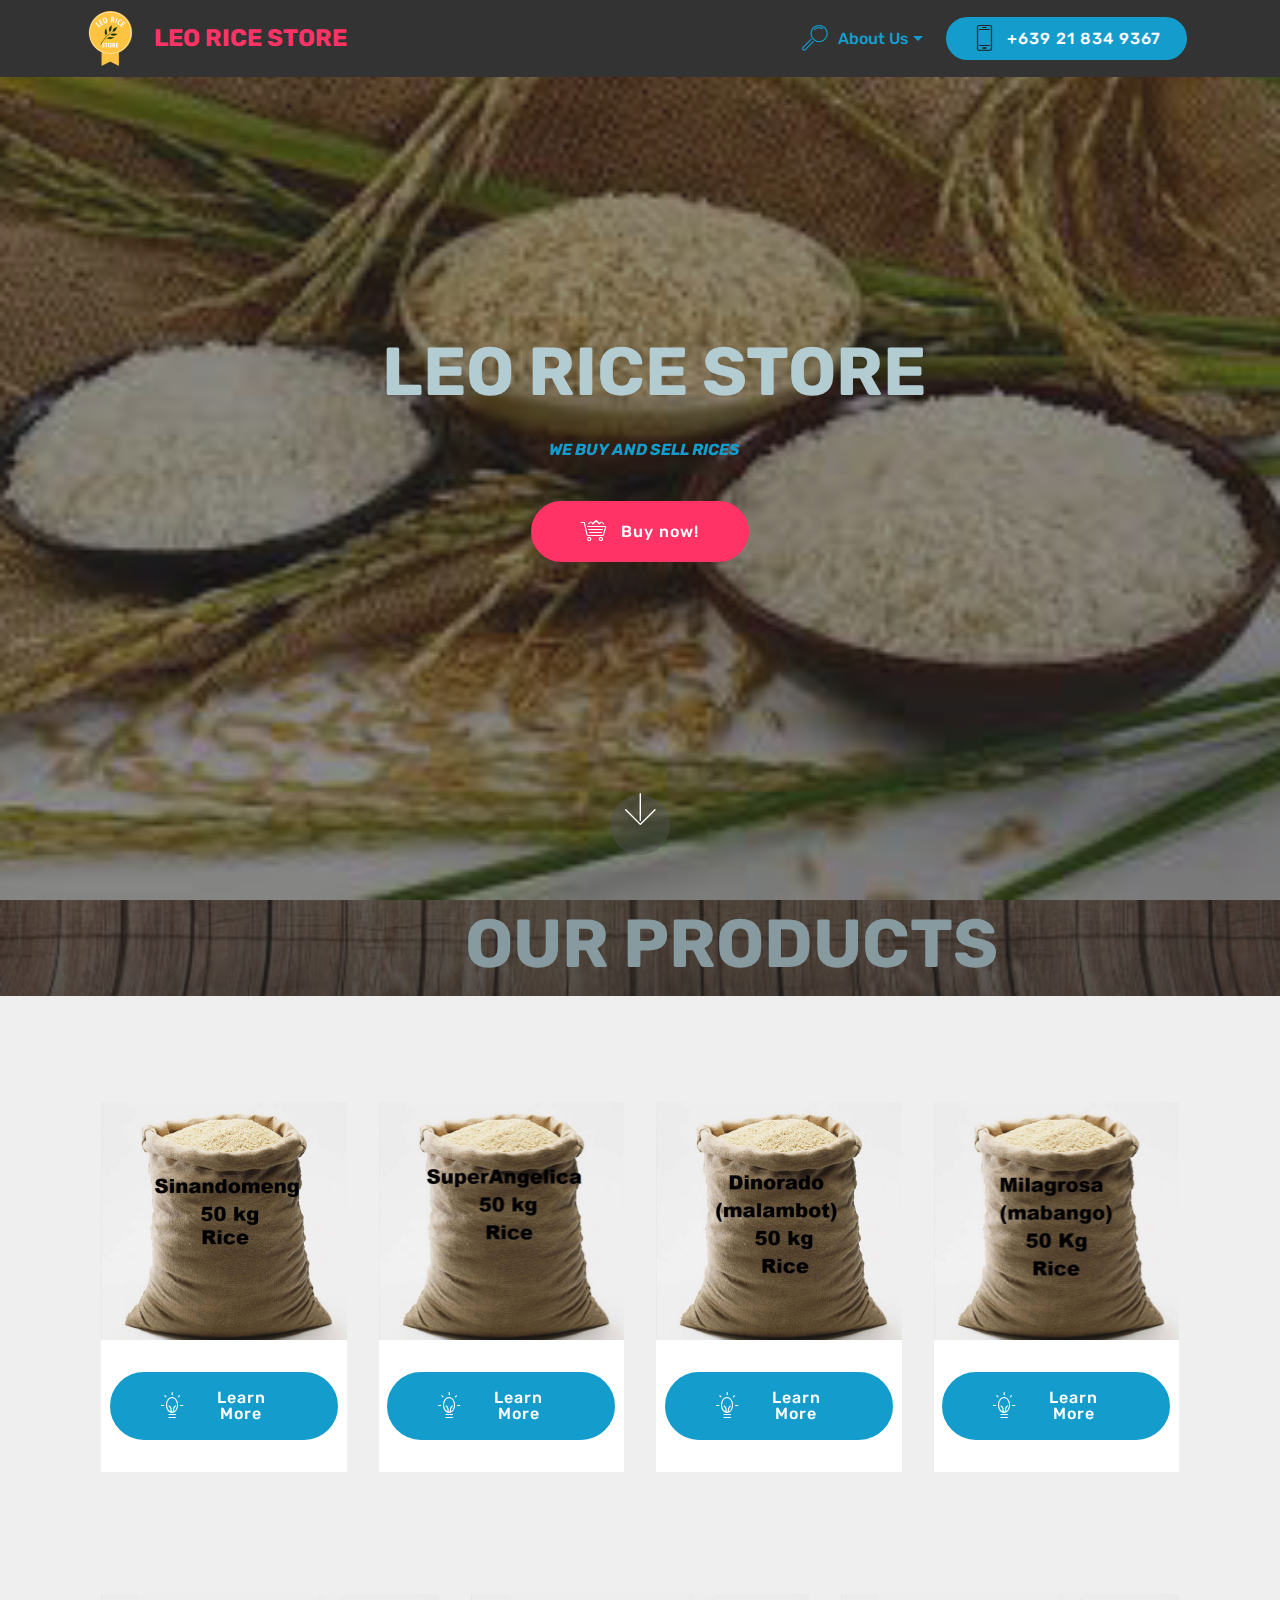
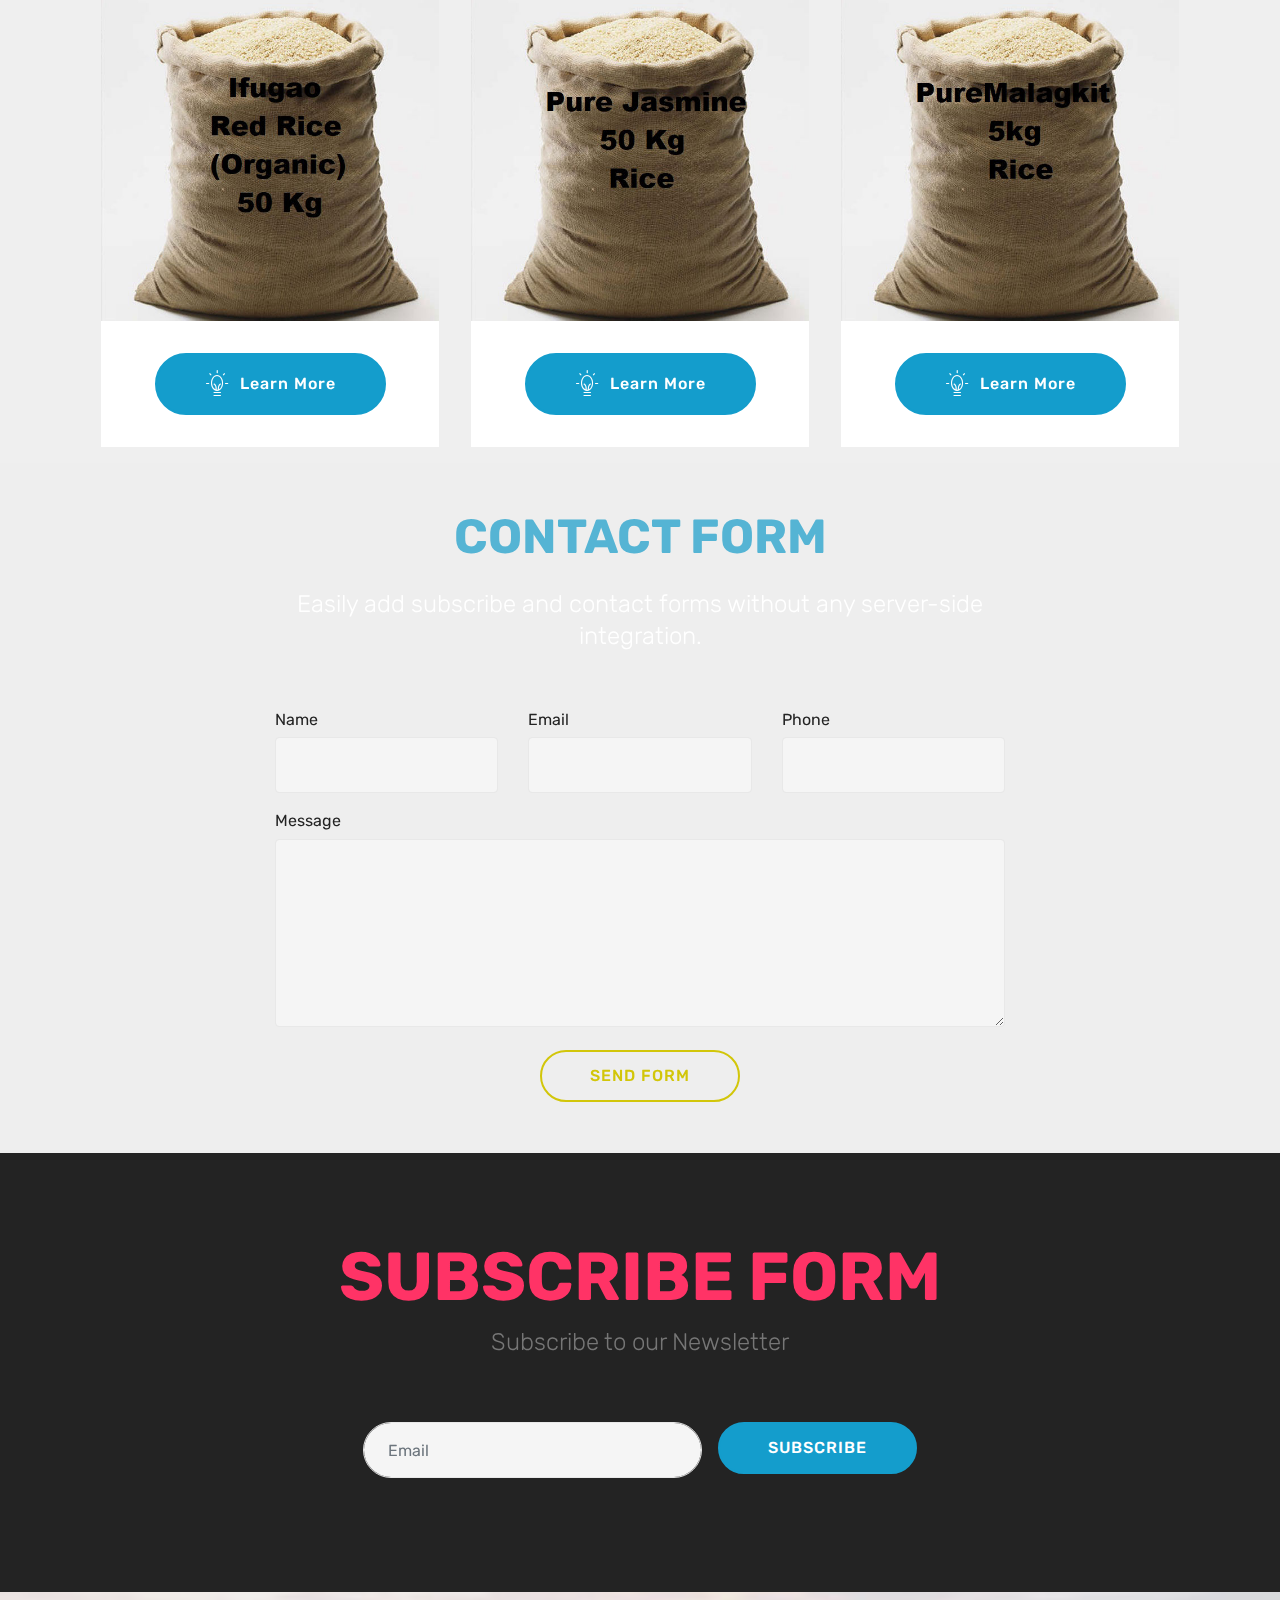
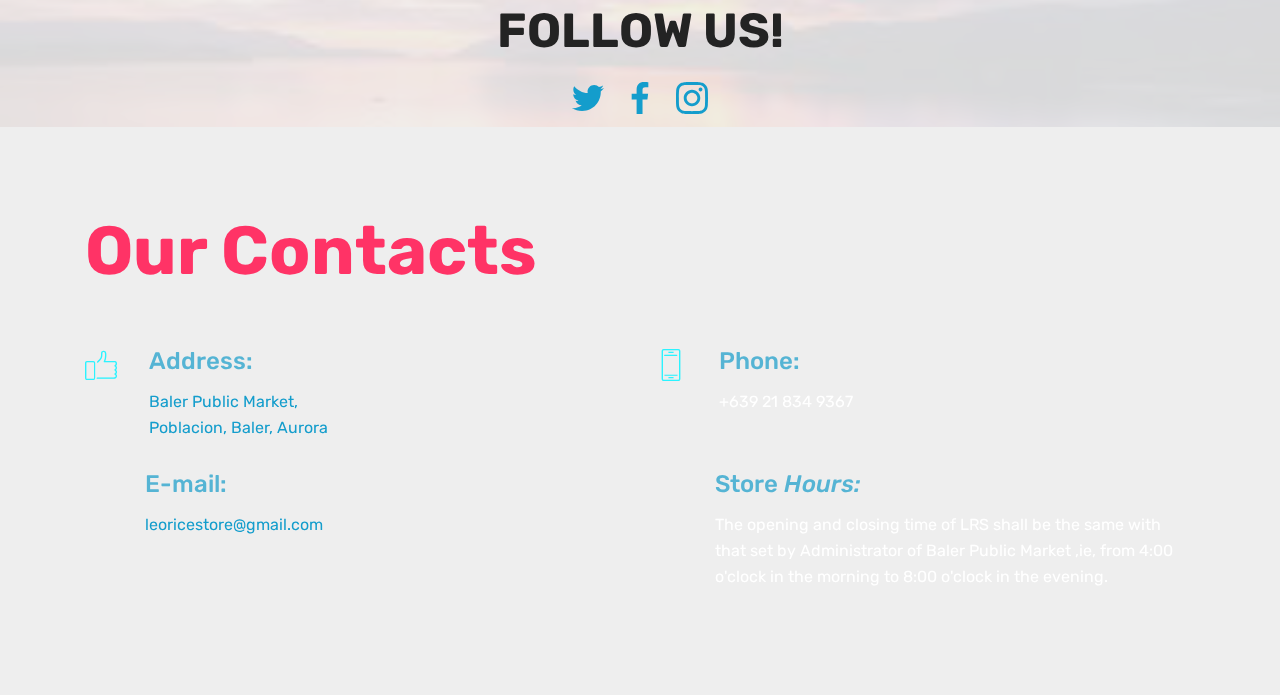
<file: index.html>
<!DOCTYPE html>
<html  >
<head>
  <!-- Site made with Mobirise Website Builder v4.10.8, https://mobirise.com -->
  <meta charset="UTF-8">
  <meta http-equiv="X-UA-Compatible" content="IE=edge">
  <meta name="generator" content="Mobirise v4.10.8, mobirise.com">
  <meta name="viewport" content="width=device-width, initial-scale=1, minimum-scale=1">
  <link rel="shortcut icon" href="assets/images/1e743c13-a701-46c0-a61e-0f11d62b6716-200x200-122x122.png" type="image/x-icon">
  <meta name="description" content="">
  
  <title>Home</title>
  <link rel="stylesheet" href="assets/web/assets/mobirise-icons/mobirise-icons.css">
  <link rel="stylesheet" href="assets/web/assets/mobirise-icons-bold/mobirise-icons-bold.css">
  <link rel="stylesheet" href="assets/web/assets/mobirise-icons2/mobirise2.css">
  <link rel="stylesheet" href="assets/tether/tether.min.css">
  <link rel="stylesheet" href="assets/bootstrap/css/bootstrap.min.css">
  <link rel="stylesheet" href="assets/bootstrap/css/bootstrap-grid.min.css">
  <link rel="stylesheet" href="assets/bootstrap/css/bootstrap-reboot.min.css">
  <link rel="stylesheet" href="assets/socicon/css/styles.css">
  <link rel="stylesheet" href="assets/dropdown/css/style.css">
  <link rel="stylesheet" href="assets/theme/css/style.css">
  <link rel="stylesheet" href="assets/mobirise/css/mbr-additional.css" type="text/css">
  
  
  
</head>
<body>
  <section class="menu cid-rBcYjxcUk0" once="menu" id="menu1-0">

    

    <nav class="navbar navbar-expand beta-menu navbar-dropdown align-items-center navbar-toggleable-sm">
        <button class="navbar-toggler navbar-toggler-right" type="button" data-toggle="collapse" data-target="#navbarSupportedContent" aria-controls="navbarSupportedContent" aria-expanded="false" aria-label="Toggle navigation">
            <div class="hamburger">
                <span></span>
                <span></span>
                <span></span>
                <span></span>
            </div>
        </button>
        <div class="menu-logo">
            <div class="navbar-brand">
                <span class="navbar-logo">
                    <a href="page13.html">
                         <img src="assets/images/1e743c13-a701-46c0-a61e-0f11d62b6716-200x200-122x122.png" alt="Mobirise" title="" style="height: 3.8rem;">
                    </a>
                </span>
                <span class="navbar-caption-wrap"><a class="navbar-caption text-secondary display-5" href="index.html#form3-g">
                        LEO RICE STORE</a></span>
            </div>
        </div>
        <div class="collapse navbar-collapse" id="navbarSupportedContent">
            <ul class="navbar-nav nav-dropdown" data-app-modern-menu="true"><li class="nav-item dropdown">
                    <a class="nav-link link text-primary dropdown-toggle display-4" href="index.html" data-toggle="dropdown-submenu" aria-expanded="false">
                        <span class="mbri-search mbr-iconfont mbr-iconfont-btn"></span>
                        About Us
                    </a><div class="dropdown-menu"><a class="text-primary dropdown-item display-4" href="index.html"><span class="mbri-home mbr-iconfont mbr-iconfont-btn"></span>home</a><a class="text-primary dropdown-item display-4" href="page2.html" aria-expanded="false"><span class="mbrib-bootstrap mbr-iconfont mbr-iconfont-btn"></span>Background of the Business</a><a class="text-primary dropdown-item display-4" href="page3.html" aria-expanded="false"><span class="mbri-speed mbr-iconfont mbr-iconfont-btn"></span>Vision Statement</a><a class="text-primary dropdown-item display-4" href="page4.html" aria-expanded="false"><span class="mbri-smile-face mbr-iconfont mbr-iconfont-btn"></span>Mission Statement</a><a class="text-primary dropdown-item display-4" href="page5.html" aria-expanded="false"><span class="mbri-rocket mbr-iconfont mbr-iconfont-btn"></span>Goal</a><a class="text-primary dropdown-item display-4" href="page6.html" aria-expanded="false"><span class="mbri-paper-plane mbr-iconfont mbr-iconfont-btn"></span>Objectives</a><a class="text-primary dropdown-item display-4" href="index.html#contacts3-v" aria-expanded="false"><span class="mobi-mbri mobi-mbri-preview mbr-iconfont mbr-iconfont-btn"></span>Our Contacts</a></div>
                </li></ul>
            <div class="navbar-buttons mbr-section-btn"><a class="btn btn-sm btn-primary display-7" href="sms:+639 21 834 9367"><span class="mbri-mobile2 mbr-iconfont mbr-iconfont-btn" style="color: rgb(35, 35, 35);"></span>+639 21 834 9367</a></div>
        </div>
    </nav>
</section>

<section class="engine"><a href="https://mobirise.info/x">css templates</a></section><section class="cid-rBcYAyxz0d mbr-fullscreen mbr-parallax-background" id="header2-1">

    

    <div class="mbr-overlay" style="opacity: 0.5; background-color: rgb(35, 35, 35);"></div>

    <div class="container align-center">
        <div class="row justify-content-md-center">
            <div class="mbr-white col-md-10">
                <h1 class="mbr-section-title mbr-bold pb-3 mbr-fonts-style display-1">&nbsp; LEO RICE STORE</h1>
                
                <p class="mbr-text pb-3 mbr-fonts-style display-7"><em><strong>&nbsp; &nbsp;WE BUY AND SELL RICES</strong></em></p>
                <div class="mbr-section-btn"><a class="btn btn-md btn-secondary display-4" href="index.html#features3-a"><span class="mbri-cart-full mbr-iconfont mbr-iconfont-btn"></span>Buy now!</a></div>
            </div>
        </div>
    </div>
    <div class="mbr-arrow hidden-sm-down" aria-hidden="true">
        <a href="#next">
            <i class="mbri-down mbr-iconfont"></i>
        </a>
    </div>
</section>

<section class="mbr-section info2 cid-rBd2EQmfX5" id="info2-3">

    

    <div class="mbr-overlay" style="opacity: 0.7; background-color: rgb(35, 35, 35);">
    </div>

    <div class="container">
        <div class="row main justify-content-center">
            <div class="media-container-column col-12 col-lg-3 col-md-4">
                
            </div>
            <div class="media-container-column title col-12 col-lg-7 col-md-6">
                
                <h3 class="mbr-section-subtitle align-right mbr-light mbr-white mbr-fonts-style display-1"><strong>OUR PRODUCTS</strong></h3>
            </div>
        </div>
    </div>
</section>

<section class="features3 cid-rBdi08YYwF" id="features3-a">

    

    
    <div class="container">
        <div class="media-container-row">
            <div class="card p-3 col-12 col-md-6 col-lg-3">
                <div class="card-wrapper">
                    <div class="card-img">
                        <img src="assets/images/sinandomeng-edit-492x476.jpg" alt="Mobirise" title="">
                    </div>
                    <div class="card-box">
                        
                        
                    </div>
                    <div class="mbr-section-btn text-center"><a href="page1.html" class="btn btn-primary display-4"><span class="mbri-idea mbr-iconfont mbr-iconfont-btn"></span>Learn More</a></div>
                </div>
            </div>

            <div class="card p-3 col-12 col-md-6 col-lg-3">
                <div class="card-wrapper">
                    <div class="card-img">
                        <img src="assets/images/superangelica-edit-492x476.jpg" alt="Mobirise" title="">
                    </div>
                    <div class="card-box">
                        
                        
                    </div>
                    <div class="mbr-section-btn text-center"><a href="page7.html" class="btn btn-primary display-4"><span class="mbri-idea mbr-iconfont mbr-iconfont-btn"></span>
                            Learn More
                        </a></div>
                </div>
            </div>

            <div class="card p-3 col-12 col-md-6 col-lg-3">
                <div class="card-wrapper">
                    <div class="card-img">
                        <img src="assets/images/dinorado-edit-492x476.jpg" alt="Mobirise" title="">
                    </div>
                    <div class="card-box">
                        
                        
                    </div>
                    <div class="mbr-section-btn text-center"><a href="page8.html" class="btn btn-primary display-4"><span class="mbri-idea mbr-iconfont mbr-iconfont-btn"></span>
                            Learn More
                        </a></div>
                </div>
            </div>

            <div class="card p-3 col-12 col-md-6 col-lg-3">
                <div class="card-wrapper">
                    <div class="card-img">
                        <img src="assets/images/milagrosa-edit-492x476.jpg" alt="Mobirise" title="">
                    </div>
                    <div class="card-box">
                        
                        
                    </div>
                    <div class="mbr-section-btn text-center"><a href="page9.html" class="btn btn-primary display-4"><span class="mbri-idea mbr-iconfont mbr-iconfont-btn"></span>
                            Learn More
                        </a></div>
                </div>
            </div>
        </div>
    </div>
</section>

<section class="features3 cid-rBdr4PjWgm" id="features3-d">

    

    
    <div class="container">
        <div class="media-container-row">
            <div class="card p-3 col-12 col-md-6 col-lg-4">
                <div class="card-wrapper">
                    <div class="card-img">
                        <img src="assets/images/ifugao-redrice-edit-600x581.jpg" alt="Mobirise" title="">
                    </div>
                    <div class="card-box">
                        
                        
                    </div>
                    <div class="mbr-section-btn text-center"><a href="page10.html" class="btn btn-primary display-4"><span class="mbri-idea mbr-iconfont mbr-iconfont-btn"></span>
                            Learn More
                        </a></div>
                </div>
            </div>

            <div class="card p-3 col-12 col-md-6 col-lg-4">
                <div class="card-wrapper">
                    <div class="card-img">
                        <img src="assets/images/purejasmine-edit-600x581.jpg" alt="Mobirise" title="">
                    </div>
                    <div class="card-box">
                        
                        
                    </div>
                    <div class="mbr-section-btn text-center"><a href="page11.html" class="btn btn-primary display-4"><span class="mbri-idea mbr-iconfont mbr-iconfont-btn"></span>
                            Learn More
                        </a></div>
                </div>
            </div>

            <div class="card p-3 col-12 col-md-6 col-lg-4">
                <div class="card-wrapper">
                    <div class="card-img">
                        <img src="assets/images/puremalagkit-edit-600x581.jpg" alt="Mobirise" title="">
                    </div>
                    <div class="card-box">
                        
                        
                    </div>
                    <div class="mbr-section-btn text-center"><a href="page12.html" class="btn btn-primary display-4"><span class="mbri-idea mbr-iconfont mbr-iconfont-btn"></span>
                            Learn More
                        </a></div>
                </div>
            </div>

            
        </div>
    </div>
</section>

<section class="mbr-section form1 cid-rBdTqkROc2 mbr-parallax-background" id="form1-12">

    

    
    <div class="container">
        <div class="row justify-content-center">
            <div class="title col-12 col-lg-8">
                <h2 class="mbr-section-title align-center pb-3 mbr-fonts-style display-2"><strong>
                    CONTACT FORM
                </strong></h2>
                <h3 class="mbr-section-subtitle align-center mbr-light pb-3 mbr-fonts-style display-5">
                    Easily add subscribe and contact forms without any server-side integration.
                </h3>
            </div>
        </div>
    </div>
    <div class="container">
        <div class="row justify-content-center">
            <div class="media-container-column col-lg-8" data-form-type="formoid">
                <!---Formbuilder Form--->
                <form action="https://mobirise.com/" method="POST" class="mbr-form form-with-styler" data-form-title="Mobirise Form"><input type="hidden" name="email" data-form-email="true" value="frympjDj2VAjXbaQPmtjCfvzguDRKF/XxG+EflKitE7eyNb0z1pFJKKRtH/cd9vMuC/EVQ4gQRfWLsKQeiMAHt57+OqRVa8Nq+xVmPjo4SzfZE4pQucxJV1E96oMF0UC">
                    <div class="row">
                        <div hidden="hidden" data-form-alert="" class="alert alert-success col-12">Thanks for filling out the form!</div>
                        <div hidden="hidden" data-form-alert-danger="" class="alert alert-danger col-12">
                        </div>
                    </div>
                    <div class="dragArea row">
                        <div class="col-md-4  form-group" data-for="name">
                            <label for="name-form1-12" class="form-control-label mbr-fonts-style display-7">Name</label>
                            <input type="text" name="name" data-form-field="Name" required="required" class="form-control display-7" id="name-form1-12">
                        </div>
                        <div class="col-md-4  form-group" data-for="email">
                            <label for="email-form1-12" class="form-control-label mbr-fonts-style display-7">Email</label>
                            <input type="email" name="email" data-form-field="Email" required="required" class="form-control display-7" id="email-form1-12">
                        </div>
                        <div data-for="phone" class="col-md-4  form-group">
                            <label for="phone-form1-12" class="form-control-label mbr-fonts-style display-7">Phone</label>
                            <input type="tel" name="phone" data-form-field="Phone" class="form-control display-7" id="phone-form1-12">
                        </div>
                        <div data-for="message" class="col-md-12 form-group">
                            <label for="message-form1-12" class="form-control-label mbr-fonts-style display-7">Message</label>
                            <textarea name="message" data-form-field="Message" class="form-control display-7" id="message-form1-12"></textarea>
                        </div>
                        <div class="col-md-12 input-group-btn align-center"><button type="submit" class="btn btn-form btn-success-outline display-4">SEND FORM</button></div>
                    </div>
                </form><!---Formbuilder Form--->
            </div>
        </div>
    </div>
</section>

<section class="mbr-section form3 cid-rBdtwpzfT8" id="form3-g">

    

    

    <div class="container">
        <div class="row justify-content-center">
            <div class="title col-12 col-lg-8">
                <h2 class="align-center pb-2 mbr-fonts-style display-1"><strong>
                    SUBSCRIBE FORM
                </strong></h2>
                <h3 class="mbr-section-subtitle align-center pb-5 mbr-light mbr-fonts-style display-5">
                    Subscribe to our Newsletter
                </h3>
            </div>
        </div>

        <div class="row py-2 justify-content-center">
            <div class="col-12 col-lg-6  col-md-8 " data-form-type="formoid">
                <!---Formbuilder Form--->
                <form action="https://mobirise.com/" method="POST" class="mbr-form form-with-styler" data-form-title="Mobirise Form"><input type="hidden" name="email" data-form-email="true" value="tKk7f9W/syCZXK2lHc51q44dBK3VIq3SXMkeSt+QV3r08reeAN/n53JZWwkSEMyl9xdsoKGSyX7iZFdLeeGfLC5ot4JxW3+TEhygjTyDTPS7aoSqZRPCxXrtwou94ZCz">
                    <div class="row">
                        <div hidden="hidden" data-form-alert="" class="alert alert-success col-12">Thanks for filling out the form!</div>
                        <div hidden="hidden" data-form-alert-danger="" class="alert alert-danger col-12">
                        </div>
                    </div>
                    <div class="dragArea row">
                        <div class="form-group col" data-for="email">
                            <input type="email" name="email" placeholder="Email" data-form-field="Email" required="required" class="form-control display-7" id="email-form3-g">
                        </div>
                        <div class="col-auto input-group-btn">
                            <button type="submit" class="btn btn-primary  display-4">SUBSCRIBE</button>
                        </div>
                    </div>
                </form><!---Formbuilder Form--->
            </div>
        </div>
    </div>
</section>

<section class="cid-rBdtFO2Zm8" id="social-buttons2-h">

    

    <div class="mbr-overlay" style="opacity: 0.9; background-color: rgb(239, 239, 239);">
    </div>

    <div class="container">
        <div class="media-container-row">
            <div class="col-md-8 align-center">
                <h2 class="pb-3 mbr-fonts-style display-2"><strong>
                    FOLLOW US!
                </strong></h2>
                <div class="social-list pl-0 mb-0">
                    <a href="https://twitter.com/mobirise" target="_blank">
                        <span class="px-2 socicon-twitter socicon mbr-iconfont mbr-iconfont-social"></span>
                    </a>
                    <a href="mailto:leoricestore@gmail.com">
                        <span class="px-2 mbr-iconfont mbr-iconfont-social socicon-facebook socicon"></span>
                    </a>
                    <a href="https://instagram.com/mobirise" target="_blank">
                        <span class="px-2 socicon-instagram socicon mbr-iconfont mbr-iconfont-social"></span>
                    </a>
                    <a href="https://www.youtube.com/c/mobirise" target="_blank">
                        
                    </a>
                    <a href="https://www.behance.net/Mobirise" target="_blank">
                        
                    </a>
                </div>
            </div>
        </div>
    </div>
</section>

<section class="mbr-section contacts3 cid-rBdEE4xBO0 mbr-parallax-background" id="contacts3-v">
    <!---->
    
    <!---->
    <!--Overlay-->
    
    <!--Container-->
    <div class="container">
        <div class="row">
            <!--Titles-->
            <div class="title col-12">
                <h2 class="align-left mbr-fonts-style display-1"><strong>
                    Our Contacts
                </strong></h2>
                
            </div>
            <div class="col-12">
                <div class="row">
                    <div class="col-12 col-md-6">
                        <div class="wrapper">
                            <span class="iconfont-wrapper">
                                <span class="amp-iconfont icon fa-thumbs-o-up fa mbri-like" style="color: rgb(43, 243, 255); fill: rgb(43, 243, 255);"></span>
                            </span>
                            <div class="b-info b-adress">
                                <h5 class="align-left mbr-fonts-style display-5">
                                    Address:
                                </h5>
                                <p class="mbr-text align-left mbr-fonts-style display-7"><a href="page13.html">
                                    Baler Public Market, </a><br><a href="page13.html">Poblacion, Baler, Aurora</a></p>
                            </div>
                        </div>
                    </div>
                    <div class="col-12 col-md-6">
                        <div class="wrapper">
                            <span class="iconfont-wrapper">
                                <span class="amp-iconfont icon fa-phone fa mbri-mobile2" style="color: rgb(43, 243, 255); fill: rgb(43, 243, 255);"></span>
                            </span>
                            <div class="b-info b-phone">
                                <h5 class="align-left mbr-fonts-style display-5">
                                    Phone:
                                </h5>
                                <p class="mbr-text align-left mbr-fonts-style display-7"><em><strong>
                                    <a href="sms:+63 921 834 9367" class="text-white">+639 21 834 9367</a></strong></em></p>
                            </div>
                        </div>
                    </div>
                    <div class="col-12 col-md-6">
                        <div class="wrapper">
                            <span class="iconfont-wrapper">
                                <span class="amp-iconfont icon fa-comment-o fa"></span>
                            </span>
                            <div class="b-info b-mail">
                                <h5 class="align-left mbr-fonts-style display-5">
                                    E-mail:
                                </h5>
                                <p class="mbr-text align-left mbr-fonts-style display-7"><a href="mailto:leroricestore@gmail.com">leoricestore@gmail.com</a><br><br></p>
                            </div>
                        </div>
                    </div>
                    <div class="col-12 col-md-6">
                        <div class="wrapper">
                            <span class="iconfont-wrapper">
                                <span class="amp-iconfont icon fa-th-large fa"></span>
                            </span>
                            <div class="b-info b-mail">
                                <h5 class="align-left mbr-fonts-style display-5">
                                    Store<em>&nbsp;Hours:
                                </em></h5>
                                <p class="mbr-text align-left mbr-fonts-style display-7">
                                    The opening and closing time of LRS shall be the same with that set by Administrator of Baler Public Market ,ie, from 4:00 o'clock in the morning to 8:00 o'clock in the evening.</p>
                            </div>
                        </div>
                    </div>
                </div>
            </div>
        </div>
    </div>
</section>


  <script src="assets/web/assets/jquery/jquery.min.js"></script>
  <script src="assets/popper/popper.min.js"></script>
  <script src="assets/tether/tether.min.js"></script>
  <script src="assets/bootstrap/js/bootstrap.min.js"></script>
  <script src="assets/touchswipe/jquery.touch-swipe.min.js"></script>
  <script src="assets/parallax/jarallax.min.js"></script>
  <script src="assets/sociallikes/social-likes.js"></script>
  <script src="assets/smoothscroll/smooth-scroll.js"></script>
  <script src="assets/dropdown/js/nav-dropdown.js"></script>
  <script src="assets/dropdown/js/navbar-dropdown.js"></script>
  <script src="assets/theme/js/script.js"></script>
  <script src="assets/formoid/formoid.min.js"></script>
  
  
</body>
</html>
</file>
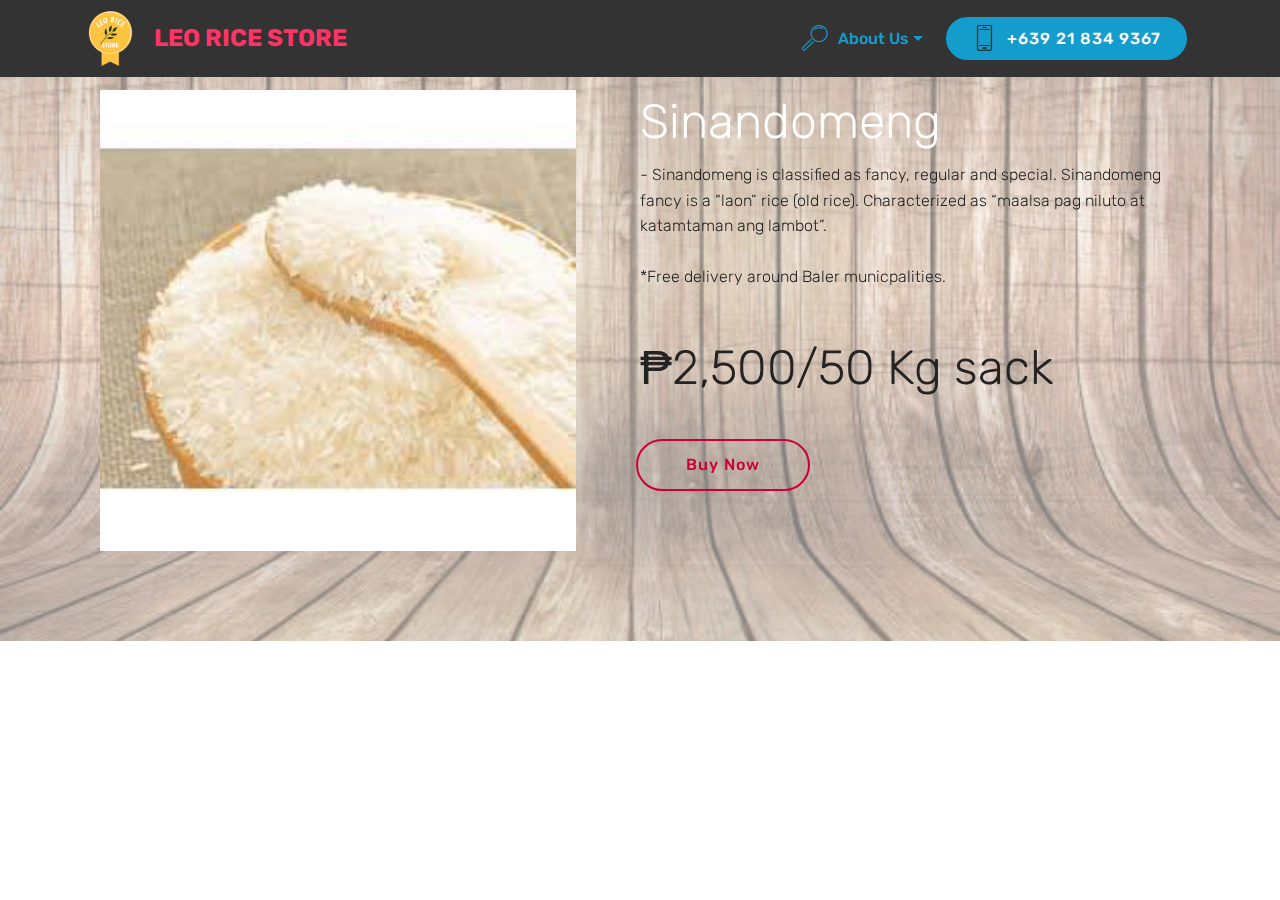
<file: page1.html>
<!DOCTYPE html>
<html  >
<head>
  <!-- Site made with Mobirise Website Builder v4.10.8, https://mobirise.com -->
  <meta charset="UTF-8">
  <meta http-equiv="X-UA-Compatible" content="IE=edge">
  <meta name="generator" content="Mobirise v4.10.8, mobirise.com">
  <meta name="viewport" content="width=device-width, initial-scale=1, minimum-scale=1">
  <link rel="shortcut icon" href="assets/images/1e743c13-a701-46c0-a61e-0f11d62b6716-200x200-122x122.png" type="image/x-icon">
  <meta name="description" content="Web Creator Description">
  
  <title>Sinandomeng</title>
  <link rel="stylesheet" href="assets/web/assets/mobirise-icons2/mobirise2.css">
  <link rel="stylesheet" href="assets/web/assets/mobirise-icons-bold/mobirise-icons-bold.css">
  <link rel="stylesheet" href="assets/web/assets/mobirise-icons/mobirise-icons.css">
  <link rel="stylesheet" href="assets/tether/tether.min.css">
  <link rel="stylesheet" href="assets/bootstrap/css/bootstrap.min.css">
  <link rel="stylesheet" href="assets/bootstrap/css/bootstrap-grid.min.css">
  <link rel="stylesheet" href="assets/bootstrap/css/bootstrap-reboot.min.css">
  <link rel="stylesheet" href="assets/dropdown/css/style.css">
  <link rel="stylesheet" href="assets/theme/css/style.css">
  <link rel="stylesheet" href="assets/mobirise/css/mbr-additional.css" type="text/css">
  
  
  
</head>
<body>
  <section class="menu cid-rBcYjxcUk0" once="menu" id="menu1-b">

    

    <nav class="navbar navbar-expand beta-menu navbar-dropdown align-items-center navbar-toggleable-sm">
        <button class="navbar-toggler navbar-toggler-right" type="button" data-toggle="collapse" data-target="#navbarSupportedContent" aria-controls="navbarSupportedContent" aria-expanded="false" aria-label="Toggle navigation">
            <div class="hamburger">
                <span></span>
                <span></span>
                <span></span>
                <span></span>
            </div>
        </button>
        <div class="menu-logo">
            <div class="navbar-brand">
                <span class="navbar-logo">
                    <a href="page13.html">
                         <img src="assets/images/1e743c13-a701-46c0-a61e-0f11d62b6716-200x200-122x122.png" alt="Mobirise" title="" style="height: 3.8rem;">
                    </a>
                </span>
                <span class="navbar-caption-wrap"><a class="navbar-caption text-secondary display-5" href="index.html#form3-g">
                        LEO RICE STORE</a></span>
            </div>
        </div>
        <div class="collapse navbar-collapse" id="navbarSupportedContent">
            <ul class="navbar-nav nav-dropdown" data-app-modern-menu="true"><li class="nav-item dropdown">
                    <a class="nav-link link text-primary dropdown-toggle display-4" href="index.html" data-toggle="dropdown-submenu" aria-expanded="false">
                        <span class="mbri-search mbr-iconfont mbr-iconfont-btn"></span>
                        About Us
                    </a><div class="dropdown-menu"><a class="text-primary dropdown-item display-4" href="index.html"><span class="mbri-home mbr-iconfont mbr-iconfont-btn"></span>home</a><a class="text-primary dropdown-item display-4" href="page2.html" aria-expanded="false"><span class="mbrib-bootstrap mbr-iconfont mbr-iconfont-btn"></span>Background of the Business</a><a class="text-primary dropdown-item display-4" href="page3.html" aria-expanded="false"><span class="mbri-speed mbr-iconfont mbr-iconfont-btn"></span>Vision Statement</a><a class="text-primary dropdown-item display-4" href="page4.html" aria-expanded="false"><span class="mbri-smile-face mbr-iconfont mbr-iconfont-btn"></span>Mission Statement</a><a class="text-primary dropdown-item display-4" href="page5.html" aria-expanded="false"><span class="mbri-rocket mbr-iconfont mbr-iconfont-btn"></span>Goal</a><a class="text-primary dropdown-item display-4" href="page6.html" aria-expanded="false"><span class="mbri-paper-plane mbr-iconfont mbr-iconfont-btn"></span>Objectives</a><a class="text-primary dropdown-item display-4" href="index.html#contacts3-v" aria-expanded="false"><span class="mobi-mbri mobi-mbri-preview mbr-iconfont mbr-iconfont-btn"></span>Our Contacts</a></div>
                </li></ul>
            <div class="navbar-buttons mbr-section-btn"><a class="btn btn-sm btn-primary display-7" href="sms:+639 21 834 9367"><span class="mbri-mobile2 mbr-iconfont mbr-iconfont-btn" style="color: rgb(35, 35, 35);"></span>+639 21 834 9367</a></div>
        </div>
    </nav>
</section>

<section class="engine"><a href="https://mobirise.info/t">amp templates</a></section><section class="services2 cid-rBe0p9K7OQ mbr-parallax-background" id="services2-1d">
    <!---->
    
    <!---->
    <!--Overlay-->
    <div class="mbr-overlay" style="opacity: 0.5; background-color: rgb(255, 255, 255);">
    </div>
    <!--Container-->
    <div class="container">
        <div class="col-md-12">
            <div class="media-container-row">
                <div class="mbr-figure" style="width: 50%;">
                    <img src="assets/images/sinandomeng-2-228x221.jpg" alt="Mobirise" title="">
                </div>
                <div class="align-left aside-content">
                    <h2 class="mbr-title pt-2 mbr-fonts-style display-2">
                        Sinandomeng</h2>
                    <div class="mbr-section-text">
                        <p class="mbr-text text1 pt-2 mbr-light mbr-fonts-style display-7">-    Sinandomeng is classified as fancy, regular and special. Sinandomeng fancy is a “laon” rice (old rice). Characterized as “maalsa pag niluto at katamtaman ang lambot”.<br><br>*Free delivery around Baler municpalities.</p>
                        <p class="mbr-text text2 pt-4 mbr-light mbr-fonts-style display-2">₱2,500/50 Kg sack</p>
                    </div>
                    <!--Btn-->
                    <div class="mbr-section-btn pt-3 align-left"><a href="https://www.paypal.com/ph/home" class="btn btn-secondary-outline display-4">
                            Buy Now
                        </a></div>
                </div>
            </div>
        </div>
    </div>
</section>


  <script src="assets/web/assets/jquery/jquery.min.js"></script>
  <script src="assets/tether/tether.min.js"></script>
  <script src="assets/popper/popper.min.js"></script>
  <script src="assets/bootstrap/js/bootstrap.min.js"></script>
  <script src="assets/smoothscroll/smooth-scroll.js"></script>
  <script src="assets/touchswipe/jquery.touch-swipe.min.js"></script>
  <script src="assets/parallax/jarallax.min.js"></script>
  <script src="assets/dropdown/js/nav-dropdown.js"></script>
  <script src="assets/dropdown/js/navbar-dropdown.js"></script>
  <script src="assets/theme/js/script.js"></script>
  
  
</body>
</html>
</file>
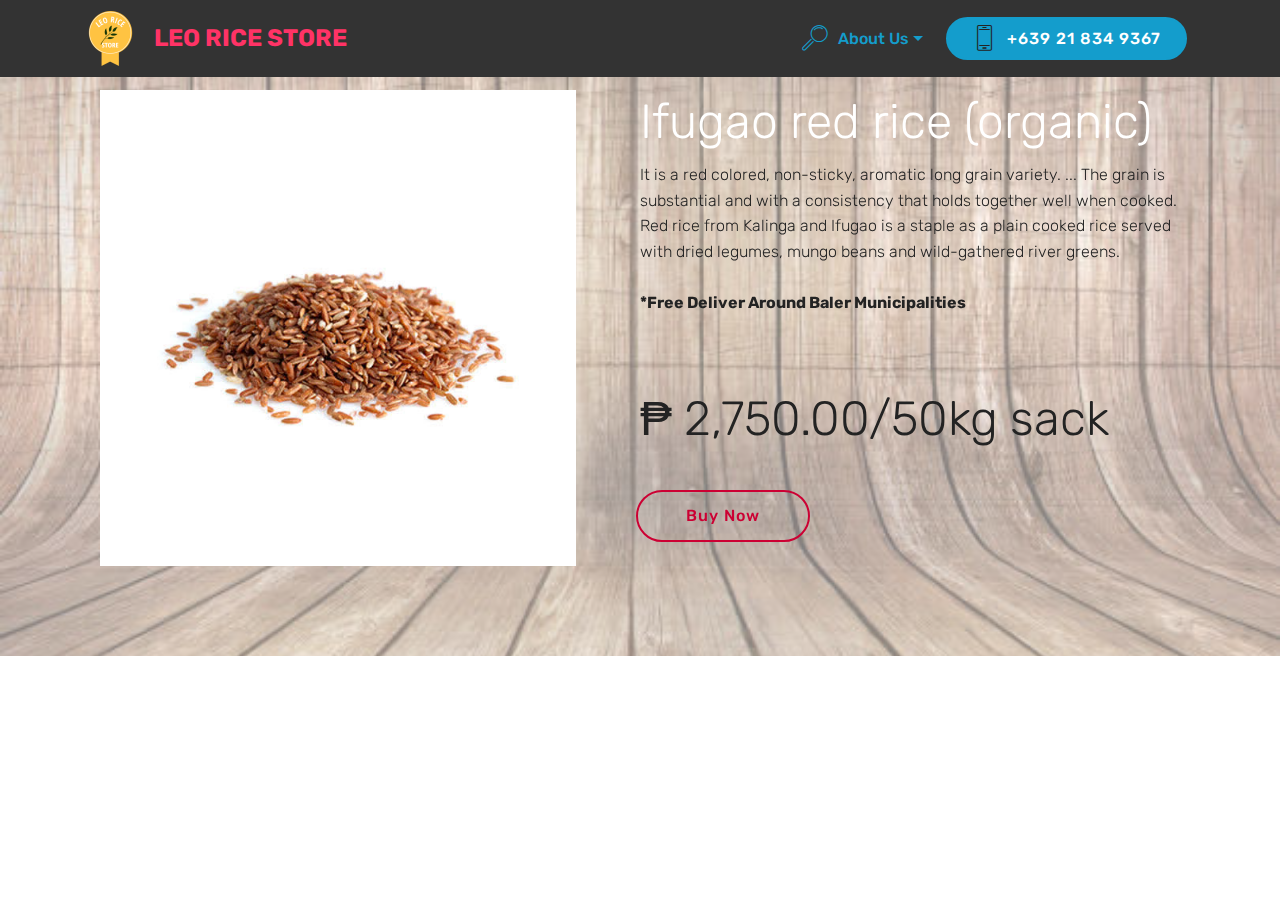
<file: page10.html>
<!DOCTYPE html>
<html  >
<head>
  <!-- Site made with Mobirise Website Builder v4.10.8, https://mobirise.com -->
  <meta charset="UTF-8">
  <meta http-equiv="X-UA-Compatible" content="IE=edge">
  <meta name="generator" content="Mobirise v4.10.8, mobirise.com">
  <meta name="viewport" content="width=device-width, initial-scale=1, minimum-scale=1">
  <link rel="shortcut icon" href="assets/images/1e743c13-a701-46c0-a61e-0f11d62b6716-200x200-122x122.png" type="image/x-icon">
  <meta name="description" content="Web Site Builder Description">
  
  <title>ifugao redrice</title>
  <link rel="stylesheet" href="assets/web/assets/mobirise-icons2/mobirise2.css">
  <link rel="stylesheet" href="assets/web/assets/mobirise-icons-bold/mobirise-icons-bold.css">
  <link rel="stylesheet" href="assets/web/assets/mobirise-icons/mobirise-icons.css">
  <link rel="stylesheet" href="assets/tether/tether.min.css">
  <link rel="stylesheet" href="assets/bootstrap/css/bootstrap.min.css">
  <link rel="stylesheet" href="assets/bootstrap/css/bootstrap-grid.min.css">
  <link rel="stylesheet" href="assets/bootstrap/css/bootstrap-reboot.min.css">
  <link rel="stylesheet" href="assets/dropdown/css/style.css">
  <link rel="stylesheet" href="assets/theme/css/style.css">
  <link rel="stylesheet" href="assets/mobirise/css/mbr-additional.css" type="text/css">
  
  
  
</head>
<body>
  <section class="menu cid-rBcYjxcUk0" once="menu" id="menu1-z">

    

    <nav class="navbar navbar-expand beta-menu navbar-dropdown align-items-center navbar-toggleable-sm">
        <button class="navbar-toggler navbar-toggler-right" type="button" data-toggle="collapse" data-target="#navbarSupportedContent" aria-controls="navbarSupportedContent" aria-expanded="false" aria-label="Toggle navigation">
            <div class="hamburger">
                <span></span>
                <span></span>
                <span></span>
                <span></span>
            </div>
        </button>
        <div class="menu-logo">
            <div class="navbar-brand">
                <span class="navbar-logo">
                    <a href="page13.html">
                         <img src="assets/images/1e743c13-a701-46c0-a61e-0f11d62b6716-200x200-122x122.png" alt="Mobirise" title="" style="height: 3.8rem;">
                    </a>
                </span>
                <span class="navbar-caption-wrap"><a class="navbar-caption text-secondary display-5" href="index.html#form3-g">
                        LEO RICE STORE</a></span>
            </div>
        </div>
        <div class="collapse navbar-collapse" id="navbarSupportedContent">
            <ul class="navbar-nav nav-dropdown" data-app-modern-menu="true"><li class="nav-item dropdown">
                    <a class="nav-link link text-primary dropdown-toggle display-4" href="index.html" data-toggle="dropdown-submenu" aria-expanded="false">
                        <span class="mbri-search mbr-iconfont mbr-iconfont-btn"></span>
                        About Us
                    </a><div class="dropdown-menu"><a class="text-primary dropdown-item display-4" href="index.html"><span class="mbri-home mbr-iconfont mbr-iconfont-btn"></span>home</a><a class="text-primary dropdown-item display-4" href="page2.html" aria-expanded="false"><span class="mbrib-bootstrap mbr-iconfont mbr-iconfont-btn"></span>Background of the Business</a><a class="text-primary dropdown-item display-4" href="page3.html" aria-expanded="false"><span class="mbri-speed mbr-iconfont mbr-iconfont-btn"></span>Vision Statement</a><a class="text-primary dropdown-item display-4" href="page4.html" aria-expanded="false"><span class="mbri-smile-face mbr-iconfont mbr-iconfont-btn"></span>Mission Statement</a><a class="text-primary dropdown-item display-4" href="page5.html" aria-expanded="false"><span class="mbri-rocket mbr-iconfont mbr-iconfont-btn"></span>Goal</a><a class="text-primary dropdown-item display-4" href="page6.html" aria-expanded="false"><span class="mbri-paper-plane mbr-iconfont mbr-iconfont-btn"></span>Objectives</a><a class="text-primary dropdown-item display-4" href="index.html#contacts3-v" aria-expanded="false"><span class="mobi-mbri mobi-mbri-preview mbr-iconfont mbr-iconfont-btn"></span>Our Contacts</a></div>
                </li></ul>
            <div class="navbar-buttons mbr-section-btn"><a class="btn btn-sm btn-primary display-7" href="sms:+639 21 834 9367"><span class="mbri-mobile2 mbr-iconfont mbr-iconfont-btn" style="color: rgb(35, 35, 35);"></span>+639 21 834 9367</a></div>
        </div>
    </nav>
</section>

<section class="engine"><a href="https://mobirise.info/s">bootstrap themes</a></section><section class="services2 cid-rBdZldOmso mbr-parallax-background" id="services2-1a">
    <!---->
    
    <!---->
    <!--Overlay-->
    <div class="mbr-overlay" style="opacity: 0.5; background-color: rgb(255, 255, 255);">
    </div>
    <!--Container-->
    <div class="container">
        <div class="col-md-12">
            <div class="media-container-row">
                <div class="mbr-figure" style="width: 50%;">
                    <img src="assets/images/ifugao-redrice-rice-600x600.jpg" alt="Mobirise" title="">
                </div>
                <div class="align-left aside-content">
                    <h2 class="mbr-title pt-2 mbr-fonts-style display-2">
                        Ifugao red rice (organic)</h2>
                    <div class="mbr-section-text">
                        <p class="mbr-text text1 pt-2 mbr-light mbr-fonts-style display-7">
                            It is a red colored, non-sticky, aromatic long grain variety. ... The grain is substantial and with a consistency that holds together well when cooked. Red rice from Kalinga and Ifugao is a staple as a plain cooked rice served with dried legumes, mungo beans and wild-gathered river greens.<br><br><strong>*Free Deliver Around Baler Municipalities<br></strong><br>
                        </p>
                        <p class="mbr-text text2 pt-4 mbr-light mbr-fonts-style display-2">₱ 2,750.00/50kg sack</p>
                    </div>
                    <!--Btn-->
                    <div class="mbr-section-btn pt-3 align-left"><a href="https://www.paypal.com/ph/home" class="btn btn-secondary-outline display-4">
                            Buy Now
                        </a></div>
                </div>
            </div>
        </div>
    </div>
</section>


  <script src="assets/web/assets/jquery/jquery.min.js"></script>
  <script src="assets/tether/tether.min.js"></script>
  <script src="assets/popper/popper.min.js"></script>
  <script src="assets/bootstrap/js/bootstrap.min.js"></script>
  <script src="assets/smoothscroll/smooth-scroll.js"></script>
  <script src="assets/touchswipe/jquery.touch-swipe.min.js"></script>
  <script src="assets/parallax/jarallax.min.js"></script>
  <script src="assets/dropdown/js/nav-dropdown.js"></script>
  <script src="assets/dropdown/js/navbar-dropdown.js"></script>
  <script src="assets/theme/js/script.js"></script>
  
  
</body>
</html>
</file>
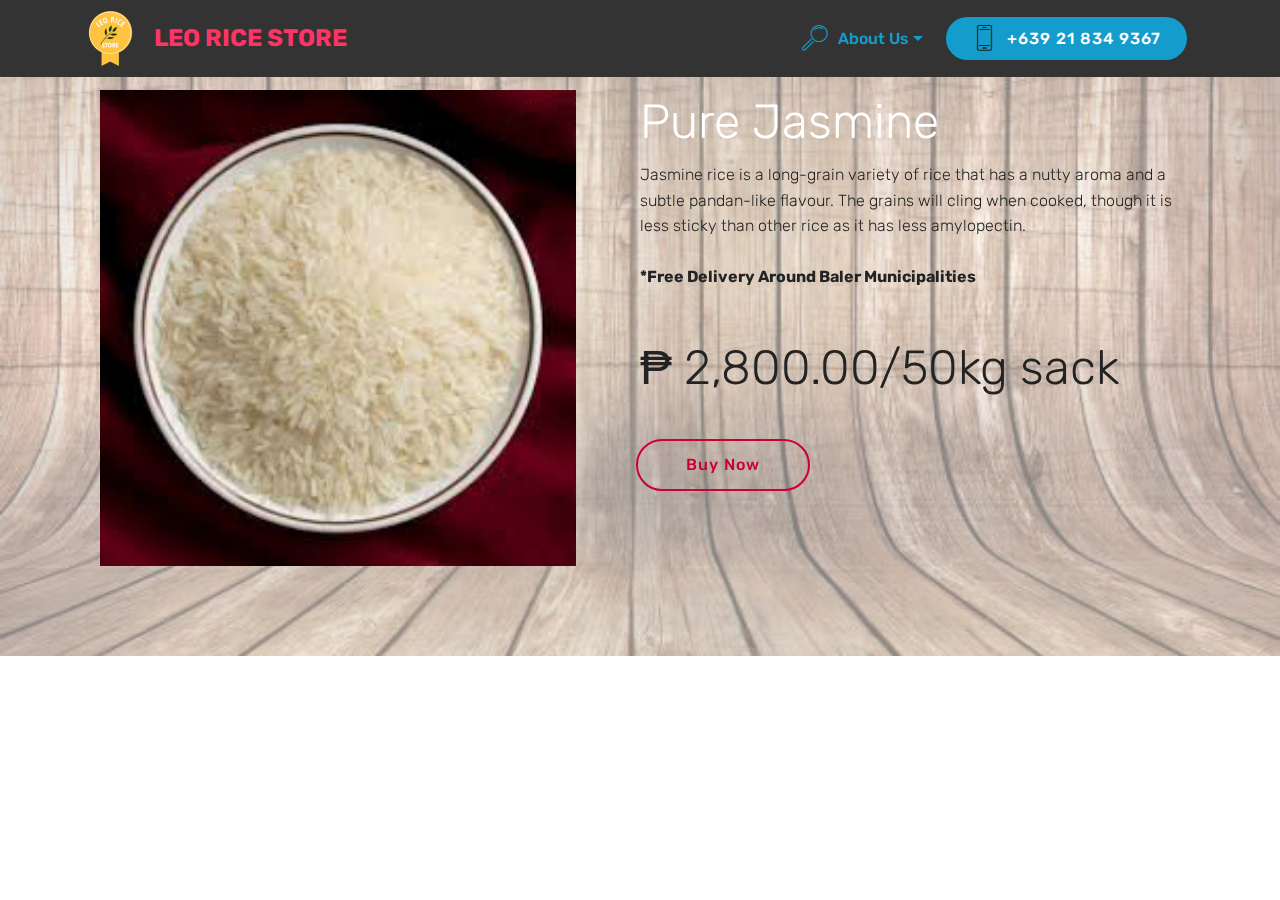
<file: page11.html>
<!DOCTYPE html>
<html  >
<head>
  <!-- Site made with Mobirise Website Builder v4.10.8, https://mobirise.com -->
  <meta charset="UTF-8">
  <meta http-equiv="X-UA-Compatible" content="IE=edge">
  <meta name="generator" content="Mobirise v4.10.8, mobirise.com">
  <meta name="viewport" content="width=device-width, initial-scale=1, minimum-scale=1">
  <link rel="shortcut icon" href="assets/images/1e743c13-a701-46c0-a61e-0f11d62b6716-200x200-122x122.png" type="image/x-icon">
  <meta name="description" content="Website Builder Description">
  
  <title>pure jasmine</title>
  <link rel="stylesheet" href="assets/web/assets/mobirise-icons2/mobirise2.css">
  <link rel="stylesheet" href="assets/web/assets/mobirise-icons-bold/mobirise-icons-bold.css">
  <link rel="stylesheet" href="assets/web/assets/mobirise-icons/mobirise-icons.css">
  <link rel="stylesheet" href="assets/tether/tether.min.css">
  <link rel="stylesheet" href="assets/bootstrap/css/bootstrap.min.css">
  <link rel="stylesheet" href="assets/bootstrap/css/bootstrap-grid.min.css">
  <link rel="stylesheet" href="assets/bootstrap/css/bootstrap-reboot.min.css">
  <link rel="stylesheet" href="assets/dropdown/css/style.css">
  <link rel="stylesheet" href="assets/theme/css/style.css">
  <link rel="stylesheet" href="assets/mobirise/css/mbr-additional.css" type="text/css">
  
  
  
</head>
<body>
  <section class="menu cid-rBcYjxcUk0" once="menu" id="menu1-10">

    

    <nav class="navbar navbar-expand beta-menu navbar-dropdown align-items-center navbar-toggleable-sm">
        <button class="navbar-toggler navbar-toggler-right" type="button" data-toggle="collapse" data-target="#navbarSupportedContent" aria-controls="navbarSupportedContent" aria-expanded="false" aria-label="Toggle navigation">
            <div class="hamburger">
                <span></span>
                <span></span>
                <span></span>
                <span></span>
            </div>
        </button>
        <div class="menu-logo">
            <div class="navbar-brand">
                <span class="navbar-logo">
                    <a href="page13.html">
                         <img src="assets/images/1e743c13-a701-46c0-a61e-0f11d62b6716-200x200-122x122.png" alt="Mobirise" title="" style="height: 3.8rem;">
                    </a>
                </span>
                <span class="navbar-caption-wrap"><a class="navbar-caption text-secondary display-5" href="index.html#form3-g">
                        LEO RICE STORE</a></span>
            </div>
        </div>
        <div class="collapse navbar-collapse" id="navbarSupportedContent">
            <ul class="navbar-nav nav-dropdown" data-app-modern-menu="true"><li class="nav-item dropdown">
                    <a class="nav-link link text-primary dropdown-toggle display-4" href="index.html" data-toggle="dropdown-submenu" aria-expanded="false">
                        <span class="mbri-search mbr-iconfont mbr-iconfont-btn"></span>
                        About Us
                    </a><div class="dropdown-menu"><a class="text-primary dropdown-item display-4" href="index.html"><span class="mbri-home mbr-iconfont mbr-iconfont-btn"></span>home</a><a class="text-primary dropdown-item display-4" href="page2.html" aria-expanded="false"><span class="mbrib-bootstrap mbr-iconfont mbr-iconfont-btn"></span>Background of the Business</a><a class="text-primary dropdown-item display-4" href="page3.html" aria-expanded="false"><span class="mbri-speed mbr-iconfont mbr-iconfont-btn"></span>Vision Statement</a><a class="text-primary dropdown-item display-4" href="page4.html" aria-expanded="false"><span class="mbri-smile-face mbr-iconfont mbr-iconfont-btn"></span>Mission Statement</a><a class="text-primary dropdown-item display-4" href="page5.html" aria-expanded="false"><span class="mbri-rocket mbr-iconfont mbr-iconfont-btn"></span>Goal</a><a class="text-primary dropdown-item display-4" href="page6.html" aria-expanded="false"><span class="mbri-paper-plane mbr-iconfont mbr-iconfont-btn"></span>Objectives</a><a class="text-primary dropdown-item display-4" href="index.html#contacts3-v" aria-expanded="false"><span class="mobi-mbri mobi-mbri-preview mbr-iconfont mbr-iconfont-btn"></span>Our Contacts</a></div>
                </li></ul>
            <div class="navbar-buttons mbr-section-btn"><a class="btn btn-sm btn-primary display-7" href="sms:+639 21 834 9367"><span class="mbri-mobile2 mbr-iconfont mbr-iconfont-btn" style="color: rgb(35, 35, 35);"></span>+639 21 834 9367</a></div>
        </div>
    </nav>
</section>

<section class="engine"><a href="https://mobirise.info/m">website design templates</a></section><section class="services2 cid-rBdZvlyxoW mbr-parallax-background" id="services2-1b">
    <!---->
    
    <!---->
    <!--Overlay-->
    <div class="mbr-overlay" style="opacity: 0.5; background-color: rgb(255, 255, 255);">
    </div>
    <!--Container-->
    <div class="container">
        <div class="col-md-12">
            <div class="media-container-row">
                <div class="mbr-figure" style="width: 50%;">
                    <img src="assets/images/jasmine-rice-225x225.jpg" alt="Mobirise" title="">
                </div>
                <div class="align-left aside-content">
                    <h2 class="mbr-title pt-2 mbr-fonts-style display-2">
                        Pure Jasmine</h2>
                    <div class="mbr-section-text">
                        <p class="mbr-text text1 pt-2 mbr-light mbr-fonts-style display-7">
                            Jasmine rice&nbsp;is a long-grain variety of rice that has a nutty aroma and a subtle pandan-like flavour.&nbsp;The grains will cling when cooked, though it is less sticky than other rice as it has less amylopectin.<br><br><strong>*Free Delivery Around Baler Municipalities</strong></p>
                        <p class="mbr-text text2 pt-4 mbr-light mbr-fonts-style display-2">₱ 2,800.00/50kg sack</p>
                    </div>
                    <!--Btn-->
                    <div class="mbr-section-btn pt-3 align-left"><a href="https://www.paypal.com/ph/home" class="btn btn-secondary-outline display-4">
                            Buy Now
                        </a></div>
                </div>
            </div>
        </div>
    </div>
</section>


  <script src="assets/web/assets/jquery/jquery.min.js"></script>
  <script src="assets/tether/tether.min.js"></script>
  <script src="assets/popper/popper.min.js"></script>
  <script src="assets/bootstrap/js/bootstrap.min.js"></script>
  <script src="assets/smoothscroll/smooth-scroll.js"></script>
  <script src="assets/touchswipe/jquery.touch-swipe.min.js"></script>
  <script src="assets/parallax/jarallax.min.js"></script>
  <script src="assets/dropdown/js/nav-dropdown.js"></script>
  <script src="assets/dropdown/js/navbar-dropdown.js"></script>
  <script src="assets/theme/js/script.js"></script>
  
  
</body>
</html>
</file>
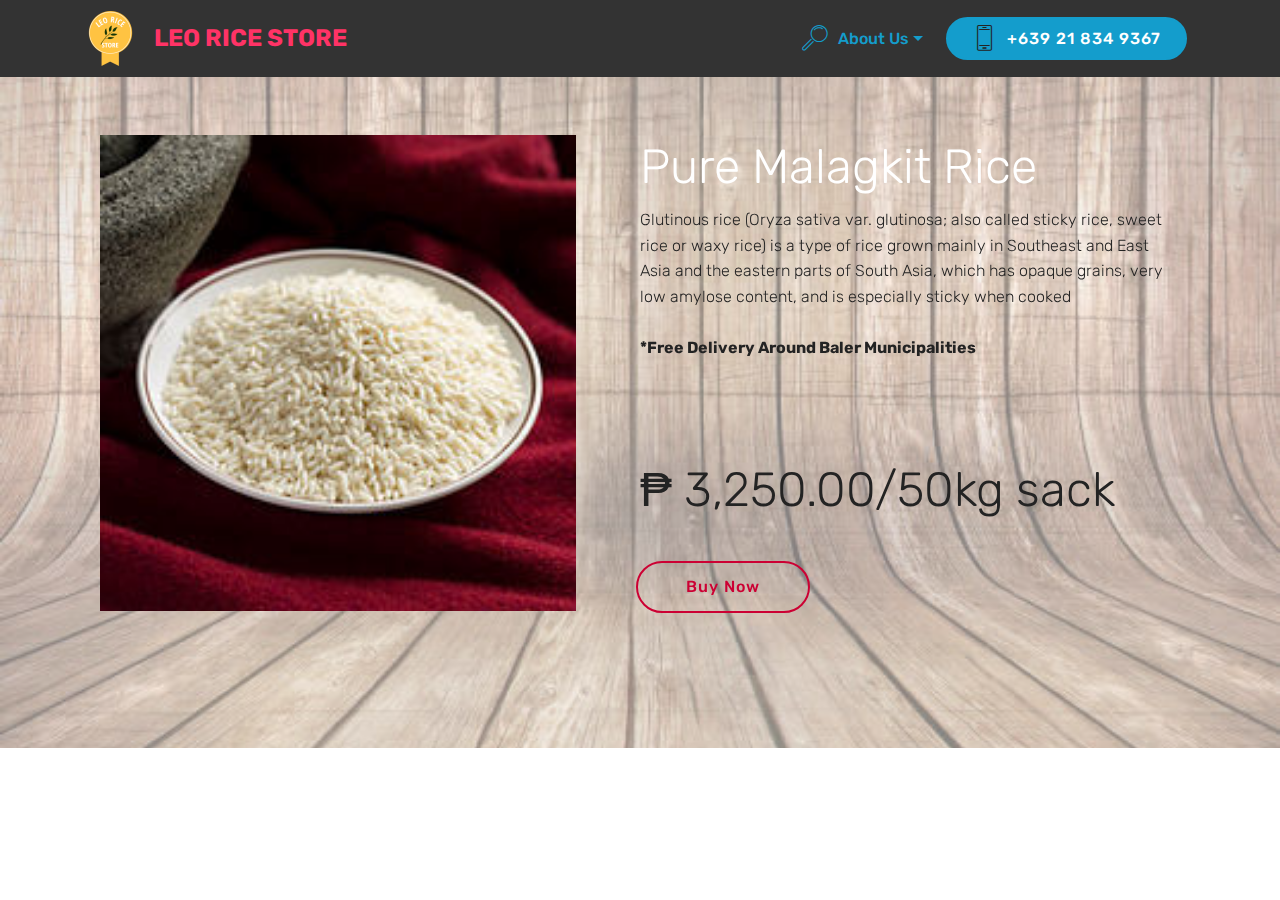
<file: page12.html>
<!DOCTYPE html>
<html  >
<head>
  <!-- Site made with Mobirise Website Builder v4.10.8, https://mobirise.com -->
  <meta charset="UTF-8">
  <meta http-equiv="X-UA-Compatible" content="IE=edge">
  <meta name="generator" content="Mobirise v4.10.8, mobirise.com">
  <meta name="viewport" content="width=device-width, initial-scale=1, minimum-scale=1">
  <link rel="shortcut icon" href="assets/images/1e743c13-a701-46c0-a61e-0f11d62b6716-200x200-122x122.png" type="image/x-icon">
  <meta name="description" content="Web Site Maker Description">
  
  <title>puremalagkit</title>
  <link rel="stylesheet" href="assets/web/assets/mobirise-icons2/mobirise2.css">
  <link rel="stylesheet" href="assets/web/assets/mobirise-icons-bold/mobirise-icons-bold.css">
  <link rel="stylesheet" href="assets/web/assets/mobirise-icons/mobirise-icons.css">
  <link rel="stylesheet" href="assets/tether/tether.min.css">
  <link rel="stylesheet" href="assets/bootstrap/css/bootstrap.min.css">
  <link rel="stylesheet" href="assets/bootstrap/css/bootstrap-grid.min.css">
  <link rel="stylesheet" href="assets/bootstrap/css/bootstrap-reboot.min.css">
  <link rel="stylesheet" href="assets/dropdown/css/style.css">
  <link rel="stylesheet" href="assets/theme/css/style.css">
  <link rel="stylesheet" href="assets/mobirise/css/mbr-additional.css" type="text/css">
  
  
  
</head>
<body>
  <section class="menu cid-rBcYjxcUk0" once="menu" id="menu1-11">

    

    <nav class="navbar navbar-expand beta-menu navbar-dropdown align-items-center navbar-toggleable-sm">
        <button class="navbar-toggler navbar-toggler-right" type="button" data-toggle="collapse" data-target="#navbarSupportedContent" aria-controls="navbarSupportedContent" aria-expanded="false" aria-label="Toggle navigation">
            <div class="hamburger">
                <span></span>
                <span></span>
                <span></span>
                <span></span>
            </div>
        </button>
        <div class="menu-logo">
            <div class="navbar-brand">
                <span class="navbar-logo">
                    <a href="page13.html">
                         <img src="assets/images/1e743c13-a701-46c0-a61e-0f11d62b6716-200x200-122x122.png" alt="Mobirise" title="" style="height: 3.8rem;">
                    </a>
                </span>
                <span class="navbar-caption-wrap"><a class="navbar-caption text-secondary display-5" href="index.html#form3-g">
                        LEO RICE STORE</a></span>
            </div>
        </div>
        <div class="collapse navbar-collapse" id="navbarSupportedContent">
            <ul class="navbar-nav nav-dropdown" data-app-modern-menu="true"><li class="nav-item dropdown">
                    <a class="nav-link link text-primary dropdown-toggle display-4" href="index.html" data-toggle="dropdown-submenu" aria-expanded="false">
                        <span class="mbri-search mbr-iconfont mbr-iconfont-btn"></span>
                        About Us
                    </a><div class="dropdown-menu"><a class="text-primary dropdown-item display-4" href="index.html"><span class="mbri-home mbr-iconfont mbr-iconfont-btn"></span>home</a><a class="text-primary dropdown-item display-4" href="page2.html" aria-expanded="false"><span class="mbrib-bootstrap mbr-iconfont mbr-iconfont-btn"></span>Background of the Business</a><a class="text-primary dropdown-item display-4" href="page3.html" aria-expanded="false"><span class="mbri-speed mbr-iconfont mbr-iconfont-btn"></span>Vision Statement</a><a class="text-primary dropdown-item display-4" href="page4.html" aria-expanded="false"><span class="mbri-smile-face mbr-iconfont mbr-iconfont-btn"></span>Mission Statement</a><a class="text-primary dropdown-item display-4" href="page5.html" aria-expanded="false"><span class="mbri-rocket mbr-iconfont mbr-iconfont-btn"></span>Goal</a><a class="text-primary dropdown-item display-4" href="page6.html" aria-expanded="false"><span class="mbri-paper-plane mbr-iconfont mbr-iconfont-btn"></span>Objectives</a><a class="text-primary dropdown-item display-4" href="index.html#contacts3-v" aria-expanded="false"><span class="mobi-mbri mobi-mbri-preview mbr-iconfont mbr-iconfont-btn"></span>Our Contacts</a></div>
                </li></ul>
            <div class="navbar-buttons mbr-section-btn"><a class="btn btn-sm btn-primary display-7" href="sms:+639 21 834 9367"><span class="mbri-mobile2 mbr-iconfont mbr-iconfont-btn" style="color: rgb(35, 35, 35);"></span>+639 21 834 9367</a></div>
        </div>
    </nav>
</section>

<section class="engine"><a href="https://mobirise.info/r">free bootstrap templates</a></section><section class="services2 cid-rBdZDnfX6s mbr-parallax-background" id="services2-1c">
    <!---->
    
    <!---->
    <!--Overlay-->
    <div class="mbr-overlay" style="opacity: 0.5; background-color: rgb(255, 255, 255);">
    </div>
    <!--Container-->
    <div class="container">
        <div class="col-md-12">
            <div class="media-container-row">
                <div class="mbr-figure" style="width: 50%;">
                    <img src="assets/images/puremalagkit-rice-200x200.jpg" alt="Mobirise" title="">
                </div>
                <div class="align-left aside-content">
                    <h2 class="mbr-title pt-2 mbr-fonts-style display-2">
                        Pure Malagkit Rice</h2>
                    <div class="mbr-section-text">
                        <p class="mbr-text text1 pt-2 mbr-light mbr-fonts-style display-7">
                            Glutinous rice (Oryza sativa var. glutinosa; also called sticky rice, sweet rice or waxy rice) is a type of rice grown mainly in Southeast and East Asia and the eastern parts of South Asia, which has opaque grains, very low amylose content, and is especially sticky when cooked<br><strong><br>*Free Delivery Around Baler Municipalities</strong><br><br>&nbsp; 
                        </p>
                        <p class="mbr-text text2 pt-4 mbr-light mbr-fonts-style display-2">₱ 3,250.00/50kg sack</p>
                    </div>
                    <!--Btn-->
                    <div class="mbr-section-btn pt-3 align-left"><a href="https://www.paypal.com/ph/home" class="btn btn-secondary-outline display-4">
                            Buy Now
                        </a></div>
                </div>
            </div>
        </div>
    </div>
</section>


  <script src="assets/web/assets/jquery/jquery.min.js"></script>
  <script src="assets/tether/tether.min.js"></script>
  <script src="assets/popper/popper.min.js"></script>
  <script src="assets/bootstrap/js/bootstrap.min.js"></script>
  <script src="assets/smoothscroll/smooth-scroll.js"></script>
  <script src="assets/touchswipe/jquery.touch-swipe.min.js"></script>
  <script src="assets/parallax/jarallax.min.js"></script>
  <script src="assets/dropdown/js/nav-dropdown.js"></script>
  <script src="assets/dropdown/js/navbar-dropdown.js"></script>
  <script src="assets/theme/js/script.js"></script>
  
  
</body>
</html>
</file>
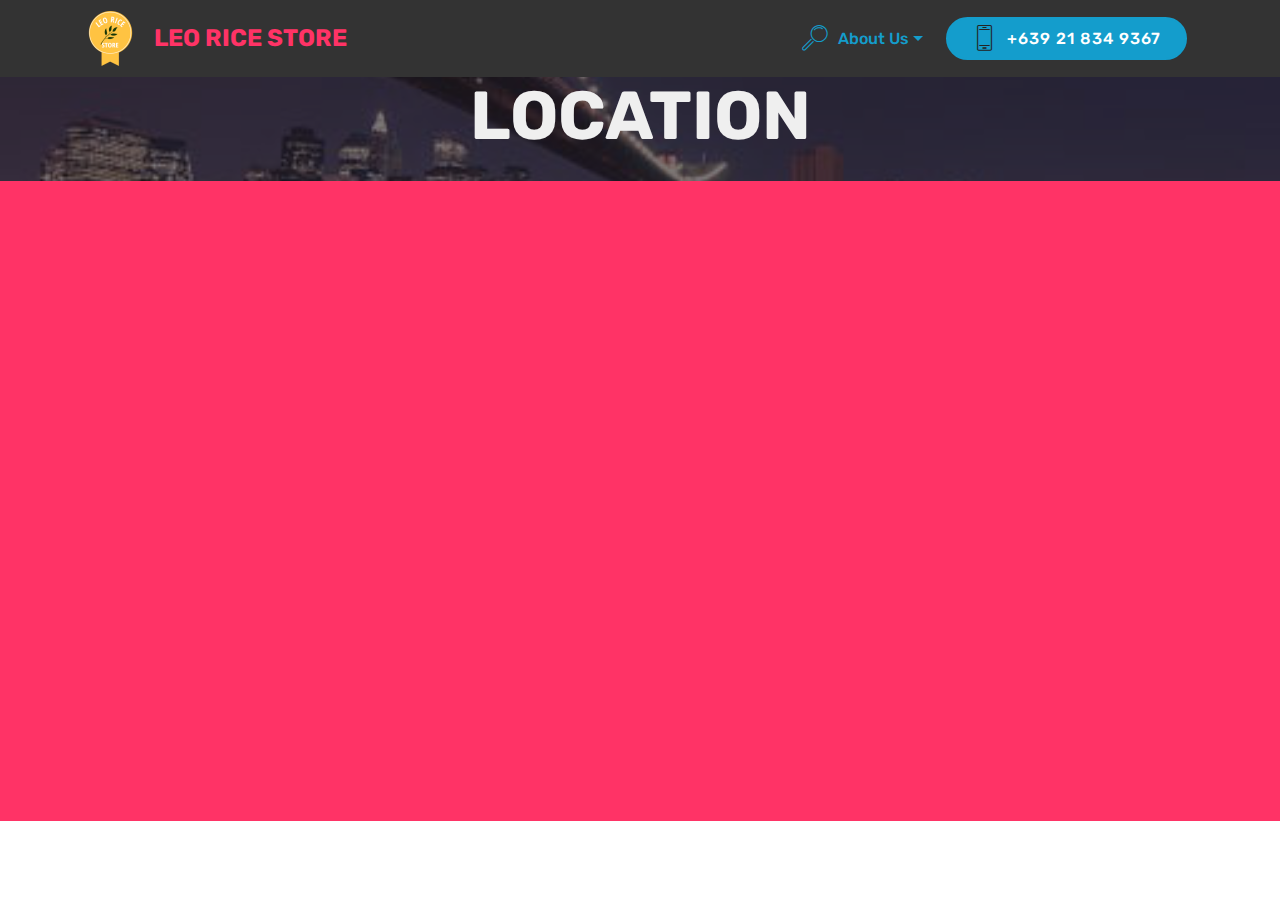
<file: page13.html>
<!DOCTYPE html>
<html  >
<head>
  <!-- Site made with Mobirise Website Builder v4.10.8, https://mobirise.com -->
  <meta charset="UTF-8">
  <meta http-equiv="X-UA-Compatible" content="IE=edge">
  <meta name="generator" content="Mobirise v4.10.8, mobirise.com">
  <meta name="viewport" content="width=device-width, initial-scale=1, minimum-scale=1">
  <link rel="shortcut icon" href="assets/images/1e743c13-a701-46c0-a61e-0f11d62b6716-200x200-122x122.png" type="image/x-icon">
  <meta name="description" content="Web Site Maker Description">
  
  <title>MAP LOCATION</title>
  <link rel="stylesheet" href="assets/web/assets/mobirise-icons2/mobirise2.css">
  <link rel="stylesheet" href="assets/web/assets/mobirise-icons-bold/mobirise-icons-bold.css">
  <link rel="stylesheet" href="assets/web/assets/mobirise-icons/mobirise-icons.css">
  <link rel="stylesheet" href="assets/tether/tether.min.css">
  <link rel="stylesheet" href="assets/bootstrap/css/bootstrap.min.css">
  <link rel="stylesheet" href="assets/bootstrap/css/bootstrap-grid.min.css">
  <link rel="stylesheet" href="assets/bootstrap/css/bootstrap-reboot.min.css">
  <link rel="stylesheet" href="assets/dropdown/css/style.css">
  <link rel="stylesheet" href="assets/theme/css/style.css">
  <link rel="stylesheet" href="assets/mobirise/css/mbr-additional.css" type="text/css">
  
  
  
</head>
<body>
  <section class="menu cid-rBcYjxcUk0" once="menu" id="menu1-13">

    

    <nav class="navbar navbar-expand beta-menu navbar-dropdown align-items-center navbar-toggleable-sm">
        <button class="navbar-toggler navbar-toggler-right" type="button" data-toggle="collapse" data-target="#navbarSupportedContent" aria-controls="navbarSupportedContent" aria-expanded="false" aria-label="Toggle navigation">
            <div class="hamburger">
                <span></span>
                <span></span>
                <span></span>
                <span></span>
            </div>
        </button>
        <div class="menu-logo">
            <div class="navbar-brand">
                <span class="navbar-logo">
                    <a href="page13.html">
                         <img src="assets/images/1e743c13-a701-46c0-a61e-0f11d62b6716-200x200-122x122.png" alt="Mobirise" title="" style="height: 3.8rem;">
                    </a>
                </span>
                <span class="navbar-caption-wrap"><a class="navbar-caption text-secondary display-5" href="index.html#form3-g">
                        LEO RICE STORE</a></span>
            </div>
        </div>
        <div class="collapse navbar-collapse" id="navbarSupportedContent">
            <ul class="navbar-nav nav-dropdown" data-app-modern-menu="true"><li class="nav-item dropdown">
                    <a class="nav-link link text-primary dropdown-toggle display-4" href="index.html" data-toggle="dropdown-submenu" aria-expanded="false">
                        <span class="mbri-search mbr-iconfont mbr-iconfont-btn"></span>
                        About Us
                    </a><div class="dropdown-menu"><a class="text-primary dropdown-item display-4" href="index.html"><span class="mbri-home mbr-iconfont mbr-iconfont-btn"></span>home</a><a class="text-primary dropdown-item display-4" href="page2.html" aria-expanded="false"><span class="mbrib-bootstrap mbr-iconfont mbr-iconfont-btn"></span>Background of the Business</a><a class="text-primary dropdown-item display-4" href="page3.html" aria-expanded="false"><span class="mbri-speed mbr-iconfont mbr-iconfont-btn"></span>Vision Statement</a><a class="text-primary dropdown-item display-4" href="page4.html" aria-expanded="false"><span class="mbri-smile-face mbr-iconfont mbr-iconfont-btn"></span>Mission Statement</a><a class="text-primary dropdown-item display-4" href="page5.html" aria-expanded="false"><span class="mbri-rocket mbr-iconfont mbr-iconfont-btn"></span>Goal</a><a class="text-primary dropdown-item display-4" href="page6.html" aria-expanded="false"><span class="mbri-paper-plane mbr-iconfont mbr-iconfont-btn"></span>Objectives</a><a class="text-primary dropdown-item display-4" href="index.html#contacts3-v" aria-expanded="false"><span class="mobi-mbri mobi-mbri-preview mbr-iconfont mbr-iconfont-btn"></span>Our Contacts</a></div>
                </li></ul>
            <div class="navbar-buttons mbr-section-btn"><a class="btn btn-sm btn-primary display-7" href="sms:+639 21 834 9367"><span class="mbri-mobile2 mbr-iconfont mbr-iconfont-btn" style="color: rgb(35, 35, 35);"></span>+639 21 834 9367</a></div>
        </div>
    </nav>
</section>

<section class="engine"><a href="https://mobirise.info/q">responsive website templates</a></section><section class="header1 cid-rBdVSbii7y mbr-parallax-background" id="header16-16">

    

    <div class="mbr-overlay" style="opacity: 0.6; background-color: rgb(35, 35, 35);">
    </div>

    <div class="container">
        <div class="row justify-content-md-center">
            <div class="col-md-10 align-center">
                <h1 class="mbr-section-title mbr-bold pb-3 mbr-fonts-style display-1">LOCATION</h1>
                
                
                
            </div>
        </div>
    </div>

</section>

<section class="map2 cid-rBdUI9jTIV" id="map2-14">

    

    <div class="container">
        <div class="media-container-row">
            <div class="col-md-8">
                <div class="google-map"><iframe frameborder="0" style="border:0" src="https://www.google.com/maps/embed?pb=!1m14!1m8!1m3!1d2804.968090537473!2d121.5585858769234!3d15.753335036335379!3m2!1i1024!2i768!4f13.1!3m3!1m2!1s0x3390a6b8871f664f%3A0x98af35c171561ea0!2sBaler%20Public%20Market%2C%20Poblacion%2C%20Baler%2C%20Aurora%2C%20Philippines!5e1!3m2!1sen!2sus!4v1567709005233!5m2!1sen!2sus" allowfullscreen=""></iframe></div>
        </div>
    </div>
</div></section>


  <script src="assets/web/assets/jquery/jquery.min.js"></script>
  <script src="assets/tether/tether.min.js"></script>
  <script src="assets/popper/popper.min.js"></script>
  <script src="assets/bootstrap/js/bootstrap.min.js"></script>
  <script src="assets/smoothscroll/smooth-scroll.js"></script>
  <script src="assets/touchswipe/jquery.touch-swipe.min.js"></script>
  <script src="assets/parallax/jarallax.min.js"></script>
  <script src="assets/dropdown/js/nav-dropdown.js"></script>
  <script src="assets/dropdown/js/navbar-dropdown.js"></script>
  <script src="assets/theme/js/script.js"></script>
  
  
</body>
</html>
</file>
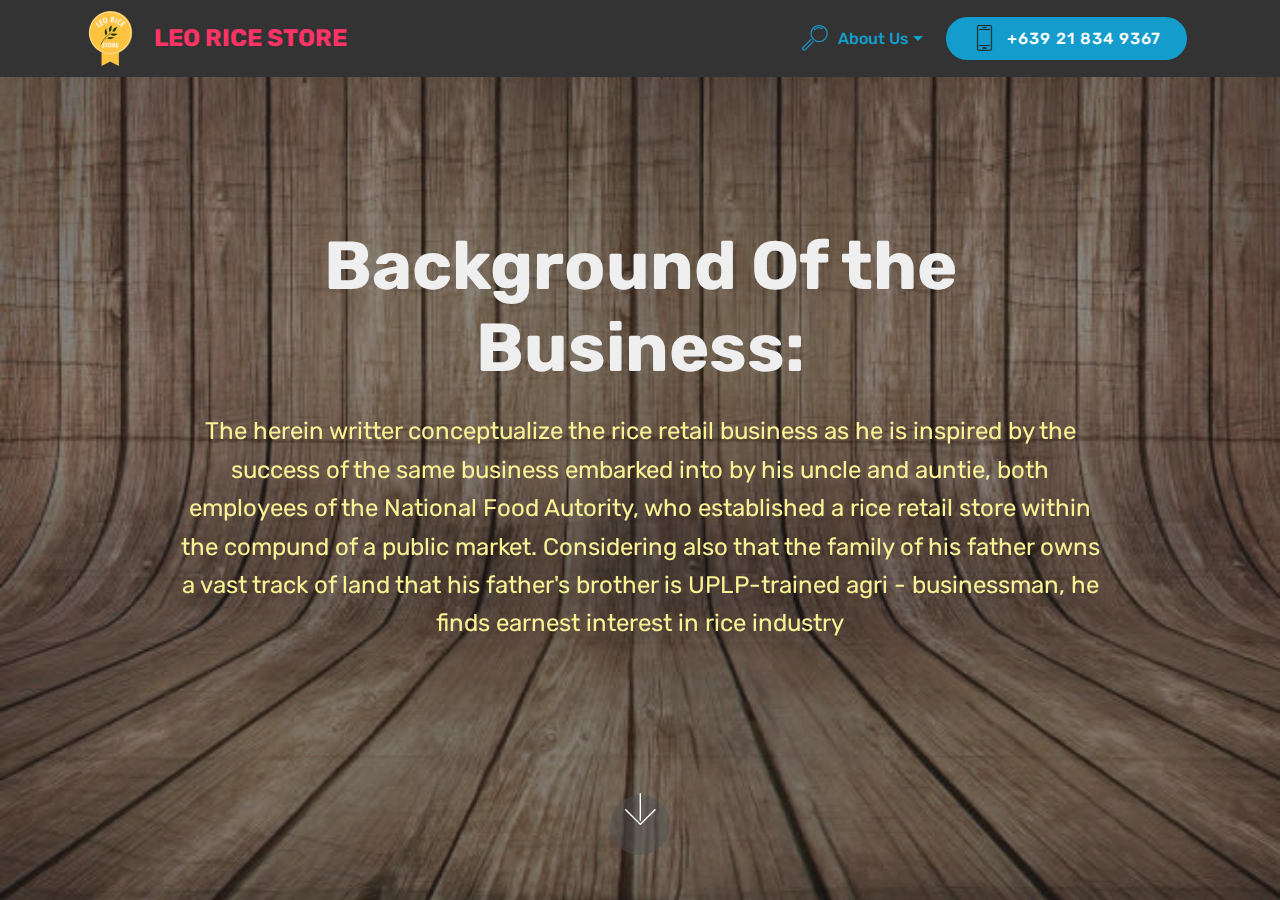
<file: page2.html>
<!DOCTYPE html>
<html  >
<head>
  <!-- Site made with Mobirise Website Builder v4.10.8, https://mobirise.com -->
  <meta charset="UTF-8">
  <meta http-equiv="X-UA-Compatible" content="IE=edge">
  <meta name="generator" content="Mobirise v4.10.8, mobirise.com">
  <meta name="viewport" content="width=device-width, initial-scale=1, minimum-scale=1">
  <link rel="shortcut icon" href="assets/images/1e743c13-a701-46c0-a61e-0f11d62b6716-200x200-122x122.png" type="image/x-icon">
  <meta name="description" content="Site Generator Description">
  
  <title>Background of the business</title>
  <link rel="stylesheet" href="assets/web/assets/mobirise-icons2/mobirise2.css">
  <link rel="stylesheet" href="assets/web/assets/mobirise-icons-bold/mobirise-icons-bold.css">
  <link rel="stylesheet" href="assets/web/assets/mobirise-icons/mobirise-icons.css">
  <link rel="stylesheet" href="assets/tether/tether.min.css">
  <link rel="stylesheet" href="assets/bootstrap/css/bootstrap.min.css">
  <link rel="stylesheet" href="assets/bootstrap/css/bootstrap-grid.min.css">
  <link rel="stylesheet" href="assets/bootstrap/css/bootstrap-reboot.min.css">
  <link rel="stylesheet" href="assets/dropdown/css/style.css">
  <link rel="stylesheet" href="assets/theme/css/style.css">
  <link rel="stylesheet" href="assets/mobirise/css/mbr-additional.css" type="text/css">
  
  
  
</head>
<body>
  <section class="menu cid-rBcYjxcUk0" once="menu" id="menu1-e">

    

    <nav class="navbar navbar-expand beta-menu navbar-dropdown align-items-center navbar-toggleable-sm">
        <button class="navbar-toggler navbar-toggler-right" type="button" data-toggle="collapse" data-target="#navbarSupportedContent" aria-controls="navbarSupportedContent" aria-expanded="false" aria-label="Toggle navigation">
            <div class="hamburger">
                <span></span>
                <span></span>
                <span></span>
                <span></span>
            </div>
        </button>
        <div class="menu-logo">
            <div class="navbar-brand">
                <span class="navbar-logo">
                    <a href="page13.html">
                         <img src="assets/images/1e743c13-a701-46c0-a61e-0f11d62b6716-200x200-122x122.png" alt="Mobirise" title="" style="height: 3.8rem;">
                    </a>
                </span>
                <span class="navbar-caption-wrap"><a class="navbar-caption text-secondary display-5" href="index.html#form3-g">
                        LEO RICE STORE</a></span>
            </div>
        </div>
        <div class="collapse navbar-collapse" id="navbarSupportedContent">
            <ul class="navbar-nav nav-dropdown" data-app-modern-menu="true"><li class="nav-item dropdown">
                    <a class="nav-link link text-primary dropdown-toggle display-4" href="index.html" data-toggle="dropdown-submenu" aria-expanded="false">
                        <span class="mbri-search mbr-iconfont mbr-iconfont-btn"></span>
                        About Us
                    </a><div class="dropdown-menu"><a class="text-primary dropdown-item display-4" href="index.html"><span class="mbri-home mbr-iconfont mbr-iconfont-btn"></span>home</a><a class="text-primary dropdown-item display-4" href="page2.html" aria-expanded="false"><span class="mbrib-bootstrap mbr-iconfont mbr-iconfont-btn"></span>Background of the Business</a><a class="text-primary dropdown-item display-4" href="page3.html" aria-expanded="false"><span class="mbri-speed mbr-iconfont mbr-iconfont-btn"></span>Vision Statement</a><a class="text-primary dropdown-item display-4" href="page4.html" aria-expanded="false"><span class="mbri-smile-face mbr-iconfont mbr-iconfont-btn"></span>Mission Statement</a><a class="text-primary dropdown-item display-4" href="page5.html" aria-expanded="false"><span class="mbri-rocket mbr-iconfont mbr-iconfont-btn"></span>Goal</a><a class="text-primary dropdown-item display-4" href="page6.html" aria-expanded="false"><span class="mbri-paper-plane mbr-iconfont mbr-iconfont-btn"></span>Objectives</a><a class="text-primary dropdown-item display-4" href="index.html#contacts3-v" aria-expanded="false"><span class="mobi-mbri mobi-mbri-preview mbr-iconfont mbr-iconfont-btn"></span>Our Contacts</a></div>
                </li></ul>
            <div class="navbar-buttons mbr-section-btn"><a class="btn btn-sm btn-primary display-7" href="sms:+639 21 834 9367"><span class="mbri-mobile2 mbr-iconfont mbr-iconfont-btn" style="color: rgb(35, 35, 35);"></span>+639 21 834 9367</a></div>
        </div>
    </nav>
</section>

<section class="engine"><a href="https://mobirise.info/t">free amp templates</a></section><section class="cid-rBdro6t1SR mbr-fullscreen mbr-parallax-background" id="header2-f">

    

    <div class="mbr-overlay" style="opacity: 0.5; background-color: rgb(35, 35, 35);"></div>

    <div class="container align-center">
        <div class="row justify-content-md-center">
            <div class="mbr-white col-md-10">
                <h1 class="mbr-section-title mbr-bold pb-3 mbr-fonts-style display-1">
                    Background Of the Business:</h1>
                
                <p class="mbr-text pb-3 mbr-fonts-style display-5">
                    The herein writter conceptualize the rice retail business as he is inspired by the success of the same business embarked into by his uncle and auntie, both employees of the National Food Autority, who established a rice retail store within the compund of a public market. Considering also that the family of his father owns a vast track of land that his father's brother is UPLP-trained agri - businessman, he finds earnest interest in rice industry</p>
                
            </div>
        </div>
    </div>
    <div class="mbr-arrow hidden-sm-down" aria-hidden="true">
        <a href="#next">
            <i class="mbri-down mbr-iconfont"></i>
        </a>
    </div>
</section>


  <script src="assets/web/assets/jquery/jquery.min.js"></script>
  <script src="assets/tether/tether.min.js"></script>
  <script src="assets/popper/popper.min.js"></script>
  <script src="assets/bootstrap/js/bootstrap.min.js"></script>
  <script src="assets/smoothscroll/smooth-scroll.js"></script>
  <script src="assets/touchswipe/jquery.touch-swipe.min.js"></script>
  <script src="assets/parallax/jarallax.min.js"></script>
  <script src="assets/dropdown/js/nav-dropdown.js"></script>
  <script src="assets/dropdown/js/navbar-dropdown.js"></script>
  <script src="assets/theme/js/script.js"></script>
  
  
</body>
</html>
</file>
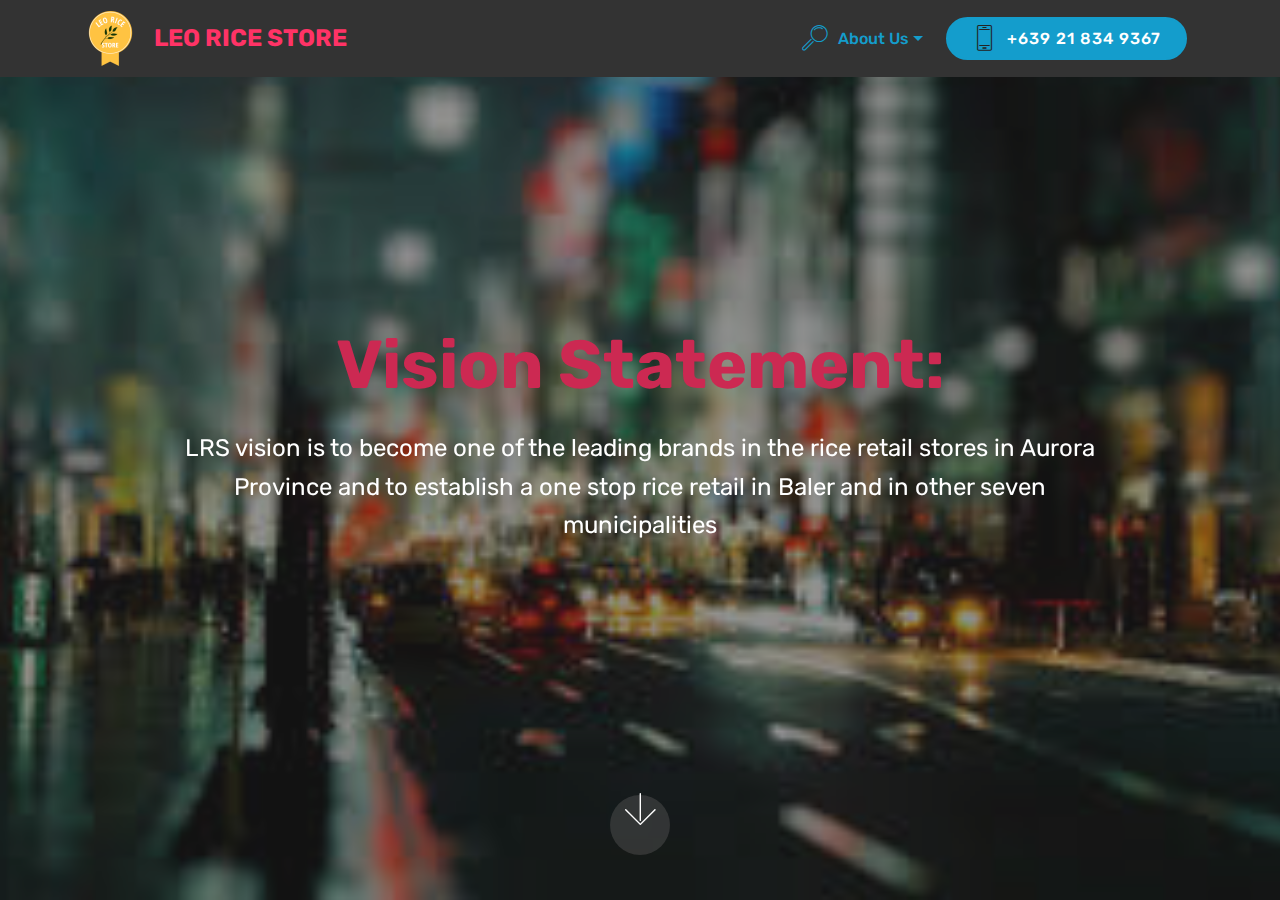
<file: page3.html>
<!DOCTYPE html>
<html  >
<head>
  <!-- Site made with Mobirise Website Builder v4.10.8, https://mobirise.com -->
  <meta charset="UTF-8">
  <meta http-equiv="X-UA-Compatible" content="IE=edge">
  <meta name="generator" content="Mobirise v4.10.8, mobirise.com">
  <meta name="viewport" content="width=device-width, initial-scale=1, minimum-scale=1">
  <link rel="shortcut icon" href="assets/images/1e743c13-a701-46c0-a61e-0f11d62b6716-200x200-122x122.png" type="image/x-icon">
  <meta name="description" content="Web Page Maker Description">
  
  <title>Vision Statement</title>
  <link rel="stylesheet" href="assets/web/assets/mobirise-icons2/mobirise2.css">
  <link rel="stylesheet" href="assets/web/assets/mobirise-icons-bold/mobirise-icons-bold.css">
  <link rel="stylesheet" href="assets/web/assets/mobirise-icons/mobirise-icons.css">
  <link rel="stylesheet" href="assets/tether/tether.min.css">
  <link rel="stylesheet" href="assets/bootstrap/css/bootstrap.min.css">
  <link rel="stylesheet" href="assets/bootstrap/css/bootstrap-grid.min.css">
  <link rel="stylesheet" href="assets/bootstrap/css/bootstrap-reboot.min.css">
  <link rel="stylesheet" href="assets/dropdown/css/style.css">
  <link rel="stylesheet" href="assets/theme/css/style.css">
  <link rel="stylesheet" href="assets/mobirise/css/mbr-additional.css" type="text/css">
  
  
  
</head>
<body>
  <section class="menu cid-rBcYjxcUk0" once="menu" id="menu1-m">

    

    <nav class="navbar navbar-expand beta-menu navbar-dropdown align-items-center navbar-toggleable-sm">
        <button class="navbar-toggler navbar-toggler-right" type="button" data-toggle="collapse" data-target="#navbarSupportedContent" aria-controls="navbarSupportedContent" aria-expanded="false" aria-label="Toggle navigation">
            <div class="hamburger">
                <span></span>
                <span></span>
                <span></span>
                <span></span>
            </div>
        </button>
        <div class="menu-logo">
            <div class="navbar-brand">
                <span class="navbar-logo">
                    <a href="page13.html">
                         <img src="assets/images/1e743c13-a701-46c0-a61e-0f11d62b6716-200x200-122x122.png" alt="Mobirise" title="" style="height: 3.8rem;">
                    </a>
                </span>
                <span class="navbar-caption-wrap"><a class="navbar-caption text-secondary display-5" href="index.html#form3-g">
                        LEO RICE STORE</a></span>
            </div>
        </div>
        <div class="collapse navbar-collapse" id="navbarSupportedContent">
            <ul class="navbar-nav nav-dropdown" data-app-modern-menu="true"><li class="nav-item dropdown">
                    <a class="nav-link link text-primary dropdown-toggle display-4" href="index.html" data-toggle="dropdown-submenu" aria-expanded="false">
                        <span class="mbri-search mbr-iconfont mbr-iconfont-btn"></span>
                        About Us
                    </a><div class="dropdown-menu"><a class="text-primary dropdown-item display-4" href="index.html"><span class="mbri-home mbr-iconfont mbr-iconfont-btn"></span>home</a><a class="text-primary dropdown-item display-4" href="page2.html" aria-expanded="false"><span class="mbrib-bootstrap mbr-iconfont mbr-iconfont-btn"></span>Background of the Business</a><a class="text-primary dropdown-item display-4" href="page3.html" aria-expanded="false"><span class="mbri-speed mbr-iconfont mbr-iconfont-btn"></span>Vision Statement</a><a class="text-primary dropdown-item display-4" href="page4.html" aria-expanded="false"><span class="mbri-smile-face mbr-iconfont mbr-iconfont-btn"></span>Mission Statement</a><a class="text-primary dropdown-item display-4" href="page5.html" aria-expanded="false"><span class="mbri-rocket mbr-iconfont mbr-iconfont-btn"></span>Goal</a><a class="text-primary dropdown-item display-4" href="page6.html" aria-expanded="false"><span class="mbri-paper-plane mbr-iconfont mbr-iconfont-btn"></span>Objectives</a><a class="text-primary dropdown-item display-4" href="index.html#contacts3-v" aria-expanded="false"><span class="mobi-mbri mobi-mbri-preview mbr-iconfont mbr-iconfont-btn"></span>Our Contacts</a></div>
                </li></ul>
            <div class="navbar-buttons mbr-section-btn"><a class="btn btn-sm btn-primary display-7" href="sms:+639 21 834 9367"><span class="mbri-mobile2 mbr-iconfont mbr-iconfont-btn" style="color: rgb(35, 35, 35);"></span>+639 21 834 9367</a></div>
        </div>
    </nav>
</section>

<section class="engine"><a href="https://mobirise.info/f">simple site maker</a></section><section class="cid-rBdzDB9oi1 mbr-fullscreen mbr-parallax-background" id="header2-q">

    

    <div class="mbr-overlay" style="opacity: 0.5; background-color: rgb(35, 35, 35);"></div>

    <div class="container align-center">
        <div class="row justify-content-md-center">
            <div class="mbr-white col-md-10">
                <h1 class="mbr-section-title mbr-bold pb-3 mbr-fonts-style display-1">
                    Vision Statement:<br></h1>
                
                <p class="mbr-text pb-3 mbr-fonts-style display-5">
                    LRS vision is to become one of the leading brands in the rice retail stores in Aurora Province and to establish a one stop rice retail in Baler and in other seven municipalities</p>
                
            </div>
        </div>
    </div>
    <div class="mbr-arrow hidden-sm-down" aria-hidden="true">
        <a href="#next">
            <i class="mbri-down mbr-iconfont"></i>
        </a>
    </div>
</section>


  <script src="assets/web/assets/jquery/jquery.min.js"></script>
  <script src="assets/tether/tether.min.js"></script>
  <script src="assets/popper/popper.min.js"></script>
  <script src="assets/bootstrap/js/bootstrap.min.js"></script>
  <script src="assets/smoothscroll/smooth-scroll.js"></script>
  <script src="assets/touchswipe/jquery.touch-swipe.min.js"></script>
  <script src="assets/parallax/jarallax.min.js"></script>
  <script src="assets/dropdown/js/nav-dropdown.js"></script>
  <script src="assets/dropdown/js/navbar-dropdown.js"></script>
  <script src="assets/theme/js/script.js"></script>
  
  
</body>
</html>
</file>
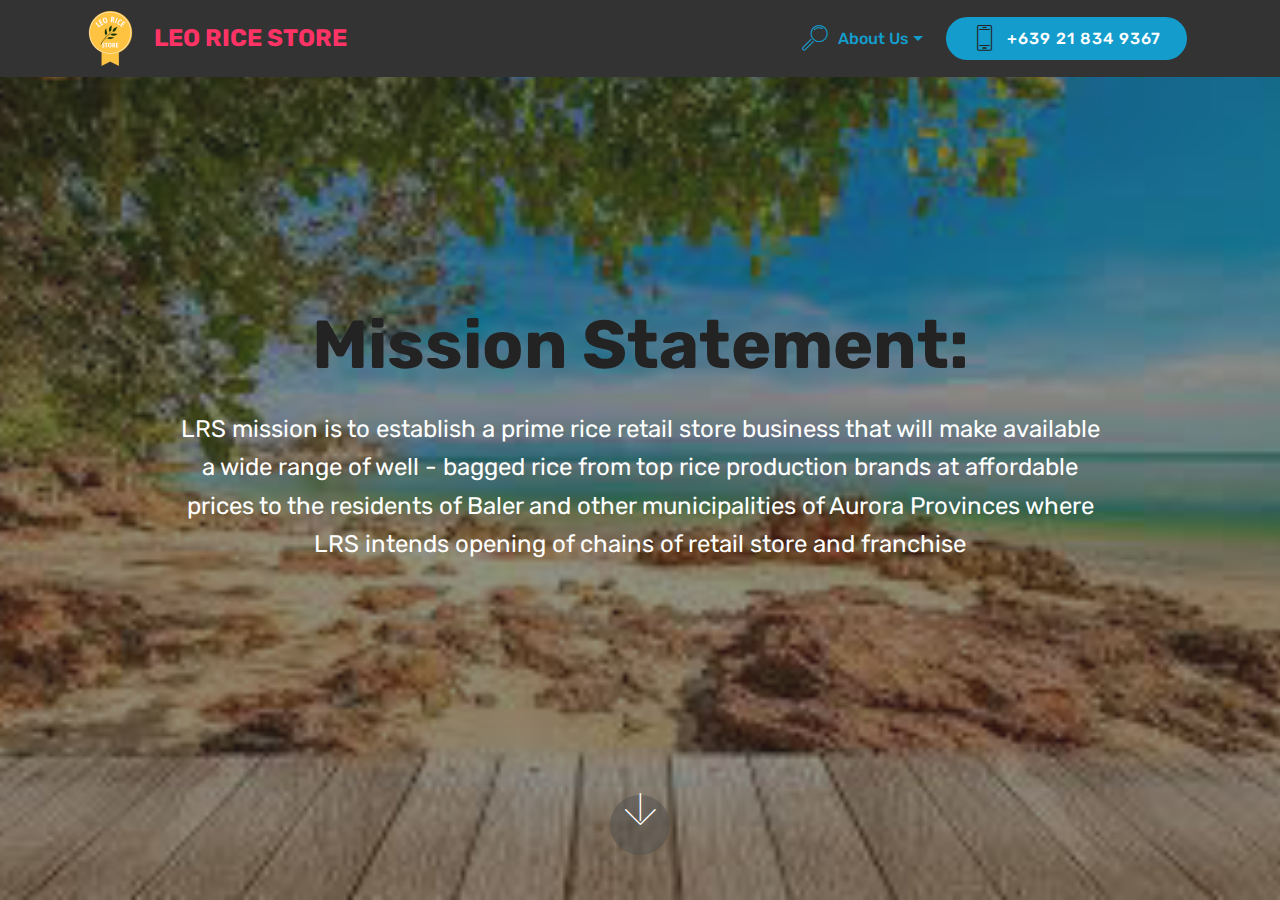
<file: page4.html>
<!DOCTYPE html>
<html  >
<head>
  <!-- Site made with Mobirise Website Builder v4.10.8, https://mobirise.com -->
  <meta charset="UTF-8">
  <meta http-equiv="X-UA-Compatible" content="IE=edge">
  <meta name="generator" content="Mobirise v4.10.8, mobirise.com">
  <meta name="viewport" content="width=device-width, initial-scale=1, minimum-scale=1">
  <link rel="shortcut icon" href="assets/images/1e743c13-a701-46c0-a61e-0f11d62b6716-200x200-122x122.png" type="image/x-icon">
  <meta name="description" content="Web Page Creator Description">
  
  <title>Mission Statement</title>
  <link rel="stylesheet" href="assets/web/assets/mobirise-icons2/mobirise2.css">
  <link rel="stylesheet" href="assets/web/assets/mobirise-icons-bold/mobirise-icons-bold.css">
  <link rel="stylesheet" href="assets/web/assets/mobirise-icons/mobirise-icons.css">
  <link rel="stylesheet" href="assets/tether/tether.min.css">
  <link rel="stylesheet" href="assets/bootstrap/css/bootstrap.min.css">
  <link rel="stylesheet" href="assets/bootstrap/css/bootstrap-grid.min.css">
  <link rel="stylesheet" href="assets/bootstrap/css/bootstrap-reboot.min.css">
  <link rel="stylesheet" href="assets/dropdown/css/style.css">
  <link rel="stylesheet" href="assets/theme/css/style.css">
  <link rel="stylesheet" href="assets/mobirise/css/mbr-additional.css" type="text/css">
  
  
  
</head>
<body>
  <section class="menu cid-rBcYjxcUk0" once="menu" id="menu1-n">

    

    <nav class="navbar navbar-expand beta-menu navbar-dropdown align-items-center navbar-toggleable-sm">
        <button class="navbar-toggler navbar-toggler-right" type="button" data-toggle="collapse" data-target="#navbarSupportedContent" aria-controls="navbarSupportedContent" aria-expanded="false" aria-label="Toggle navigation">
            <div class="hamburger">
                <span></span>
                <span></span>
                <span></span>
                <span></span>
            </div>
        </button>
        <div class="menu-logo">
            <div class="navbar-brand">
                <span class="navbar-logo">
                    <a href="page13.html">
                         <img src="assets/images/1e743c13-a701-46c0-a61e-0f11d62b6716-200x200-122x122.png" alt="Mobirise" title="" style="height: 3.8rem;">
                    </a>
                </span>
                <span class="navbar-caption-wrap"><a class="navbar-caption text-secondary display-5" href="index.html#form3-g">
                        LEO RICE STORE</a></span>
            </div>
        </div>
        <div class="collapse navbar-collapse" id="navbarSupportedContent">
            <ul class="navbar-nav nav-dropdown" data-app-modern-menu="true"><li class="nav-item dropdown">
                    <a class="nav-link link text-primary dropdown-toggle display-4" href="index.html" data-toggle="dropdown-submenu" aria-expanded="false">
                        <span class="mbri-search mbr-iconfont mbr-iconfont-btn"></span>
                        About Us
                    </a><div class="dropdown-menu"><a class="text-primary dropdown-item display-4" href="index.html"><span class="mbri-home mbr-iconfont mbr-iconfont-btn"></span>home</a><a class="text-primary dropdown-item display-4" href="page2.html" aria-expanded="false"><span class="mbrib-bootstrap mbr-iconfont mbr-iconfont-btn"></span>Background of the Business</a><a class="text-primary dropdown-item display-4" href="page3.html" aria-expanded="false"><span class="mbri-speed mbr-iconfont mbr-iconfont-btn"></span>Vision Statement</a><a class="text-primary dropdown-item display-4" href="page4.html" aria-expanded="false"><span class="mbri-smile-face mbr-iconfont mbr-iconfont-btn"></span>Mission Statement</a><a class="text-primary dropdown-item display-4" href="page5.html" aria-expanded="false"><span class="mbri-rocket mbr-iconfont mbr-iconfont-btn"></span>Goal</a><a class="text-primary dropdown-item display-4" href="page6.html" aria-expanded="false"><span class="mbri-paper-plane mbr-iconfont mbr-iconfont-btn"></span>Objectives</a><a class="text-primary dropdown-item display-4" href="index.html#contacts3-v" aria-expanded="false"><span class="mobi-mbri mobi-mbri-preview mbr-iconfont mbr-iconfont-btn"></span>Our Contacts</a></div>
                </li></ul>
            <div class="navbar-buttons mbr-section-btn"><a class="btn btn-sm btn-primary display-7" href="sms:+639 21 834 9367"><span class="mbri-mobile2 mbr-iconfont mbr-iconfont-btn" style="color: rgb(35, 35, 35);"></span>+639 21 834 9367</a></div>
        </div>
    </nav>
</section>

<section class="engine"><a href="https://mobirise.info/j">website templates</a></section><section class="cid-rBdAlZPoa5 mbr-fullscreen" id="header2-r">

    

    <div class="mbr-overlay" style="opacity: 0.5; background-color: rgb(35, 35, 35);"></div>

    <div class="container align-center">
        <div class="row justify-content-md-center">
            <div class="mbr-white col-md-10">
                <h1 class="mbr-section-title mbr-bold pb-3 mbr-fonts-style display-1">
                    Mission Statement:</h1>
                
                <p class="mbr-text pb-3 mbr-fonts-style display-5">
                    LRS mission is to establish a prime rice retail store business that will make available a wide range of well - bagged rice from top rice production brands at affordable prices to the residents of Baler and other municipalities of Aurora Provinces where LRS intends opening of chains of retail store and franchise</p>
                
            </div>
        </div>
    </div>
    <div class="mbr-arrow hidden-sm-down" aria-hidden="true">
        <a href="#next">
            <i class="mbri-down mbr-iconfont"></i>
        </a>
    </div>
</section>


  <script src="assets/web/assets/jquery/jquery.min.js"></script>
  <script src="assets/tether/tether.min.js"></script>
  <script src="assets/popper/popper.min.js"></script>
  <script src="assets/bootstrap/js/bootstrap.min.js"></script>
  <script src="assets/dropdown/js/nav-dropdown.js"></script>
  <script src="assets/dropdown/js/navbar-dropdown.js"></script>
  <script src="assets/touchswipe/jquery.touch-swipe.min.js"></script>
  <script src="assets/smoothscroll/smooth-scroll.js"></script>
  <script src="assets/theme/js/script.js"></script>
  
  
</body>
</html>
</file>
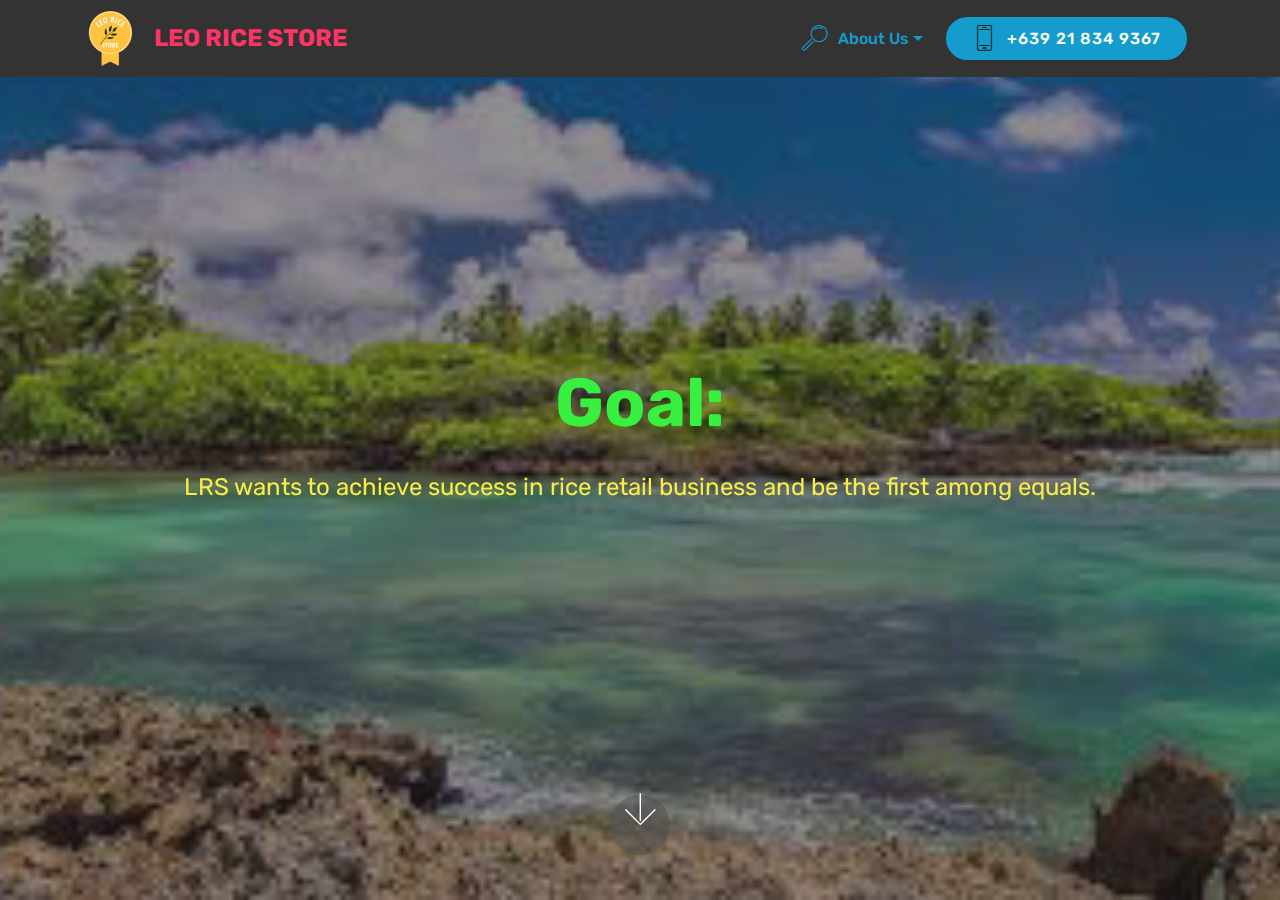
<file: page5.html>
<!DOCTYPE html>
<html  >
<head>
  <!-- Site made with Mobirise Website Builder v4.10.8, https://mobirise.com -->
  <meta charset="UTF-8">
  <meta http-equiv="X-UA-Compatible" content="IE=edge">
  <meta name="generator" content="Mobirise v4.10.8, mobirise.com">
  <meta name="viewport" content="width=device-width, initial-scale=1, minimum-scale=1">
  <link rel="shortcut icon" href="assets/images/1e743c13-a701-46c0-a61e-0f11d62b6716-200x200-122x122.png" type="image/x-icon">
  <meta name="description" content="Website Builder Description">
  
  <title>Goal</title>
  <link rel="stylesheet" href="assets/web/assets/mobirise-icons2/mobirise2.css">
  <link rel="stylesheet" href="assets/web/assets/mobirise-icons-bold/mobirise-icons-bold.css">
  <link rel="stylesheet" href="assets/web/assets/mobirise-icons/mobirise-icons.css">
  <link rel="stylesheet" href="assets/tether/tether.min.css">
  <link rel="stylesheet" href="assets/bootstrap/css/bootstrap.min.css">
  <link rel="stylesheet" href="assets/bootstrap/css/bootstrap-grid.min.css">
  <link rel="stylesheet" href="assets/bootstrap/css/bootstrap-reboot.min.css">
  <link rel="stylesheet" href="assets/dropdown/css/style.css">
  <link rel="stylesheet" href="assets/theme/css/style.css">
  <link rel="stylesheet" href="assets/mobirise/css/mbr-additional.css" type="text/css">
  
  
  
</head>
<body>
  <section class="menu cid-rBcYjxcUk0" once="menu" id="menu1-o">

    

    <nav class="navbar navbar-expand beta-menu navbar-dropdown align-items-center navbar-toggleable-sm">
        <button class="navbar-toggler navbar-toggler-right" type="button" data-toggle="collapse" data-target="#navbarSupportedContent" aria-controls="navbarSupportedContent" aria-expanded="false" aria-label="Toggle navigation">
            <div class="hamburger">
                <span></span>
                <span></span>
                <span></span>
                <span></span>
            </div>
        </button>
        <div class="menu-logo">
            <div class="navbar-brand">
                <span class="navbar-logo">
                    <a href="page13.html">
                         <img src="assets/images/1e743c13-a701-46c0-a61e-0f11d62b6716-200x200-122x122.png" alt="Mobirise" title="" style="height: 3.8rem;">
                    </a>
                </span>
                <span class="navbar-caption-wrap"><a class="navbar-caption text-secondary display-5" href="index.html#form3-g">
                        LEO RICE STORE</a></span>
            </div>
        </div>
        <div class="collapse navbar-collapse" id="navbarSupportedContent">
            <ul class="navbar-nav nav-dropdown" data-app-modern-menu="true"><li class="nav-item dropdown">
                    <a class="nav-link link text-primary dropdown-toggle display-4" href="index.html" data-toggle="dropdown-submenu" aria-expanded="false">
                        <span class="mbri-search mbr-iconfont mbr-iconfont-btn"></span>
                        About Us
                    </a><div class="dropdown-menu"><a class="text-primary dropdown-item display-4" href="index.html"><span class="mbri-home mbr-iconfont mbr-iconfont-btn"></span>home</a><a class="text-primary dropdown-item display-4" href="page2.html" aria-expanded="false"><span class="mbrib-bootstrap mbr-iconfont mbr-iconfont-btn"></span>Background of the Business</a><a class="text-primary dropdown-item display-4" href="page3.html" aria-expanded="false"><span class="mbri-speed mbr-iconfont mbr-iconfont-btn"></span>Vision Statement</a><a class="text-primary dropdown-item display-4" href="page4.html" aria-expanded="false"><span class="mbri-smile-face mbr-iconfont mbr-iconfont-btn"></span>Mission Statement</a><a class="text-primary dropdown-item display-4" href="page5.html" aria-expanded="false"><span class="mbri-rocket mbr-iconfont mbr-iconfont-btn"></span>Goal</a><a class="text-primary dropdown-item display-4" href="page6.html" aria-expanded="false"><span class="mbri-paper-plane mbr-iconfont mbr-iconfont-btn"></span>Objectives</a><a class="text-primary dropdown-item display-4" href="index.html#contacts3-v" aria-expanded="false"><span class="mobi-mbri mobi-mbri-preview mbr-iconfont mbr-iconfont-btn"></span>Our Contacts</a></div>
                </li></ul>
            <div class="navbar-buttons mbr-section-btn"><a class="btn btn-sm btn-primary display-7" href="sms:+639 21 834 9367"><span class="mbri-mobile2 mbr-iconfont mbr-iconfont-btn" style="color: rgb(35, 35, 35);"></span>+639 21 834 9367</a></div>
        </div>
    </nav>
</section>

<section class="engine"><a href="https://mobirise.info/b">create your own website for free</a></section><section class="cid-rBdBmDqkgC mbr-fullscreen mbr-parallax-background" id="header2-s">

    

    <div class="mbr-overlay" style="opacity: 0.5; background-color: rgb(35, 35, 35);"></div>

    <div class="container align-center">
        <div class="row justify-content-md-center">
            <div class="mbr-white col-md-10">
                <h1 class="mbr-section-title mbr-bold pb-3 mbr-fonts-style display-1">
                    Goal:</h1>
                
                <p class="mbr-text pb-3 mbr-fonts-style display-5">
                    LRS wants to achieve success in rice retail business and be the first among equals.</p>
                
            </div>
        </div>
    </div>
    <div class="mbr-arrow hidden-sm-down" aria-hidden="true">
        <a href="#next">
            <i class="mbri-down mbr-iconfont"></i>
        </a>
    </div>
</section>


  <script src="assets/web/assets/jquery/jquery.min.js"></script>
  <script src="assets/tether/tether.min.js"></script>
  <script src="assets/popper/popper.min.js"></script>
  <script src="assets/bootstrap/js/bootstrap.min.js"></script>
  <script src="assets/smoothscroll/smooth-scroll.js"></script>
  <script src="assets/touchswipe/jquery.touch-swipe.min.js"></script>
  <script src="assets/parallax/jarallax.min.js"></script>
  <script src="assets/dropdown/js/nav-dropdown.js"></script>
  <script src="assets/dropdown/js/navbar-dropdown.js"></script>
  <script src="assets/theme/js/script.js"></script>
  
  
</body>
</html>
</file>
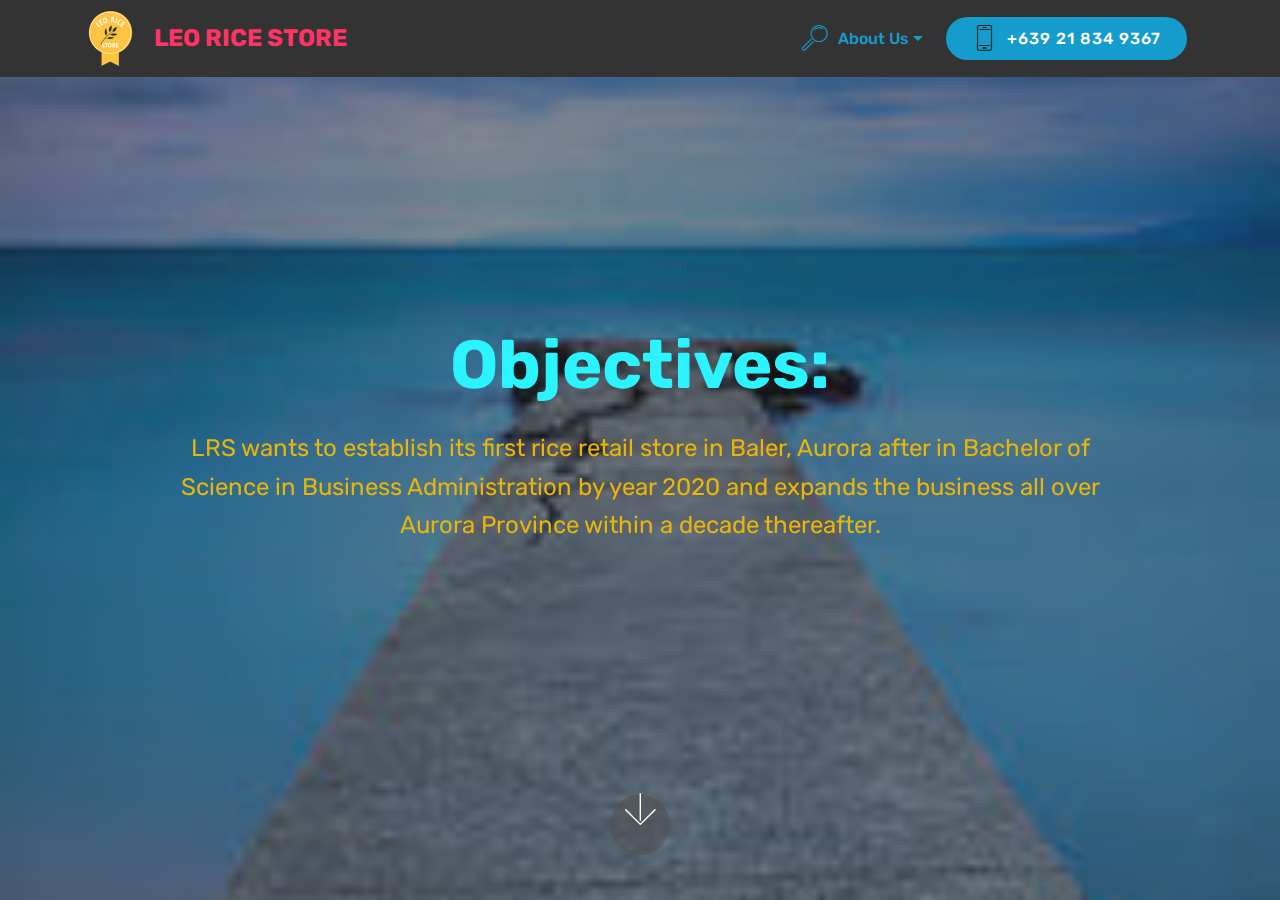
<file: page6.html>
<!DOCTYPE html>
<html  >
<head>
  <!-- Site made with Mobirise Website Builder v4.10.8, https://mobirise.com -->
  <meta charset="UTF-8">
  <meta http-equiv="X-UA-Compatible" content="IE=edge">
  <meta name="generator" content="Mobirise v4.10.8, mobirise.com">
  <meta name="viewport" content="width=device-width, initial-scale=1, minimum-scale=1">
  <link rel="shortcut icon" href="assets/images/1e743c13-a701-46c0-a61e-0f11d62b6716-200x200-122x122.png" type="image/x-icon">
  <meta name="description" content="Web Site Creator Description">
  
  <title>Objectives</title>
  <link rel="stylesheet" href="assets/web/assets/mobirise-icons2/mobirise2.css">
  <link rel="stylesheet" href="assets/web/assets/mobirise-icons-bold/mobirise-icons-bold.css">
  <link rel="stylesheet" href="assets/web/assets/mobirise-icons/mobirise-icons.css">
  <link rel="stylesheet" href="assets/tether/tether.min.css">
  <link rel="stylesheet" href="assets/bootstrap/css/bootstrap.min.css">
  <link rel="stylesheet" href="assets/bootstrap/css/bootstrap-grid.min.css">
  <link rel="stylesheet" href="assets/bootstrap/css/bootstrap-reboot.min.css">
  <link rel="stylesheet" href="assets/dropdown/css/style.css">
  <link rel="stylesheet" href="assets/theme/css/style.css">
  <link rel="stylesheet" href="assets/mobirise/css/mbr-additional.css" type="text/css">
  
  
  
</head>
<body>
  <section class="menu cid-rBcYjxcUk0" once="menu" id="menu1-p">

    

    <nav class="navbar navbar-expand beta-menu navbar-dropdown align-items-center navbar-toggleable-sm">
        <button class="navbar-toggler navbar-toggler-right" type="button" data-toggle="collapse" data-target="#navbarSupportedContent" aria-controls="navbarSupportedContent" aria-expanded="false" aria-label="Toggle navigation">
            <div class="hamburger">
                <span></span>
                <span></span>
                <span></span>
                <span></span>
            </div>
        </button>
        <div class="menu-logo">
            <div class="navbar-brand">
                <span class="navbar-logo">
                    <a href="page13.html">
                         <img src="assets/images/1e743c13-a701-46c0-a61e-0f11d62b6716-200x200-122x122.png" alt="Mobirise" title="" style="height: 3.8rem;">
                    </a>
                </span>
                <span class="navbar-caption-wrap"><a class="navbar-caption text-secondary display-5" href="index.html#form3-g">
                        LEO RICE STORE</a></span>
            </div>
        </div>
        <div class="collapse navbar-collapse" id="navbarSupportedContent">
            <ul class="navbar-nav nav-dropdown" data-app-modern-menu="true"><li class="nav-item dropdown">
                    <a class="nav-link link text-primary dropdown-toggle display-4" href="index.html" data-toggle="dropdown-submenu" aria-expanded="false">
                        <span class="mbri-search mbr-iconfont mbr-iconfont-btn"></span>
                        About Us
                    </a><div class="dropdown-menu"><a class="text-primary dropdown-item display-4" href="index.html"><span class="mbri-home mbr-iconfont mbr-iconfont-btn"></span>home</a><a class="text-primary dropdown-item display-4" href="page2.html" aria-expanded="false"><span class="mbrib-bootstrap mbr-iconfont mbr-iconfont-btn"></span>Background of the Business</a><a class="text-primary dropdown-item display-4" href="page3.html" aria-expanded="false"><span class="mbri-speed mbr-iconfont mbr-iconfont-btn"></span>Vision Statement</a><a class="text-primary dropdown-item display-4" href="page4.html" aria-expanded="false"><span class="mbri-smile-face mbr-iconfont mbr-iconfont-btn"></span>Mission Statement</a><a class="text-primary dropdown-item display-4" href="page5.html" aria-expanded="false"><span class="mbri-rocket mbr-iconfont mbr-iconfont-btn"></span>Goal</a><a class="text-primary dropdown-item display-4" href="page6.html" aria-expanded="false"><span class="mbri-paper-plane mbr-iconfont mbr-iconfont-btn"></span>Objectives</a><a class="text-primary dropdown-item display-4" href="index.html#contacts3-v" aria-expanded="false"><span class="mobi-mbri mobi-mbri-preview mbr-iconfont mbr-iconfont-btn"></span>Our Contacts</a></div>
                </li></ul>
            <div class="navbar-buttons mbr-section-btn"><a class="btn btn-sm btn-primary display-7" href="sms:+639 21 834 9367"><span class="mbri-mobile2 mbr-iconfont mbr-iconfont-btn" style="color: rgb(35, 35, 35);"></span>+639 21 834 9367</a></div>
        </div>
    </nav>
</section>

<section class="engine"><a href="https://mobirise.info/g">how to build your own site</a></section><section class="cid-rBdCfL07B3 mbr-fullscreen mbr-parallax-background" id="header2-t">

    

    <div class="mbr-overlay" style="opacity: 0.5; background-color: rgb(35, 35, 35);"></div>

    <div class="container align-center">
        <div class="row justify-content-md-center">
            <div class="mbr-white col-md-10">
                <h1 class="mbr-section-title mbr-bold pb-3 mbr-fonts-style display-1">
                    Objectives:</h1>
                
                <p class="mbr-text pb-3 mbr-fonts-style display-5">LRS wants to establish its first rice retail store in Baler, Aurora after in Bachelor of Science in Business Administration by year 2020 and expands the business all over Aurora Province within a decade thereafter.</p>
                
            </div>
        </div>
    </div>
    <div class="mbr-arrow hidden-sm-down" aria-hidden="true">
        <a href="#next">
            <i class="mbri-down mbr-iconfont"></i>
        </a>
    </div>
</section>


  <script src="assets/web/assets/jquery/jquery.min.js"></script>
  <script src="assets/tether/tether.min.js"></script>
  <script src="assets/popper/popper.min.js"></script>
  <script src="assets/bootstrap/js/bootstrap.min.js"></script>
  <script src="assets/smoothscroll/smooth-scroll.js"></script>
  <script src="assets/touchswipe/jquery.touch-swipe.min.js"></script>
  <script src="assets/parallax/jarallax.min.js"></script>
  <script src="assets/dropdown/js/nav-dropdown.js"></script>
  <script src="assets/dropdown/js/navbar-dropdown.js"></script>
  <script src="assets/theme/js/script.js"></script>
  
  
</body>
</html>
</file>
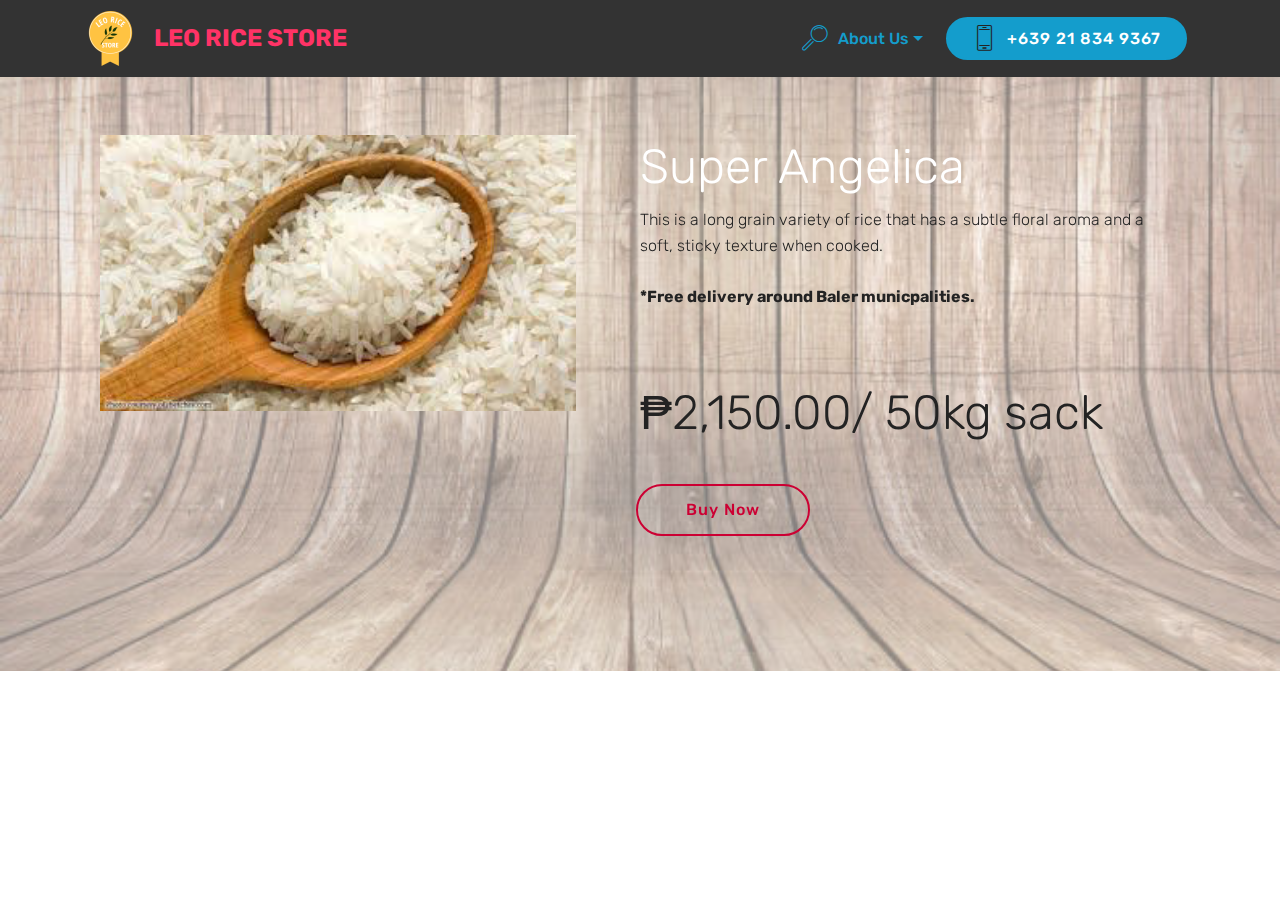
<file: page7.html>
<!DOCTYPE html>
<html  >
<head>
  <!-- Site made with Mobirise Website Builder v4.10.8, https://mobirise.com -->
  <meta charset="UTF-8">
  <meta http-equiv="X-UA-Compatible" content="IE=edge">
  <meta name="generator" content="Mobirise v4.10.8, mobirise.com">
  <meta name="viewport" content="width=device-width, initial-scale=1, minimum-scale=1">
  <link rel="shortcut icon" href="assets/images/1e743c13-a701-46c0-a61e-0f11d62b6716-200x200-122x122.png" type="image/x-icon">
  <meta name="description" content="Web Page Creator Description">
  
  <title>super angelica</title>
  <link rel="stylesheet" href="assets/web/assets/mobirise-icons2/mobirise2.css">
  <link rel="stylesheet" href="assets/web/assets/mobirise-icons-bold/mobirise-icons-bold.css">
  <link rel="stylesheet" href="assets/web/assets/mobirise-icons/mobirise-icons.css">
  <link rel="stylesheet" href="assets/tether/tether.min.css">
  <link rel="stylesheet" href="assets/bootstrap/css/bootstrap.min.css">
  <link rel="stylesheet" href="assets/bootstrap/css/bootstrap-grid.min.css">
  <link rel="stylesheet" href="assets/bootstrap/css/bootstrap-reboot.min.css">
  <link rel="stylesheet" href="assets/dropdown/css/style.css">
  <link rel="stylesheet" href="assets/theme/css/style.css">
  <link rel="stylesheet" href="assets/mobirise/css/mbr-additional.css" type="text/css">
  
  
  
</head>
<body>
  <section class="menu cid-rBcYjxcUk0" once="menu" id="menu1-w">

    

    <nav class="navbar navbar-expand beta-menu navbar-dropdown align-items-center navbar-toggleable-sm">
        <button class="navbar-toggler navbar-toggler-right" type="button" data-toggle="collapse" data-target="#navbarSupportedContent" aria-controls="navbarSupportedContent" aria-expanded="false" aria-label="Toggle navigation">
            <div class="hamburger">
                <span></span>
                <span></span>
                <span></span>
                <span></span>
            </div>
        </button>
        <div class="menu-logo">
            <div class="navbar-brand">
                <span class="navbar-logo">
                    <a href="page13.html">
                         <img src="assets/images/1e743c13-a701-46c0-a61e-0f11d62b6716-200x200-122x122.png" alt="Mobirise" title="" style="height: 3.8rem;">
                    </a>
                </span>
                <span class="navbar-caption-wrap"><a class="navbar-caption text-secondary display-5" href="index.html#form3-g">
                        LEO RICE STORE</a></span>
            </div>
        </div>
        <div class="collapse navbar-collapse" id="navbarSupportedContent">
            <ul class="navbar-nav nav-dropdown" data-app-modern-menu="true"><li class="nav-item dropdown">
                    <a class="nav-link link text-primary dropdown-toggle display-4" href="index.html" data-toggle="dropdown-submenu" aria-expanded="false">
                        <span class="mbri-search mbr-iconfont mbr-iconfont-btn"></span>
                        About Us
                    </a><div class="dropdown-menu"><a class="text-primary dropdown-item display-4" href="index.html"><span class="mbri-home mbr-iconfont mbr-iconfont-btn"></span>home</a><a class="text-primary dropdown-item display-4" href="page2.html" aria-expanded="false"><span class="mbrib-bootstrap mbr-iconfont mbr-iconfont-btn"></span>Background of the Business</a><a class="text-primary dropdown-item display-4" href="page3.html" aria-expanded="false"><span class="mbri-speed mbr-iconfont mbr-iconfont-btn"></span>Vision Statement</a><a class="text-primary dropdown-item display-4" href="page4.html" aria-expanded="false"><span class="mbri-smile-face mbr-iconfont mbr-iconfont-btn"></span>Mission Statement</a><a class="text-primary dropdown-item display-4" href="page5.html" aria-expanded="false"><span class="mbri-rocket mbr-iconfont mbr-iconfont-btn"></span>Goal</a><a class="text-primary dropdown-item display-4" href="page6.html" aria-expanded="false"><span class="mbri-paper-plane mbr-iconfont mbr-iconfont-btn"></span>Objectives</a><a class="text-primary dropdown-item display-4" href="index.html#contacts3-v" aria-expanded="false"><span class="mobi-mbri mobi-mbri-preview mbr-iconfont mbr-iconfont-btn"></span>Our Contacts</a></div>
                </li></ul>
            <div class="navbar-buttons mbr-section-btn"><a class="btn btn-sm btn-primary display-7" href="sms:+639 21 834 9367"><span class="mbri-mobile2 mbr-iconfont mbr-iconfont-btn" style="color: rgb(35, 35, 35);"></span>+639 21 834 9367</a></div>
        </div>
    </nav>
</section>

<section class="engine"><a href="https://mobirise.info/r">free bootstrap template</a></section><section class="services2 cid-rBdY4eYdXA mbr-parallax-background" id="services2-17">
    <!---->
    
    <!---->
    <!--Overlay-->
    <div class="mbr-overlay" style="opacity: 0.5; background-color: rgb(255, 255, 255);">
    </div>
    <!--Container-->
    <div class="container">
        <div class="col-md-12">
            <div class="media-container-row">
                <div class="mbr-figure" style="width: 50%;">
                    <img src="assets/images/super-angelica-rice-295x171.jpg" alt="Mobirise" title="">
                </div>
                <div class="align-left aside-content">
                    <h2 class="mbr-title pt-2 mbr-fonts-style display-2">
                        Super Angelica</h2>
                    <div class="mbr-section-text">
                        <p class="mbr-text text1 pt-2 mbr-light mbr-fonts-style display-7">
                            This is a long grain variety of rice that has a subtle floral aroma and a soft, sticky texture when cooked. &nbsp;<br><strong><br>*Free delivery around Baler municpalities.<br></strong><br>
                        </p>
                        <p class="mbr-text text2 pt-4 mbr-light mbr-fonts-style display-2">₱2,150.00/ 50kg sack</p>
                    </div>
                    <!--Btn-->
                    <div class="mbr-section-btn pt-3 align-left"><a href="https://www.paypal.com/ph/home" class="btn btn-secondary-outline display-4">
                            Buy Now
                        </a></div>
                </div>
            </div>
        </div>
    </div>
</section>


  <script src="assets/web/assets/jquery/jquery.min.js"></script>
  <script src="assets/tether/tether.min.js"></script>
  <script src="assets/popper/popper.min.js"></script>
  <script src="assets/bootstrap/js/bootstrap.min.js"></script>
  <script src="assets/smoothscroll/smooth-scroll.js"></script>
  <script src="assets/touchswipe/jquery.touch-swipe.min.js"></script>
  <script src="assets/parallax/jarallax.min.js"></script>
  <script src="assets/dropdown/js/nav-dropdown.js"></script>
  <script src="assets/dropdown/js/navbar-dropdown.js"></script>
  <script src="assets/theme/js/script.js"></script>
  
  
</body>
</html>
</file>
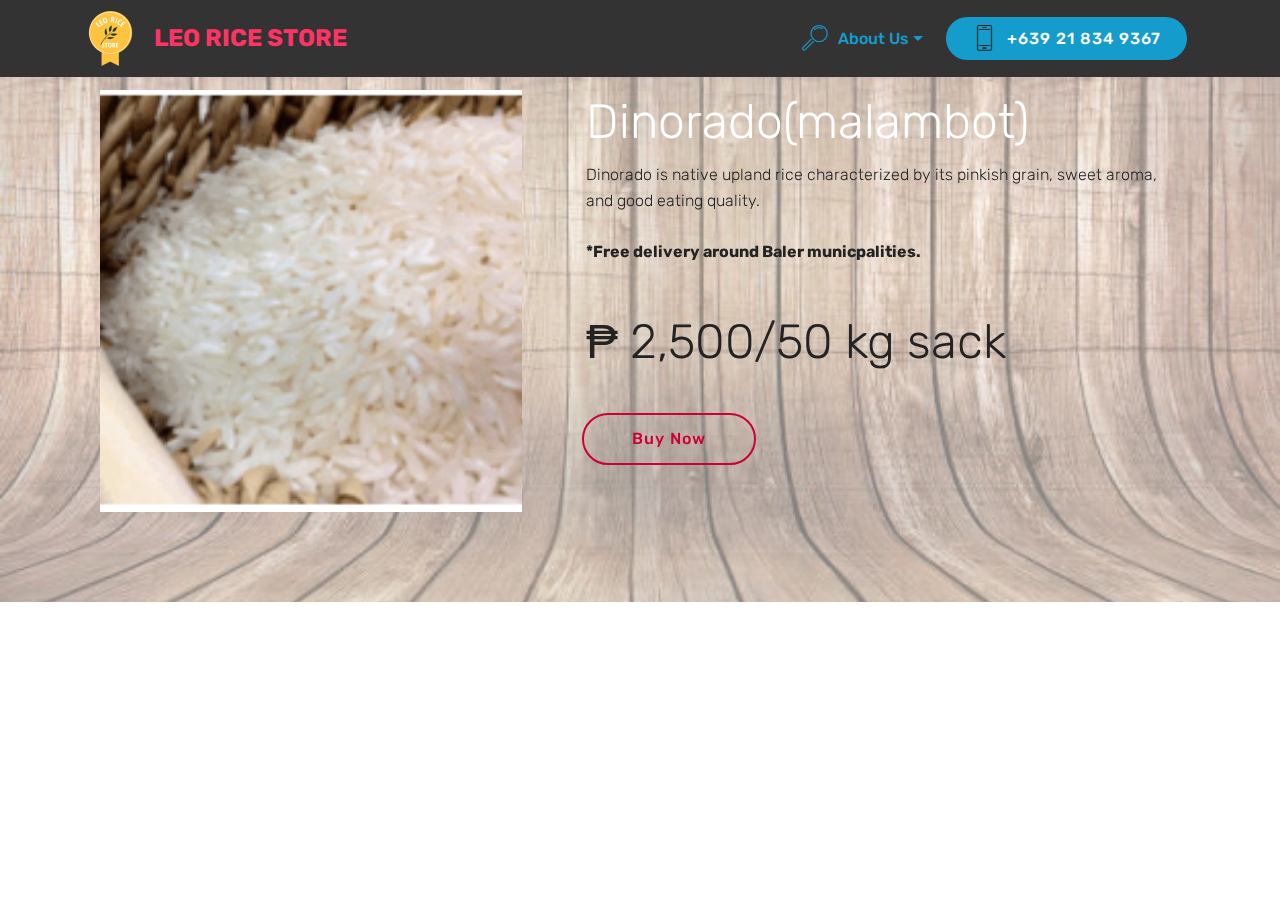
<file: page8.html>
<!DOCTYPE html>
<html  >
<head>
  <!-- Site made with Mobirise Website Builder v4.10.8, https://mobirise.com -->
  <meta charset="UTF-8">
  <meta http-equiv="X-UA-Compatible" content="IE=edge">
  <meta name="generator" content="Mobirise v4.10.8, mobirise.com">
  <meta name="viewport" content="width=device-width, initial-scale=1, minimum-scale=1">
  <link rel="shortcut icon" href="assets/images/1e743c13-a701-46c0-a61e-0f11d62b6716-200x200-122x122.png" type="image/x-icon">
  <meta name="description" content="Web Page Builder Description">
  
  <title>dinorado</title>
  <link rel="stylesheet" href="assets/web/assets/mobirise-icons2/mobirise2.css">
  <link rel="stylesheet" href="assets/web/assets/mobirise-icons-bold/mobirise-icons-bold.css">
  <link rel="stylesheet" href="assets/web/assets/mobirise-icons/mobirise-icons.css">
  <link rel="stylesheet" href="assets/tether/tether.min.css">
  <link rel="stylesheet" href="assets/bootstrap/css/bootstrap.min.css">
  <link rel="stylesheet" href="assets/bootstrap/css/bootstrap-grid.min.css">
  <link rel="stylesheet" href="assets/bootstrap/css/bootstrap-reboot.min.css">
  <link rel="stylesheet" href="assets/dropdown/css/style.css">
  <link rel="stylesheet" href="assets/theme/css/style.css">
  <link rel="stylesheet" href="assets/mobirise/css/mbr-additional.css" type="text/css">
  
  
  
</head>
<body>
  <section class="menu cid-rBcYjxcUk0" once="menu" id="menu1-x">

    

    <nav class="navbar navbar-expand beta-menu navbar-dropdown align-items-center navbar-toggleable-sm">
        <button class="navbar-toggler navbar-toggler-right" type="button" data-toggle="collapse" data-target="#navbarSupportedContent" aria-controls="navbarSupportedContent" aria-expanded="false" aria-label="Toggle navigation">
            <div class="hamburger">
                <span></span>
                <span></span>
                <span></span>
                <span></span>
            </div>
        </button>
        <div class="menu-logo">
            <div class="navbar-brand">
                <span class="navbar-logo">
                    <a href="page13.html">
                         <img src="assets/images/1e743c13-a701-46c0-a61e-0f11d62b6716-200x200-122x122.png" alt="Mobirise" title="" style="height: 3.8rem;">
                    </a>
                </span>
                <span class="navbar-caption-wrap"><a class="navbar-caption text-secondary display-5" href="index.html#form3-g">
                        LEO RICE STORE</a></span>
            </div>
        </div>
        <div class="collapse navbar-collapse" id="navbarSupportedContent">
            <ul class="navbar-nav nav-dropdown" data-app-modern-menu="true"><li class="nav-item dropdown">
                    <a class="nav-link link text-primary dropdown-toggle display-4" href="index.html" data-toggle="dropdown-submenu" aria-expanded="false">
                        <span class="mbri-search mbr-iconfont mbr-iconfont-btn"></span>
                        About Us
                    </a><div class="dropdown-menu"><a class="text-primary dropdown-item display-4" href="index.html"><span class="mbri-home mbr-iconfont mbr-iconfont-btn"></span>home</a><a class="text-primary dropdown-item display-4" href="page2.html" aria-expanded="false"><span class="mbrib-bootstrap mbr-iconfont mbr-iconfont-btn"></span>Background of the Business</a><a class="text-primary dropdown-item display-4" href="page3.html" aria-expanded="false"><span class="mbri-speed mbr-iconfont mbr-iconfont-btn"></span>Vision Statement</a><a class="text-primary dropdown-item display-4" href="page4.html" aria-expanded="false"><span class="mbri-smile-face mbr-iconfont mbr-iconfont-btn"></span>Mission Statement</a><a class="text-primary dropdown-item display-4" href="page5.html" aria-expanded="false"><span class="mbri-rocket mbr-iconfont mbr-iconfont-btn"></span>Goal</a><a class="text-primary dropdown-item display-4" href="page6.html" aria-expanded="false"><span class="mbri-paper-plane mbr-iconfont mbr-iconfont-btn"></span>Objectives</a><a class="text-primary dropdown-item display-4" href="index.html#contacts3-v" aria-expanded="false"><span class="mobi-mbri mobi-mbri-preview mbr-iconfont mbr-iconfont-btn"></span>Our Contacts</a></div>
                </li></ul>
            <div class="navbar-buttons mbr-section-btn"><a class="btn btn-sm btn-primary display-7" href="sms:+639 21 834 9367"><span class="mbri-mobile2 mbr-iconfont mbr-iconfont-btn" style="color: rgb(35, 35, 35);"></span>+639 21 834 9367</a></div>
        </div>
    </nav>
</section>

<section class="engine"><a href="https://mobirise.info/l">free site templates</a></section><section class="services2 cid-rBdYwcK9QV mbr-parallax-background" id="services2-18">
    <!---->
    
    <!---->
    <!--Overlay-->
    <div class="mbr-overlay" style="opacity: 0.5; background-color: rgb(255, 255, 255);">
    </div>
    <!--Container-->
    <div class="container">
        <div class="col-md-12">
            <div class="media-container-row">
                <div class="mbr-figure" style="width: 45%;">
                    <img src="assets/images/dinorado-rice-162x162.png" alt="Mobirise" title="">
                </div>
                <div class="align-left aside-content">
                    <h2 class="mbr-title pt-2 mbr-fonts-style display-2">
                        Dinorado(malambot)</h2>
                    <div class="mbr-section-text">
                        <p class="mbr-text text1 pt-2 mbr-light mbr-fonts-style display-7">
                            Dinorado is native upland rice characterized by its pinkish grain, sweet aroma, and good eating quality.<br><br><strong>*Free delivery around Baler municpalities.</strong><br> 
                        </p>
                        <p class="mbr-text text2 pt-4 mbr-light mbr-fonts-style display-2">₱ 2,500/50 kg sack</p>
                    </div>
                    <!--Btn-->
                    <div class="mbr-section-btn pt-3 align-left"><a href="https://www.paypal.com/ph/home" class="btn btn-secondary-outline display-4">
                            Buy Now
                        </a></div>
                </div>
            </div>
        </div>
    </div>
</section>


  <script src="assets/web/assets/jquery/jquery.min.js"></script>
  <script src="assets/tether/tether.min.js"></script>
  <script src="assets/popper/popper.min.js"></script>
  <script src="assets/bootstrap/js/bootstrap.min.js"></script>
  <script src="assets/smoothscroll/smooth-scroll.js"></script>
  <script src="assets/touchswipe/jquery.touch-swipe.min.js"></script>
  <script src="assets/parallax/jarallax.min.js"></script>
  <script src="assets/dropdown/js/nav-dropdown.js"></script>
  <script src="assets/dropdown/js/navbar-dropdown.js"></script>
  <script src="assets/theme/js/script.js"></script>
  
  
</body>
</html>
</file>
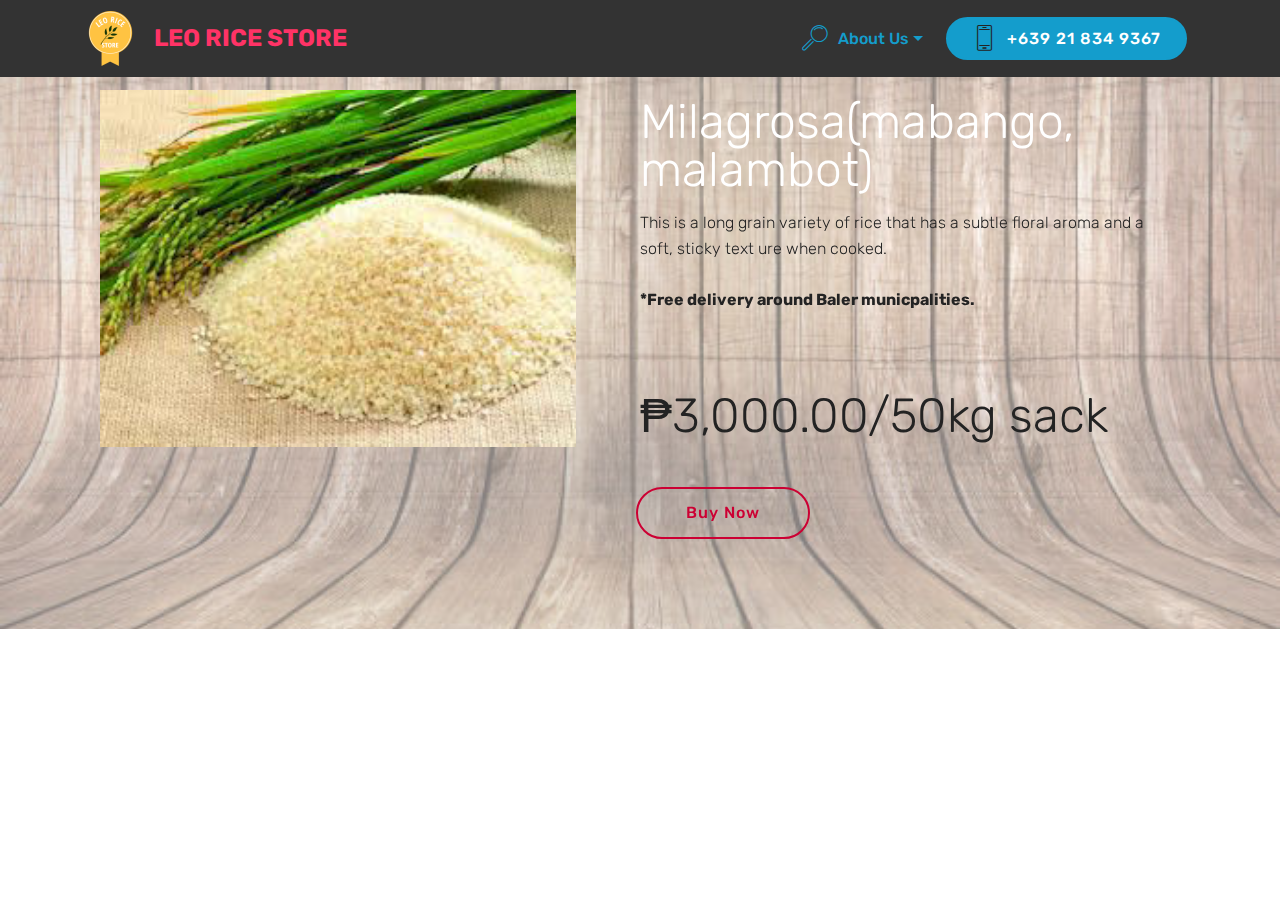
<file: page9.html>
<!DOCTYPE html>
<html  >
<head>
  <!-- Site made with Mobirise Website Builder v4.10.8, https://mobirise.com -->
  <meta charset="UTF-8">
  <meta http-equiv="X-UA-Compatible" content="IE=edge">
  <meta name="generator" content="Mobirise v4.10.8, mobirise.com">
  <meta name="viewport" content="width=device-width, initial-scale=1, minimum-scale=1">
  <link rel="shortcut icon" href="assets/images/1e743c13-a701-46c0-a61e-0f11d62b6716-200x200-122x122.png" type="image/x-icon">
  <meta name="description" content="Website Generator Description">
  
  <title>milagrosa</title>
  <link rel="stylesheet" href="assets/web/assets/mobirise-icons2/mobirise2.css">
  <link rel="stylesheet" href="assets/web/assets/mobirise-icons-bold/mobirise-icons-bold.css">
  <link rel="stylesheet" href="assets/web/assets/mobirise-icons/mobirise-icons.css">
  <link rel="stylesheet" href="assets/tether/tether.min.css">
  <link rel="stylesheet" href="assets/bootstrap/css/bootstrap.min.css">
  <link rel="stylesheet" href="assets/bootstrap/css/bootstrap-grid.min.css">
  <link rel="stylesheet" href="assets/bootstrap/css/bootstrap-reboot.min.css">
  <link rel="stylesheet" href="assets/dropdown/css/style.css">
  <link rel="stylesheet" href="assets/theme/css/style.css">
  <link rel="stylesheet" href="assets/mobirise/css/mbr-additional.css" type="text/css">
  
  
  
</head>
<body>
  <section class="menu cid-rBcYjxcUk0" once="menu" id="menu1-y">

    

    <nav class="navbar navbar-expand beta-menu navbar-dropdown align-items-center navbar-toggleable-sm">
        <button class="navbar-toggler navbar-toggler-right" type="button" data-toggle="collapse" data-target="#navbarSupportedContent" aria-controls="navbarSupportedContent" aria-expanded="false" aria-label="Toggle navigation">
            <div class="hamburger">
                <span></span>
                <span></span>
                <span></span>
                <span></span>
            </div>
        </button>
        <div class="menu-logo">
            <div class="navbar-brand">
                <span class="navbar-logo">
                    <a href="page13.html">
                         <img src="assets/images/1e743c13-a701-46c0-a61e-0f11d62b6716-200x200-122x122.png" alt="Mobirise" title="" style="height: 3.8rem;">
                    </a>
                </span>
                <span class="navbar-caption-wrap"><a class="navbar-caption text-secondary display-5" href="index.html#form3-g">
                        LEO RICE STORE</a></span>
            </div>
        </div>
        <div class="collapse navbar-collapse" id="navbarSupportedContent">
            <ul class="navbar-nav nav-dropdown" data-app-modern-menu="true"><li class="nav-item dropdown">
                    <a class="nav-link link text-primary dropdown-toggle display-4" href="index.html" data-toggle="dropdown-submenu" aria-expanded="false">
                        <span class="mbri-search mbr-iconfont mbr-iconfont-btn"></span>
                        About Us
                    </a><div class="dropdown-menu"><a class="text-primary dropdown-item display-4" href="index.html"><span class="mbri-home mbr-iconfont mbr-iconfont-btn"></span>home</a><a class="text-primary dropdown-item display-4" href="page2.html" aria-expanded="false"><span class="mbrib-bootstrap mbr-iconfont mbr-iconfont-btn"></span>Background of the Business</a><a class="text-primary dropdown-item display-4" href="page3.html" aria-expanded="false"><span class="mbri-speed mbr-iconfont mbr-iconfont-btn"></span>Vision Statement</a><a class="text-primary dropdown-item display-4" href="page4.html" aria-expanded="false"><span class="mbri-smile-face mbr-iconfont mbr-iconfont-btn"></span>Mission Statement</a><a class="text-primary dropdown-item display-4" href="page5.html" aria-expanded="false"><span class="mbri-rocket mbr-iconfont mbr-iconfont-btn"></span>Goal</a><a class="text-primary dropdown-item display-4" href="page6.html" aria-expanded="false"><span class="mbri-paper-plane mbr-iconfont mbr-iconfont-btn"></span>Objectives</a><a class="text-primary dropdown-item display-4" href="index.html#contacts3-v" aria-expanded="false"><span class="mobi-mbri mobi-mbri-preview mbr-iconfont mbr-iconfont-btn"></span>Our Contacts</a></div>
                </li></ul>
            <div class="navbar-buttons mbr-section-btn"><a class="btn btn-sm btn-primary display-7" href="sms:+639 21 834 9367"><span class="mbri-mobile2 mbr-iconfont mbr-iconfont-btn" style="color: rgb(35, 35, 35);"></span>+639 21 834 9367</a></div>
        </div>
    </nav>
</section>

<section class="engine"><a href="https://mobirise.info/c">free website builder</a></section><section class="services2 cid-rBdYSHslt8 mbr-parallax-background" id="services2-19">
    <!---->
    
    <!---->
    <!--Overlay-->
    <div class="mbr-overlay" style="opacity: 0.5; background-color: rgb(255, 255, 255);">
    </div>
    <!--Container-->
    <div class="container">
        <div class="col-md-12">
            <div class="media-container-row">
                <div class="mbr-figure" style="width: 50%;">
                    <img src="assets/images/milagrosa-rice-259x194.jpg" alt="Mobirise" title="">
                </div>
                <div class="align-left aside-content">
                    <h2 class="mbr-title pt-2 mbr-fonts-style display-2">
                        Milagrosa(mabango, malambot)</h2>
                    <div class="mbr-section-text">
                        <p class="mbr-text text1 pt-2 mbr-light mbr-fonts-style display-7">
                            This is a long grain variety of rice that has a subtle floral aroma and a soft, sticky text ure when cooked. &nbsp;<br><br><strong>*Free delivery around Baler municpalities.<br></strong><br>
                        </p>
                        <p class="mbr-text text2 pt-4 mbr-light mbr-fonts-style display-2">₱3,000.00/50kg sack</p>
                    </div>
                    <!--Btn-->
                    <div class="mbr-section-btn pt-3 align-left"><a href="https://www.paypal.com/ph/home" class="btn btn-secondary-outline display-4">
                            Buy Now
                        </a></div>
                </div>
            </div>
        </div>
    </div>
</section>


  <script src="assets/web/assets/jquery/jquery.min.js"></script>
  <script src="assets/tether/tether.min.js"></script>
  <script src="assets/popper/popper.min.js"></script>
  <script src="assets/bootstrap/js/bootstrap.min.js"></script>
  <script src="assets/smoothscroll/smooth-scroll.js"></script>
  <script src="assets/touchswipe/jquery.touch-swipe.min.js"></script>
  <script src="assets/parallax/jarallax.min.js"></script>
  <script src="assets/dropdown/js/nav-dropdown.js"></script>
  <script src="assets/dropdown/js/navbar-dropdown.js"></script>
  <script src="assets/theme/js/script.js"></script>
  
  
</body>
</html>
</file>
<file: assets/web/assets/mobirise-icons/mobirise-icons.css>
@font-face {
  font-family: 'MobiriseIcons';
  src:  url('mobirise-icons.eot?spat4u');
  src:  url('mobirise-icons.eot?spat4u#iefix') format('embedded-opentype'),
    url('mobirise-icons.ttf?spat4u') format('truetype'),
    url('mobirise-icons.woff?spat4u') format('woff'),
    url('mobirise-icons.svg?spat4u#MobiriseIcons') format('svg');
  font-weight: normal;
  font-style: normal;
}

[class^="mbri-"], [class*=" mbri-"] {
  /* use !important to prevent issues with browser extensions that change fonts */
  font-family: MobiriseIcons !important;
  speak: none;
  font-style: normal;
  font-weight: normal;
  font-variant: normal;
  text-transform: none;
  line-height: 1;

  /* Better Font Rendering =========== */
  -webkit-font-smoothing: antialiased;
  -moz-osx-font-smoothing: grayscale;
}

.mbri-add-submenu:before {
  content: "\e900";
}
.mbri-alert:before {
  content: "\e901";
}
.mbri-align-center:before {
  content: "\e902";
}
.mbri-align-justify:before {
  content: "\e903";
}
.mbri-align-left:before {
  content: "\e904";
}
.mbri-align-right:before {
  content: "\e905";
}
.mbri-android:before {
  content: "\e906";
}
.mbri-apple:before {
  content: "\e907";
}
.mbri-arrow-down:before {
  content: "\e908";
}
.mbri-arrow-next:before {
  content: "\e909";
}
.mbri-arrow-prev:before {
  content: "\e90a";
}
.mbri-arrow-up:before {
  content: "\e90b";
}
.mbri-bold:before {
  content: "\e90c";
}
.mbri-bookmark:before {
  content: "\e90d";
}
.mbri-bootstrap:before {
  content: "\e90e";
}
.mbri-briefcase:before {
  content: "\e90f";
}
.mbri-browse:before {
  content: "\e910";
}
.mbri-bulleted-list:before {
  content: "\e911";
}
.mbri-calendar:before {
  content: "\e912";
}
.mbri-camera:before {
  content: "\e913";
}
.mbri-cart-add:before {
  content: "\e914";
}
.mbri-cart-full:before {
  content: "\e915";
}
.mbri-cash:before {
  content: "\e916";
}
.mbri-change-style:before {
  content: "\e917";
}
.mbri-chat:before {
  content: "\e918";
}
.mbri-clock:before {
  content: "\e919";
}
.mbri-close:before {
  content: "\e91a";
}
.mbri-cloud:before {
  content: "\e91b";
}
.mbri-code:before {
  content: "\e91c";
}
.mbri-contact-form:before {
  content: "\e91d";
}
.mbri-credit-card:before {
  content: "\e91e";
}
.mbri-cursor-click:before {
  content: "\e91f";
}
.mbri-cust-feedback:before {
  content: "\e920";
}
.mbri-database:before {
  content: "\e921";
}
.mbri-delivery:before {
  content: "\e922";
}
.mbri-desktop:before {
  content: "\e923";
}
.mbri-devices:before {
  content: "\e924";
}
.mbri-down:before {
  content: "\e925";
}
.mbri-download:before {
  content: "\e989";
}
.mbri-drag-n-drop:before {
  content: "\e927";
}
.mbri-drag-n-drop2:before {
  content: "\e928";
}
.mbri-edit:before {
  content: "\e929";
}
.mbri-edit2:before {
  content: "\e92a";
}
.mbri-error:before {
  content: "\e92b";
}
.mbri-extension:before {
  content: "\e92c";
}
.mbri-features:before {
  content: "\e92d";
}
.mbri-file:before {
  content: "\e92e";
}
.mbri-flag:before {
  content: "\e92f";
}
.mbri-folder:before {
  content: "\e930";
}
.mbri-gift:before {
  content: "\e931";
}
.mbri-github:before {
  content: "\e932";
}
.mbri-globe:before {
  content: "\e933";
}
.mbri-globe-2:before {
  content: "\e934";
}
.mbri-growing-chart:before {
  content: "\e935";
}
.mbri-hearth:before {
  content: "\e936";
}
.mbri-help:before {
  content: "\e937";
}
.mbri-home:before {
  content: "\e938";
}
.mbri-hot-cup:before {
  content: "\e939";
}
.mbri-idea:before {
  content: "\e93a";
}
.mbri-image-gallery:before {
  content: "\e93b";
}
.mbri-image-slider:before {
  content: "\e93c";
}
.mbri-info:before {
  content: "\e93d";
}
.mbri-italic:before {
  content: "\e93e";
}
.mbri-key:before {
  content: "\e93f";
}
.mbri-laptop:before {
  content: "\e940";
}
.mbri-layers:before {
  content: "\e941";
}
.mbri-left-right:before {
  content: "\e942";
}
.mbri-left:before {
  content: "\e943";
}
.mbri-letter:before {
  content: "\e944";
}
.mbri-like:before {
  content: "\e945";
}
.mbri-link:before {
  content: "\e946";
}
.mbri-lock:before {
  content: "\e947";
}
.mbri-login:before {
  content: "\e948";
}
.mbri-logout:before {
  content: "\e949";
}
.mbri-magic-stick:before {
  content: "\e94a";
}
.mbri-map-pin:before {
  content: "\e94b";
}
.mbri-menu:before {
  content: "\e94c";
}
.mbri-mobile:before {
  content: "\e94d";
}
.mbri-mobile2:before {
  content: "\e94e";
}
.mbri-mobirise:before {
  content: "\e94f";
}
.mbri-more-horizontal:before {
  content: "\e950";
}
.mbri-more-vertical:before {
  content: "\e951";
}
.mbri-music:before {
  content: "\e952";
}
.mbri-new-file:before {
  content: "\e953";
}
.mbri-numbered-list:before {
  content: "\e954";
}
.mbri-opened-folder:before {
  content: "\e955";
}
.mbri-pages:before {
  content: "\e956";
}
.mbri-paper-plane:before {
  content: "\e957";
}
.mbri-paperclip:before {
  content: "\e958";
}
.mbri-photo:before {
  content: "\e959";
}
.mbri-photos:before {
  content: "\e95a";
}
.mbri-pin:before {
  content: "\e95b";
}
.mbri-play:before {
  content: "\e95c";
}
.mbri-plus:before {
  content: "\e95d";
}
.mbri-preview:before {
  content: "\e95e";
}
.mbri-print:before {
  content: "\e95f";
}
.mbri-protect:before {
  content: "\e960";
}
.mbri-question:before {
  content: "\e961";
}
.mbri-quote-left:before {
  content: "\e962";
}
.mbri-quote-right:before {
  content: "\e963";
}
.mbri-refresh:before {
  content: "\e964";
}
.mbri-responsive:before {
  content: "\e965";
}
.mbri-right:before {
  content: "\e966";
}
.mbri-rocket:before {
  content: "\e967";
}
.mbri-sad-face:before {
  content: "\e968";
}
.mbri-sale:before {
  content: "\e969";
}
.mbri-save:before {
  content: "\e96a";
}
.mbri-search:before {
  content: "\e96b";
}
.mbri-setting:before {
  content: "\e96c";
}
.mbri-setting2:before {
  content: "\e96d";
}
.mbri-setting3:before {
  content: "\e96e";
}
.mbri-share:before {
  content: "\e96f";
}
.mbri-shopping-bag:before {
  content: "\e970";
}
.mbri-shopping-basket:before {
  content: "\e971";
}
.mbri-shopping-cart:before {
  content: "\e972";
}
.mbri-sites:before {
  content: "\e973";
}
.mbri-smile-face:before {
  content: "\e974";
}
.mbri-speed:before {
  content: "\e975";
}
.mbri-star:before {
  content: "\e976";
}
.mbri-success:before {
  content: "\e977";
}
.mbri-sun:before {
  content: "\e978";
}
.mbri-sun2:before {
  content: "\e979";
}
.mbri-tablet:before {
  content: "\e97a";
}
.mbri-tablet-vertical:before {
  content: "\e97b";
}
.mbri-target:before {
  content: "\e97c";
}
.mbri-timer:before {
  content: "\e97d";
}
.mbri-to-ftp:before {
  content: "\e97e";
}
.mbri-to-local-drive:before {
  content: "\e97f";
}
.mbri-touch-swipe:before {
  content: "\e980";
}
.mbri-touch:before {
  content: "\e981";
}
.mbri-trash:before {
  content: "\e982";
}
.mbri-underline:before {
  content: "\e983";
}
.mbri-unlink:before {
  content: "\e984";
}
.mbri-unlock:before {
  content: "\e985";
}
.mbri-up-down:before {
  content: "\e986";
}
.mbri-up:before {
  content: "\e987";
}
.mbri-update:before {
  content: "\e988";
}
.mbri-upload:before {
 content: "\e926"; 
}
.mbri-user:before {
  content: "\e98a";
}
.mbri-user2:before {
  content: "\e98b";
}
.mbri-users:before {
  content: "\e98c";
}
.mbri-video:before {
  content: "\e98d";
}
.mbri-video-play:before {
  content: "\e98e";
}
.mbri-watch:before {
  content: "\e98f";
}
.mbri-website-theme:before {
  content: "\e990";
}
.mbri-wifi:before {
  content: "\e991";
}
.mbri-windows:before {
  content: "\e992";
}
.mbri-zoom-out:before {
  content: "\e993";
}
.mbri-redo:before {
  content: "\e994";
}
.mbri-undo:before {
  content: "\e995";
}
</file>
<file: assets/web/assets/mobirise-icons-bold/mobirise-icons-bold.css>
@font-face {
  font-family: 'mobirise-icons-bold';
  src:  url('mobirise-icons-bold.eot?m1l4yr');
  src:  url('mobirise-icons-bold.eot?m1l4yr#iefix') format('embedded-opentype'),
    url('mobirise-icons-bold.ttf?m1l4yr') format('truetype'),
    url('mobirise-icons-bold.woff?m1l4yr') format('woff'),
    url('mobirise-icons-bold.svg?m1l4yr#mobirise-icons-bold') format('svg');
  font-weight: normal;
  font-style: normal;
}

[class^="mbrib-"], [class*="mbrib-"] {
  /* use !important to prevent issues with browser extensions that change fonts */
  font-family: 'mobirise-icons-bold' !important;
  speak: none;
  font-style: normal;
  font-weight: normal;
  font-variant: normal;
  text-transform: none;
  line-height: 1;

  /* Better Font Rendering =========== */
  -webkit-font-smoothing: antialiased;
  -moz-osx-font-smoothing: grayscale;
}

.mbrib-add-submenu:before {
  content: "\e900";
}
.mbrib-alert:before {
  content: "\e901";
}
.mbrib-align-center:before {
  content: "\e902";
}
.mbrib-align-justify:before {
  content: "\e903";
}
.mbrib-align-left:before {
  content: "\e904";
}
.mbrib-align-right:before {
  content: "\e905";
}
.mbrib-android:before {
  content: "\e906";
}
.mbrib-apple:before {
  content: "\e907";
}
.mbrib-arrow-down:before {
  content: "\e908";
}
.mbrib-arrow-next:before {
  content: "\e909";
}
.mbrib-arrow-prev:before {
  content: "\e90a";
}
.mbrib-arrow-up:before {
  content: "\e90b";
}
.mbrib-bold:before {
  content: "\e90c";
}
.mbrib-bookmark:before {
  content: "\e90d";
}
.mbrib-bootstrap:before {
  content: "\e90e";
}
.mbrib-briefcase:before {
  content: "\e90f";
}
.mbrib-browse:before {
  content: "\e910";
}
.mbrib-bulleted-list:before {
  content: "\e911";
}
.mbrib-calendar:before {
  content: "\e912";
}
.mbrib-camera:before {
  content: "\e913";
}
.mbrib-cart-add:before {
  content: "\e914";
}
.mbrib-cart-full:before {
  content: "\e915";
}
.mbrib-cash:before {
  content: "\e916";
}
.mbrib-change-style:before {
  content: "\e917";
}
.mbrib-chat:before {
  content: "\e918";
}
.mbrib-clock:before {
  content: "\e919";
}
.mbrib-close:before {
  content: "\e91a";
}
.mbrib-cloud:before {
  content: "\e91b";
}
.mbrib-code:before {
  content: "\e91c";
}
.mbrib-contact-form:before {
  content: "\e91d";
}
.mbrib-credit-card:before {
  content: "\e91e";
}
.mbrib-cursor-click:before {
  content: "\e91f";
}
.mbrib-cust-feedback:before {
  content: "\e920";
}
.mbrib-database:before {
  content: "\e921";
}
.mbrib-delivery:before {
  content: "\e922";
}
.mbrib-desktop:before {
  content: "\e923";
}
.mbrib-devices:before {
  content: "\e924";
}
.mbrib-down:before {
  content: "\e925";
}
.mbrib-download:before {
  content: "\e926";
}
.mbrib-drag-n-drop:before {
  content: "\e927";
}
.mbrib-drag-n-drop2:before {
  content: "\e928";
}
.mbrib-edit:before {
  content: "\e929";
}
.mbrib-edit2:before {
  content: "\e92a";
}
.mbrib-error:before {
  content: "\e92b";
}
.mbrib-extension:before {
  content: "\e92c";
}
.mbrib-features:before {
  content: "\e92d";
}
.mbrib-file:before {
  content: "\e92e";
}
.mbrib-flag:before {
  content: "\e92f";
}
.mbrib-folder:before {
  content: "\e930";
}
.mbrib-gift:before {
  content: "\e931";
}
.mbrib-github:before {
  content: "\e932";
}
.mbrib-globe-2:before {
  content: "\e933";
}
.mbrib-globe:before {
  content: "\e934";
}
.mbrib-growing-chart:before {
  content: "\e935";
}
.mbrib-hearth:before {
  content: "\e936";
}
.mbrib-help:before {
  content: "\e937";
}
.mbrib-home:before {
  content: "\e938";
}
.mbrib-hot-cup:before {
  content: "\e939";
}
.mbrib-idea:before {
  content: "\e93a";
}
.mbrib-image-gallery:before {
  content: "\e93b";
}
.mbrib-image-slider:before {
  content: "\e93c";
}
.mbrib-info:before {
  content: "\e93d";
}
.mbrib-italic:before {
  content: "\e93e";
}
.mbrib-key:before {
  content: "\e93f";
}
.mbrib-laptop:before {
  content: "\e940";
}
.mbrib-layers:before {
  content: "\e941";
}
.mbrib-left-right:before {
  content: "\e942";
}
.mbrib-left:before {
  content: "\e943";
}
.mbrib-letter:before {
  content: "\e944";
}
.mbrib-like:before {
  content: "\e945";
}
.mbrib-link:before {
  content: "\e946";
}
.mbrib-lock:before {
  content: "\e947";
}
.mbrib-login:before {
  content: "\e948";
}
.mbrib-logout:before {
  content: "\e949";
}
.mbrib-magic-stick:before {
  content: "\e94a";
}
.mbrib-map-pin:before {
  content: "\e94b";
}
.mbrib-menu:before {
  content: "\e94c";
}
.mbrib-mobile:before {
  content: "\e94d";
}
.mbrib-mobile2:before {
  content: "\e94e";
}
.mbrib-mobirise:before {
  content: "\e94f";
}
.mbrib-more-horizontal:before {
  content: "\e950";
}
.mbrib-more-vertical:before {
  content: "\e951";
}
.mbrib-music:before {
  content: "\e952";
}
.mbrib-new-file:before {
  content: "\e953";
}
.mbrib-numbered-list:before {
  content: "\e954";
}
.mbrib-opened-folder:before {
  content: "\e955";
}
.mbrib-pages:before {
  content: "\e956";
}
.mbrib-paper-plane:before {
  content: "\e957";
}
.mbrib-paperclip:before {
  content: "\e958";
}
.mbrib-photo:before {
  content: "\e959";
}
.mbrib-photos:before {
  content: "\e95a";
}
.mbrib-pin:before {
  content: "\e95b";
}
.mbrib-play:before {
  content: "\e95c";
}
.mbrib-plus:before {
  content: "\e95d";
}
.mbrib-preview:before {
  content: "\e95e";
}
.mbrib-print:before {
  content: "\e95f";
}
.mbrib-protect:before {
  content: "\e960";
}
.mbrib-question:before {
  content: "\e961";
}
.mbrib-quote-left:before {
  content: "\e962";
}
.mbrib-quote-right:before {
  content: "\e963";
}
.mbrib-redo:before {
  content: "\e964";
}
.mbrib-refresh:before {
  content: "\e965";
}
.mbrib-responsive:before {
  content: "\e966";
}
.mbrib-right:before {
  content: "\e967";
}
.mbrib-rocket:before {
  content: "\e968";
}
.mbrib-sad-face:before {
  content: "\e969";
}
.mbrib-sale:before {
  content: "\e96a";
}
.mbrib-save:before {
  content: "\e96b";
}
.mbrib-search:before {
  content: "\e96c";
}
.mbrib-setting:before {
  content: "\e96d";
}
.mbrib-setting2:before {
  content: "\e96e";
}
.mbrib-setting3:before {
  content: "\e96f";
}
.mbrib-share:before {
  content: "\e970";
}
.mbrib-shopping-bag:before {
  content: "\e971";
}
.mbrib-shopping-basket:before {
  content: "\e972";
}
.mbrib-shopping-cart:before {
  content: "\e973";
}
.mbrib-sites:before {
  content: "\e974";
}
.mbrib-smile-face:before {
  content: "\e975";
}
.mbrib-speed:before {
  content: "\e976";
}
.mbrib-star:before {
  content: "\e977";
}
.mbrib-success:before {
  content: "\e978";
}
.mbrib-sun:before {
  content: "\e979";
}
.mbrib-sun2:before {
  content: "\e97a";
}
.mbrib-tablet-vertical:before {
  content: "\e97b";
}
.mbrib-tablet:before {
  content: "\e97c";
}
.mbrib-target:before {
  content: "\e97d";
}
.mbrib-timer:before {
  content: "\e97e";
}
.mbrib-to-ftp:before {
  content: "\e97f";
}
.mbrib-to-local-drive:before {
  content: "\e980";
}
.mbrib-touch-swipe:before {
  content: "\e981";
}
.mbrib-touch:before {
  content: "\e982";
}
.mbrib-trash:before {
  content: "\e983";
}
.mbrib-underline:before {
  content: "\e984";
}
.mbrib-undo:before {
  content: "\e985";
}
.mbrib-unlink:before {
  content: "\e986";
}
.mbrib-unlock:before {
  content: "\e987";
}
.mbrib-up-down:before {
  content: "\e988";
}
.mbrib-up:before {
  content: "\e989";
}
.mbrib-update:before {
  content: "\e98a";
}
.mbrib-upload:before {
  content: "\e98b";
}
.mbrib-user:before {
  content: "\e98c";
}
.mbrib-user2:before {
  content: "\e98d";
}
.mbrib-users:before {
  content: "\e98e";
}
.mbrib-video-play:before {
  content: "\e98f";
}
.mbrib-video:before {
  content: "\e990";
}
.mbrib-watch:before {
  content: "\e991";
}
.mbrib-website-theme:before {
  content: "\e992";
}
.mbrib-wifi:before {
  content: "\e993";
}
.mbrib-windows:before {
  content: "\e994";
}
.mbrib-zoom-out:before {
  content: "\e995";
}
</file>
<file: assets/web/assets/mobirise-icons2/mobirise2.css>
@font-face {
  font-family: 'Moririse2';
  src:  url('mobirise2.eot?f2bix4');
  src:  url('mobirise2.eot?f2bix4#iefix') format('embedded-opentype'),
    url('mobirise2.ttf?f2bix4') format('truetype'),
    url('mobirise2.woff?f2bix4') format('woff'),
    url('mobirise2.svg?f2bix4#mobirise2') format('svg');
  font-weight: normal;
  font-style: normal;
}

[class^="mobi-"], [class*=" mobi-"] {
  /* use !important to prevent issues with browser extensions that change fonts */
  font-family: 'Moririse2' !important;
  speak: none;
  font-style: normal;
  font-weight: normal;
  font-variant: normal;
  text-transform: none;
  line-height: 1;

  /* Better Font Rendering =========== */
  -webkit-font-smoothing: antialiased;
  -moz-osx-font-smoothing: grayscale;
}

.mobi-mbri-add-submenu:before {
  content: "\e900";
}
.mobi-mbri-alert:before {
  content: "\e901";
}
.mobi-mbri-align-center:before {
  content: "\e902";
}
.mobi-mbri-align-justify:before {
  content: "\e903";
}
.mobi-mbri-align-left:before {
  content: "\e904";
}
.mobi-mbri-align-right:before {
  content: "\e905";
}
.mobi-mbri-android:before {
  content: "\e906";
}
.mobi-mbri-apple:before {
  content: "\e907";
}
.mobi-mbri-arrow-down:before {
  content: "\e908";
}
.mobi-mbri-arrow-next:before {
  content: "\e909";
}
.mobi-mbri-arrow-prev:before {
  content: "\e90a";
}
.mobi-mbri-arrow-up:before {
  content: "\e90b";
}
.mobi-mbri-bold:before {
  content: "\e90c";
}
.mobi-mbri-bookmark:before {
  content: "\e90d";
}
.mobi-mbri-bootstrap:before {
  content: "\e90e";
}
.mobi-mbri-briefcase:before {
  content: "\e90f";
}
.mobi-mbri-browse:before {
  content: "\e910";
}
.mobi-mbri-bulleted-list:before {
  content: "\e911";
}
.mobi-mbri-calendar:before {
  content: "\e912";
}
.mobi-mbri-camera:before {
  content: "\e913";
}
.mobi-mbri-cart-add:before {
  content: "\e914";
}
.mobi-mbri-cart-full:before {
  content: "\e915";
}
.mobi-mbri-cash:before {
  content: "\e916";
}
.mobi-mbri-change-style:before {
  content: "\e917";
}
.mobi-mbri-chat:before {
  content: "\e918";
}
.mobi-mbri-clock:before {
  content: "\e919";
}
.mobi-mbri-close:before {
  content: "\e91a";
}
.mobi-mbri-cloud:before {
  content: "\e91b";
}
.mobi-mbri-code:before {
  content: "\e91c";
}
.mobi-mbri-contact-form:before {
  content: "\e91d";
}
.mobi-mbri-credit-card:before {
  content: "\e91e";
}
.mobi-mbri-cursor-click:before {
  content: "\e91f";
}
.mobi-mbri-cust-feedback:before {
  content: "\e920";
}
.mobi-mbri-database:before {
  content: "\e921";
}
.mobi-mbri-delivery:before {
  content: "\e922";
}
.mobi-mbri-desktop:before {
  content: "\e923";
}
.mobi-mbri-devices:before {
  content: "\e924";
}
.mobi-mbri-down:before {
  content: "\e925";
}
.mobi-mbri-download-2:before {
  content: "\e926";
}
.mobi-mbri-download:before {
  content: "\e927";
}
.mobi-mbri-drag-n-drop-2:before {
  content: "\e928";
}
.mobi-mbri-drag-n-drop:before {
  content: "\e929";
}
.mobi-mbri-edit-2:before {
  content: "\e92a";
}
.mobi-mbri-edit:before {
  content: "\e92b";
}
.mobi-mbri-error:before {
  content: "\e92c";
}
.mobi-mbri-extension:before {
  content: "\e92d";
}
.mobi-mbri-features:before {
  content: "\e92e";
}
.mobi-mbri-file:before {
  content: "\e92f";
}
.mobi-mbri-flag:before {
  content: "\e930";
}
.mobi-mbri-folder:before {
  content: "\e931";
}
.mobi-mbri-gift:before {
  content: "\e932";
}
.mobi-mbri-github:before {
  content: "\e933";
}
.mobi-mbri-globe-2:before {
  content: "\e934";
}
.mobi-mbri-globe:before {
  content: "\e935";
}
.mobi-mbri-growing-chart:before {
  content: "\e936";
}
.mobi-mbri-hearth:before {
  content: "\e937";
}
.mobi-mbri-help:before {
  content: "\e938";
}
.mobi-mbri-home:before {
  content: "\e939";
}
.mobi-mbri-hot-cup:before {
  content: "\e93a";
}
.mobi-mbri-idea:before {
  content: "\e93b";
}
.mobi-mbri-image-gallery:before {
  content: "\e93c";
}
.mobi-mbri-image-slider:before {
  content: "\e93d";
}
.mobi-mbri-info:before {
  content: "\e93e";
}
.mobi-mbri-italic:before {
  content: "\e93f";
}
.mobi-mbri-key:before {
  content: "\e940";
}
.mobi-mbri-laptop:before {
  content: "\e941";
}
.mobi-mbri-layers:before {
  content: "\e942";
}
.mobi-mbri-left-right:before {
  content: "\e943";
}
.mobi-mbri-left:before {
  content: "\e944";
}
.mobi-mbri-letter:before {
  content: "\e945";
}
.mobi-mbri-like:before {
  content: "\e946";
}
.mobi-mbri-link:before {
  content: "\e947";
}
.mobi-mbri-lock:before {
  content: "\e948";
}
.mobi-mbri-login:before {
  content: "\e949";
}
.mobi-mbri-logout:before {
  content: "\e94a";
}
.mobi-mbri-magic-stick:before {
  content: "\e94b";
}
.mobi-mbri-map-pin:before {
  content: "\e94c";
}
.mobi-mbri-menu:before {
  content: "\e94d";
}
.mobi-mbri-mobile-2:before {
  content: "\e94e";
}
.mobi-mbri-mobile-horizontal:before {
  content: "\e94f";
}
.mobi-mbri-mobile:before {
  content: "\e950";
}
.mobi-mbri-mobirise:before {
  content: "\e951";
}
.mobi-mbri-more-horizontal:before {
  content: "\e952";
}
.mobi-mbri-more-vertical:before {
  content: "\e953";
}
.mobi-mbri-music:before {
  content: "\e954";
}
.mobi-mbri-new-file:before {
  content: "\e955";
}
.mobi-mbri-numbered-list:before {
  content: "\e956";
}
.mobi-mbri-opened-folder:before {
  content: "\e957";
}
.mobi-mbri-pages:before {
  content: "\e958";
}
.mobi-mbri-paper-plane:before {
  content: "\e959";
}
.mobi-mbri-paperclip:before {
  content: "\e95a";
}
.mobi-mbri-phone:before {
  content: "\e95b";
}
.mobi-mbri-photo:before {
  content: "\e95c";
}
.mobi-mbri-photos:before {
  content: "\e95d";
}
.mobi-mbri-pin:before {
  content: "\e95e";
}
.mobi-mbri-play:before {
  content: "\e95f";
}
.mobi-mbri-plus:before {
  content: "\e960";
}
.mobi-mbri-preview:before {
  content: "\e961";
}
.mobi-mbri-print:before {
  content: "\e962";
}
.mobi-mbri-protect:before {
  content: "\e963";
}
.mobi-mbri-question:before {
  content: "\e964";
}
.mobi-mbri-quote-left:before {
  content: "\e965";
}
.mobi-mbri-quote-right:before {
  content: "\e966";
}
.mobi-mbri-redo:before {
  content: "\e967";
}
.mobi-mbri-refresh:before {
  content: "\e968";
}
.mobi-mbri-responsive-2:before {
  content: "\e969";
}
.mobi-mbri-responsive:before {
  content: "\e96a";
}
.mobi-mbri-right:before {
  content: "\e96b";
}
.mobi-mbri-rocket:before {
  content: "\e96c";
}
.mobi-mbri-sad-face:before {
  content: "\e96d";
}
.mobi-mbri-sale:before {
  content: "\e96e";
}
.mobi-mbri-save:before {
  content: "\e96f";
}
.mobi-mbri-search:before {
  content: "\e970";
}
.mobi-mbri-setting-2:before {
  content: "\e971";
}
.mobi-mbri-setting-3:before {
  content: "\e972";
}
.mobi-mbri-setting:before {
  content: "\e973";
}
.mobi-mbri-share:before {
  content: "\e974";
}
.mobi-mbri-shopping-bag:before {
  content: "\e975";
}
.mobi-mbri-shopping-basket:before {
  content: "\e976";
}
.mobi-mbri-shopping-cart:before {
  content: "\e977";
}
.mobi-mbri-sites:before {
  content: "\e978";
}
.mobi-mbri-smile-face:before {
  content: "\e979";
}
.mobi-mbri-speed:before {
  content: "\e97a";
}
.mobi-mbri-star:before {
  content: "\e97b";
}
.mobi-mbri-success:before {
  content: "\e97c";
}
.mobi-mbri-sun:before {
  content: "\e97d";
}
.mobi-mbri-sun2:before {
  content: "\e97e";
}
.mobi-mbri-tablet-vertical:before {
  content: "\e97f";
}
.mobi-mbri-tablet:before {
  content: "\e980";
}
.mobi-mbri-target:before {
  content: "\e981";
}
.mobi-mbri-timer:before {
  content: "\e982";
}
.mobi-mbri-to-ftp:before {
  content: "\e983";
}
.mobi-mbri-to-local-drive:before {
  content: "\e984";
}
.mobi-mbri-touch-swipe:before {
  content: "\e985";
}
.mobi-mbri-touch:before {
  content: "\e986";
}
.mobi-mbri-trash:before {
  content: "\e987";
}
.mobi-mbri-underline:before {
  content: "\e988";
}
.mobi-mbri-undo:before {
  content: "\e989";
}
.mobi-mbri-unlink:before {
  content: "\e98a";
}
.mobi-mbri-unlock:before {
  content: "\e98b";
}
.mobi-mbri-up-down:before {
  content: "\e98c";
}
.mobi-mbri-up:before {
  content: "\e98d";
}
.mobi-mbri-update:before {
  content: "\e98e";
}
.mobi-mbri-upload-2:before {
  content: "\e98f";
}
.mobi-mbri-upload:before {
  content: "\e990";
}
.mobi-mbri-user-2:before {
  content: "\e991";
}
.mobi-mbri-user:before {
  content: "\e992";
}
.mobi-mbri-users:before {
  content: "\e993";
}
.mobi-mbri-video-play:before {
  content: "\e994";
}
.mobi-mbri-video:before {
  content: "\e995";
}
.mobi-mbri-watch:before {
  content: "\e996";
}
.mobi-mbri-website-theme-2:before {
  content: "\e997";
}
.mobi-mbri-website-theme:before {
  content: "\e998";
}
.mobi-mbri-wifi:before {
  content: "\e999";
}
.mobi-mbri-windows:before {
  content: "\e99a";
}
.mobi-mbri-zoom-in:before {
  content: "\e99b";
}
.mobi-mbri-zoom-out:before {
  content: "\e99c";
}
</file>
<file: assets/socicon/css/styles.css>
@charset "UTF-8";

@font-face {
  font-family: "socicon";
  src:url("../fonts/socicon.eot");
  src:url("../fonts/socicon.eot?#iefix") format("embedded-opentype"),
    url("../fonts/socicon.woff") format("woff"),
    url("../fonts/socicon.ttf") format("truetype"),
    url("../fonts/socicon.svg#socicon") format("svg");
  font-weight: normal;
  font-style: normal;

}

[data-icon]:before {
  font-family: "socicon" !important;
  content: attr(data-icon);
  font-style: normal !important;
  font-weight: normal !important;
  font-variant: normal !important;
  text-transform: none !important;
  speak: none;
  line-height: 1;
  -webkit-font-smoothing: antialiased;
  -moz-osx-font-smoothing: grayscale;
}

[class^="socicon-"]:before,
[class*=" socicon-"]:before {
  font-family: "socicon" !important;
  font-style: normal !important;
  font-weight: normal !important;
  font-variant: normal !important;
  text-transform: none !important;
  speak: none;
  line-height: 1;
  -webkit-font-smoothing: antialiased;
  -moz-osx-font-smoothing: grayscale;
}

.socicon-modelmayhem:before {
  content: "\e000";
}
.socicon-mixcloud:before {
  content: "\e001";
}
.socicon-drupal:before {
  content: "\e002";
}
.socicon-swarm:before {
  content: "\e003";
}
.socicon-istock:before {
  content: "\e004";
}
.socicon-yammer:before {
  content: "\e005";
}
.socicon-ello:before {
  content: "\e006";
}
.socicon-stackoverflow:before {
  content: "\e007";
}
.socicon-persona:before {
  content: "\e008";
}
.socicon-triplej:before {
  content: "\e009";
}
.socicon-houzz:before {
  content: "\e00a";
}
.socicon-rss:before {
  content: "\e00b";
}
.socicon-paypal:before {
  content: "\e00c";
}
.socicon-odnoklassniki:before {
  content: "\e00d";
}
.socicon-airbnb:before {
  content: "\e00e";
}
.socicon-periscope:before {
  content: "\e00f";
}
.socicon-outlook:before {
  content: "\e010";
}
.socicon-coderwall:before {
  content: "\e011";
}
.socicon-tripadvisor:before {
  content: "\e012";
}
.socicon-appnet:before {
  content: "\e013";
}
.socicon-goodreads:before {
  content: "\e014";
}
.socicon-tripit:before {
  content: "\e015";
}
.socicon-lanyrd:before {
  content: "\e016";
}
.socicon-slideshare:before {
  content: "\e017";
}
.socicon-buffer:before {
  content: "\e018";
}
.socicon-disqus:before {
  content: "\e019";
}
.socicon-vkontakte:before {
  content: "\e01a";
}
.socicon-whatsapp:before {
  content: "\e01b";
}
.socicon-patreon:before {
  content: "\e01c";
}
.socicon-storehouse:before {
  content: "\e01d";
}
.socicon-pocket:before {
  content: "\e01e";
}
.socicon-mail:before {
  content: "\e01f";
}
.socicon-blogger:before {
  content: "\e020";
}
.socicon-technorati:before {
  content: "\e021";
}
.socicon-reddit:before {
  content: "\e022";
}
.socicon-dribbble:before {
  content: "\e023";
}
.socicon-stumbleupon:before {
  content: "\e024";
}
.socicon-digg:before {
  content: "\e025";
}
.socicon-envato:before {
  content: "\e026";
}
.socicon-behance:before {
  content: "\e027";
}
.socicon-delicious:before {
  content: "\e028";
}
.socicon-deviantart:before {
  content: "\e029";
}
.socicon-forrst:before {
  content: "\e02a";
}
.socicon-play:before {
  content: "\e02b";
}
.socicon-zerply:before {
  content: "\e02c";
}
.socicon-wikipedia:before {
  content: "\e02d";
}
.socicon-apple:before {
  content: "\e02e";
}
.socicon-flattr:before {
  content: "\e02f";
}
.socicon-github:before {
  content: "\e030";
}
.socicon-renren:before {
  content: "\e031";
}
.socicon-friendfeed:before {
  content: "\e032";
}
.socicon-newsvine:before {
  content: "\e033";
}
.socicon-identica:before {
  content: "\e034";
}
.socicon-bebo:before {
  content: "\e035";
}
.socicon-zynga:before {
  content: "\e036";
}
.socicon-steam:before {
  content: "\e037";
}
.socicon-xbox:before {
  content: "\e038";
}
.socicon-windows:before {
  content: "\e039";
}
.socicon-qq:before {
  content: "\e03a";
}
.socicon-douban:before {
  content: "\e03b";
}
.socicon-meetup:before {
  content: "\e03c";
}
.socicon-playstation:before {
  content: "\e03d";
}
.socicon-android:before {
  content: "\e03e";
}
.socicon-snapchat:before {
  content: "\e03f";
}
.socicon-twitter:before {
  content: "\e040";
}
.socicon-facebook:before {
  content: "\e041";
}
.socicon-googleplus:before {
  content: "\e042";
}
.socicon-pinterest:before {
  content: "\e043";
}
.socicon-foursquare:before {
  content: "\e044";
}
.socicon-yahoo:before {
  content: "\e045";
}
.socicon-skype:before {
  content: "\e046";
}
.socicon-yelp:before {
  content: "\e047";
}
.socicon-feedburner:before {
  content: "\e048";
}
.socicon-linkedin:before {
  content: "\e049";
}
.socicon-viadeo:before {
  content: "\e04a";
}
.socicon-xing:before {
  content: "\e04b";
}
.socicon-myspace:before {
  content: "\e04c";
}
.socicon-soundcloud:before {
  content: "\e04d";
}
.socicon-spotify:before {
  content: "\e04e";
}
.socicon-grooveshark:before {
  content: "\e04f";
}
.socicon-lastfm:before {
  content: "\e050";
}
.socicon-youtube:before {
  content: "\e051";
}
.socicon-vimeo:before {
  content: "\e052";
}
.socicon-dailymotion:before {
  content: "\e053";
}
.socicon-vine:before {
  content: "\e054";
}
.socicon-flickr:before {
  content: "\e055";
}
.socicon-500px:before {
  content: "\e056";
}
.socicon-wordpress:before {
  content: "\e058";
}
.socicon-tumblr:before {
  content: "\e059";
}
.socicon-twitch:before {
  content: "\e05a";
}
.socicon-8tracks:before {
  content: "\e05b";
}
.socicon-amazon:before {
  content: "\e05c";
}
.socicon-icq:before {
  content: "\e05d";
}
.socicon-smugmug:before {
  content: "\e05e";
}
.socicon-ravelry:before {
  content: "\e05f";
}
.socicon-weibo:before {
  content: "\e060";
}
.socicon-baidu:before {
  content: "\e061";
}
.socicon-angellist:before {
  content: "\e062";
}
.socicon-ebay:before {
  content: "\e063";
}
.socicon-imdb:before {
  content: "\e064";
}
.socicon-stayfriends:before {
  content: "\e065";
}
.socicon-residentadvisor:before {
  content: "\e066";
}
.socicon-google:before {
  content: "\e067";
}
.socicon-yandex:before {
  content: "\e068";
}
.socicon-sharethis:before {
  content: "\e069";
}
.socicon-bandcamp:before {
  content: "\e06a";
}
.socicon-itunes:before {
  content: "\e06b";
}
.socicon-deezer:before {
  content: "\e06c";
}
.socicon-telegram:before {
  content: "\e06e";
}
.socicon-openid:before {
  content: "\e06f";
}
.socicon-amplement:before {
  content: "\e070";
}
.socicon-viber:before {
  content: "\e071";
}
.socicon-zomato:before {
  content: "\e072";
}
.socicon-draugiem:before {
  content: "\e074";
}
.socicon-endomodo:before {
  content: "\e075";
}
.socicon-filmweb:before {
  content: "\e076";
}
.socicon-stackexchange:before {
  content: "\e077";
}
.socicon-wykop:before {
  content: "\e078";
}
.socicon-teamspeak:before {
  content: "\e079";
}
.socicon-teamviewer:before {
  content: "\e07a";
}
.socicon-ventrilo:before {
  content: "\e07b";
}
.socicon-younow:before {
  content: "\e07c";
}
.socicon-raidcall:before {
  content: "\e07d";
}
.socicon-mumble:before {
  content: "\e07e";
}
.socicon-medium:before {
  content: "\e06d";
}
.socicon-bebee:before {
  content: "\e07f";
}
.socicon-hitbox:before {
  content: "\e080";
}
.socicon-reverbnation:before {
  content: "\e081";
}
.socicon-formulr:before {
  content: "\e082";
}
.socicon-instagram:before {
  content: "\e057";
}
.socicon-battlenet:before {
  content: "\e083";
}
.socicon-chrome:before {
  content: "\e084";
}
.socicon-discord:before {
  content: "\e086";
}
.socicon-issuu:before {
  content: "\e087";
}
.socicon-macos:before {
  content: "\e088";
}
.socicon-firefox:before {
  content: "\e089";
}
.socicon-opera:before {
  content: "\e08d";
}
.socicon-keybase:before {
  content: "\e090";
}
.socicon-alliance:before {
  content: "\e091";
}
.socicon-livejournal:before {
  content: "\e092";
}
.socicon-googlephotos:before {
  content: "\e093";
}
.socicon-horde:before {
  content: "\e094";
}
.socicon-etsy:before {
  content: "\e095";
}
.socicon-zapier:before {
  content: "\e096";
}
.socicon-google-scholar:before {
  content: "\e097";
}
.socicon-researchgate:before {
  content: "\e098";
}
.socicon-wechat:before {
  content: "\e099";
}
.socicon-strava:before {
  content: "\e09a";
}
.socicon-line:before {
  content: "\e09b";
}
.socicon-lyft:before {
  content: "\e09c";
}
.socicon-uber:before {
  content: "\e09d";
}
.socicon-songkick:before {
  content: "\e09e";
}
.socicon-viewbug:before {
  content: "\e09f";
}
.socicon-googlegroups:before {
  content: "\e0a0";
}
.socicon-quora:before {
  content: "\e073";
}
.socicon-diablo:before {
  content: "\e085";
}
.socicon-blizzard:before {
  content: "\e0a1";
}
.socicon-hearthstone:before {
  content: "\e08b";
}
.socicon-heroes:before {
  content: "\e08a";
}
.socicon-overwatch:before {
  content: "\e08c";
}
.socicon-warcraft:before {
  content: "\e08e";
}
.socicon-starcraft:before {
  content: "\e08f";
}
.socicon-beam:before {
  content: "\e0a2";
}
.socicon-curse:before {
  content: "\e0a3";
}
.socicon-player:before {
  content: "\e0a4";
}
.socicon-streamjar:before {
  content: "\e0a5";
}
.socicon-nintendo:before {
  content: "\e0a6";
}
.socicon-hellocoton:before {
  content: "\e0a7";
}
</file>
<file: assets/dropdown/css/style.css>
.navbar-dropdown {
  left: 0;
  padding: 0;
  position: absolute;
  right: 0;
  top: 0;
  transition: all 0.45s ease;
  z-index: 1030;
  background: #282828; }
  .navbar-dropdown .navbar-logo {
    margin-right: 0.8rem;
    transition: margin 0.3s ease-in-out;
    vertical-align: middle; }
    .navbar-dropdown .navbar-logo img {
      height: 3.125rem;
      transition: all 0.3s ease-in-out; }
    .navbar-dropdown .navbar-logo.mbr-iconfont {
      font-size: 3.125rem;
      line-height: 3.125rem; }
  .navbar-dropdown .navbar-caption {
    font-weight: 700;
    white-space: normal;
    vertical-align: -4px;
    line-height: 3.125rem !important; }
    .navbar-dropdown .navbar-caption, .navbar-dropdown .navbar-caption:hover {
      color: inherit;
      text-decoration: none; }
  .navbar-dropdown .mbr-iconfont + .navbar-caption {
    vertical-align: -1px; }
  .navbar-dropdown.navbar-fixed-top {
    position: fixed; }
  .navbar-dropdown .navbar-brand span {
    vertical-align: -4px; }
  .navbar-dropdown.bg-color.transparent {
    background: none; }
  .navbar-dropdown.navbar-short .navbar-brand {
    padding: 0.625rem 0; }
    .navbar-dropdown.navbar-short .navbar-brand span {
      vertical-align: -1px; }
  .navbar-dropdown.navbar-short .navbar-caption {
    line-height: 2.375rem !important;
    vertical-align: -2px; }
  .navbar-dropdown.navbar-short .navbar-logo {
    margin-right: 0.5rem; }
    .navbar-dropdown.navbar-short .navbar-logo img {
      height: 2.375rem; }
    .navbar-dropdown.navbar-short .navbar-logo.mbr-iconfont {
      font-size: 2.375rem;
      line-height: 2.375rem; }
  .navbar-dropdown.navbar-short .mbr-table-cell {
    height: 3.625rem; }
  .navbar-dropdown .navbar-close {
    left: 0.6875rem;
    position: fixed;
    top: 0.75rem;
    z-index: 1000; }
  .navbar-dropdown .hamburger-icon {
    content: "";
    display: inline-block;
    vertical-align: middle;
    width: 16px;
    -webkit-box-shadow: 0 -6px 0 1px #282828,0 0 0 1px #282828,0 6px 0 1px #282828;
    -moz-box-shadow: 0 -6px 0 1px #282828,0 0 0 1px #282828,0 6px 0 1px #282828;
    box-shadow: 0 -6px 0 1px #282828,0 0 0 1px #282828,0 6px 0 1px #282828; }

.dropdown-menu .dropdown-toggle[data-toggle="dropdown-submenu"]::after {
  border-bottom: 0.35em solid transparent;
  border-left: 0.35em solid;
  border-right: 0;
  border-top: 0.35em solid transparent;
  margin-left: 0.3rem; }

.dropdown-menu .dropdown-item:focus {
  outline: 0; }

.nav-dropdown {
  font-size: 0.75rem;
  font-weight: 500;
  height: auto !important; }
  .nav-dropdown .nav-btn {
    padding-left: 1rem; }
  .nav-dropdown .link {
    margin: .667em 1.667em;
    font-weight: 500;
    padding: 0;
    transition: color .2s ease-in-out; }
    .nav-dropdown .link.dropdown-toggle {
      margin-right: 2.583em; }
      .nav-dropdown .link.dropdown-toggle::after {
        margin-left: .25rem;
        border-top: 0.35em solid;
        border-right: 0.35em solid transparent;
        border-left: 0.35em solid transparent;
        border-bottom: 0; }
      .nav-dropdown .link.dropdown-toggle[aria-expanded="true"] {
        margin: 0;
        padding: 0.667em 3.263em  0.667em 1.667em; }
  .nav-dropdown .link::after,
  .nav-dropdown .dropdown-item::after {
    color: inherit; }
  .nav-dropdown .btn {
    font-size: 0.75rem;
    font-weight: 700;
    letter-spacing: 0;
    margin-bottom: 0;
    padding-left: 1.25rem;
    padding-right: 1.25rem; }
  .nav-dropdown .dropdown-menu {
    border-radius: 0;
    border: 0;
    left: 0;
    margin: 0;
    padding-bottom: 1.25rem;
    padding-top: 1.25rem;
    position: relative; }
  .nav-dropdown .dropdown-submenu {
    margin-left: 0.125rem;
    top: 0; }
  .nav-dropdown .dropdown-item {
    font-weight: 500;
    line-height: 2;
    padding: 0.3846em 4.615em 0.3846em 1.5385em;
    position: relative;
    transition: color .2s ease-in-out, background-color .2s ease-in-out; }
    .nav-dropdown .dropdown-item::after {
      margin-top: -0.3077em;
      position: absolute;
      right: 1.1538em;
      top: 50%; }
    .nav-dropdown .dropdown-item:focus, .nav-dropdown .dropdown-item:hover {
      background: none; }

@media (max-width: 767px) {
  .nav-dropdown.navbar-toggleable-sm {
    bottom: 0;
    display: none;
    left: 0;
    overflow-x: hidden;
    position: fixed;
    top: 0;
    transform: translateX(-100%);
    -ms-transform: translateX(-100%);
    -webkit-transform: translateX(-100%);
    width: 18.75rem;
    z-index: 999; } }
.nav-dropdown.navbar-toggleable-xl {
  bottom: 0;
  display: none;
  left: 0;
  overflow-x: hidden;
  position: fixed;
  top: 0;
  transform: translateX(-100%);
  -ms-transform: translateX(-100%);
  -webkit-transform: translateX(-100%);
  width: 18.75rem;
  z-index: 999; }

.nav-dropdown-sm {
  display: block !important;
  overflow-x: hidden;
  overflow: auto;
  padding-top: 3.875rem; }
  .nav-dropdown-sm::after {
    content: "";
    display: block;
    height: 3rem;
    width: 100%; }
  .nav-dropdown-sm.collapse.in ~ .navbar-close {
    display: block !important; }
  .nav-dropdown-sm.collapsing, .nav-dropdown-sm.collapse.in {
    transform: translateX(0);
    -ms-transform: translateX(0);
    -webkit-transform: translateX(0);
    transition: all 0.25s ease-out;
    -webkit-transition: all 0.25s ease-out;
    background: #282828; }
  .nav-dropdown-sm.collapsing[aria-expanded="false"] {
    transform: translateX(-100%);
    -ms-transform: translateX(-100%);
    -webkit-transform: translateX(-100%); }
  .nav-dropdown-sm .nav-item {
    display: block;
    margin-left: 0 !important;
    padding-left: 0; }
  .nav-dropdown-sm .link,
  .nav-dropdown-sm .dropdown-item {
    border-top: 1px dotted rgba(255, 255, 255, 0.1);
    font-size: 0.8125rem;
    line-height: 1.6;
    margin: 0 !important;
    padding: 0.875rem 2.4rem 0.875rem 1.5625rem !important;
    position: relative;
    white-space: normal; }
    .nav-dropdown-sm .link:focus, .nav-dropdown-sm .link:hover,
    .nav-dropdown-sm .dropdown-item:focus,
    .nav-dropdown-sm .dropdown-item:hover {
      background: rgba(0, 0, 0, 0.2) !important;
      color: #c0a375; }
  .nav-dropdown-sm .nav-btn {
    position: relative;
    padding: 1.5625rem 1.5625rem 0 1.5625rem; }
    .nav-dropdown-sm .nav-btn::before {
      border-top: 1px dotted rgba(255, 255, 255, 0.1);
      content: "";
      left: 0;
      position: absolute;
      top: 0;
      width: 100%; }
    .nav-dropdown-sm .nav-btn + .nav-btn {
      padding-top: 0.625rem; }
      .nav-dropdown-sm .nav-btn + .nav-btn::before {
        display: none; }
  .nav-dropdown-sm .btn {
    padding: 0.625rem 0; }
  .nav-dropdown-sm .dropdown-toggle[data-toggle="dropdown-submenu"]::after {
    margin-left: .25rem;
    border-top: 0.35em solid;
    border-right: 0.35em solid transparent;
    border-left: 0.35em solid transparent;
    border-bottom: 0; }
  .nav-dropdown-sm .dropdown-toggle[data-toggle="dropdown-submenu"][aria-expanded="true"]::after {
    border-top: 0;
    border-right: 0.35em solid transparent;
    border-left: 0.35em solid transparent;
    border-bottom: 0.35em solid; }
  .nav-dropdown-sm .dropdown-menu {
    margin: 0;
    padding: 0;
    position: relative;
    top: 0;
    left: 0;
    width: 100%;
    border: 0;
    float: none;
    border-radius: 0;
    background: none; }
  .nav-dropdown-sm .dropdown-submenu {
    left: 100%;
    margin-left: 0.125rem;
    margin-top: -1.25rem;
    top: 0; }

.navbar-toggleable-sm .nav-dropdown .dropdown-menu {
  position: absolute; }

.navbar-toggleable-sm .nav-dropdown .dropdown-submenu {
  left: 100%;
  margin-left: 0.125rem;
  margin-top: -1.25rem;
  top: 0; }

.navbar-toggleable-sm.opened .nav-dropdown .dropdown-menu {
  position: relative; }

.navbar-toggleable-sm.opened .nav-dropdown .dropdown-submenu {
  left: 0;
  margin-left: 00rem;
  margin-top: 0rem;
  top: 0; }

.is-builder .nav-dropdown.collapsing {
  transition: none !important; }

/*# sourceMappingURL=style.css.map */
</file>
<file: assets/theme/css/style.css>
/*!
 * Mobirise v4 theme (https://mobirise.com/)
 * Copyright 2017 Mobirise
 */
section {
  background-color: #eeeeee;
}

section,
.container,
.container-fluid {
  position: relative;
  word-wrap: break-word;
}

a.mbr-iconfont:hover {
  text-decoration: none;
}

.article .lead p, .article .lead ul, .article .lead ol, .article .lead pre, .article .lead blockquote {
  margin-bottom: 0;
}

a {
  font-style: normal;
  font-weight: 400;
  cursor: pointer;
}

a, a:hover {
  text-decoration: none;
}

figure {
  margin-bottom: 0;
}

body {
  color: #232323;
}

h1, h2, h3, h4, h5, h6,
.h1, .h2, .h3, .h4, .h5, .h6,
.display-1, .display-2, .display-3, .display-4 {
  line-height: 1;
  word-break: break-word;
  word-wrap: break-word;
}

b, strong {
  font-weight: bold;
}

blockquote {
  padding: 10px 0 10px 20px;
  position: relative;
  border-left: 2px solid;
  border-color: #ff3366;
}

input:-webkit-autofill, input:-webkit-autofill:hover, input:-webkit-autofill:focus, input:-webkit-autofill:active {
  transition-delay: 9999s;
  transition-property: background-color, color;
}

textarea[type="hidden"] {
  display: none;
}

body {
  position: relative;
}

section {
  background-position: 50% 50%;
  background-repeat: no-repeat;
  background-size: cover;
}

section .mbr-background-video,
section .mbr-background-video-preview {
  position: absolute;
  bottom: 0;
  left: 0;
  right: 0;
  top: 0;
}

.hidden {
  visibility: hidden;
}

.mbr-z-index20 {
  z-index: 20;
}

/*! Base colors */
.mbr-white {
  color: #ffffff;
}

.mbr-black {
  color: #000000;
}

.mbr-bg-white {
  background-color: #ffffff;
}

.mbr-bg-black {
  background-color: #000000;
}

/*! Text-aligns */
.align-left {
  text-align: left;
}

.align-center {
  text-align: center;
}

.align-right {
  text-align: right;
}

@media (max-width: 767px) {
  .align-left, .align-center, .align-right, .mbr-section-btn, .mbr-section-title {
    text-align: center;
  }
}

/*! Font-weight  */
.mbr-light {
  font-weight: 300;
}

.mbr-regular {
  font-weight: 400;
}

.mbr-semibold {
  font-weight: 500;
}

.mbr-bold {
  font-weight: 700;
}

/*! Media  */
.media-size-item {
  -webkit-flex: 1 1 auto;
  -moz-flex: 1 1 auto;
  -ms-flex: 1 1 auto;
  -o-flex: 1 1 auto;
  flex: 1 1 auto;
}

.media-content {
  -webkit-flex-basis: 100%;
  flex-basis: 100%;
}

.media-container-row {
  display: -ms-flexbox;
  display: -webkit-flex;
  display: flex;
  -webkit-flex-direction: row;
  -ms-flex-direction: row;
  flex-direction: row;
  -webkit-flex-wrap: wrap;
  -ms-flex-wrap: wrap;
  flex-wrap: wrap;
  -webkit-justify-content: center;
  -ms-flex-pack: center;
  justify-content: center;
  -webkit-align-content: center;
  -ms-flex-line-pack: center;
  align-content: center;
  -webkit-align-items: start;
  -ms-flex-align: start;
  align-items: start;
}

.media-container-row .media-size-item {
  width: 400px;
}

.media-container-column {
  display: -ms-flexbox;
  display: -webkit-flex;
  display: flex;
  -webkit-flex-direction: column;
  -ms-flex-direction: column;
  flex-direction: column;
  -webkit-flex-wrap: wrap;
  -ms-flex-wrap: wrap;
  flex-wrap: wrap;
  -webkit-justify-content: center;
  -ms-flex-pack: center;
  justify-content: center;
  -webkit-align-content: center;
  -ms-flex-line-pack: center;
  align-content: center;
  -webkit-align-items: stretch;
  -ms-flex-align: stretch;
  align-items: stretch;
}

.media-container-column > * {
  width: 100%;
}

@media (min-width: 992px) {
  .media-container-row {
    -webkit-flex-wrap: nowrap;
    -ms-flex-wrap: nowrap;
    flex-wrap: nowrap;
  }
}

figure {
  overflow: hidden;
}

figure[mbr-media-size] {
  transition: width 0.1s;
}

.mbr-figure img, .mbr-figure iframe {
  display: block;
  width: 100%;
}

.card {
  background-color: transparent;
  border: none;
}

.card-box {
  width: 100%;
}

.card-img {
  text-align: center;
  flex-shrink: 0;
  -webkit-flex-shrink: 0;
}

.media {
  max-width: 100%;
  margin: 0 auto;
}

.mbr-figure {
  -ms-flex-item-align: center;
  -ms-grid-row-align: center;
  -webkit-align-self: center;
  align-self: center;
}

.media-container > div {
  max-width: 100%;
}

.mbr-figure img, .card-img img {
  width: 100%;
}

@media (max-width: 991px) {
  .media-size-item {
    width: auto !important;
  }
  .media {
    width: auto;
  }
  .mbr-figure {
    width: 100% !important;
  }
}

/*! Buttons */
.mbr-section-btn {
  margin-left: -.25rem;
  margin-right: -.25rem;
  font-size: 0;
}

nav .mbr-section-btn {
  margin-left: 0rem;
  margin-right: 0rem;
}

/*! Btn icon margin */
.btn .mbr-iconfont, .btn.btn-sm .mbr-iconfont {
  cursor: pointer;
  margin-right: 0.5rem;
}

.btn.btn-md .mbr-iconfont, .btn.btn-md .mbr-iconfont {
  margin-right: 0.8rem;
}

.mbr-regular {
  font-weight: 400;
}

.mbr-semibold {
  font-weight: 500;
}

.mbr-bold {
  font-weight: 700;
}

[type="submit"] {
  -webkit-appearance: none;
}

/*! Full-screen */
.mbr-fullscreen .mbr-overlay {
  min-height: 100vh;
}

.mbr-fullscreen {
  display: flex;
  display: -webkit-flex;
  display: -moz-flex;
  display: -ms-flex;
  display: -o-flex;
  align-items: center;
  -webkit-align-items: center;
  min-height: 100vh;
  padding-top: 3rem;
  padding-bottom: 3rem;
}

/*! Map */
.map {
  height: 25rem;
  position: relative;
}

.map iframe {
  width: 100%;
  height: 100%;
}

/* Form */
.form-asterisk {
  font-family: initial;
  position: absolute;
  top: -2px;
  font-weight: normal;
}

/*! Scroll to top arrow */
.mbr-arrow-up {
  bottom: 25px;
  right: 90px;
  position: fixed;
  text-align: right;
  z-index: 5000;
  color: #ffffff;
  font-size: 32px;
  transform: rotate(180deg);
  -webkit-transform: rotate(180deg);
}

.mbr-arrow-up a {
  background: rgba(0, 0, 0, 0.2);
  border-radius: 3px;
  color: #fff;
  display: inline-block;
  height: 60px;
  width: 60px;
  outline-style: none !important;
  position: relative;
  text-decoration: none;
  transition: all .3s ease-in-out;
  cursor: pointer;
  text-align: center;
}

.mbr-arrow-up a:hover {
  background-color: rgba(0, 0, 0, 0.4);
}

.mbr-arrow-up a i {
  line-height: 60px;
}

.mbr-arrow-up-icon {
  display: block;
  color: #fff;
}

.mbr-arrow-up-icon::before {
  content: "\203a";
  display: inline-block;
  font-family: serif;
  font-size: 32px;
  line-height: 1;
  font-style: normal;
  position: relative;
  top: 6px;
  left: -4px;
  -webkit-transform: rotate(-90deg);
  transform: rotate(-90deg);
}

/*! Arrow Down */
.mbr-arrow {
  position: absolute;
  bottom: 45px;
  left: 50%;
  width: 60px;
  height: 60px;
  cursor: pointer;
  background-color: rgba(80, 80, 80, 0.5);
  border-radius: 50%;
  -webkit-transform: translateX(-50%);
  transform: translateX(-50%);
}

.mbr-arrow > a {
  display: inline-block;
  text-decoration: none;
  outline-style: none;
  -webkit-animation: arrowdown 1.7s ease-in-out infinite;
  animation: arrowdown 1.7s ease-in-out infinite;
}

.mbr-arrow > a > i {
  position: absolute;
  top: -2px;
  left: 15px;
  font-size: 2rem;
}

@keyframes arrowdown {
  0% {
    transform: translateY(0px);
    -webkit-transform: translateY(0px);
  }
  50% {
    transform: translateY(-5px);
    -webkit-transform: translateY(-5px);
  }
  100% {
    transform: translateY(0px);
    -webkit-transform: translateY(0px);
  }
}

@-webkit-keyframes arrowdown {
  0% {
    transform: translateY(0px);
    -webkit-transform: translateY(0px);
  }
  50% {
    transform: translateY(-5px);
    -webkit-transform: translateY(-5px);
  }
  100% {
    transform: translateY(0px);
    -webkit-transform: translateY(0px);
  }
}

@media (max-width: 500px) {
  .mbr-arrow-up {
    left: 50%;
    right: auto;
    transform: translateX(-50%) rotate(180deg);
    -webkit-transform: translateX(-50%) rotate(180deg);
  }
}

/*Gradients animation*/
@keyframes gradient-animation {
  from {
    background-position: 0% 100%;
    animation-timing-function: ease-in-out;
  }
  to {
    background-position: 100% 0%;
    animation-timing-function: ease-in-out;
  }
}

@-webkit-keyframes gradient-animation {
  from {
    background-position: 0% 100%;
    animation-timing-function: ease-in-out;
  }
  to {
    background-position: 100% 0%;
    animation-timing-function: ease-in-out;
  }
}

.bg-gradient {
  background-size: 200% 200%;
  animation: gradient-animation 5s infinite alternate;
  -webkit-animation: gradient-animation 5s infinite alternate;
}

.menu .navbar-brand {
  display: -webkit-flex;
}

.menu .navbar-brand span {
  display: flex;
  display: -webkit-flex;
}

.menu .navbar-brand .navbar-caption-wrap {
  display: -webkit-flex;
}

.menu .navbar-brand .navbar-logo img {
  display: -webkit-flex;
}

@media (min-width: 768px) and (max-width: 1023px) {
  .menu .navbar-toggleable-sm .navbar-nav {
    display: -webkit-box;
    display: -webkit-flex;
    display: -ms-flexbox;
  }
}

@media (max-width: 1023px) {
  .menu .navbar-collapse {
    max-height: 93.5vh;
  }
  .menu .navbar-collapse.show {
    overflow: auto;
  }
}

@media (min-width: 1024px) {
  .menu .navbar-nav.nav-dropdown {
    display: -webkit-flex;
  }
  .menu .navbar-toggleable-sm .navbar-collapse {
    display: -webkit-flex !important;
  }
  .menu .collapsed .navbar-collapse {
    max-height: 93.5vh;
  }
  .menu .collapsed .navbar-collapse.show {
    overflow: auto;
  }
}

@media (max-width: 767px) {
  .menu .navbar-collapse {
    max-height: 80vh;
  }
}

.navbar {
  display: -webkit-flex;
  -webkit-flex-wrap: wrap;
  -webkit-align-items: center;
  -webkit-justify-content: space-between;
}

.navbar-collapse {
  -webkit-flex-basis: 100%;
  -webkit-flex-grow: 1;
  -webkit-align-items: center;
}

.nav-dropdown .link {
  padding: .667em 1.667em !important;
  margin: 0 !important;
}

.nav {
  display: -webkit-flex;
  -webkit-flex-wrap: wrap;
}

.row {
  display: -webkit-flex;
  -webkit-flex-wrap: wrap;
}

.justify-content-center {
  -webkit-justify-content: center;
}

.form-inline {
  display: -webkit-flex;
  -webkit-flex-flow: row wrap;
  -webkit-align-items: center;
}

.card-wrapper {
  -webkit-flex: 1;
}

.carousel-control {
  z-index: 10;
  display: -webkit-flex;
  -webkit-align-items: center;
  -webkit-justify-content: center;
}

.carousel-controls {
  display: -webkit-flex;
}

.media {
  display: -webkit-flex;
}

.form-group:focus {
  outline: none;
}

.jq-selectbox__select {
  padding: 1.07em .5em;
  position: absolute;
  top: 0;
  left: 0;
  width: 100%;
}

.jq-selectbox__dropdown {
  position: absolute;
  top: 100% !important;
  left: 0 !important;
  width: 100% !important;
}

.jq-selectbox__trigger-arrow {
  transform: translateY(-50%);
}

.jq-selectbox li {
  padding: 1.07em .5em;
}

input[type="range"] {
  padding-left: 0 !important;
  padding-right: 0 !important;
}

.modal-dialog, .modal-content {
  height: 100%;
}

.modal-dialog .carousel-inner {
  height: 100%;
  height: -webkit-fill-available;
  height: fill-available;
}

.carousel-item {
  text-align: center;
}

.carousel-item img {
  margin: auto;
}
.engine {
	position: absolute;
	text-indent: -2400px;
	text-align: center;
	padding: 0;
	top: 0;
	left: -2400px;
}
</file>
<file: assets/mobirise/css/mbr-additional.css>
@import url(https://fonts.googleapis.com/css?family=Rubik:300,300i,400,400i,500,500i,700,700i,900,900i);





body {
  font-style: normal;
  line-height: 1.5;
}
.mbr-section-title {
  font-style: normal;
  line-height: 1.2;
}
.mbr-section-subtitle {
  line-height: 1.3;
}
.mbr-text {
  font-style: normal;
  line-height: 1.6;
}
.display-1 {
  font-family: 'Rubik', sans-serif;
  font-size: 4.25rem;
}
.display-1 > .mbr-iconfont {
  font-size: 6.8rem;
}
.display-2 {
  font-family: 'Rubik', sans-serif;
  font-size: 3rem;
}
.display-2 > .mbr-iconfont {
  font-size: 4.8rem;
}
.display-4 {
  font-family: 'Rubik', sans-serif;
  font-size: 1rem;
}
.display-4 > .mbr-iconfont {
  font-size: 1.6rem;
}
.display-5 {
  font-family: 'Rubik', sans-serif;
  font-size: 1.5rem;
}
.display-5 > .mbr-iconfont {
  font-size: 2.4rem;
}
.display-7 {
  font-family: 'Rubik', sans-serif;
  font-size: 1rem;
}
.display-7 > .mbr-iconfont {
  font-size: 1.6rem;
}
/* ---- Fluid typography for mobile devices ---- */
/* 1.4 - font scale ratio ( bootstrap == 1.42857 ) */
/* 100vw - current viewport width */
/* (48 - 20)  48 == 48rem == 768px, 20 == 20rem == 320px(minimal supported viewport) */
/* 0.65 - min scale variable, may vary */
@media (max-width: 768px) {
  .display-1 {
    font-size: 3.4rem;
    font-size: calc( 2.1374999999999997rem + (4.25 - 2.1374999999999997) * ((100vw - 20rem) / (48 - 20)));
    line-height: calc( 1.4 * (2.1374999999999997rem + (4.25 - 2.1374999999999997) * ((100vw - 20rem) / (48 - 20))));
  }
  .display-2 {
    font-size: 2.4rem;
    font-size: calc( 1.7rem + (3 - 1.7) * ((100vw - 20rem) / (48 - 20)));
    line-height: calc( 1.4 * (1.7rem + (3 - 1.7) * ((100vw - 20rem) / (48 - 20))));
  }
  .display-4 {
    font-size: 0.8rem;
    font-size: calc( 1rem + (1 - 1) * ((100vw - 20rem) / (48 - 20)));
    line-height: calc( 1.4 * (1rem + (1 - 1) * ((100vw - 20rem) / (48 - 20))));
  }
  .display-5 {
    font-size: 1.2rem;
    font-size: calc( 1.175rem + (1.5 - 1.175) * ((100vw - 20rem) / (48 - 20)));
    line-height: calc( 1.4 * (1.175rem + (1.5 - 1.175) * ((100vw - 20rem) / (48 - 20))));
  }
}
/* Buttons */
.btn {
  font-weight: 500;
  border-width: 2px;
  font-style: normal;
  letter-spacing: 1px;
  margin: .4rem .8rem;
  white-space: normal;
  -webkit-transition: all 0.3s ease-in-out;
  -moz-transition: all 0.3s ease-in-out;
  transition: all 0.3s ease-in-out;
  display: inline-flex;
  align-items: center;
  justify-content: center;
  word-break: break-word;
  -webkit-align-items: center;
  -webkit-justify-content: center;
  display: -webkit-inline-flex;
  padding: 1rem 3rem;
  border-radius: 3px;
}
.btn-sm {
  font-weight: 500;
  letter-spacing: 1px;
  -webkit-transition: all 0.3s ease-in-out;
  -moz-transition: all 0.3s ease-in-out;
  transition: all 0.3s ease-in-out;
  padding: 0.6rem 1.5rem;
  border-radius: 3px;
}
.btn-md {
  font-weight: 500;
  letter-spacing: 1px;
  margin: .4rem .8rem !important;
  -webkit-transition: all 0.3s ease-in-out;
  -moz-transition: all 0.3s ease-in-out;
  transition: all 0.3s ease-in-out;
  padding: 1rem 3rem;
  border-radius: 3px;
}
.btn-lg {
  font-weight: 500;
  letter-spacing: 1px;
  margin: .4rem .8rem !important;
  -webkit-transition: all 0.3s ease-in-out;
  -moz-transition: all 0.3s ease-in-out;
  transition: all 0.3s ease-in-out;
  padding: 1.2rem 3.2rem;
  border-radius: 3px;
}
.bg-primary {
  background-color: #149dcc !important;
}
.bg-success {
  background-color: #f7ed4a !important;
}
.bg-info {
  background-color: #82786e !important;
}
.bg-warning {
  background-color: #879a9f !important;
}
.bg-danger {
  background-color: #b1a374 !important;
}
.btn-primary,
.btn-primary:active {
  background-color: #149dcc !important;
  border-color: #149dcc !important;
  color: #ffffff !important;
}
.btn-primary:hover,
.btn-primary:focus,
.btn-primary.focus,
.btn-primary.active {
  color: #ffffff !important;
  background-color: #0d6786 !important;
  border-color: #0d6786 !important;
}
.btn-primary.disabled,
.btn-primary:disabled {
  color: #ffffff !important;
  background-color: #0d6786 !important;
  border-color: #0d6786 !important;
}
.btn-secondary,
.btn-secondary:active {
  background-color: #ff3366 !important;
  border-color: #ff3366 !important;
  color: #ffffff !important;
}
.btn-secondary:hover,
.btn-secondary:focus,
.btn-secondary.focus,
.btn-secondary.active {
  color: #ffffff !important;
  background-color: #e50039 !important;
  border-color: #e50039 !important;
}
.btn-secondary.disabled,
.btn-secondary:disabled {
  color: #ffffff !important;
  background-color: #e50039 !important;
  border-color: #e50039 !important;
}
.btn-info,
.btn-info:active {
  background-color: #82786e !important;
  border-color: #82786e !important;
  color: #ffffff !important;
}
.btn-info:hover,
.btn-info:focus,
.btn-info.focus,
.btn-info.active {
  color: #ffffff !important;
  background-color: #59524b !important;
  border-color: #59524b !important;
}
.btn-info.disabled,
.btn-info:disabled {
  color: #ffffff !important;
  background-color: #59524b !important;
  border-color: #59524b !important;
}
.btn-success,
.btn-success:active {
  background-color: #f7ed4a !important;
  border-color: #f7ed4a !important;
  color: #3f3c03 !important;
}
.btn-success:hover,
.btn-success:focus,
.btn-success.focus,
.btn-success.active {
  color: #3f3c03 !important;
  background-color: #eadd0a !important;
  border-color: #eadd0a !important;
}
.btn-success.disabled,
.btn-success:disabled {
  color: #3f3c03 !important;
  background-color: #eadd0a !important;
  border-color: #eadd0a !important;
}
.btn-warning,
.btn-warning:active {
  background-color: #879a9f !important;
  border-color: #879a9f !important;
  color: #ffffff !important;
}
.btn-warning:hover,
.btn-warning:focus,
.btn-warning.focus,
.btn-warning.active {
  color: #ffffff !important;
  background-color: #617479 !important;
  border-color: #617479 !important;
}
.btn-warning.disabled,
.btn-warning:disabled {
  color: #ffffff !important;
  background-color: #617479 !important;
  border-color: #617479 !important;
}
.btn-danger,
.btn-danger:active {
  background-color: #b1a374 !important;
  border-color: #b1a374 !important;
  color: #ffffff !important;
}
.btn-danger:hover,
.btn-danger:focus,
.btn-danger.focus,
.btn-danger.active {
  color: #ffffff !important;
  background-color: #8b7d4e !important;
  border-color: #8b7d4e !important;
}
.btn-danger.disabled,
.btn-danger:disabled {
  color: #ffffff !important;
  background-color: #8b7d4e !important;
  border-color: #8b7d4e !important;
}
.btn-white {
  color: #333333 !important;
}
.btn-white,
.btn-white:active {
  background-color: #ffffff !important;
  border-color: #ffffff !important;
  color: #808080 !important;
}
.btn-white:hover,
.btn-white:focus,
.btn-white.focus,
.btn-white.active {
  color: #808080 !important;
  background-color: #d9d9d9 !important;
  border-color: #d9d9d9 !important;
}
.btn-white.disabled,
.btn-white:disabled {
  color: #808080 !important;
  background-color: #d9d9d9 !important;
  border-color: #d9d9d9 !important;
}
.btn-black,
.btn-black:active {
  background-color: #333333 !important;
  border-color: #333333 !important;
  color: #ffffff !important;
}
.btn-black:hover,
.btn-black:focus,
.btn-black.focus,
.btn-black.active {
  color: #ffffff !important;
  background-color: #0d0d0d !important;
  border-color: #0d0d0d !important;
}
.btn-black.disabled,
.btn-black:disabled {
  color: #ffffff !important;
  background-color: #0d0d0d !important;
  border-color: #0d0d0d !important;
}
.btn-primary-outline,
.btn-primary-outline:active {
  background: none;
  border-color: #0b566f;
  color: #0b566f;
}
.btn-primary-outline:hover,
.btn-primary-outline:focus,
.btn-primary-outline.focus,
.btn-primary-outline.active {
  color: #ffffff;
  background-color: #149dcc;
  border-color: #149dcc;
}
.btn-primary-outline.disabled,
.btn-primary-outline:disabled {
  color: #ffffff !important;
  background-color: #149dcc !important;
  border-color: #149dcc !important;
}
.btn-secondary-outline,
.btn-secondary-outline:active {
  background: none;
  border-color: #cc0033;
  color: #cc0033;
}
.btn-secondary-outline:hover,
.btn-secondary-outline:focus,
.btn-secondary-outline.focus,
.btn-secondary-outline.active {
  color: #ffffff;
  background-color: #ff3366;
  border-color: #ff3366;
}
.btn-secondary-outline.disabled,
.btn-secondary-outline:disabled {
  color: #ffffff !important;
  background-color: #ff3366 !important;
  border-color: #ff3366 !important;
}
.btn-info-outline,
.btn-info-outline:active {
  background: none;
  border-color: #4b453f;
  color: #4b453f;
}
.btn-info-outline:hover,
.btn-info-outline:focus,
.btn-info-outline.focus,
.btn-info-outline.active {
  color: #ffffff;
  background-color: #82786e;
  border-color: #82786e;
}
.btn-info-outline.disabled,
.btn-info-outline:disabled {
  color: #ffffff !important;
  background-color: #82786e !important;
  border-color: #82786e !important;
}
.btn-success-outline,
.btn-success-outline:active {
  background: none;
  border-color: #d2c609;
  color: #d2c609;
}
.btn-success-outline:hover,
.btn-success-outline:focus,
.btn-success-outline.focus,
.btn-success-outline.active {
  color: #3f3c03;
  background-color: #f7ed4a;
  border-color: #f7ed4a;
}
.btn-success-outline.disabled,
.btn-success-outline:disabled {
  color: #3f3c03 !important;
  background-color: #f7ed4a !important;
  border-color: #f7ed4a !important;
}
.btn-warning-outline,
.btn-warning-outline:active {
  background: none;
  border-color: #55666b;
  color: #55666b;
}
.btn-warning-outline:hover,
.btn-warning-outline:focus,
.btn-warning-outline.focus,
.btn-warning-outline.active {
  color: #ffffff;
  background-color: #879a9f;
  border-color: #879a9f;
}
.btn-warning-outline.disabled,
.btn-warning-outline:disabled {
  color: #ffffff !important;
  background-color: #879a9f !important;
  border-color: #879a9f !important;
}
.btn-danger-outline,
.btn-danger-outline:active {
  background: none;
  border-color: #7a6e45;
  color: #7a6e45;
}
.btn-danger-outline:hover,
.btn-danger-outline:focus,
.btn-danger-outline.focus,
.btn-danger-outline.active {
  color: #ffffff;
  background-color: #b1a374;
  border-color: #b1a374;
}
.btn-danger-outline.disabled,
.btn-danger-outline:disabled {
  color: #ffffff !important;
  background-color: #b1a374 !important;
  border-color: #b1a374 !important;
}
.btn-black-outline,
.btn-black-outline:active {
  background: none;
  border-color: #000000;
  color: #000000;
}
.btn-black-outline:hover,
.btn-black-outline:focus,
.btn-black-outline.focus,
.btn-black-outline.active {
  color: #ffffff;
  background-color: #333333;
  border-color: #333333;
}
.btn-black-outline.disabled,
.btn-black-outline:disabled {
  color: #ffffff !important;
  background-color: #333333 !important;
  border-color: #333333 !important;
}
.btn-white-outline,
.btn-white-outline:active,
.btn-white-outline.active {
  background: none;
  border-color: #ffffff;
  color: #ffffff;
}
.btn-white-outline:hover,
.btn-white-outline:focus,
.btn-white-outline.focus {
  color: #333333;
  background-color: #ffffff;
  border-color: #ffffff;
}
.text-primary {
  color: #149dcc !important;
}
.text-secondary {
  color: #ff3366 !important;
}
.text-success {
  color: #f7ed4a !important;
}
.text-info {
  color: #82786e !important;
}
.text-warning {
  color: #879a9f !important;
}
.text-danger {
  color: #b1a374 !important;
}
.text-white {
  color: #ffffff !important;
}
.text-black {
  color: #000000 !important;
}
a.text-primary:hover,
a.text-primary:focus {
  color: #0b566f !important;
}
a.text-secondary:hover,
a.text-secondary:focus {
  color: #cc0033 !important;
}
a.text-success:hover,
a.text-success:focus {
  color: #d2c609 !important;
}
a.text-info:hover,
a.text-info:focus {
  color: #4b453f !important;
}
a.text-warning:hover,
a.text-warning:focus {
  color: #55666b !important;
}
a.text-danger:hover,
a.text-danger:focus {
  color: #7a6e45 !important;
}
a.text-white:hover,
a.text-white:focus {
  color: #b3b3b3 !important;
}
a.text-black:hover,
a.text-black:focus {
  color: #4d4d4d !important;
}
.alert-success {
  background-color: #70c770;
}
.alert-info {
  background-color: #82786e;
}
.alert-warning {
  background-color: #879a9f;
}
.alert-danger {
  background-color: #b1a374;
}
.mbr-section-btn a.btn:not(.btn-form) {
  border-radius: 100px;
}
.mbr-section-btn a.btn:not(.btn-form):hover,
.mbr-section-btn a.btn:not(.btn-form):focus {
  box-shadow: none !important;
}
.mbr-section-btn a.btn:not(.btn-form):hover,
.mbr-section-btn a.btn:not(.btn-form):focus {
  box-shadow: 0 10px 40px 0 rgba(0, 0, 0, 0.2) !important;
  -webkit-box-shadow: 0 10px 40px 0 rgba(0, 0, 0, 0.2) !important;
}
.mbr-gallery-filter li a {
  border-radius: 100px !important;
}
.mbr-gallery-filter li.active .btn {
  background-color: #149dcc;
  border-color: #149dcc;
  color: #ffffff;
}
.mbr-gallery-filter li.active .btn:focus {
  box-shadow: none;
}
.nav-tabs .nav-link {
  border-radius: 100px !important;
}
.btn-form {
  border-radius: 0;
}
.btn-form:hover {
  cursor: pointer;
}
a,
a:hover {
  color: #149dcc;
}
.mbr-plan-header.bg-primary .mbr-plan-subtitle,
.mbr-plan-header.bg-primary .mbr-plan-price-desc {
  color: #b4e6f8;
}
.mbr-plan-header.bg-success .mbr-plan-subtitle,
.mbr-plan-header.bg-success .mbr-plan-price-desc {
  color: #ffffff;
}
.mbr-plan-header.bg-info .mbr-plan-subtitle,
.mbr-plan-header.bg-info .mbr-plan-price-desc {
  color: #beb8b2;
}
.mbr-plan-header.bg-warning .mbr-plan-subtitle,
.mbr-plan-header.bg-warning .mbr-plan-price-desc {
  color: #ced6d8;
}
.mbr-plan-header.bg-danger .mbr-plan-subtitle,
.mbr-plan-header.bg-danger .mbr-plan-price-desc {
  color: #dfd9c6;
}
/* Scroll to top button*/
.scrollToTop_wraper {
  display: none;
}
#scrollToTop a i:before {
  content: '';
  position: absolute;
  height: 40%;
  top: 25%;
  background: #fff;
  width: 2px;
  left: calc(50% - 1px);
}
#scrollToTop a i:after {
  content: '';
  position: absolute;
  display: block;
  border-top: 2px solid #fff;
  border-right: 2px solid #fff;
  width: 40%;
  height: 40%;
  left: 30%;
  bottom: 30%;
  transform: rotate(135deg);
  -webkit-transform: rotate(135deg);
}
/* Others*/
.note-check a[data-value=Rubik] {
  font-style: normal;
}
.mbr-arrow a {
  color: #ffffff;
}
@media (max-width: 767px) {
  .mbr-arrow {
    display: none;
  }
}
.form-control-label {
  position: relative;
  cursor: pointer;
  margin-bottom: .357em;
  padding: 0;
}
.alert {
  color: #ffffff;
  border-radius: 0;
  border: 0;
  font-size: .875rem;
  line-height: 1.5;
  margin-bottom: 1.875rem;
  padding: 1.25rem;
  position: relative;
}
.alert.alert-form::after {
  background-color: inherit;
  bottom: -7px;
  content: "";
  display: block;
  height: 14px;
  left: 50%;
  margin-left: -7px;
  position: absolute;
  transform: rotate(45deg);
  width: 14px;
  -webkit-transform: rotate(45deg);
}
.form-control {
  background-color: #f5f5f5;
  box-shadow: none;
  color: #565656;
  font-family: 'Rubik', sans-serif;
  font-size: 1rem;
  line-height: 1.43;
  min-height: 3.5em;
  padding: 1.07em .5em;
}
.form-control > .mbr-iconfont {
  font-size: 1.6rem;
}
.form-control,
.form-control:focus {
  border: 1px solid #e8e8e8;
}
.form-active .form-control:invalid {
  border-color: red;
}
.mbr-overlay {
  background-color: #000;
  bottom: 0;
  left: 0;
  opacity: .5;
  position: absolute;
  right: 0;
  top: 0;
  z-index: 0;
  pointer-events: none;
}
blockquote {
  font-style: italic;
  padding: 10px 0 10px 20px;
  font-size: 1.09rem;
  position: relative;
  border-color: #149dcc;
  border-width: 3px;
}
ul,
ol,
pre,
blockquote {
  margin-bottom: 2.3125rem;
}
pre {
  background: #f4f4f4;
  padding: 10px 24px;
  white-space: pre-wrap;
}
.inactive {
  -webkit-user-select: none;
  -moz-user-select: none;
  -ms-user-select: none;
  user-select: none;
  pointer-events: none;
  -webkit-user-drag: none;
  user-drag: none;
}
.mbr-section__comments .row {
  justify-content: center;
  -webkit-justify-content: center;
}
/* Forms */
.mbr-form .btn {
  margin: .4rem 0;
}
.mbr-form .input-group-btn a.btn {
  border-radius: 100px !important;
}
.mbr-form .input-group-btn a.btn:hover {
  box-shadow: 0 10px 40px 0 rgba(0, 0, 0, 0.2);
}
.mbr-form .input-group-btn button[type="submit"] {
  border-radius: 100px !important;
  padding: 1rem 3rem;
}
.mbr-form .input-group-btn button[type="submit"]:hover {
  box-shadow: 0 10px 40px 0 rgba(0, 0, 0, 0.2);
}
.form2 .form-control {
  border-top-left-radius: 100px;
  border-bottom-left-radius: 100px;
}
.form2 .input-group-btn a.btn {
  border-top-left-radius: 0 !important;
  border-bottom-left-radius: 0 !important;
}
.form2 .input-group-btn button[type="submit"] {
  border-top-left-radius: 0 !important;
  border-bottom-left-radius: 0 !important;
}
.form3 input[type="email"] {
  border-radius: 100px !important;
}
@media (max-width: 349px) {
  .form2 input[type="email"] {
    border-radius: 100px !important;
  }
  .form2 .input-group-btn a.btn {
    border-radius: 100px !important;
  }
  .form2 .input-group-btn button[type="submit"] {
    border-radius: 100px !important;
  }
}
@media (max-width: 767px) {
  .btn {
    font-size: .75rem !important;
  }
  .btn .mbr-iconfont {
    font-size: 1rem !important;
  }
}
/* Social block */
.btn-social {
  font-size: 20px;
  border-radius: 50%;
  padding: 0;
  width: 44px;
  height: 44px;
  line-height: 44px;
  text-align: center;
  position: relative;
  border: 2px solid #c0a375;
  border-color: #149dcc;
  color: #232323;
  cursor: pointer;
}
.btn-social i {
  top: 0;
  line-height: 44px;
  width: 44px;
}
.btn-social:hover {
  color: #fff;
  background: #149dcc;
}
.btn-social + .btn {
  margin-left: .1rem;
}
/* Footer */
.mbr-footer-content li::before,
.mbr-footer .mbr-contacts li::before {
  background: #149dcc;
}
.mbr-footer-content li a:hover,
.mbr-footer .mbr-contacts li a:hover {
  color: #149dcc;
}
.footer3 input[type="email"],
.footer4 input[type="email"] {
  border-radius: 100px !important;
}
.footer3 .input-group-btn a.btn,
.footer4 .input-group-btn a.btn {
  border-radius: 100px !important;
}
.footer3 .input-group-btn button[type="submit"],
.footer4 .input-group-btn button[type="submit"] {
  border-radius: 100px !important;
}
/* Headers*/
.header13 .form-inline input[type="email"],
.header14 .form-inline input[type="email"] {
  border-radius: 100px;
}
.header13 .form-inline input[type="text"],
.header14 .form-inline input[type="text"] {
  border-radius: 100px;
}
.header13 .form-inline input[type="tel"],
.header14 .form-inline input[type="tel"] {
  border-radius: 100px;
}
.header13 .form-inline a.btn,
.header14 .form-inline a.btn {
  border-radius: 100px;
}
.header13 .form-inline button,
.header14 .form-inline button {
  border-radius: 100px !important;
}
.offset-1 {
  margin-left: 8.33333%;
}
.offset-2 {
  margin-left: 16.66667%;
}
.offset-3 {
  margin-left: 25%;
}
.offset-4 {
  margin-left: 33.33333%;
}
.offset-5 {
  margin-left: 41.66667%;
}
.offset-6 {
  margin-left: 50%;
}
.offset-7 {
  margin-left: 58.33333%;
}
.offset-8 {
  margin-left: 66.66667%;
}
.offset-9 {
  margin-left: 75%;
}
.offset-10 {
  margin-left: 83.33333%;
}
.offset-11 {
  margin-left: 91.66667%;
}
@media (min-width: 576px) {
  .offset-sm-0 {
    margin-left: 0%;
  }
  .offset-sm-1 {
    margin-left: 8.33333%;
  }
  .offset-sm-2 {
    margin-left: 16.66667%;
  }
  .offset-sm-3 {
    margin-left: 25%;
  }
  .offset-sm-4 {
    margin-left: 33.33333%;
  }
  .offset-sm-5 {
    margin-left: 41.66667%;
  }
  .offset-sm-6 {
    margin-left: 50%;
  }
  .offset-sm-7 {
    margin-left: 58.33333%;
  }
  .offset-sm-8 {
    margin-left: 66.66667%;
  }
  .offset-sm-9 {
    margin-left: 75%;
  }
  .offset-sm-10 {
    margin-left: 83.33333%;
  }
  .offset-sm-11 {
    margin-left: 91.66667%;
  }
}
@media (min-width: 768px) {
  .offset-md-0 {
    margin-left: 0%;
  }
  .offset-md-1 {
    margin-left: 8.33333%;
  }
  .offset-md-2 {
    margin-left: 16.66667%;
  }
  .offset-md-3 {
    margin-left: 25%;
  }
  .offset-md-4 {
    margin-left: 33.33333%;
  }
  .offset-md-5 {
    margin-left: 41.66667%;
  }
  .offset-md-6 {
    margin-left: 50%;
  }
  .offset-md-7 {
    margin-left: 58.33333%;
  }
  .offset-md-8 {
    margin-left: 66.66667%;
  }
  .offset-md-9 {
    margin-left: 75%;
  }
  .offset-md-10 {
    margin-left: 83.33333%;
  }
  .offset-md-11 {
    margin-left: 91.66667%;
  }
}
@media (min-width: 992px) {
  .offset-lg-0 {
    margin-left: 0%;
  }
  .offset-lg-1 {
    margin-left: 8.33333%;
  }
  .offset-lg-2 {
    margin-left: 16.66667%;
  }
  .offset-lg-3 {
    margin-left: 25%;
  }
  .offset-lg-4 {
    margin-left: 33.33333%;
  }
  .offset-lg-5 {
    margin-left: 41.66667%;
  }
  .offset-lg-6 {
    margin-left: 50%;
  }
  .offset-lg-7 {
    margin-left: 58.33333%;
  }
  .offset-lg-8 {
    margin-left: 66.66667%;
  }
  .offset-lg-9 {
    margin-left: 75%;
  }
  .offset-lg-10 {
    margin-left: 83.33333%;
  }
  .offset-lg-11 {
    margin-left: 91.66667%;
  }
}
@media (min-width: 1200px) {
  .offset-xl-0 {
    margin-left: 0%;
  }
  .offset-xl-1 {
    margin-left: 8.33333%;
  }
  .offset-xl-2 {
    margin-left: 16.66667%;
  }
  .offset-xl-3 {
    margin-left: 25%;
  }
  .offset-xl-4 {
    margin-left: 33.33333%;
  }
  .offset-xl-5 {
    margin-left: 41.66667%;
  }
  .offset-xl-6 {
    margin-left: 50%;
  }
  .offset-xl-7 {
    margin-left: 58.33333%;
  }
  .offset-xl-8 {
    margin-left: 66.66667%;
  }
  .offset-xl-9 {
    margin-left: 75%;
  }
  .offset-xl-10 {
    margin-left: 83.33333%;
  }
  .offset-xl-11 {
    margin-left: 91.66667%;
  }
}
.navbar-toggler {
  -webkit-align-self: flex-start;
  -ms-flex-item-align: start;
  align-self: flex-start;
  padding: 0.25rem 0.75rem;
  font-size: 1.25rem;
  line-height: 1;
  background: transparent;
  border: 1px solid transparent;
  -webkit-border-radius: 0.25rem;
  border-radius: 0.25rem;
}
.navbar-toggler:focus,
.navbar-toggler:hover {
  text-decoration: none;
}
.navbar-toggler-icon {
  display: inline-block;
  width: 1.5em;
  height: 1.5em;
  vertical-align: middle;
  content: "";
  background: no-repeat center center;
  -webkit-background-size: 100% 100%;
  -o-background-size: 100% 100%;
  background-size: 100% 100%;
}
.navbar-toggler-left {
  position: absolute;
  left: 1rem;
}
.navbar-toggler-right {
  position: absolute;
  right: 1rem;
}
@media (max-width: 575px) {
  .navbar-toggleable .navbar-nav .dropdown-menu {
    position: static;
    float: none;
  }
  .navbar-toggleable > .container {
    padding-right: 0;
    padding-left: 0;
  }
}
@media (min-width: 576px) {
  .navbar-toggleable {
    -webkit-box-orient: horizontal;
    -webkit-box-direction: normal;
    -webkit-flex-direction: row;
    -ms-flex-direction: row;
    flex-direction: row;
    -webkit-flex-wrap: nowrap;
    -ms-flex-wrap: nowrap;
    flex-wrap: nowrap;
    -webkit-box-align: center;
    -webkit-align-items: center;
    -ms-flex-align: center;
    align-items: center;
  }
  .navbar-toggleable .navbar-nav {
    -webkit-box-orient: horizontal;
    -webkit-box-direction: normal;
    -webkit-flex-direction: row;
    -ms-flex-direction: row;
    flex-direction: row;
  }
  .navbar-toggleable .navbar-nav .nav-link {
    padding-right: .5rem;
    padding-left: .5rem;
  }
  .navbar-toggleable > .container {
    display: -webkit-box;
    display: -webkit-flex;
    display: -ms-flexbox;
    display: flex;
    -webkit-flex-wrap: nowrap;
    -ms-flex-wrap: nowrap;
    flex-wrap: nowrap;
    -webkit-box-align: center;
    -webkit-align-items: center;
    -ms-flex-align: center;
    align-items: center;
  }
  .navbar-toggleable .navbar-collapse {
    display: -webkit-box !important;
    display: -webkit-flex !important;
    display: -ms-flexbox !important;
    display: flex !important;
    width: 100%;
  }
  .navbar-toggleable .navbar-toggler {
    display: none;
  }
}
@media (max-width: 767px) {
  .navbar-toggleable-sm .navbar-nav .dropdown-menu {
    position: static;
    float: none;
  }
  .navbar-toggleable-sm > .container {
    padding-right: 0;
    padding-left: 0;
  }
}
@media (min-width: 768px) {
  .navbar-toggleable-sm {
    -webkit-box-orient: horizontal;
    -webkit-box-direction: normal;
    -webkit-flex-direction: row;
    -ms-flex-direction: row;
    flex-direction: row;
    -webkit-flex-wrap: nowrap;
    -ms-flex-wrap: nowrap;
    flex-wrap: nowrap;
    -webkit-box-align: center;
    -webkit-align-items: center;
    -ms-flex-align: center;
    align-items: center;
  }
  .navbar-toggleable-sm .navbar-nav {
    -webkit-box-orient: horizontal;
    -webkit-box-direction: normal;
    -webkit-flex-direction: row;
    -ms-flex-direction: row;
    flex-direction: row;
  }
  .navbar-toggleable-sm .navbar-nav .nav-link {
    padding-right: .5rem;
    padding-left: .5rem;
  }
  .navbar-toggleable-sm > .container {
    display: -webkit-box;
    display: -webkit-flex;
    display: -ms-flexbox;
    display: flex;
    -webkit-flex-wrap: nowrap;
    -ms-flex-wrap: nowrap;
    flex-wrap: nowrap;
    -webkit-box-align: center;
    -webkit-align-items: center;
    -ms-flex-align: center;
    align-items: center;
  }
  .navbar-toggleable-sm .navbar-collapse {
    display: none;
    width: 100%;
  }
  .navbar-toggleable-sm .navbar-toggler {
    display: none;
  }
}
@media (max-width: 1023px) {
  .navbar-toggleable-md .navbar-nav .dropdown-menu {
    position: static;
    float: none;
  }
  .navbar-toggleable-md > .container {
    padding-right: 0;
    padding-left: 0;
  }
}
@media (min-width: 1024px) {
  .navbar-toggleable-md {
    -webkit-box-orient: horizontal;
    -webkit-box-direction: normal;
    -webkit-flex-direction: row;
    -ms-flex-direction: row;
    flex-direction: row;
    -webkit-flex-wrap: nowrap;
    -ms-flex-wrap: nowrap;
    flex-wrap: nowrap;
    -webkit-box-align: center;
    -webkit-align-items: center;
    -ms-flex-align: center;
    align-items: center;
  }
  .navbar-toggleable-md .navbar-nav {
    -webkit-box-orient: horizontal;
    -webkit-box-direction: normal;
    -webkit-flex-direction: row;
    -ms-flex-direction: row;
    flex-direction: row;
  }
  .navbar-toggleable-md .navbar-nav .nav-link {
    padding-right: .5rem;
    padding-left: .5rem;
  }
  .navbar-toggleable-md > .container {
    display: -webkit-box;
    display: -webkit-flex;
    display: -ms-flexbox;
    display: flex;
    -webkit-flex-wrap: nowrap;
    -ms-flex-wrap: nowrap;
    flex-wrap: nowrap;
    -webkit-box-align: center;
    -webkit-align-items: center;
    -ms-flex-align: center;
    align-items: center;
  }
  .navbar-toggleable-md .navbar-collapse {
    display: -webkit-box !important;
    display: -webkit-flex !important;
    display: -ms-flexbox !important;
    display: flex !important;
    width: 100%;
  }
  .navbar-toggleable-md .navbar-toggler {
    display: none;
  }
}
@media (max-width: 1199px) {
  .navbar-toggleable-lg .navbar-nav .dropdown-menu {
    position: static;
    float: none;
  }
  .navbar-toggleable-lg > .container {
    padding-right: 0;
    padding-left: 0;
  }
}
@media (min-width: 1200px) {
  .navbar-toggleable-lg {
    -webkit-box-orient: horizontal;
    -webkit-box-direction: normal;
    -webkit-flex-direction: row;
    -ms-flex-direction: row;
    flex-direction: row;
    -webkit-flex-wrap: nowrap;
    -ms-flex-wrap: nowrap;
    flex-wrap: nowrap;
    -webkit-box-align: center;
    -webkit-align-items: center;
    -ms-flex-align: center;
    align-items: center;
  }
  .navbar-toggleable-lg .navbar-nav {
    -webkit-box-orient: horizontal;
    -webkit-box-direction: normal;
    -webkit-flex-direction: row;
    -ms-flex-direction: row;
    flex-direction: row;
  }
  .navbar-toggleable-lg .navbar-nav .nav-link {
    padding-right: .5rem;
    padding-left: .5rem;
  }
  .navbar-toggleable-lg > .container {
    display: -webkit-box;
    display: -webkit-flex;
    display: -ms-flexbox;
    display: flex;
    -webkit-flex-wrap: nowrap;
    -ms-flex-wrap: nowrap;
    flex-wrap: nowrap;
    -webkit-box-align: center;
    -webkit-align-items: center;
    -ms-flex-align: center;
    align-items: center;
  }
  .navbar-toggleable-lg .navbar-collapse {
    display: -webkit-box !important;
    display: -webkit-flex !important;
    display: -ms-flexbox !important;
    display: flex !important;
    width: 100%;
  }
  .navbar-toggleable-lg .navbar-toggler {
    display: none;
  }
}
.navbar-toggleable-xl {
  -webkit-box-orient: horizontal;
  -webkit-box-direction: normal;
  -webkit-flex-direction: row;
  -ms-flex-direction: row;
  flex-direction: row;
  -webkit-flex-wrap: nowrap;
  -ms-flex-wrap: nowrap;
  flex-wrap: nowrap;
  -webkit-box-align: center;
  -webkit-align-items: center;
  -ms-flex-align: center;
  align-items: center;
}
.navbar-toggleable-xl .navbar-nav .dropdown-menu {
  position: static;
  float: none;
}
.navbar-toggleable-xl > .container {
  padding-right: 0;
  padding-left: 0;
}
.navbar-toggleable-xl .navbar-nav {
  -webkit-box-orient: horizontal;
  -webkit-box-direction: normal;
  -webkit-flex-direction: row;
  -ms-flex-direction: row;
  flex-direction: row;
}
.navbar-toggleable-xl .navbar-nav .nav-link {
  padding-right: .5rem;
  padding-left: .5rem;
}
.navbar-toggleable-xl > .container {
  display: -webkit-box;
  display: -webkit-flex;
  display: -ms-flexbox;
  display: flex;
  -webkit-flex-wrap: nowrap;
  -ms-flex-wrap: nowrap;
  flex-wrap: nowrap;
  -webkit-box-align: center;
  -webkit-align-items: center;
  -ms-flex-align: center;
  align-items: center;
}
.navbar-toggleable-xl .navbar-collapse {
  display: -webkit-box !important;
  display: -webkit-flex !important;
  display: -ms-flexbox !important;
  display: flex !important;
  width: 100%;
}
.navbar-toggleable-xl .navbar-toggler {
  display: none;
}
.card-img {
  width: auto;
}
.menu .navbar.collapsed:not(.beta-menu) {
  flex-direction: column;
  -webkit-flex-direction: column;
}
.carousel-item.active,
.carousel-item-next,
.carousel-item-prev {
  display: -webkit-box;
  display: -webkit-flex;
  display: -ms-flexbox;
  display: flex;
}
.note-air-layout .dropup .dropdown-menu,
.note-air-layout .navbar-fixed-bottom .dropdown .dropdown-menu {
  bottom: initial !important;
}
html,
body {
  height: auto;
  min-height: 100vh;
}
.dropup .dropdown-toggle::after {
  display: none;
}
@media screen and (-ms-high-contrast: active), (-ms-high-contrast: none) {
  .card-wrapper {
    flex: auto!important;
  }
}
.jq-selectbox li:hover,
.jq-selectbox li.selected {
  background-color: #149dcc;
  color: #ffffff;
}
.jq-selectbox .jq-selectbox__trigger-arrow,
.jq-number__spin.minus:after,
.jq-number__spin.plus:after {
  transition: 0.4s;
  border-top-color: currentColor;
  border-bottom-color: currentColor;
}
.jq-selectbox:hover .jq-selectbox__trigger-arrow,
.jq-number__spin.minus:hover:after,
.jq-number__spin.plus:hover:after {
  border-top-color: #149dcc;
  border-bottom-color: #149dcc;
}
.xdsoft_datetimepicker .xdsoft_calendar td.xdsoft_default,
.xdsoft_datetimepicker .xdsoft_calendar td.xdsoft_current,
.xdsoft_datetimepicker .xdsoft_timepicker .xdsoft_time_box > div > div.xdsoft_current {
  color: #ffffff !important;
  background-color: #149dcc !important;
  box-shadow: none!important;
}
.xdsoft_datetimepicker .xdsoft_calendar td:hover,
.xdsoft_datetimepicker .xdsoft_timepicker .xdsoft_time_box > div > div:hover {
  color: #ffffff !important;
  background: #ff3366 !important;
  box-shadow: none !important;
}
.cid-rBcYjxcUk0 .navbar {
  padding: .5rem 0;
  background: #333333;
  transition: none;
  min-height: 77px;
}
.cid-rBcYjxcUk0 .navbar-dropdown.bg-color.transparent.opened {
  background: #333333;
}
.cid-rBcYjxcUk0 a {
  font-style: normal;
}
.cid-rBcYjxcUk0 .nav-item span {
  padding-right: 0.4em;
  line-height: 0.5em;
  vertical-align: text-bottom;
  position: relative;
  text-decoration: none;
}
.cid-rBcYjxcUk0 .nav-item a {
  display: -webkit-flex;
  align-items: center;
  justify-content: center;
  padding: 0.7rem 0 !important;
  margin: 0rem .65rem !important;
  -webkit-align-items: center;
  -webkit-justify-content: center;
}
.cid-rBcYjxcUk0 .nav-item:focus,
.cid-rBcYjxcUk0 .nav-link:focus {
  outline: none;
}
.cid-rBcYjxcUk0 .btn {
  padding: 0.4rem 1.5rem;
  display: -webkit-inline-flex;
  align-items: center;
  -webkit-align-items: center;
}
.cid-rBcYjxcUk0 .btn .mbr-iconfont {
  font-size: 1.6rem;
}
.cid-rBcYjxcUk0 .menu-logo {
  margin-right: auto;
}
.cid-rBcYjxcUk0 .menu-logo .navbar-brand {
  display: flex;
  margin-left: 5rem;
  padding: 0;
  transition: padding .2s;
  min-height: 3.8rem;
  -webkit-align-items: center;
  align-items: center;
}
.cid-rBcYjxcUk0 .menu-logo .navbar-brand .navbar-caption-wrap {
  display: flex;
  -webkit-align-items: center;
  align-items: center;
  word-break: break-word;
  min-width: 7rem;
  margin: .3rem 0;
}
.cid-rBcYjxcUk0 .menu-logo .navbar-brand .navbar-caption-wrap .navbar-caption {
  line-height: 1.2rem !important;
  padding-right: 2rem;
}
.cid-rBcYjxcUk0 .menu-logo .navbar-brand .navbar-logo {
  font-size: 4rem;
  transition: font-size 0.25s;
}
.cid-rBcYjxcUk0 .menu-logo .navbar-brand .navbar-logo img {
  display: flex;
}
.cid-rBcYjxcUk0 .menu-logo .navbar-brand .navbar-logo .mbr-iconfont {
  transition: font-size 0.25s;
}
.cid-rBcYjxcUk0 .menu-logo .navbar-brand .navbar-logo a {
  display: inline-flex;
}
.cid-rBcYjxcUk0 .navbar-toggleable-sm .navbar-collapse {
  justify-content: flex-end;
  -webkit-justify-content: flex-end;
  padding-right: 5rem;
  width: auto;
}
.cid-rBcYjxcUk0 .navbar-toggleable-sm .navbar-collapse .navbar-nav {
  flex-wrap: wrap;
  -webkit-flex-wrap: wrap;
  padding-left: 0;
}
.cid-rBcYjxcUk0 .navbar-toggleable-sm .navbar-collapse .navbar-nav .nav-item {
  -webkit-align-self: center;
  align-self: center;
}
.cid-rBcYjxcUk0 .navbar-toggleable-sm .navbar-collapse .navbar-buttons {
  padding-left: 0;
  padding-bottom: 0;
}
.cid-rBcYjxcUk0 .dropdown .dropdown-menu {
  background: #333333;
  display: none;
  position: absolute;
  min-width: 5rem;
  padding-top: 1.4rem;
  padding-bottom: 1.4rem;
  text-align: left;
}
.cid-rBcYjxcUk0 .dropdown .dropdown-menu .dropdown-item {
  width: auto;
  padding: 0.235em 1.5385em 0.235em 1.5385em !important;
}
.cid-rBcYjxcUk0 .dropdown .dropdown-menu .dropdown-item::after {
  right: 0.5rem;
}
.cid-rBcYjxcUk0 .dropdown .dropdown-menu .dropdown-submenu {
  margin: 0;
}
.cid-rBcYjxcUk0 .dropdown.open > .dropdown-menu {
  display: block;
}
.cid-rBcYjxcUk0 .navbar-toggleable-sm.opened:after {
  position: absolute;
  width: 100vw;
  height: 100vh;
  content: '';
  background-color: rgba(0, 0, 0, 0.1);
  left: 0;
  bottom: 0;
  transform: translateY(100%);
  -webkit-transform: translateY(100%);
  z-index: 1000;
}
.cid-rBcYjxcUk0 .navbar.navbar-short {
  min-height: 60px;
  transition: all .2s;
}
.cid-rBcYjxcUk0 .navbar.navbar-short .navbar-toggler-right {
  top: 20px;
}
.cid-rBcYjxcUk0 .navbar.navbar-short .navbar-logo a {
  font-size: 2.5rem !important;
  line-height: 2.5rem;
  transition: font-size 0.25s;
}
.cid-rBcYjxcUk0 .navbar.navbar-short .navbar-logo a .mbr-iconfont {
  font-size: 2.5rem !important;
}
.cid-rBcYjxcUk0 .navbar.navbar-short .navbar-logo a img {
  height: 3rem !important;
}
.cid-rBcYjxcUk0 .navbar.navbar-short .navbar-brand {
  min-height: 3rem;
}
.cid-rBcYjxcUk0 button.navbar-toggler {
  width: 31px;
  height: 18px;
  cursor: pointer;
  transition: all .2s;
  top: 1.5rem;
  right: 1rem;
}
.cid-rBcYjxcUk0 button.navbar-toggler:focus {
  outline: none;
}
.cid-rBcYjxcUk0 button.navbar-toggler .hamburger span {
  position: absolute;
  right: 0;
  width: 30px;
  height: 2px;
  border-right: 5px;
  background-color: #ffffff;
}
.cid-rBcYjxcUk0 button.navbar-toggler .hamburger span:nth-child(1) {
  top: 0;
  transition: all .2s;
}
.cid-rBcYjxcUk0 button.navbar-toggler .hamburger span:nth-child(2) {
  top: 8px;
  transition: all .15s;
}
.cid-rBcYjxcUk0 button.navbar-toggler .hamburger span:nth-child(3) {
  top: 8px;
  transition: all .15s;
}
.cid-rBcYjxcUk0 button.navbar-toggler .hamburger span:nth-child(4) {
  top: 16px;
  transition: all .2s;
}
.cid-rBcYjxcUk0 nav.opened .hamburger span:nth-child(1) {
  top: 8px;
  width: 0;
  opacity: 0;
  right: 50%;
  transition: all .2s;
}
.cid-rBcYjxcUk0 nav.opened .hamburger span:nth-child(2) {
  -webkit-transform: rotate(45deg);
  transform: rotate(45deg);
  transition: all .25s;
}
.cid-rBcYjxcUk0 nav.opened .hamburger span:nth-child(3) {
  -webkit-transform: rotate(-45deg);
  transform: rotate(-45deg);
  transition: all .25s;
}
.cid-rBcYjxcUk0 nav.opened .hamburger span:nth-child(4) {
  top: 8px;
  width: 0;
  opacity: 0;
  right: 50%;
  transition: all .2s;
}
.cid-rBcYjxcUk0 .collapsed.navbar-expand {
  flex-direction: column;
  -webkit-flex-direction: column;
}
.cid-rBcYjxcUk0 .collapsed .btn {
  display: -webkit-flex;
}
.cid-rBcYjxcUk0 .collapsed .navbar-collapse {
  display: none !important;
  padding-right: 0 !important;
}
.cid-rBcYjxcUk0 .collapsed .navbar-collapse.collapsing,
.cid-rBcYjxcUk0 .collapsed .navbar-collapse.show {
  display: block !important;
}
.cid-rBcYjxcUk0 .collapsed .navbar-collapse.collapsing .navbar-nav,
.cid-rBcYjxcUk0 .collapsed .navbar-collapse.show .navbar-nav {
  display: block;
  text-align: center;
}
.cid-rBcYjxcUk0 .collapsed .navbar-collapse.collapsing .navbar-nav .nav-item,
.cid-rBcYjxcUk0 .collapsed .navbar-collapse.show .navbar-nav .nav-item {
  clear: both;
}
.cid-rBcYjxcUk0 .collapsed .navbar-collapse.collapsing .navbar-buttons,
.cid-rBcYjxcUk0 .collapsed .navbar-collapse.show .navbar-buttons {
  text-align: center;
}
.cid-rBcYjxcUk0 .collapsed .navbar-collapse.collapsing .navbar-buttons:last-child,
.cid-rBcYjxcUk0 .collapsed .navbar-collapse.show .navbar-buttons:last-child {
  margin-bottom: 1rem;
}
@media (min-width: 1024px) {
  .cid-rBcYjxcUk0 .collapsed:not(.navbar-short) .navbar-collapse {
    max-height: calc(98.5vh - 3.8rem);
  }
}
.cid-rBcYjxcUk0 .collapsed button.navbar-toggler {
  display: block;
}
.cid-rBcYjxcUk0 .collapsed .navbar-brand {
  margin-left: 1rem !important;
}
.cid-rBcYjxcUk0 .collapsed .navbar-toggleable-sm {
  flex-direction: column;
  -webkit-flex-direction: column;
}
.cid-rBcYjxcUk0 .collapsed .dropdown .dropdown-menu {
  width: 100%;
  text-align: center;
  position: relative;
  opacity: 0;
  overflow: hidden;
  display: block;
  height: 0;
  visibility: hidden;
  padding: 0;
  transition-duration: .5s;
  transition-property: opacity,padding,height;
}
.cid-rBcYjxcUk0 .collapsed .dropdown.open > .dropdown-menu {
  position: relative;
  opacity: 1;
  height: auto;
  padding: 1.4rem 0;
  visibility: visible;
}
.cid-rBcYjxcUk0 .collapsed .dropdown .dropdown-submenu {
  left: 0;
  text-align: center;
  width: 100%;
}
.cid-rBcYjxcUk0 .collapsed .dropdown .dropdown-toggle[data-toggle="dropdown-submenu"]::after {
  margin-top: 0;
  position: inherit;
  right: 0;
  top: 50%;
  display: inline-block;
  width: 0;
  height: 0;
  margin-left: .3em;
  vertical-align: middle;
  content: "";
  border-top: .30em solid;
  border-right: .30em solid transparent;
  border-left: .30em solid transparent;
}
@media (max-width: 1023px) {
  .cid-rBcYjxcUk0 .navbar-expand {
    flex-direction: column;
    -webkit-flex-direction: column;
  }
  .cid-rBcYjxcUk0 img {
    height: 3.8rem !important;
  }
  .cid-rBcYjxcUk0 .btn {
    display: -webkit-flex;
  }
  .cid-rBcYjxcUk0 button.navbar-toggler {
    display: block;
  }
  .cid-rBcYjxcUk0 .navbar-brand {
    margin-left: 1rem !important;
  }
  .cid-rBcYjxcUk0 .navbar-toggleable-sm {
    flex-direction: column;
    -webkit-flex-direction: column;
  }
  .cid-rBcYjxcUk0 .navbar-collapse {
    display: none !important;
    padding-right: 0 !important;
  }
  .cid-rBcYjxcUk0 .navbar-collapse.collapsing,
  .cid-rBcYjxcUk0 .navbar-collapse.show {
    display: block !important;
  }
  .cid-rBcYjxcUk0 .navbar-collapse.collapsing .navbar-nav,
  .cid-rBcYjxcUk0 .navbar-collapse.show .navbar-nav {
    display: block;
    text-align: center;
  }
  .cid-rBcYjxcUk0 .navbar-collapse.collapsing .navbar-nav .nav-item,
  .cid-rBcYjxcUk0 .navbar-collapse.show .navbar-nav .nav-item {
    clear: both;
  }
  .cid-rBcYjxcUk0 .navbar-collapse.collapsing .navbar-buttons,
  .cid-rBcYjxcUk0 .navbar-collapse.show .navbar-buttons {
    text-align: center;
  }
  .cid-rBcYjxcUk0 .navbar-collapse.collapsing .navbar-buttons:last-child,
  .cid-rBcYjxcUk0 .navbar-collapse.show .navbar-buttons:last-child {
    margin-bottom: 1rem;
  }
  .cid-rBcYjxcUk0 .dropdown .dropdown-menu {
    width: 100%;
    text-align: center;
    position: relative;
    opacity: 0;
    overflow: hidden;
    display: block;
    height: 0;
    visibility: hidden;
    padding: 0;
    transition-duration: .5s;
    transition-property: opacity,padding,height;
  }
  .cid-rBcYjxcUk0 .dropdown.open > .dropdown-menu {
    position: relative;
    opacity: 1;
    height: auto;
    padding: 1.4rem 0;
    visibility: visible;
  }
  .cid-rBcYjxcUk0 .dropdown .dropdown-submenu {
    left: 0;
    text-align: center;
    width: 100%;
  }
  .cid-rBcYjxcUk0 .dropdown .dropdown-toggle[data-toggle="dropdown-submenu"]::after {
    margin-top: 0;
    position: inherit;
    right: 0;
    top: 50%;
    display: inline-block;
    width: 0;
    height: 0;
    margin-left: .3em;
    vertical-align: middle;
    content: "";
    border-top: .30em solid;
    border-right: .30em solid transparent;
    border-left: .30em solid transparent;
  }
}
@media (min-width: 767px) {
  .cid-rBcYjxcUk0 .menu-logo {
    flex-shrink: 0;
    -webkit-flex-shrink: 0;
  }
}
.cid-rBcYjxcUk0 .navbar-collapse {
  flex-basis: auto;
  -webkit-flex-basis: auto;
}
.cid-rBcYjxcUk0 .nav-link:hover,
.cid-rBcYjxcUk0 .dropdown-item:hover {
  color: #c1c1c1 !important;
}
.cid-rBcYAyxz0d {
  background-image: url("../../../assets/images/rice-bg-277x182.jpg");
}
.cid-rBcYAyxz0d .mbr-text,
.cid-rBcYAyxz0d .mbr-section-btn {
  color: #149dcc;
  text-align: center;
}
.cid-rBcYAyxz0d H1 {
  color: #b2ccd2;
  text-align: center;
}
.cid-rBd2EQmfX5 {
  padding-top: 0px;
  padding-bottom: 0px;
  background-image: url("../../../assets/images/realistic-wood-background-1022-69-626x455.jpg");
}
.cid-rBd2EQmfX5 .btn {
  margin: 0 0 .5rem 0;
}
.cid-rBd2EQmfX5 H2 {
  text-align: left;
  color: #cc2952;
}
.cid-rBd2EQmfX5 H3 {
  text-align: left;
  color: #879a9f;
}
.cid-rBdi08YYwF {
  padding-top: 90px;
  padding-bottom: 90px;
  background-color: #efefef;
}
.cid-rBdi08YYwF .card-box {
  padding: 0 2rem;
}
.cid-rBdi08YYwF .mbr-section-btn {
  padding-top: 1rem;
}
.cid-rBdi08YYwF .mbr-section-btn a {
  margin-top: 1rem;
  margin-bottom: 0;
}
.cid-rBdi08YYwF h4 {
  font-weight: 500;
  margin-bottom: 0;
  text-align: left;
  padding-top: 2rem;
}
.cid-rBdi08YYwF p {
  margin-bottom: 0;
  text-align: left;
  padding-top: 1.5rem;
  padding-top: 2rem;
}
.cid-rBdi08YYwF .mbr-text {
  color: #767676;
}
.cid-rBdi08YYwF .card-wrapper {
  height: 100%;
  padding-bottom: 2rem;
  background: #ffffff;
  box-shadow: 0px 0px 0px 0px rgba(0, 0, 0, 0);
  transition: box-shadow 0.3s;
}
.cid-rBdi08YYwF .card-wrapper:hover {
  box-shadow: 0px 0px 30px 0px rgba(0, 0, 0, 0.05);
  transition: box-shadow 0.3s;
}
.cid-rBdr4PjWgm {
  padding-top: 0px;
  padding-bottom: 0px;
  background-color: #efefef;
}
.cid-rBdr4PjWgm .card-box {
  padding: 0 2rem;
}
.cid-rBdr4PjWgm .mbr-section-btn {
  padding-top: 1rem;
}
.cid-rBdr4PjWgm .mbr-section-btn a {
  margin-top: 1rem;
  margin-bottom: 0;
}
.cid-rBdr4PjWgm h4 {
  font-weight: 500;
  margin-bottom: 0;
  text-align: left;
  padding-top: 2rem;
}
.cid-rBdr4PjWgm p {
  margin-bottom: 0;
  text-align: left;
  padding-top: 1.5rem;
  padding-top: 2rem;
}
.cid-rBdr4PjWgm .mbr-text {
  color: #767676;
}
.cid-rBdr4PjWgm .card-wrapper {
  height: 100%;
  padding-bottom: 2rem;
  background: #ffffff;
  box-shadow: 0px 0px 0px 0px rgba(0, 0, 0, 0);
  transition: box-shadow 0.3s;
}
.cid-rBdr4PjWgm .card-wrapper:hover {
  box-shadow: 0px 0px 30px 0px rgba(0, 0, 0, 0.05);
  transition: box-shadow 0.3s;
}
.cid-rBdTqkROc2 {
  padding-top: 45px;
  padding-bottom: 45px;
  background-image: url("../../../assets/images/qwwqeqwe-284x177.jpg");
}
.cid-rBdTqkROc2 .title {
  margin-bottom: 2rem;
}
.cid-rBdTqkROc2 .mbr-section-subtitle {
  color: #ffffff;
}
.cid-rBdTqkROc2 a:not([href]):not([tabindex]) {
  color: #fff;
  border-radius: 3px;
}
.cid-rBdTqkROc2 a.btn-white:not([href]):not([tabindex]) {
  color: #333;
}
.cid-rBdTqkROc2 textarea.form-control {
  min-height: 188px;
}
.cid-rBdTqkROc2 H2 {
  color: #55b4d4;
}
.cid-rBdtwpzfT8 {
  padding-top: 90px;
  padding-bottom: 90px;
  background-color: #232323;
}
.cid-rBdtwpzfT8 .mbr-section-subtitle {
  color: #767676;
}
.cid-rBdtwpzfT8 .formoid {
  margin: auto;
}
.cid-rBdtwpzfT8 .form-control {
  padding-left: 1.5rem;
  padding-right: 1.5rem;
}
.cid-rBdtwpzfT8 .input-group-btn .btn {
  padding-top: 1rem;
  padding-bottom: 1rem;
  margin: 0 !important;
}
.cid-rBdtwpzfT8 a:not([href]):not([tabindex]) {
  color: #fff;
}
.cid-rBdtwpzfT8 a.btn-white:not([href]):not([tabindex]) {
  color: #333;
}
@media (max-width: 768px) {
  .cid-rBdtwpzfT8 .mbr-form .row {
    -webkit-flex-direction: column;
    flex-direction: column;
    -webkit-align-items: center;
    align-items: center;
  }
  .cid-rBdtwpzfT8 .form-group,
  .cid-rBdtwpzfT8 .input-group-btn,
  .cid-rBdtwpzfT8 .input-group-btn .btn {
    max-width: 300px;
    width: 100%;
  }
}
@media (min-width: 769px) {
  .cid-rBdtwpzfT8 .mbr-form .row > * {
    padding: 0 0.5rem;
  }
}
.cid-rBdtwpzfT8 H2 {
  color: #ff3366;
}
.cid-rBdtFO2Zm8 {
  padding-top: 15px;
  padding-bottom: 0px;
  background-image: url("../../../assets/images/qwwqeqwe-284x177.jpg");
}
.cid-rBdtFO2Zm8 .mbr-iconfont-social {
  font-size: 32px;
  color: #149dcc;
}
.cid-rBdtFO2Zm8 .social-list a:focus {
  text-decoration: none;
}
.cid-rBdEE4xBO0 {
  padding-top: 90px;
  padding-bottom: 90px;
  background-image: url("../../../assets/images/eee-510x340.jpg");
}
.cid-rBdEE4xBO0 .title {
  padding-bottom: 2.5rem;
}
.cid-rBdEE4xBO0 .mbr-text {
  color: #ffffff;
  margin: 0;
  padding-top: 0.5rem;
}
.cid-rBdEE4xBO0 .iconfont-wrapper {
  display: flex;
  align-items: center;
  width: 2rem;
  height: 2rem;
  margin-right: 2rem;
}
.cid-rBdEE4xBO0 .iconfont-wrapper .amp-iconfont {
  font-size: 2rem;
}
.cid-rBdEE4xBO0 .wrapper {
  display: flex;
  padding: 1rem 0;
}
.cid-rBdEE4xBO0 .wrapper .b-info {
  width: 100%;
}
@media (max-width: 767px) {
  .cid-rBdEE4xBO0 .iconfont-wrapper {
    display: none;
  }
}
.cid-rBdEE4xBO0 H5 {
  color: #55b4d4;
}
.cid-rBdEE4xBO0 H2 {
  color: #ff3366;
}
.cid-rBcYjxcUk0 .navbar {
  padding: .5rem 0;
  background: #333333;
  transition: none;
  min-height: 77px;
}
.cid-rBcYjxcUk0 .navbar-dropdown.bg-color.transparent.opened {
  background: #333333;
}
.cid-rBcYjxcUk0 a {
  font-style: normal;
}
.cid-rBcYjxcUk0 .nav-item span {
  padding-right: 0.4em;
  line-height: 0.5em;
  vertical-align: text-bottom;
  position: relative;
  text-decoration: none;
}
.cid-rBcYjxcUk0 .nav-item a {
  display: -webkit-flex;
  align-items: center;
  justify-content: center;
  padding: 0.7rem 0 !important;
  margin: 0rem .65rem !important;
  -webkit-align-items: center;
  -webkit-justify-content: center;
}
.cid-rBcYjxcUk0 .nav-item:focus,
.cid-rBcYjxcUk0 .nav-link:focus {
  outline: none;
}
.cid-rBcYjxcUk0 .btn {
  padding: 0.4rem 1.5rem;
  display: -webkit-inline-flex;
  align-items: center;
  -webkit-align-items: center;
}
.cid-rBcYjxcUk0 .btn .mbr-iconfont {
  font-size: 1.6rem;
}
.cid-rBcYjxcUk0 .menu-logo {
  margin-right: auto;
}
.cid-rBcYjxcUk0 .menu-logo .navbar-brand {
  display: flex;
  margin-left: 5rem;
  padding: 0;
  transition: padding .2s;
  min-height: 3.8rem;
  -webkit-align-items: center;
  align-items: center;
}
.cid-rBcYjxcUk0 .menu-logo .navbar-brand .navbar-caption-wrap {
  display: flex;
  -webkit-align-items: center;
  align-items: center;
  word-break: break-word;
  min-width: 7rem;
  margin: .3rem 0;
}
.cid-rBcYjxcUk0 .menu-logo .navbar-brand .navbar-caption-wrap .navbar-caption {
  line-height: 1.2rem !important;
  padding-right: 2rem;
}
.cid-rBcYjxcUk0 .menu-logo .navbar-brand .navbar-logo {
  font-size: 4rem;
  transition: font-size 0.25s;
}
.cid-rBcYjxcUk0 .menu-logo .navbar-brand .navbar-logo img {
  display: flex;
}
.cid-rBcYjxcUk0 .menu-logo .navbar-brand .navbar-logo .mbr-iconfont {
  transition: font-size 0.25s;
}
.cid-rBcYjxcUk0 .menu-logo .navbar-brand .navbar-logo a {
  display: inline-flex;
}
.cid-rBcYjxcUk0 .navbar-toggleable-sm .navbar-collapse {
  justify-content: flex-end;
  -webkit-justify-content: flex-end;
  padding-right: 5rem;
  width: auto;
}
.cid-rBcYjxcUk0 .navbar-toggleable-sm .navbar-collapse .navbar-nav {
  flex-wrap: wrap;
  -webkit-flex-wrap: wrap;
  padding-left: 0;
}
.cid-rBcYjxcUk0 .navbar-toggleable-sm .navbar-collapse .navbar-nav .nav-item {
  -webkit-align-self: center;
  align-self: center;
}
.cid-rBcYjxcUk0 .navbar-toggleable-sm .navbar-collapse .navbar-buttons {
  padding-left: 0;
  padding-bottom: 0;
}
.cid-rBcYjxcUk0 .dropdown .dropdown-menu {
  background: #333333;
  display: none;
  position: absolute;
  min-width: 5rem;
  padding-top: 1.4rem;
  padding-bottom: 1.4rem;
  text-align: left;
}
.cid-rBcYjxcUk0 .dropdown .dropdown-menu .dropdown-item {
  width: auto;
  padding: 0.235em 1.5385em 0.235em 1.5385em !important;
}
.cid-rBcYjxcUk0 .dropdown .dropdown-menu .dropdown-item::after {
  right: 0.5rem;
}
.cid-rBcYjxcUk0 .dropdown .dropdown-menu .dropdown-submenu {
  margin: 0;
}
.cid-rBcYjxcUk0 .dropdown.open > .dropdown-menu {
  display: block;
}
.cid-rBcYjxcUk0 .navbar-toggleable-sm.opened:after {
  position: absolute;
  width: 100vw;
  height: 100vh;
  content: '';
  background-color: rgba(0, 0, 0, 0.1);
  left: 0;
  bottom: 0;
  transform: translateY(100%);
  -webkit-transform: translateY(100%);
  z-index: 1000;
}
.cid-rBcYjxcUk0 .navbar.navbar-short {
  min-height: 60px;
  transition: all .2s;
}
.cid-rBcYjxcUk0 .navbar.navbar-short .navbar-toggler-right {
  top: 20px;
}
.cid-rBcYjxcUk0 .navbar.navbar-short .navbar-logo a {
  font-size: 2.5rem !important;
  line-height: 2.5rem;
  transition: font-size 0.25s;
}
.cid-rBcYjxcUk0 .navbar.navbar-short .navbar-logo a .mbr-iconfont {
  font-size: 2.5rem !important;
}
.cid-rBcYjxcUk0 .navbar.navbar-short .navbar-logo a img {
  height: 3rem !important;
}
.cid-rBcYjxcUk0 .navbar.navbar-short .navbar-brand {
  min-height: 3rem;
}
.cid-rBcYjxcUk0 button.navbar-toggler {
  width: 31px;
  height: 18px;
  cursor: pointer;
  transition: all .2s;
  top: 1.5rem;
  right: 1rem;
}
.cid-rBcYjxcUk0 button.navbar-toggler:focus {
  outline: none;
}
.cid-rBcYjxcUk0 button.navbar-toggler .hamburger span {
  position: absolute;
  right: 0;
  width: 30px;
  height: 2px;
  border-right: 5px;
  background-color: #ffffff;
}
.cid-rBcYjxcUk0 button.navbar-toggler .hamburger span:nth-child(1) {
  top: 0;
  transition: all .2s;
}
.cid-rBcYjxcUk0 button.navbar-toggler .hamburger span:nth-child(2) {
  top: 8px;
  transition: all .15s;
}
.cid-rBcYjxcUk0 button.navbar-toggler .hamburger span:nth-child(3) {
  top: 8px;
  transition: all .15s;
}
.cid-rBcYjxcUk0 button.navbar-toggler .hamburger span:nth-child(4) {
  top: 16px;
  transition: all .2s;
}
.cid-rBcYjxcUk0 nav.opened .hamburger span:nth-child(1) {
  top: 8px;
  width: 0;
  opacity: 0;
  right: 50%;
  transition: all .2s;
}
.cid-rBcYjxcUk0 nav.opened .hamburger span:nth-child(2) {
  -webkit-transform: rotate(45deg);
  transform: rotate(45deg);
  transition: all .25s;
}
.cid-rBcYjxcUk0 nav.opened .hamburger span:nth-child(3) {
  -webkit-transform: rotate(-45deg);
  transform: rotate(-45deg);
  transition: all .25s;
}
.cid-rBcYjxcUk0 nav.opened .hamburger span:nth-child(4) {
  top: 8px;
  width: 0;
  opacity: 0;
  right: 50%;
  transition: all .2s;
}
.cid-rBcYjxcUk0 .collapsed.navbar-expand {
  flex-direction: column;
  -webkit-flex-direction: column;
}
.cid-rBcYjxcUk0 .collapsed .btn {
  display: -webkit-flex;
}
.cid-rBcYjxcUk0 .collapsed .navbar-collapse {
  display: none !important;
  padding-right: 0 !important;
}
.cid-rBcYjxcUk0 .collapsed .navbar-collapse.collapsing,
.cid-rBcYjxcUk0 .collapsed .navbar-collapse.show {
  display: block !important;
}
.cid-rBcYjxcUk0 .collapsed .navbar-collapse.collapsing .navbar-nav,
.cid-rBcYjxcUk0 .collapsed .navbar-collapse.show .navbar-nav {
  display: block;
  text-align: center;
}
.cid-rBcYjxcUk0 .collapsed .navbar-collapse.collapsing .navbar-nav .nav-item,
.cid-rBcYjxcUk0 .collapsed .navbar-collapse.show .navbar-nav .nav-item {
  clear: both;
}
.cid-rBcYjxcUk0 .collapsed .navbar-collapse.collapsing .navbar-buttons,
.cid-rBcYjxcUk0 .collapsed .navbar-collapse.show .navbar-buttons {
  text-align: center;
}
.cid-rBcYjxcUk0 .collapsed .navbar-collapse.collapsing .navbar-buttons:last-child,
.cid-rBcYjxcUk0 .collapsed .navbar-collapse.show .navbar-buttons:last-child {
  margin-bottom: 1rem;
}
@media (min-width: 1024px) {
  .cid-rBcYjxcUk0 .collapsed:not(.navbar-short) .navbar-collapse {
    max-height: calc(98.5vh - 3.8rem);
  }
}
.cid-rBcYjxcUk0 .collapsed button.navbar-toggler {
  display: block;
}
.cid-rBcYjxcUk0 .collapsed .navbar-brand {
  margin-left: 1rem !important;
}
.cid-rBcYjxcUk0 .collapsed .navbar-toggleable-sm {
  flex-direction: column;
  -webkit-flex-direction: column;
}
.cid-rBcYjxcUk0 .collapsed .dropdown .dropdown-menu {
  width: 100%;
  text-align: center;
  position: relative;
  opacity: 0;
  overflow: hidden;
  display: block;
  height: 0;
  visibility: hidden;
  padding: 0;
  transition-duration: .5s;
  transition-property: opacity,padding,height;
}
.cid-rBcYjxcUk0 .collapsed .dropdown.open > .dropdown-menu {
  position: relative;
  opacity: 1;
  height: auto;
  padding: 1.4rem 0;
  visibility: visible;
}
.cid-rBcYjxcUk0 .collapsed .dropdown .dropdown-submenu {
  left: 0;
  text-align: center;
  width: 100%;
}
.cid-rBcYjxcUk0 .collapsed .dropdown .dropdown-toggle[data-toggle="dropdown-submenu"]::after {
  margin-top: 0;
  position: inherit;
  right: 0;
  top: 50%;
  display: inline-block;
  width: 0;
  height: 0;
  margin-left: .3em;
  vertical-align: middle;
  content: "";
  border-top: .30em solid;
  border-right: .30em solid transparent;
  border-left: .30em solid transparent;
}
@media (max-width: 1023px) {
  .cid-rBcYjxcUk0 .navbar-expand {
    flex-direction: column;
    -webkit-flex-direction: column;
  }
  .cid-rBcYjxcUk0 img {
    height: 3.8rem !important;
  }
  .cid-rBcYjxcUk0 .btn {
    display: -webkit-flex;
  }
  .cid-rBcYjxcUk0 button.navbar-toggler {
    display: block;
  }
  .cid-rBcYjxcUk0 .navbar-brand {
    margin-left: 1rem !important;
  }
  .cid-rBcYjxcUk0 .navbar-toggleable-sm {
    flex-direction: column;
    -webkit-flex-direction: column;
  }
  .cid-rBcYjxcUk0 .navbar-collapse {
    display: none !important;
    padding-right: 0 !important;
  }
  .cid-rBcYjxcUk0 .navbar-collapse.collapsing,
  .cid-rBcYjxcUk0 .navbar-collapse.show {
    display: block !important;
  }
  .cid-rBcYjxcUk0 .navbar-collapse.collapsing .navbar-nav,
  .cid-rBcYjxcUk0 .navbar-collapse.show .navbar-nav {
    display: block;
    text-align: center;
  }
  .cid-rBcYjxcUk0 .navbar-collapse.collapsing .navbar-nav .nav-item,
  .cid-rBcYjxcUk0 .navbar-collapse.show .navbar-nav .nav-item {
    clear: both;
  }
  .cid-rBcYjxcUk0 .navbar-collapse.collapsing .navbar-buttons,
  .cid-rBcYjxcUk0 .navbar-collapse.show .navbar-buttons {
    text-align: center;
  }
  .cid-rBcYjxcUk0 .navbar-collapse.collapsing .navbar-buttons:last-child,
  .cid-rBcYjxcUk0 .navbar-collapse.show .navbar-buttons:last-child {
    margin-bottom: 1rem;
  }
  .cid-rBcYjxcUk0 .dropdown .dropdown-menu {
    width: 100%;
    text-align: center;
    position: relative;
    opacity: 0;
    overflow: hidden;
    display: block;
    height: 0;
    visibility: hidden;
    padding: 0;
    transition-duration: .5s;
    transition-property: opacity,padding,height;
  }
  .cid-rBcYjxcUk0 .dropdown.open > .dropdown-menu {
    position: relative;
    opacity: 1;
    height: auto;
    padding: 1.4rem 0;
    visibility: visible;
  }
  .cid-rBcYjxcUk0 .dropdown .dropdown-submenu {
    left: 0;
    text-align: center;
    width: 100%;
  }
  .cid-rBcYjxcUk0 .dropdown .dropdown-toggle[data-toggle="dropdown-submenu"]::after {
    margin-top: 0;
    position: inherit;
    right: 0;
    top: 50%;
    display: inline-block;
    width: 0;
    height: 0;
    margin-left: .3em;
    vertical-align: middle;
    content: "";
    border-top: .30em solid;
    border-right: .30em solid transparent;
    border-left: .30em solid transparent;
  }
}
@media (min-width: 767px) {
  .cid-rBcYjxcUk0 .menu-logo {
    flex-shrink: 0;
    -webkit-flex-shrink: 0;
  }
}
.cid-rBcYjxcUk0 .navbar-collapse {
  flex-basis: auto;
  -webkit-flex-basis: auto;
}
.cid-rBcYjxcUk0 .nav-link:hover,
.cid-rBcYjxcUk0 .dropdown-item:hover {
  color: #c1c1c1 !important;
}
.cid-rBe0p9K7OQ {
  padding-top: 90px;
  padding-bottom: 90px;
  background-image: url("../../../assets/images/realistic-wood-background-1022-69-626x455.jpg");
}
.cid-rBe0p9K7OQ .mbr-section-btn > * {
  margin: 0;
}
.cid-rBe0p9K7OQ h4 {
  font-weight: 500;
}
.cid-rBe0p9K7OQ p {
  color: #232323;
}
.cid-rBe0p9K7OQ .aside-content {
  -webkit-flex-basis: 100%;
  flex-basis: 100%;
  display: flex;
  flex-direction: column;
  justify-content: center;
}
.cid-rBe0p9K7OQ .block-content {
  display: -webkit-flex;
  flex-direction: column;
  -webkit-flex-direction: column;
  word-break: break-word;
}
.cid-rBe0p9K7OQ .media {
  margin: initial;
  align-items: center;
  -webkit-align-items: center;
}
.cid-rBe0p9K7OQ .mbr-figure {
  align-self: flex-start;
  -webkit-align-self: flex-start;
  -webkit-flex-shrink: 0;
  flex-shrink: 0;
}
.cid-rBe0p9K7OQ .card-img {
  padding-right: 2rem;
  width: auto;
}
.cid-rBe0p9K7OQ .card-img span {
  font-size: 72px;
  color: #707070;
}
@media (min-width: 992px) {
  .cid-rBe0p9K7OQ .mbr-figure {
    padding-right: 4rem;
  }
}
@media (max-width: 991px) {
  .cid-rBe0p9K7OQ .mbr-figure {
    padding-right: 0;
    padding-bottom: 1rem;
    margin-bottom: 2rem;
  }
}
@media (max-width: 300px) {
  .cid-rBe0p9K7OQ .card-img span {
    font-size: 40px !important;
  }
}
.cid-rBe0p9K7OQ .cost {
  text-decoration: line-through;
  color: #767676;
}
.cid-rBe0p9K7OQ .text1 {
  color: #232323;
}
.cid-rBe0p9K7OQ H2 {
  color: #ffffff;
}
.cid-rBe0p9K7OQ .text2,
.cid-rBe0p9K7OQ .mbr-section-btn {
  color: #232323;
}
.cid-rBcYjxcUk0 .navbar {
  padding: .5rem 0;
  background: #333333;
  transition: none;
  min-height: 77px;
}
.cid-rBcYjxcUk0 .navbar-dropdown.bg-color.transparent.opened {
  background: #333333;
}
.cid-rBcYjxcUk0 a {
  font-style: normal;
}
.cid-rBcYjxcUk0 .nav-item span {
  padding-right: 0.4em;
  line-height: 0.5em;
  vertical-align: text-bottom;
  position: relative;
  text-decoration: none;
}
.cid-rBcYjxcUk0 .nav-item a {
  display: -webkit-flex;
  align-items: center;
  justify-content: center;
  padding: 0.7rem 0 !important;
  margin: 0rem .65rem !important;
  -webkit-align-items: center;
  -webkit-justify-content: center;
}
.cid-rBcYjxcUk0 .nav-item:focus,
.cid-rBcYjxcUk0 .nav-link:focus {
  outline: none;
}
.cid-rBcYjxcUk0 .btn {
  padding: 0.4rem 1.5rem;
  display: -webkit-inline-flex;
  align-items: center;
  -webkit-align-items: center;
}
.cid-rBcYjxcUk0 .btn .mbr-iconfont {
  font-size: 1.6rem;
}
.cid-rBcYjxcUk0 .menu-logo {
  margin-right: auto;
}
.cid-rBcYjxcUk0 .menu-logo .navbar-brand {
  display: flex;
  margin-left: 5rem;
  padding: 0;
  transition: padding .2s;
  min-height: 3.8rem;
  -webkit-align-items: center;
  align-items: center;
}
.cid-rBcYjxcUk0 .menu-logo .navbar-brand .navbar-caption-wrap {
  display: flex;
  -webkit-align-items: center;
  align-items: center;
  word-break: break-word;
  min-width: 7rem;
  margin: .3rem 0;
}
.cid-rBcYjxcUk0 .menu-logo .navbar-brand .navbar-caption-wrap .navbar-caption {
  line-height: 1.2rem !important;
  padding-right: 2rem;
}
.cid-rBcYjxcUk0 .menu-logo .navbar-brand .navbar-logo {
  font-size: 4rem;
  transition: font-size 0.25s;
}
.cid-rBcYjxcUk0 .menu-logo .navbar-brand .navbar-logo img {
  display: flex;
}
.cid-rBcYjxcUk0 .menu-logo .navbar-brand .navbar-logo .mbr-iconfont {
  transition: font-size 0.25s;
}
.cid-rBcYjxcUk0 .menu-logo .navbar-brand .navbar-logo a {
  display: inline-flex;
}
.cid-rBcYjxcUk0 .navbar-toggleable-sm .navbar-collapse {
  justify-content: flex-end;
  -webkit-justify-content: flex-end;
  padding-right: 5rem;
  width: auto;
}
.cid-rBcYjxcUk0 .navbar-toggleable-sm .navbar-collapse .navbar-nav {
  flex-wrap: wrap;
  -webkit-flex-wrap: wrap;
  padding-left: 0;
}
.cid-rBcYjxcUk0 .navbar-toggleable-sm .navbar-collapse .navbar-nav .nav-item {
  -webkit-align-self: center;
  align-self: center;
}
.cid-rBcYjxcUk0 .navbar-toggleable-sm .navbar-collapse .navbar-buttons {
  padding-left: 0;
  padding-bottom: 0;
}
.cid-rBcYjxcUk0 .dropdown .dropdown-menu {
  background: #333333;
  display: none;
  position: absolute;
  min-width: 5rem;
  padding-top: 1.4rem;
  padding-bottom: 1.4rem;
  text-align: left;
}
.cid-rBcYjxcUk0 .dropdown .dropdown-menu .dropdown-item {
  width: auto;
  padding: 0.235em 1.5385em 0.235em 1.5385em !important;
}
.cid-rBcYjxcUk0 .dropdown .dropdown-menu .dropdown-item::after {
  right: 0.5rem;
}
.cid-rBcYjxcUk0 .dropdown .dropdown-menu .dropdown-submenu {
  margin: 0;
}
.cid-rBcYjxcUk0 .dropdown.open > .dropdown-menu {
  display: block;
}
.cid-rBcYjxcUk0 .navbar-toggleable-sm.opened:after {
  position: absolute;
  width: 100vw;
  height: 100vh;
  content: '';
  background-color: rgba(0, 0, 0, 0.1);
  left: 0;
  bottom: 0;
  transform: translateY(100%);
  -webkit-transform: translateY(100%);
  z-index: 1000;
}
.cid-rBcYjxcUk0 .navbar.navbar-short {
  min-height: 60px;
  transition: all .2s;
}
.cid-rBcYjxcUk0 .navbar.navbar-short .navbar-toggler-right {
  top: 20px;
}
.cid-rBcYjxcUk0 .navbar.navbar-short .navbar-logo a {
  font-size: 2.5rem !important;
  line-height: 2.5rem;
  transition: font-size 0.25s;
}
.cid-rBcYjxcUk0 .navbar.navbar-short .navbar-logo a .mbr-iconfont {
  font-size: 2.5rem !important;
}
.cid-rBcYjxcUk0 .navbar.navbar-short .navbar-logo a img {
  height: 3rem !important;
}
.cid-rBcYjxcUk0 .navbar.navbar-short .navbar-brand {
  min-height: 3rem;
}
.cid-rBcYjxcUk0 button.navbar-toggler {
  width: 31px;
  height: 18px;
  cursor: pointer;
  transition: all .2s;
  top: 1.5rem;
  right: 1rem;
}
.cid-rBcYjxcUk0 button.navbar-toggler:focus {
  outline: none;
}
.cid-rBcYjxcUk0 button.navbar-toggler .hamburger span {
  position: absolute;
  right: 0;
  width: 30px;
  height: 2px;
  border-right: 5px;
  background-color: #ffffff;
}
.cid-rBcYjxcUk0 button.navbar-toggler .hamburger span:nth-child(1) {
  top: 0;
  transition: all .2s;
}
.cid-rBcYjxcUk0 button.navbar-toggler .hamburger span:nth-child(2) {
  top: 8px;
  transition: all .15s;
}
.cid-rBcYjxcUk0 button.navbar-toggler .hamburger span:nth-child(3) {
  top: 8px;
  transition: all .15s;
}
.cid-rBcYjxcUk0 button.navbar-toggler .hamburger span:nth-child(4) {
  top: 16px;
  transition: all .2s;
}
.cid-rBcYjxcUk0 nav.opened .hamburger span:nth-child(1) {
  top: 8px;
  width: 0;
  opacity: 0;
  right: 50%;
  transition: all .2s;
}
.cid-rBcYjxcUk0 nav.opened .hamburger span:nth-child(2) {
  -webkit-transform: rotate(45deg);
  transform: rotate(45deg);
  transition: all .25s;
}
.cid-rBcYjxcUk0 nav.opened .hamburger span:nth-child(3) {
  -webkit-transform: rotate(-45deg);
  transform: rotate(-45deg);
  transition: all .25s;
}
.cid-rBcYjxcUk0 nav.opened .hamburger span:nth-child(4) {
  top: 8px;
  width: 0;
  opacity: 0;
  right: 50%;
  transition: all .2s;
}
.cid-rBcYjxcUk0 .collapsed.navbar-expand {
  flex-direction: column;
  -webkit-flex-direction: column;
}
.cid-rBcYjxcUk0 .collapsed .btn {
  display: -webkit-flex;
}
.cid-rBcYjxcUk0 .collapsed .navbar-collapse {
  display: none !important;
  padding-right: 0 !important;
}
.cid-rBcYjxcUk0 .collapsed .navbar-collapse.collapsing,
.cid-rBcYjxcUk0 .collapsed .navbar-collapse.show {
  display: block !important;
}
.cid-rBcYjxcUk0 .collapsed .navbar-collapse.collapsing .navbar-nav,
.cid-rBcYjxcUk0 .collapsed .navbar-collapse.show .navbar-nav {
  display: block;
  text-align: center;
}
.cid-rBcYjxcUk0 .collapsed .navbar-collapse.collapsing .navbar-nav .nav-item,
.cid-rBcYjxcUk0 .collapsed .navbar-collapse.show .navbar-nav .nav-item {
  clear: both;
}
.cid-rBcYjxcUk0 .collapsed .navbar-collapse.collapsing .navbar-buttons,
.cid-rBcYjxcUk0 .collapsed .navbar-collapse.show .navbar-buttons {
  text-align: center;
}
.cid-rBcYjxcUk0 .collapsed .navbar-collapse.collapsing .navbar-buttons:last-child,
.cid-rBcYjxcUk0 .collapsed .navbar-collapse.show .navbar-buttons:last-child {
  margin-bottom: 1rem;
}
@media (min-width: 1024px) {
  .cid-rBcYjxcUk0 .collapsed:not(.navbar-short) .navbar-collapse {
    max-height: calc(98.5vh - 3.8rem);
  }
}
.cid-rBcYjxcUk0 .collapsed button.navbar-toggler {
  display: block;
}
.cid-rBcYjxcUk0 .collapsed .navbar-brand {
  margin-left: 1rem !important;
}
.cid-rBcYjxcUk0 .collapsed .navbar-toggleable-sm {
  flex-direction: column;
  -webkit-flex-direction: column;
}
.cid-rBcYjxcUk0 .collapsed .dropdown .dropdown-menu {
  width: 100%;
  text-align: center;
  position: relative;
  opacity: 0;
  overflow: hidden;
  display: block;
  height: 0;
  visibility: hidden;
  padding: 0;
  transition-duration: .5s;
  transition-property: opacity,padding,height;
}
.cid-rBcYjxcUk0 .collapsed .dropdown.open > .dropdown-menu {
  position: relative;
  opacity: 1;
  height: auto;
  padding: 1.4rem 0;
  visibility: visible;
}
.cid-rBcYjxcUk0 .collapsed .dropdown .dropdown-submenu {
  left: 0;
  text-align: center;
  width: 100%;
}
.cid-rBcYjxcUk0 .collapsed .dropdown .dropdown-toggle[data-toggle="dropdown-submenu"]::after {
  margin-top: 0;
  position: inherit;
  right: 0;
  top: 50%;
  display: inline-block;
  width: 0;
  height: 0;
  margin-left: .3em;
  vertical-align: middle;
  content: "";
  border-top: .30em solid;
  border-right: .30em solid transparent;
  border-left: .30em solid transparent;
}
@media (max-width: 1023px) {
  .cid-rBcYjxcUk0 .navbar-expand {
    flex-direction: column;
    -webkit-flex-direction: column;
  }
  .cid-rBcYjxcUk0 img {
    height: 3.8rem !important;
  }
  .cid-rBcYjxcUk0 .btn {
    display: -webkit-flex;
  }
  .cid-rBcYjxcUk0 button.navbar-toggler {
    display: block;
  }
  .cid-rBcYjxcUk0 .navbar-brand {
    margin-left: 1rem !important;
  }
  .cid-rBcYjxcUk0 .navbar-toggleable-sm {
    flex-direction: column;
    -webkit-flex-direction: column;
  }
  .cid-rBcYjxcUk0 .navbar-collapse {
    display: none !important;
    padding-right: 0 !important;
  }
  .cid-rBcYjxcUk0 .navbar-collapse.collapsing,
  .cid-rBcYjxcUk0 .navbar-collapse.show {
    display: block !important;
  }
  .cid-rBcYjxcUk0 .navbar-collapse.collapsing .navbar-nav,
  .cid-rBcYjxcUk0 .navbar-collapse.show .navbar-nav {
    display: block;
    text-align: center;
  }
  .cid-rBcYjxcUk0 .navbar-collapse.collapsing .navbar-nav .nav-item,
  .cid-rBcYjxcUk0 .navbar-collapse.show .navbar-nav .nav-item {
    clear: both;
  }
  .cid-rBcYjxcUk0 .navbar-collapse.collapsing .navbar-buttons,
  .cid-rBcYjxcUk0 .navbar-collapse.show .navbar-buttons {
    text-align: center;
  }
  .cid-rBcYjxcUk0 .navbar-collapse.collapsing .navbar-buttons:last-child,
  .cid-rBcYjxcUk0 .navbar-collapse.show .navbar-buttons:last-child {
    margin-bottom: 1rem;
  }
  .cid-rBcYjxcUk0 .dropdown .dropdown-menu {
    width: 100%;
    text-align: center;
    position: relative;
    opacity: 0;
    overflow: hidden;
    display: block;
    height: 0;
    visibility: hidden;
    padding: 0;
    transition-duration: .5s;
    transition-property: opacity,padding,height;
  }
  .cid-rBcYjxcUk0 .dropdown.open > .dropdown-menu {
    position: relative;
    opacity: 1;
    height: auto;
    padding: 1.4rem 0;
    visibility: visible;
  }
  .cid-rBcYjxcUk0 .dropdown .dropdown-submenu {
    left: 0;
    text-align: center;
    width: 100%;
  }
  .cid-rBcYjxcUk0 .dropdown .dropdown-toggle[data-toggle="dropdown-submenu"]::after {
    margin-top: 0;
    position: inherit;
    right: 0;
    top: 50%;
    display: inline-block;
    width: 0;
    height: 0;
    margin-left: .3em;
    vertical-align: middle;
    content: "";
    border-top: .30em solid;
    border-right: .30em solid transparent;
    border-left: .30em solid transparent;
  }
}
@media (min-width: 767px) {
  .cid-rBcYjxcUk0 .menu-logo {
    flex-shrink: 0;
    -webkit-flex-shrink: 0;
  }
}
.cid-rBcYjxcUk0 .navbar-collapse {
  flex-basis: auto;
  -webkit-flex-basis: auto;
}
.cid-rBcYjxcUk0 .nav-link:hover,
.cid-rBcYjxcUk0 .dropdown-item:hover {
  color: #c1c1c1 !important;
}
.cid-rBdro6t1SR {
  background-image: url("../../../assets/images/realistic-wood-background-1022-69-626x455.jpg");
}
.cid-rBdro6t1SR .mbr-text,
.cid-rBdro6t1SR .mbr-section-btn {
  color: #f9f295;
}
.cid-rBdro6t1SR H1 {
  color: #efefef;
}
.cid-rBcYjxcUk0 .navbar {
  padding: .5rem 0;
  background: #333333;
  transition: none;
  min-height: 77px;
}
.cid-rBcYjxcUk0 .navbar-dropdown.bg-color.transparent.opened {
  background: #333333;
}
.cid-rBcYjxcUk0 a {
  font-style: normal;
}
.cid-rBcYjxcUk0 .nav-item span {
  padding-right: 0.4em;
  line-height: 0.5em;
  vertical-align: text-bottom;
  position: relative;
  text-decoration: none;
}
.cid-rBcYjxcUk0 .nav-item a {
  display: -webkit-flex;
  align-items: center;
  justify-content: center;
  padding: 0.7rem 0 !important;
  margin: 0rem .65rem !important;
  -webkit-align-items: center;
  -webkit-justify-content: center;
}
.cid-rBcYjxcUk0 .nav-item:focus,
.cid-rBcYjxcUk0 .nav-link:focus {
  outline: none;
}
.cid-rBcYjxcUk0 .btn {
  padding: 0.4rem 1.5rem;
  display: -webkit-inline-flex;
  align-items: center;
  -webkit-align-items: center;
}
.cid-rBcYjxcUk0 .btn .mbr-iconfont {
  font-size: 1.6rem;
}
.cid-rBcYjxcUk0 .menu-logo {
  margin-right: auto;
}
.cid-rBcYjxcUk0 .menu-logo .navbar-brand {
  display: flex;
  margin-left: 5rem;
  padding: 0;
  transition: padding .2s;
  min-height: 3.8rem;
  -webkit-align-items: center;
  align-items: center;
}
.cid-rBcYjxcUk0 .menu-logo .navbar-brand .navbar-caption-wrap {
  display: flex;
  -webkit-align-items: center;
  align-items: center;
  word-break: break-word;
  min-width: 7rem;
  margin: .3rem 0;
}
.cid-rBcYjxcUk0 .menu-logo .navbar-brand .navbar-caption-wrap .navbar-caption {
  line-height: 1.2rem !important;
  padding-right: 2rem;
}
.cid-rBcYjxcUk0 .menu-logo .navbar-brand .navbar-logo {
  font-size: 4rem;
  transition: font-size 0.25s;
}
.cid-rBcYjxcUk0 .menu-logo .navbar-brand .navbar-logo img {
  display: flex;
}
.cid-rBcYjxcUk0 .menu-logo .navbar-brand .navbar-logo .mbr-iconfont {
  transition: font-size 0.25s;
}
.cid-rBcYjxcUk0 .menu-logo .navbar-brand .navbar-logo a {
  display: inline-flex;
}
.cid-rBcYjxcUk0 .navbar-toggleable-sm .navbar-collapse {
  justify-content: flex-end;
  -webkit-justify-content: flex-end;
  padding-right: 5rem;
  width: auto;
}
.cid-rBcYjxcUk0 .navbar-toggleable-sm .navbar-collapse .navbar-nav {
  flex-wrap: wrap;
  -webkit-flex-wrap: wrap;
  padding-left: 0;
}
.cid-rBcYjxcUk0 .navbar-toggleable-sm .navbar-collapse .navbar-nav .nav-item {
  -webkit-align-self: center;
  align-self: center;
}
.cid-rBcYjxcUk0 .navbar-toggleable-sm .navbar-collapse .navbar-buttons {
  padding-left: 0;
  padding-bottom: 0;
}
.cid-rBcYjxcUk0 .dropdown .dropdown-menu {
  background: #333333;
  display: none;
  position: absolute;
  min-width: 5rem;
  padding-top: 1.4rem;
  padding-bottom: 1.4rem;
  text-align: left;
}
.cid-rBcYjxcUk0 .dropdown .dropdown-menu .dropdown-item {
  width: auto;
  padding: 0.235em 1.5385em 0.235em 1.5385em !important;
}
.cid-rBcYjxcUk0 .dropdown .dropdown-menu .dropdown-item::after {
  right: 0.5rem;
}
.cid-rBcYjxcUk0 .dropdown .dropdown-menu .dropdown-submenu {
  margin: 0;
}
.cid-rBcYjxcUk0 .dropdown.open > .dropdown-menu {
  display: block;
}
.cid-rBcYjxcUk0 .navbar-toggleable-sm.opened:after {
  position: absolute;
  width: 100vw;
  height: 100vh;
  content: '';
  background-color: rgba(0, 0, 0, 0.1);
  left: 0;
  bottom: 0;
  transform: translateY(100%);
  -webkit-transform: translateY(100%);
  z-index: 1000;
}
.cid-rBcYjxcUk0 .navbar.navbar-short {
  min-height: 60px;
  transition: all .2s;
}
.cid-rBcYjxcUk0 .navbar.navbar-short .navbar-toggler-right {
  top: 20px;
}
.cid-rBcYjxcUk0 .navbar.navbar-short .navbar-logo a {
  font-size: 2.5rem !important;
  line-height: 2.5rem;
  transition: font-size 0.25s;
}
.cid-rBcYjxcUk0 .navbar.navbar-short .navbar-logo a .mbr-iconfont {
  font-size: 2.5rem !important;
}
.cid-rBcYjxcUk0 .navbar.navbar-short .navbar-logo a img {
  height: 3rem !important;
}
.cid-rBcYjxcUk0 .navbar.navbar-short .navbar-brand {
  min-height: 3rem;
}
.cid-rBcYjxcUk0 button.navbar-toggler {
  width: 31px;
  height: 18px;
  cursor: pointer;
  transition: all .2s;
  top: 1.5rem;
  right: 1rem;
}
.cid-rBcYjxcUk0 button.navbar-toggler:focus {
  outline: none;
}
.cid-rBcYjxcUk0 button.navbar-toggler .hamburger span {
  position: absolute;
  right: 0;
  width: 30px;
  height: 2px;
  border-right: 5px;
  background-color: #ffffff;
}
.cid-rBcYjxcUk0 button.navbar-toggler .hamburger span:nth-child(1) {
  top: 0;
  transition: all .2s;
}
.cid-rBcYjxcUk0 button.navbar-toggler .hamburger span:nth-child(2) {
  top: 8px;
  transition: all .15s;
}
.cid-rBcYjxcUk0 button.navbar-toggler .hamburger span:nth-child(3) {
  top: 8px;
  transition: all .15s;
}
.cid-rBcYjxcUk0 button.navbar-toggler .hamburger span:nth-child(4) {
  top: 16px;
  transition: all .2s;
}
.cid-rBcYjxcUk0 nav.opened .hamburger span:nth-child(1) {
  top: 8px;
  width: 0;
  opacity: 0;
  right: 50%;
  transition: all .2s;
}
.cid-rBcYjxcUk0 nav.opened .hamburger span:nth-child(2) {
  -webkit-transform: rotate(45deg);
  transform: rotate(45deg);
  transition: all .25s;
}
.cid-rBcYjxcUk0 nav.opened .hamburger span:nth-child(3) {
  -webkit-transform: rotate(-45deg);
  transform: rotate(-45deg);
  transition: all .25s;
}
.cid-rBcYjxcUk0 nav.opened .hamburger span:nth-child(4) {
  top: 8px;
  width: 0;
  opacity: 0;
  right: 50%;
  transition: all .2s;
}
.cid-rBcYjxcUk0 .collapsed.navbar-expand {
  flex-direction: column;
  -webkit-flex-direction: column;
}
.cid-rBcYjxcUk0 .collapsed .btn {
  display: -webkit-flex;
}
.cid-rBcYjxcUk0 .collapsed .navbar-collapse {
  display: none !important;
  padding-right: 0 !important;
}
.cid-rBcYjxcUk0 .collapsed .navbar-collapse.collapsing,
.cid-rBcYjxcUk0 .collapsed .navbar-collapse.show {
  display: block !important;
}
.cid-rBcYjxcUk0 .collapsed .navbar-collapse.collapsing .navbar-nav,
.cid-rBcYjxcUk0 .collapsed .navbar-collapse.show .navbar-nav {
  display: block;
  text-align: center;
}
.cid-rBcYjxcUk0 .collapsed .navbar-collapse.collapsing .navbar-nav .nav-item,
.cid-rBcYjxcUk0 .collapsed .navbar-collapse.show .navbar-nav .nav-item {
  clear: both;
}
.cid-rBcYjxcUk0 .collapsed .navbar-collapse.collapsing .navbar-buttons,
.cid-rBcYjxcUk0 .collapsed .navbar-collapse.show .navbar-buttons {
  text-align: center;
}
.cid-rBcYjxcUk0 .collapsed .navbar-collapse.collapsing .navbar-buttons:last-child,
.cid-rBcYjxcUk0 .collapsed .navbar-collapse.show .navbar-buttons:last-child {
  margin-bottom: 1rem;
}
@media (min-width: 1024px) {
  .cid-rBcYjxcUk0 .collapsed:not(.navbar-short) .navbar-collapse {
    max-height: calc(98.5vh - 3.8rem);
  }
}
.cid-rBcYjxcUk0 .collapsed button.navbar-toggler {
  display: block;
}
.cid-rBcYjxcUk0 .collapsed .navbar-brand {
  margin-left: 1rem !important;
}
.cid-rBcYjxcUk0 .collapsed .navbar-toggleable-sm {
  flex-direction: column;
  -webkit-flex-direction: column;
}
.cid-rBcYjxcUk0 .collapsed .dropdown .dropdown-menu {
  width: 100%;
  text-align: center;
  position: relative;
  opacity: 0;
  overflow: hidden;
  display: block;
  height: 0;
  visibility: hidden;
  padding: 0;
  transition-duration: .5s;
  transition-property: opacity,padding,height;
}
.cid-rBcYjxcUk0 .collapsed .dropdown.open > .dropdown-menu {
  position: relative;
  opacity: 1;
  height: auto;
  padding: 1.4rem 0;
  visibility: visible;
}
.cid-rBcYjxcUk0 .collapsed .dropdown .dropdown-submenu {
  left: 0;
  text-align: center;
  width: 100%;
}
.cid-rBcYjxcUk0 .collapsed .dropdown .dropdown-toggle[data-toggle="dropdown-submenu"]::after {
  margin-top: 0;
  position: inherit;
  right: 0;
  top: 50%;
  display: inline-block;
  width: 0;
  height: 0;
  margin-left: .3em;
  vertical-align: middle;
  content: "";
  border-top: .30em solid;
  border-right: .30em solid transparent;
  border-left: .30em solid transparent;
}
@media (max-width: 1023px) {
  .cid-rBcYjxcUk0 .navbar-expand {
    flex-direction: column;
    -webkit-flex-direction: column;
  }
  .cid-rBcYjxcUk0 img {
    height: 3.8rem !important;
  }
  .cid-rBcYjxcUk0 .btn {
    display: -webkit-flex;
  }
  .cid-rBcYjxcUk0 button.navbar-toggler {
    display: block;
  }
  .cid-rBcYjxcUk0 .navbar-brand {
    margin-left: 1rem !important;
  }
  .cid-rBcYjxcUk0 .navbar-toggleable-sm {
    flex-direction: column;
    -webkit-flex-direction: column;
  }
  .cid-rBcYjxcUk0 .navbar-collapse {
    display: none !important;
    padding-right: 0 !important;
  }
  .cid-rBcYjxcUk0 .navbar-collapse.collapsing,
  .cid-rBcYjxcUk0 .navbar-collapse.show {
    display: block !important;
  }
  .cid-rBcYjxcUk0 .navbar-collapse.collapsing .navbar-nav,
  .cid-rBcYjxcUk0 .navbar-collapse.show .navbar-nav {
    display: block;
    text-align: center;
  }
  .cid-rBcYjxcUk0 .navbar-collapse.collapsing .navbar-nav .nav-item,
  .cid-rBcYjxcUk0 .navbar-collapse.show .navbar-nav .nav-item {
    clear: both;
  }
  .cid-rBcYjxcUk0 .navbar-collapse.collapsing .navbar-buttons,
  .cid-rBcYjxcUk0 .navbar-collapse.show .navbar-buttons {
    text-align: center;
  }
  .cid-rBcYjxcUk0 .navbar-collapse.collapsing .navbar-buttons:last-child,
  .cid-rBcYjxcUk0 .navbar-collapse.show .navbar-buttons:last-child {
    margin-bottom: 1rem;
  }
  .cid-rBcYjxcUk0 .dropdown .dropdown-menu {
    width: 100%;
    text-align: center;
    position: relative;
    opacity: 0;
    overflow: hidden;
    display: block;
    height: 0;
    visibility: hidden;
    padding: 0;
    transition-duration: .5s;
    transition-property: opacity,padding,height;
  }
  .cid-rBcYjxcUk0 .dropdown.open > .dropdown-menu {
    position: relative;
    opacity: 1;
    height: auto;
    padding: 1.4rem 0;
    visibility: visible;
  }
  .cid-rBcYjxcUk0 .dropdown .dropdown-submenu {
    left: 0;
    text-align: center;
    width: 100%;
  }
  .cid-rBcYjxcUk0 .dropdown .dropdown-toggle[data-toggle="dropdown-submenu"]::after {
    margin-top: 0;
    position: inherit;
    right: 0;
    top: 50%;
    display: inline-block;
    width: 0;
    height: 0;
    margin-left: .3em;
    vertical-align: middle;
    content: "";
    border-top: .30em solid;
    border-right: .30em solid transparent;
    border-left: .30em solid transparent;
  }
}
@media (min-width: 767px) {
  .cid-rBcYjxcUk0 .menu-logo {
    flex-shrink: 0;
    -webkit-flex-shrink: 0;
  }
}
.cid-rBcYjxcUk0 .navbar-collapse {
  flex-basis: auto;
  -webkit-flex-basis: auto;
}
.cid-rBcYjxcUk0 .nav-link:hover,
.cid-rBcYjxcUk0 .dropdown-item:hover {
  color: #c1c1c1 !important;
}
.cid-rBdzDB9oi1 {
  background-image: url("../../../assets/images/qweqwewq-300x168.jpg");
}
.cid-rBdzDB9oi1 H1 {
  color: #cc2952;
}
.cid-rBcYjxcUk0 .navbar {
  padding: .5rem 0;
  background: #333333;
  transition: none;
  min-height: 77px;
}
.cid-rBcYjxcUk0 .navbar-dropdown.bg-color.transparent.opened {
  background: #333333;
}
.cid-rBcYjxcUk0 a {
  font-style: normal;
}
.cid-rBcYjxcUk0 .nav-item span {
  padding-right: 0.4em;
  line-height: 0.5em;
  vertical-align: text-bottom;
  position: relative;
  text-decoration: none;
}
.cid-rBcYjxcUk0 .nav-item a {
  display: -webkit-flex;
  align-items: center;
  justify-content: center;
  padding: 0.7rem 0 !important;
  margin: 0rem .65rem !important;
  -webkit-align-items: center;
  -webkit-justify-content: center;
}
.cid-rBcYjxcUk0 .nav-item:focus,
.cid-rBcYjxcUk0 .nav-link:focus {
  outline: none;
}
.cid-rBcYjxcUk0 .btn {
  padding: 0.4rem 1.5rem;
  display: -webkit-inline-flex;
  align-items: center;
  -webkit-align-items: center;
}
.cid-rBcYjxcUk0 .btn .mbr-iconfont {
  font-size: 1.6rem;
}
.cid-rBcYjxcUk0 .menu-logo {
  margin-right: auto;
}
.cid-rBcYjxcUk0 .menu-logo .navbar-brand {
  display: flex;
  margin-left: 5rem;
  padding: 0;
  transition: padding .2s;
  min-height: 3.8rem;
  -webkit-align-items: center;
  align-items: center;
}
.cid-rBcYjxcUk0 .menu-logo .navbar-brand .navbar-caption-wrap {
  display: flex;
  -webkit-align-items: center;
  align-items: center;
  word-break: break-word;
  min-width: 7rem;
  margin: .3rem 0;
}
.cid-rBcYjxcUk0 .menu-logo .navbar-brand .navbar-caption-wrap .navbar-caption {
  line-height: 1.2rem !important;
  padding-right: 2rem;
}
.cid-rBcYjxcUk0 .menu-logo .navbar-brand .navbar-logo {
  font-size: 4rem;
  transition: font-size 0.25s;
}
.cid-rBcYjxcUk0 .menu-logo .navbar-brand .navbar-logo img {
  display: flex;
}
.cid-rBcYjxcUk0 .menu-logo .navbar-brand .navbar-logo .mbr-iconfont {
  transition: font-size 0.25s;
}
.cid-rBcYjxcUk0 .menu-logo .navbar-brand .navbar-logo a {
  display: inline-flex;
}
.cid-rBcYjxcUk0 .navbar-toggleable-sm .navbar-collapse {
  justify-content: flex-end;
  -webkit-justify-content: flex-end;
  padding-right: 5rem;
  width: auto;
}
.cid-rBcYjxcUk0 .navbar-toggleable-sm .navbar-collapse .navbar-nav {
  flex-wrap: wrap;
  -webkit-flex-wrap: wrap;
  padding-left: 0;
}
.cid-rBcYjxcUk0 .navbar-toggleable-sm .navbar-collapse .navbar-nav .nav-item {
  -webkit-align-self: center;
  align-self: center;
}
.cid-rBcYjxcUk0 .navbar-toggleable-sm .navbar-collapse .navbar-buttons {
  padding-left: 0;
  padding-bottom: 0;
}
.cid-rBcYjxcUk0 .dropdown .dropdown-menu {
  background: #333333;
  display: none;
  position: absolute;
  min-width: 5rem;
  padding-top: 1.4rem;
  padding-bottom: 1.4rem;
  text-align: left;
}
.cid-rBcYjxcUk0 .dropdown .dropdown-menu .dropdown-item {
  width: auto;
  padding: 0.235em 1.5385em 0.235em 1.5385em !important;
}
.cid-rBcYjxcUk0 .dropdown .dropdown-menu .dropdown-item::after {
  right: 0.5rem;
}
.cid-rBcYjxcUk0 .dropdown .dropdown-menu .dropdown-submenu {
  margin: 0;
}
.cid-rBcYjxcUk0 .dropdown.open > .dropdown-menu {
  display: block;
}
.cid-rBcYjxcUk0 .navbar-toggleable-sm.opened:after {
  position: absolute;
  width: 100vw;
  height: 100vh;
  content: '';
  background-color: rgba(0, 0, 0, 0.1);
  left: 0;
  bottom: 0;
  transform: translateY(100%);
  -webkit-transform: translateY(100%);
  z-index: 1000;
}
.cid-rBcYjxcUk0 .navbar.navbar-short {
  min-height: 60px;
  transition: all .2s;
}
.cid-rBcYjxcUk0 .navbar.navbar-short .navbar-toggler-right {
  top: 20px;
}
.cid-rBcYjxcUk0 .navbar.navbar-short .navbar-logo a {
  font-size: 2.5rem !important;
  line-height: 2.5rem;
  transition: font-size 0.25s;
}
.cid-rBcYjxcUk0 .navbar.navbar-short .navbar-logo a .mbr-iconfont {
  font-size: 2.5rem !important;
}
.cid-rBcYjxcUk0 .navbar.navbar-short .navbar-logo a img {
  height: 3rem !important;
}
.cid-rBcYjxcUk0 .navbar.navbar-short .navbar-brand {
  min-height: 3rem;
}
.cid-rBcYjxcUk0 button.navbar-toggler {
  width: 31px;
  height: 18px;
  cursor: pointer;
  transition: all .2s;
  top: 1.5rem;
  right: 1rem;
}
.cid-rBcYjxcUk0 button.navbar-toggler:focus {
  outline: none;
}
.cid-rBcYjxcUk0 button.navbar-toggler .hamburger span {
  position: absolute;
  right: 0;
  width: 30px;
  height: 2px;
  border-right: 5px;
  background-color: #ffffff;
}
.cid-rBcYjxcUk0 button.navbar-toggler .hamburger span:nth-child(1) {
  top: 0;
  transition: all .2s;
}
.cid-rBcYjxcUk0 button.navbar-toggler .hamburger span:nth-child(2) {
  top: 8px;
  transition: all .15s;
}
.cid-rBcYjxcUk0 button.navbar-toggler .hamburger span:nth-child(3) {
  top: 8px;
  transition: all .15s;
}
.cid-rBcYjxcUk0 button.navbar-toggler .hamburger span:nth-child(4) {
  top: 16px;
  transition: all .2s;
}
.cid-rBcYjxcUk0 nav.opened .hamburger span:nth-child(1) {
  top: 8px;
  width: 0;
  opacity: 0;
  right: 50%;
  transition: all .2s;
}
.cid-rBcYjxcUk0 nav.opened .hamburger span:nth-child(2) {
  -webkit-transform: rotate(45deg);
  transform: rotate(45deg);
  transition: all .25s;
}
.cid-rBcYjxcUk0 nav.opened .hamburger span:nth-child(3) {
  -webkit-transform: rotate(-45deg);
  transform: rotate(-45deg);
  transition: all .25s;
}
.cid-rBcYjxcUk0 nav.opened .hamburger span:nth-child(4) {
  top: 8px;
  width: 0;
  opacity: 0;
  right: 50%;
  transition: all .2s;
}
.cid-rBcYjxcUk0 .collapsed.navbar-expand {
  flex-direction: column;
  -webkit-flex-direction: column;
}
.cid-rBcYjxcUk0 .collapsed .btn {
  display: -webkit-flex;
}
.cid-rBcYjxcUk0 .collapsed .navbar-collapse {
  display: none !important;
  padding-right: 0 !important;
}
.cid-rBcYjxcUk0 .collapsed .navbar-collapse.collapsing,
.cid-rBcYjxcUk0 .collapsed .navbar-collapse.show {
  display: block !important;
}
.cid-rBcYjxcUk0 .collapsed .navbar-collapse.collapsing .navbar-nav,
.cid-rBcYjxcUk0 .collapsed .navbar-collapse.show .navbar-nav {
  display: block;
  text-align: center;
}
.cid-rBcYjxcUk0 .collapsed .navbar-collapse.collapsing .navbar-nav .nav-item,
.cid-rBcYjxcUk0 .collapsed .navbar-collapse.show .navbar-nav .nav-item {
  clear: both;
}
.cid-rBcYjxcUk0 .collapsed .navbar-collapse.collapsing .navbar-buttons,
.cid-rBcYjxcUk0 .collapsed .navbar-collapse.show .navbar-buttons {
  text-align: center;
}
.cid-rBcYjxcUk0 .collapsed .navbar-collapse.collapsing .navbar-buttons:last-child,
.cid-rBcYjxcUk0 .collapsed .navbar-collapse.show .navbar-buttons:last-child {
  margin-bottom: 1rem;
}
@media (min-width: 1024px) {
  .cid-rBcYjxcUk0 .collapsed:not(.navbar-short) .navbar-collapse {
    max-height: calc(98.5vh - 3.8rem);
  }
}
.cid-rBcYjxcUk0 .collapsed button.navbar-toggler {
  display: block;
}
.cid-rBcYjxcUk0 .collapsed .navbar-brand {
  margin-left: 1rem !important;
}
.cid-rBcYjxcUk0 .collapsed .navbar-toggleable-sm {
  flex-direction: column;
  -webkit-flex-direction: column;
}
.cid-rBcYjxcUk0 .collapsed .dropdown .dropdown-menu {
  width: 100%;
  text-align: center;
  position: relative;
  opacity: 0;
  overflow: hidden;
  display: block;
  height: 0;
  visibility: hidden;
  padding: 0;
  transition-duration: .5s;
  transition-property: opacity,padding,height;
}
.cid-rBcYjxcUk0 .collapsed .dropdown.open > .dropdown-menu {
  position: relative;
  opacity: 1;
  height: auto;
  padding: 1.4rem 0;
  visibility: visible;
}
.cid-rBcYjxcUk0 .collapsed .dropdown .dropdown-submenu {
  left: 0;
  text-align: center;
  width: 100%;
}
.cid-rBcYjxcUk0 .collapsed .dropdown .dropdown-toggle[data-toggle="dropdown-submenu"]::after {
  margin-top: 0;
  position: inherit;
  right: 0;
  top: 50%;
  display: inline-block;
  width: 0;
  height: 0;
  margin-left: .3em;
  vertical-align: middle;
  content: "";
  border-top: .30em solid;
  border-right: .30em solid transparent;
  border-left: .30em solid transparent;
}
@media (max-width: 1023px) {
  .cid-rBcYjxcUk0 .navbar-expand {
    flex-direction: column;
    -webkit-flex-direction: column;
  }
  .cid-rBcYjxcUk0 img {
    height: 3.8rem !important;
  }
  .cid-rBcYjxcUk0 .btn {
    display: -webkit-flex;
  }
  .cid-rBcYjxcUk0 button.navbar-toggler {
    display: block;
  }
  .cid-rBcYjxcUk0 .navbar-brand {
    margin-left: 1rem !important;
  }
  .cid-rBcYjxcUk0 .navbar-toggleable-sm {
    flex-direction: column;
    -webkit-flex-direction: column;
  }
  .cid-rBcYjxcUk0 .navbar-collapse {
    display: none !important;
    padding-right: 0 !important;
  }
  .cid-rBcYjxcUk0 .navbar-collapse.collapsing,
  .cid-rBcYjxcUk0 .navbar-collapse.show {
    display: block !important;
  }
  .cid-rBcYjxcUk0 .navbar-collapse.collapsing .navbar-nav,
  .cid-rBcYjxcUk0 .navbar-collapse.show .navbar-nav {
    display: block;
    text-align: center;
  }
  .cid-rBcYjxcUk0 .navbar-collapse.collapsing .navbar-nav .nav-item,
  .cid-rBcYjxcUk0 .navbar-collapse.show .navbar-nav .nav-item {
    clear: both;
  }
  .cid-rBcYjxcUk0 .navbar-collapse.collapsing .navbar-buttons,
  .cid-rBcYjxcUk0 .navbar-collapse.show .navbar-buttons {
    text-align: center;
  }
  .cid-rBcYjxcUk0 .navbar-collapse.collapsing .navbar-buttons:last-child,
  .cid-rBcYjxcUk0 .navbar-collapse.show .navbar-buttons:last-child {
    margin-bottom: 1rem;
  }
  .cid-rBcYjxcUk0 .dropdown .dropdown-menu {
    width: 100%;
    text-align: center;
    position: relative;
    opacity: 0;
    overflow: hidden;
    display: block;
    height: 0;
    visibility: hidden;
    padding: 0;
    transition-duration: .5s;
    transition-property: opacity,padding,height;
  }
  .cid-rBcYjxcUk0 .dropdown.open > .dropdown-menu {
    position: relative;
    opacity: 1;
    height: auto;
    padding: 1.4rem 0;
    visibility: visible;
  }
  .cid-rBcYjxcUk0 .dropdown .dropdown-submenu {
    left: 0;
    text-align: center;
    width: 100%;
  }
  .cid-rBcYjxcUk0 .dropdown .dropdown-toggle[data-toggle="dropdown-submenu"]::after {
    margin-top: 0;
    position: inherit;
    right: 0;
    top: 50%;
    display: inline-block;
    width: 0;
    height: 0;
    margin-left: .3em;
    vertical-align: middle;
    content: "";
    border-top: .30em solid;
    border-right: .30em solid transparent;
    border-left: .30em solid transparent;
  }
}
@media (min-width: 767px) {
  .cid-rBcYjxcUk0 .menu-logo {
    flex-shrink: 0;
    -webkit-flex-shrink: 0;
  }
}
.cid-rBcYjxcUk0 .navbar-collapse {
  flex-basis: auto;
  -webkit-flex-basis: auto;
}
.cid-rBcYjxcUk0 .nav-link:hover,
.cid-rBcYjxcUk0 .dropdown-item:hover {
  color: #c1c1c1 !important;
}
.cid-rBdAlZPoa5 {
  background-image: url("../../../assets/images/wwww-275x183.jpg");
}
.cid-rBdAlZPoa5 .mbr-text,
.cid-rBdAlZPoa5 .mbr-section-btn {
  color: #ffffff;
}
.cid-rBdAlZPoa5 H1 {
  color: #232323;
}
.cid-rBcYjxcUk0 .navbar {
  padding: .5rem 0;
  background: #333333;
  transition: none;
  min-height: 77px;
}
.cid-rBcYjxcUk0 .navbar-dropdown.bg-color.transparent.opened {
  background: #333333;
}
.cid-rBcYjxcUk0 a {
  font-style: normal;
}
.cid-rBcYjxcUk0 .nav-item span {
  padding-right: 0.4em;
  line-height: 0.5em;
  vertical-align: text-bottom;
  position: relative;
  text-decoration: none;
}
.cid-rBcYjxcUk0 .nav-item a {
  display: -webkit-flex;
  align-items: center;
  justify-content: center;
  padding: 0.7rem 0 !important;
  margin: 0rem .65rem !important;
  -webkit-align-items: center;
  -webkit-justify-content: center;
}
.cid-rBcYjxcUk0 .nav-item:focus,
.cid-rBcYjxcUk0 .nav-link:focus {
  outline: none;
}
.cid-rBcYjxcUk0 .btn {
  padding: 0.4rem 1.5rem;
  display: -webkit-inline-flex;
  align-items: center;
  -webkit-align-items: center;
}
.cid-rBcYjxcUk0 .btn .mbr-iconfont {
  font-size: 1.6rem;
}
.cid-rBcYjxcUk0 .menu-logo {
  margin-right: auto;
}
.cid-rBcYjxcUk0 .menu-logo .navbar-brand {
  display: flex;
  margin-left: 5rem;
  padding: 0;
  transition: padding .2s;
  min-height: 3.8rem;
  -webkit-align-items: center;
  align-items: center;
}
.cid-rBcYjxcUk0 .menu-logo .navbar-brand .navbar-caption-wrap {
  display: flex;
  -webkit-align-items: center;
  align-items: center;
  word-break: break-word;
  min-width: 7rem;
  margin: .3rem 0;
}
.cid-rBcYjxcUk0 .menu-logo .navbar-brand .navbar-caption-wrap .navbar-caption {
  line-height: 1.2rem !important;
  padding-right: 2rem;
}
.cid-rBcYjxcUk0 .menu-logo .navbar-brand .navbar-logo {
  font-size: 4rem;
  transition: font-size 0.25s;
}
.cid-rBcYjxcUk0 .menu-logo .navbar-brand .navbar-logo img {
  display: flex;
}
.cid-rBcYjxcUk0 .menu-logo .navbar-brand .navbar-logo .mbr-iconfont {
  transition: font-size 0.25s;
}
.cid-rBcYjxcUk0 .menu-logo .navbar-brand .navbar-logo a {
  display: inline-flex;
}
.cid-rBcYjxcUk0 .navbar-toggleable-sm .navbar-collapse {
  justify-content: flex-end;
  -webkit-justify-content: flex-end;
  padding-right: 5rem;
  width: auto;
}
.cid-rBcYjxcUk0 .navbar-toggleable-sm .navbar-collapse .navbar-nav {
  flex-wrap: wrap;
  -webkit-flex-wrap: wrap;
  padding-left: 0;
}
.cid-rBcYjxcUk0 .navbar-toggleable-sm .navbar-collapse .navbar-nav .nav-item {
  -webkit-align-self: center;
  align-self: center;
}
.cid-rBcYjxcUk0 .navbar-toggleable-sm .navbar-collapse .navbar-buttons {
  padding-left: 0;
  padding-bottom: 0;
}
.cid-rBcYjxcUk0 .dropdown .dropdown-menu {
  background: #333333;
  display: none;
  position: absolute;
  min-width: 5rem;
  padding-top: 1.4rem;
  padding-bottom: 1.4rem;
  text-align: left;
}
.cid-rBcYjxcUk0 .dropdown .dropdown-menu .dropdown-item {
  width: auto;
  padding: 0.235em 1.5385em 0.235em 1.5385em !important;
}
.cid-rBcYjxcUk0 .dropdown .dropdown-menu .dropdown-item::after {
  right: 0.5rem;
}
.cid-rBcYjxcUk0 .dropdown .dropdown-menu .dropdown-submenu {
  margin: 0;
}
.cid-rBcYjxcUk0 .dropdown.open > .dropdown-menu {
  display: block;
}
.cid-rBcYjxcUk0 .navbar-toggleable-sm.opened:after {
  position: absolute;
  width: 100vw;
  height: 100vh;
  content: '';
  background-color: rgba(0, 0, 0, 0.1);
  left: 0;
  bottom: 0;
  transform: translateY(100%);
  -webkit-transform: translateY(100%);
  z-index: 1000;
}
.cid-rBcYjxcUk0 .navbar.navbar-short {
  min-height: 60px;
  transition: all .2s;
}
.cid-rBcYjxcUk0 .navbar.navbar-short .navbar-toggler-right {
  top: 20px;
}
.cid-rBcYjxcUk0 .navbar.navbar-short .navbar-logo a {
  font-size: 2.5rem !important;
  line-height: 2.5rem;
  transition: font-size 0.25s;
}
.cid-rBcYjxcUk0 .navbar.navbar-short .navbar-logo a .mbr-iconfont {
  font-size: 2.5rem !important;
}
.cid-rBcYjxcUk0 .navbar.navbar-short .navbar-logo a img {
  height: 3rem !important;
}
.cid-rBcYjxcUk0 .navbar.navbar-short .navbar-brand {
  min-height: 3rem;
}
.cid-rBcYjxcUk0 button.navbar-toggler {
  width: 31px;
  height: 18px;
  cursor: pointer;
  transition: all .2s;
  top: 1.5rem;
  right: 1rem;
}
.cid-rBcYjxcUk0 button.navbar-toggler:focus {
  outline: none;
}
.cid-rBcYjxcUk0 button.navbar-toggler .hamburger span {
  position: absolute;
  right: 0;
  width: 30px;
  height: 2px;
  border-right: 5px;
  background-color: #ffffff;
}
.cid-rBcYjxcUk0 button.navbar-toggler .hamburger span:nth-child(1) {
  top: 0;
  transition: all .2s;
}
.cid-rBcYjxcUk0 button.navbar-toggler .hamburger span:nth-child(2) {
  top: 8px;
  transition: all .15s;
}
.cid-rBcYjxcUk0 button.navbar-toggler .hamburger span:nth-child(3) {
  top: 8px;
  transition: all .15s;
}
.cid-rBcYjxcUk0 button.navbar-toggler .hamburger span:nth-child(4) {
  top: 16px;
  transition: all .2s;
}
.cid-rBcYjxcUk0 nav.opened .hamburger span:nth-child(1) {
  top: 8px;
  width: 0;
  opacity: 0;
  right: 50%;
  transition: all .2s;
}
.cid-rBcYjxcUk0 nav.opened .hamburger span:nth-child(2) {
  -webkit-transform: rotate(45deg);
  transform: rotate(45deg);
  transition: all .25s;
}
.cid-rBcYjxcUk0 nav.opened .hamburger span:nth-child(3) {
  -webkit-transform: rotate(-45deg);
  transform: rotate(-45deg);
  transition: all .25s;
}
.cid-rBcYjxcUk0 nav.opened .hamburger span:nth-child(4) {
  top: 8px;
  width: 0;
  opacity: 0;
  right: 50%;
  transition: all .2s;
}
.cid-rBcYjxcUk0 .collapsed.navbar-expand {
  flex-direction: column;
  -webkit-flex-direction: column;
}
.cid-rBcYjxcUk0 .collapsed .btn {
  display: -webkit-flex;
}
.cid-rBcYjxcUk0 .collapsed .navbar-collapse {
  display: none !important;
  padding-right: 0 !important;
}
.cid-rBcYjxcUk0 .collapsed .navbar-collapse.collapsing,
.cid-rBcYjxcUk0 .collapsed .navbar-collapse.show {
  display: block !important;
}
.cid-rBcYjxcUk0 .collapsed .navbar-collapse.collapsing .navbar-nav,
.cid-rBcYjxcUk0 .collapsed .navbar-collapse.show .navbar-nav {
  display: block;
  text-align: center;
}
.cid-rBcYjxcUk0 .collapsed .navbar-collapse.collapsing .navbar-nav .nav-item,
.cid-rBcYjxcUk0 .collapsed .navbar-collapse.show .navbar-nav .nav-item {
  clear: both;
}
.cid-rBcYjxcUk0 .collapsed .navbar-collapse.collapsing .navbar-buttons,
.cid-rBcYjxcUk0 .collapsed .navbar-collapse.show .navbar-buttons {
  text-align: center;
}
.cid-rBcYjxcUk0 .collapsed .navbar-collapse.collapsing .navbar-buttons:last-child,
.cid-rBcYjxcUk0 .collapsed .navbar-collapse.show .navbar-buttons:last-child {
  margin-bottom: 1rem;
}
@media (min-width: 1024px) {
  .cid-rBcYjxcUk0 .collapsed:not(.navbar-short) .navbar-collapse {
    max-height: calc(98.5vh - 3.8rem);
  }
}
.cid-rBcYjxcUk0 .collapsed button.navbar-toggler {
  display: block;
}
.cid-rBcYjxcUk0 .collapsed .navbar-brand {
  margin-left: 1rem !important;
}
.cid-rBcYjxcUk0 .collapsed .navbar-toggleable-sm {
  flex-direction: column;
  -webkit-flex-direction: column;
}
.cid-rBcYjxcUk0 .collapsed .dropdown .dropdown-menu {
  width: 100%;
  text-align: center;
  position: relative;
  opacity: 0;
  overflow: hidden;
  display: block;
  height: 0;
  visibility: hidden;
  padding: 0;
  transition-duration: .5s;
  transition-property: opacity,padding,height;
}
.cid-rBcYjxcUk0 .collapsed .dropdown.open > .dropdown-menu {
  position: relative;
  opacity: 1;
  height: auto;
  padding: 1.4rem 0;
  visibility: visible;
}
.cid-rBcYjxcUk0 .collapsed .dropdown .dropdown-submenu {
  left: 0;
  text-align: center;
  width: 100%;
}
.cid-rBcYjxcUk0 .collapsed .dropdown .dropdown-toggle[data-toggle="dropdown-submenu"]::after {
  margin-top: 0;
  position: inherit;
  right: 0;
  top: 50%;
  display: inline-block;
  width: 0;
  height: 0;
  margin-left: .3em;
  vertical-align: middle;
  content: "";
  border-top: .30em solid;
  border-right: .30em solid transparent;
  border-left: .30em solid transparent;
}
@media (max-width: 1023px) {
  .cid-rBcYjxcUk0 .navbar-expand {
    flex-direction: column;
    -webkit-flex-direction: column;
  }
  .cid-rBcYjxcUk0 img {
    height: 3.8rem !important;
  }
  .cid-rBcYjxcUk0 .btn {
    display: -webkit-flex;
  }
  .cid-rBcYjxcUk0 button.navbar-toggler {
    display: block;
  }
  .cid-rBcYjxcUk0 .navbar-brand {
    margin-left: 1rem !important;
  }
  .cid-rBcYjxcUk0 .navbar-toggleable-sm {
    flex-direction: column;
    -webkit-flex-direction: column;
  }
  .cid-rBcYjxcUk0 .navbar-collapse {
    display: none !important;
    padding-right: 0 !important;
  }
  .cid-rBcYjxcUk0 .navbar-collapse.collapsing,
  .cid-rBcYjxcUk0 .navbar-collapse.show {
    display: block !important;
  }
  .cid-rBcYjxcUk0 .navbar-collapse.collapsing .navbar-nav,
  .cid-rBcYjxcUk0 .navbar-collapse.show .navbar-nav {
    display: block;
    text-align: center;
  }
  .cid-rBcYjxcUk0 .navbar-collapse.collapsing .navbar-nav .nav-item,
  .cid-rBcYjxcUk0 .navbar-collapse.show .navbar-nav .nav-item {
    clear: both;
  }
  .cid-rBcYjxcUk0 .navbar-collapse.collapsing .navbar-buttons,
  .cid-rBcYjxcUk0 .navbar-collapse.show .navbar-buttons {
    text-align: center;
  }
  .cid-rBcYjxcUk0 .navbar-collapse.collapsing .navbar-buttons:last-child,
  .cid-rBcYjxcUk0 .navbar-collapse.show .navbar-buttons:last-child {
    margin-bottom: 1rem;
  }
  .cid-rBcYjxcUk0 .dropdown .dropdown-menu {
    width: 100%;
    text-align: center;
    position: relative;
    opacity: 0;
    overflow: hidden;
    display: block;
    height: 0;
    visibility: hidden;
    padding: 0;
    transition-duration: .5s;
    transition-property: opacity,padding,height;
  }
  .cid-rBcYjxcUk0 .dropdown.open > .dropdown-menu {
    position: relative;
    opacity: 1;
    height: auto;
    padding: 1.4rem 0;
    visibility: visible;
  }
  .cid-rBcYjxcUk0 .dropdown .dropdown-submenu {
    left: 0;
    text-align: center;
    width: 100%;
  }
  .cid-rBcYjxcUk0 .dropdown .dropdown-toggle[data-toggle="dropdown-submenu"]::after {
    margin-top: 0;
    position: inherit;
    right: 0;
    top: 50%;
    display: inline-block;
    width: 0;
    height: 0;
    margin-left: .3em;
    vertical-align: middle;
    content: "";
    border-top: .30em solid;
    border-right: .30em solid transparent;
    border-left: .30em solid transparent;
  }
}
@media (min-width: 767px) {
  .cid-rBcYjxcUk0 .menu-logo {
    flex-shrink: 0;
    -webkit-flex-shrink: 0;
  }
}
.cid-rBcYjxcUk0 .navbar-collapse {
  flex-basis: auto;
  -webkit-flex-basis: auto;
}
.cid-rBcYjxcUk0 .nav-link:hover,
.cid-rBcYjxcUk0 .dropdown-item:hover {
  color: #c1c1c1 !important;
}
.cid-rBdBmDqkgC {
  background-image: url("../../../assets/images/ww-300x168.jpg");
}
.cid-rBdBmDqkgC .mbr-text,
.cid-rBdBmDqkgC .mbr-section-btn {
  color: #f7ed4a;
}
.cid-rBdBmDqkgC H1 {
  color: #38f040;
}
.cid-rBcYjxcUk0 .navbar {
  padding: .5rem 0;
  background: #333333;
  transition: none;
  min-height: 77px;
}
.cid-rBcYjxcUk0 .navbar-dropdown.bg-color.transparent.opened {
  background: #333333;
}
.cid-rBcYjxcUk0 a {
  font-style: normal;
}
.cid-rBcYjxcUk0 .nav-item span {
  padding-right: 0.4em;
  line-height: 0.5em;
  vertical-align: text-bottom;
  position: relative;
  text-decoration: none;
}
.cid-rBcYjxcUk0 .nav-item a {
  display: -webkit-flex;
  align-items: center;
  justify-content: center;
  padding: 0.7rem 0 !important;
  margin: 0rem .65rem !important;
  -webkit-align-items: center;
  -webkit-justify-content: center;
}
.cid-rBcYjxcUk0 .nav-item:focus,
.cid-rBcYjxcUk0 .nav-link:focus {
  outline: none;
}
.cid-rBcYjxcUk0 .btn {
  padding: 0.4rem 1.5rem;
  display: -webkit-inline-flex;
  align-items: center;
  -webkit-align-items: center;
}
.cid-rBcYjxcUk0 .btn .mbr-iconfont {
  font-size: 1.6rem;
}
.cid-rBcYjxcUk0 .menu-logo {
  margin-right: auto;
}
.cid-rBcYjxcUk0 .menu-logo .navbar-brand {
  display: flex;
  margin-left: 5rem;
  padding: 0;
  transition: padding .2s;
  min-height: 3.8rem;
  -webkit-align-items: center;
  align-items: center;
}
.cid-rBcYjxcUk0 .menu-logo .navbar-brand .navbar-caption-wrap {
  display: flex;
  -webkit-align-items: center;
  align-items: center;
  word-break: break-word;
  min-width: 7rem;
  margin: .3rem 0;
}
.cid-rBcYjxcUk0 .menu-logo .navbar-brand .navbar-caption-wrap .navbar-caption {
  line-height: 1.2rem !important;
  padding-right: 2rem;
}
.cid-rBcYjxcUk0 .menu-logo .navbar-brand .navbar-logo {
  font-size: 4rem;
  transition: font-size 0.25s;
}
.cid-rBcYjxcUk0 .menu-logo .navbar-brand .navbar-logo img {
  display: flex;
}
.cid-rBcYjxcUk0 .menu-logo .navbar-brand .navbar-logo .mbr-iconfont {
  transition: font-size 0.25s;
}
.cid-rBcYjxcUk0 .menu-logo .navbar-brand .navbar-logo a {
  display: inline-flex;
}
.cid-rBcYjxcUk0 .navbar-toggleable-sm .navbar-collapse {
  justify-content: flex-end;
  -webkit-justify-content: flex-end;
  padding-right: 5rem;
  width: auto;
}
.cid-rBcYjxcUk0 .navbar-toggleable-sm .navbar-collapse .navbar-nav {
  flex-wrap: wrap;
  -webkit-flex-wrap: wrap;
  padding-left: 0;
}
.cid-rBcYjxcUk0 .navbar-toggleable-sm .navbar-collapse .navbar-nav .nav-item {
  -webkit-align-self: center;
  align-self: center;
}
.cid-rBcYjxcUk0 .navbar-toggleable-sm .navbar-collapse .navbar-buttons {
  padding-left: 0;
  padding-bottom: 0;
}
.cid-rBcYjxcUk0 .dropdown .dropdown-menu {
  background: #333333;
  display: none;
  position: absolute;
  min-width: 5rem;
  padding-top: 1.4rem;
  padding-bottom: 1.4rem;
  text-align: left;
}
.cid-rBcYjxcUk0 .dropdown .dropdown-menu .dropdown-item {
  width: auto;
  padding: 0.235em 1.5385em 0.235em 1.5385em !important;
}
.cid-rBcYjxcUk0 .dropdown .dropdown-menu .dropdown-item::after {
  right: 0.5rem;
}
.cid-rBcYjxcUk0 .dropdown .dropdown-menu .dropdown-submenu {
  margin: 0;
}
.cid-rBcYjxcUk0 .dropdown.open > .dropdown-menu {
  display: block;
}
.cid-rBcYjxcUk0 .navbar-toggleable-sm.opened:after {
  position: absolute;
  width: 100vw;
  height: 100vh;
  content: '';
  background-color: rgba(0, 0, 0, 0.1);
  left: 0;
  bottom: 0;
  transform: translateY(100%);
  -webkit-transform: translateY(100%);
  z-index: 1000;
}
.cid-rBcYjxcUk0 .navbar.navbar-short {
  min-height: 60px;
  transition: all .2s;
}
.cid-rBcYjxcUk0 .navbar.navbar-short .navbar-toggler-right {
  top: 20px;
}
.cid-rBcYjxcUk0 .navbar.navbar-short .navbar-logo a {
  font-size: 2.5rem !important;
  line-height: 2.5rem;
  transition: font-size 0.25s;
}
.cid-rBcYjxcUk0 .navbar.navbar-short .navbar-logo a .mbr-iconfont {
  font-size: 2.5rem !important;
}
.cid-rBcYjxcUk0 .navbar.navbar-short .navbar-logo a img {
  height: 3rem !important;
}
.cid-rBcYjxcUk0 .navbar.navbar-short .navbar-brand {
  min-height: 3rem;
}
.cid-rBcYjxcUk0 button.navbar-toggler {
  width: 31px;
  height: 18px;
  cursor: pointer;
  transition: all .2s;
  top: 1.5rem;
  right: 1rem;
}
.cid-rBcYjxcUk0 button.navbar-toggler:focus {
  outline: none;
}
.cid-rBcYjxcUk0 button.navbar-toggler .hamburger span {
  position: absolute;
  right: 0;
  width: 30px;
  height: 2px;
  border-right: 5px;
  background-color: #ffffff;
}
.cid-rBcYjxcUk0 button.navbar-toggler .hamburger span:nth-child(1) {
  top: 0;
  transition: all .2s;
}
.cid-rBcYjxcUk0 button.navbar-toggler .hamburger span:nth-child(2) {
  top: 8px;
  transition: all .15s;
}
.cid-rBcYjxcUk0 button.navbar-toggler .hamburger span:nth-child(3) {
  top: 8px;
  transition: all .15s;
}
.cid-rBcYjxcUk0 button.navbar-toggler .hamburger span:nth-child(4) {
  top: 16px;
  transition: all .2s;
}
.cid-rBcYjxcUk0 nav.opened .hamburger span:nth-child(1) {
  top: 8px;
  width: 0;
  opacity: 0;
  right: 50%;
  transition: all .2s;
}
.cid-rBcYjxcUk0 nav.opened .hamburger span:nth-child(2) {
  -webkit-transform: rotate(45deg);
  transform: rotate(45deg);
  transition: all .25s;
}
.cid-rBcYjxcUk0 nav.opened .hamburger span:nth-child(3) {
  -webkit-transform: rotate(-45deg);
  transform: rotate(-45deg);
  transition: all .25s;
}
.cid-rBcYjxcUk0 nav.opened .hamburger span:nth-child(4) {
  top: 8px;
  width: 0;
  opacity: 0;
  right: 50%;
  transition: all .2s;
}
.cid-rBcYjxcUk0 .collapsed.navbar-expand {
  flex-direction: column;
  -webkit-flex-direction: column;
}
.cid-rBcYjxcUk0 .collapsed .btn {
  display: -webkit-flex;
}
.cid-rBcYjxcUk0 .collapsed .navbar-collapse {
  display: none !important;
  padding-right: 0 !important;
}
.cid-rBcYjxcUk0 .collapsed .navbar-collapse.collapsing,
.cid-rBcYjxcUk0 .collapsed .navbar-collapse.show {
  display: block !important;
}
.cid-rBcYjxcUk0 .collapsed .navbar-collapse.collapsing .navbar-nav,
.cid-rBcYjxcUk0 .collapsed .navbar-collapse.show .navbar-nav {
  display: block;
  text-align: center;
}
.cid-rBcYjxcUk0 .collapsed .navbar-collapse.collapsing .navbar-nav .nav-item,
.cid-rBcYjxcUk0 .collapsed .navbar-collapse.show .navbar-nav .nav-item {
  clear: both;
}
.cid-rBcYjxcUk0 .collapsed .navbar-collapse.collapsing .navbar-buttons,
.cid-rBcYjxcUk0 .collapsed .navbar-collapse.show .navbar-buttons {
  text-align: center;
}
.cid-rBcYjxcUk0 .collapsed .navbar-collapse.collapsing .navbar-buttons:last-child,
.cid-rBcYjxcUk0 .collapsed .navbar-collapse.show .navbar-buttons:last-child {
  margin-bottom: 1rem;
}
@media (min-width: 1024px) {
  .cid-rBcYjxcUk0 .collapsed:not(.navbar-short) .navbar-collapse {
    max-height: calc(98.5vh - 3.8rem);
  }
}
.cid-rBcYjxcUk0 .collapsed button.navbar-toggler {
  display: block;
}
.cid-rBcYjxcUk0 .collapsed .navbar-brand {
  margin-left: 1rem !important;
}
.cid-rBcYjxcUk0 .collapsed .navbar-toggleable-sm {
  flex-direction: column;
  -webkit-flex-direction: column;
}
.cid-rBcYjxcUk0 .collapsed .dropdown .dropdown-menu {
  width: 100%;
  text-align: center;
  position: relative;
  opacity: 0;
  overflow: hidden;
  display: block;
  height: 0;
  visibility: hidden;
  padding: 0;
  transition-duration: .5s;
  transition-property: opacity,padding,height;
}
.cid-rBcYjxcUk0 .collapsed .dropdown.open > .dropdown-menu {
  position: relative;
  opacity: 1;
  height: auto;
  padding: 1.4rem 0;
  visibility: visible;
}
.cid-rBcYjxcUk0 .collapsed .dropdown .dropdown-submenu {
  left: 0;
  text-align: center;
  width: 100%;
}
.cid-rBcYjxcUk0 .collapsed .dropdown .dropdown-toggle[data-toggle="dropdown-submenu"]::after {
  margin-top: 0;
  position: inherit;
  right: 0;
  top: 50%;
  display: inline-block;
  width: 0;
  height: 0;
  margin-left: .3em;
  vertical-align: middle;
  content: "";
  border-top: .30em solid;
  border-right: .30em solid transparent;
  border-left: .30em solid transparent;
}
@media (max-width: 1023px) {
  .cid-rBcYjxcUk0 .navbar-expand {
    flex-direction: column;
    -webkit-flex-direction: column;
  }
  .cid-rBcYjxcUk0 img {
    height: 3.8rem !important;
  }
  .cid-rBcYjxcUk0 .btn {
    display: -webkit-flex;
  }
  .cid-rBcYjxcUk0 button.navbar-toggler {
    display: block;
  }
  .cid-rBcYjxcUk0 .navbar-brand {
    margin-left: 1rem !important;
  }
  .cid-rBcYjxcUk0 .navbar-toggleable-sm {
    flex-direction: column;
    -webkit-flex-direction: column;
  }
  .cid-rBcYjxcUk0 .navbar-collapse {
    display: none !important;
    padding-right: 0 !important;
  }
  .cid-rBcYjxcUk0 .navbar-collapse.collapsing,
  .cid-rBcYjxcUk0 .navbar-collapse.show {
    display: block !important;
  }
  .cid-rBcYjxcUk0 .navbar-collapse.collapsing .navbar-nav,
  .cid-rBcYjxcUk0 .navbar-collapse.show .navbar-nav {
    display: block;
    text-align: center;
  }
  .cid-rBcYjxcUk0 .navbar-collapse.collapsing .navbar-nav .nav-item,
  .cid-rBcYjxcUk0 .navbar-collapse.show .navbar-nav .nav-item {
    clear: both;
  }
  .cid-rBcYjxcUk0 .navbar-collapse.collapsing .navbar-buttons,
  .cid-rBcYjxcUk0 .navbar-collapse.show .navbar-buttons {
    text-align: center;
  }
  .cid-rBcYjxcUk0 .navbar-collapse.collapsing .navbar-buttons:last-child,
  .cid-rBcYjxcUk0 .navbar-collapse.show .navbar-buttons:last-child {
    margin-bottom: 1rem;
  }
  .cid-rBcYjxcUk0 .dropdown .dropdown-menu {
    width: 100%;
    text-align: center;
    position: relative;
    opacity: 0;
    overflow: hidden;
    display: block;
    height: 0;
    visibility: hidden;
    padding: 0;
    transition-duration: .5s;
    transition-property: opacity,padding,height;
  }
  .cid-rBcYjxcUk0 .dropdown.open > .dropdown-menu {
    position: relative;
    opacity: 1;
    height: auto;
    padding: 1.4rem 0;
    visibility: visible;
  }
  .cid-rBcYjxcUk0 .dropdown .dropdown-submenu {
    left: 0;
    text-align: center;
    width: 100%;
  }
  .cid-rBcYjxcUk0 .dropdown .dropdown-toggle[data-toggle="dropdown-submenu"]::after {
    margin-top: 0;
    position: inherit;
    right: 0;
    top: 50%;
    display: inline-block;
    width: 0;
    height: 0;
    margin-left: .3em;
    vertical-align: middle;
    content: "";
    border-top: .30em solid;
    border-right: .30em solid transparent;
    border-left: .30em solid transparent;
  }
}
@media (min-width: 767px) {
  .cid-rBcYjxcUk0 .menu-logo {
    flex-shrink: 0;
    -webkit-flex-shrink: 0;
  }
}
.cid-rBcYjxcUk0 .navbar-collapse {
  flex-basis: auto;
  -webkit-flex-basis: auto;
}
.cid-rBcYjxcUk0 .nav-link:hover,
.cid-rBcYjxcUk0 .dropdown-item:hover {
  color: #c1c1c1 !important;
}
.cid-rBdCfL07B3 {
  background-image: url("../../../assets/images/wwwwww-180x195.jpg");
}
.cid-rBdCfL07B3 .mbr-text,
.cid-rBdCfL07B3 .mbr-section-btn {
  color: #e9b508;
}
.cid-rBdCfL07B3 H1 {
  color: #2bf3ff;
}
.cid-rBcYjxcUk0 .navbar {
  padding: .5rem 0;
  background: #333333;
  transition: none;
  min-height: 77px;
}
.cid-rBcYjxcUk0 .navbar-dropdown.bg-color.transparent.opened {
  background: #333333;
}
.cid-rBcYjxcUk0 a {
  font-style: normal;
}
.cid-rBcYjxcUk0 .nav-item span {
  padding-right: 0.4em;
  line-height: 0.5em;
  vertical-align: text-bottom;
  position: relative;
  text-decoration: none;
}
.cid-rBcYjxcUk0 .nav-item a {
  display: -webkit-flex;
  align-items: center;
  justify-content: center;
  padding: 0.7rem 0 !important;
  margin: 0rem .65rem !important;
  -webkit-align-items: center;
  -webkit-justify-content: center;
}
.cid-rBcYjxcUk0 .nav-item:focus,
.cid-rBcYjxcUk0 .nav-link:focus {
  outline: none;
}
.cid-rBcYjxcUk0 .btn {
  padding: 0.4rem 1.5rem;
  display: -webkit-inline-flex;
  align-items: center;
  -webkit-align-items: center;
}
.cid-rBcYjxcUk0 .btn .mbr-iconfont {
  font-size: 1.6rem;
}
.cid-rBcYjxcUk0 .menu-logo {
  margin-right: auto;
}
.cid-rBcYjxcUk0 .menu-logo .navbar-brand {
  display: flex;
  margin-left: 5rem;
  padding: 0;
  transition: padding .2s;
  min-height: 3.8rem;
  -webkit-align-items: center;
  align-items: center;
}
.cid-rBcYjxcUk0 .menu-logo .navbar-brand .navbar-caption-wrap {
  display: flex;
  -webkit-align-items: center;
  align-items: center;
  word-break: break-word;
  min-width: 7rem;
  margin: .3rem 0;
}
.cid-rBcYjxcUk0 .menu-logo .navbar-brand .navbar-caption-wrap .navbar-caption {
  line-height: 1.2rem !important;
  padding-right: 2rem;
}
.cid-rBcYjxcUk0 .menu-logo .navbar-brand .navbar-logo {
  font-size: 4rem;
  transition: font-size 0.25s;
}
.cid-rBcYjxcUk0 .menu-logo .navbar-brand .navbar-logo img {
  display: flex;
}
.cid-rBcYjxcUk0 .menu-logo .navbar-brand .navbar-logo .mbr-iconfont {
  transition: font-size 0.25s;
}
.cid-rBcYjxcUk0 .menu-logo .navbar-brand .navbar-logo a {
  display: inline-flex;
}
.cid-rBcYjxcUk0 .navbar-toggleable-sm .navbar-collapse {
  justify-content: flex-end;
  -webkit-justify-content: flex-end;
  padding-right: 5rem;
  width: auto;
}
.cid-rBcYjxcUk0 .navbar-toggleable-sm .navbar-collapse .navbar-nav {
  flex-wrap: wrap;
  -webkit-flex-wrap: wrap;
  padding-left: 0;
}
.cid-rBcYjxcUk0 .navbar-toggleable-sm .navbar-collapse .navbar-nav .nav-item {
  -webkit-align-self: center;
  align-self: center;
}
.cid-rBcYjxcUk0 .navbar-toggleable-sm .navbar-collapse .navbar-buttons {
  padding-left: 0;
  padding-bottom: 0;
}
.cid-rBcYjxcUk0 .dropdown .dropdown-menu {
  background: #333333;
  display: none;
  position: absolute;
  min-width: 5rem;
  padding-top: 1.4rem;
  padding-bottom: 1.4rem;
  text-align: left;
}
.cid-rBcYjxcUk0 .dropdown .dropdown-menu .dropdown-item {
  width: auto;
  padding: 0.235em 1.5385em 0.235em 1.5385em !important;
}
.cid-rBcYjxcUk0 .dropdown .dropdown-menu .dropdown-item::after {
  right: 0.5rem;
}
.cid-rBcYjxcUk0 .dropdown .dropdown-menu .dropdown-submenu {
  margin: 0;
}
.cid-rBcYjxcUk0 .dropdown.open > .dropdown-menu {
  display: block;
}
.cid-rBcYjxcUk0 .navbar-toggleable-sm.opened:after {
  position: absolute;
  width: 100vw;
  height: 100vh;
  content: '';
  background-color: rgba(0, 0, 0, 0.1);
  left: 0;
  bottom: 0;
  transform: translateY(100%);
  -webkit-transform: translateY(100%);
  z-index: 1000;
}
.cid-rBcYjxcUk0 .navbar.navbar-short {
  min-height: 60px;
  transition: all .2s;
}
.cid-rBcYjxcUk0 .navbar.navbar-short .navbar-toggler-right {
  top: 20px;
}
.cid-rBcYjxcUk0 .navbar.navbar-short .navbar-logo a {
  font-size: 2.5rem !important;
  line-height: 2.5rem;
  transition: font-size 0.25s;
}
.cid-rBcYjxcUk0 .navbar.navbar-short .navbar-logo a .mbr-iconfont {
  font-size: 2.5rem !important;
}
.cid-rBcYjxcUk0 .navbar.navbar-short .navbar-logo a img {
  height: 3rem !important;
}
.cid-rBcYjxcUk0 .navbar.navbar-short .navbar-brand {
  min-height: 3rem;
}
.cid-rBcYjxcUk0 button.navbar-toggler {
  width: 31px;
  height: 18px;
  cursor: pointer;
  transition: all .2s;
  top: 1.5rem;
  right: 1rem;
}
.cid-rBcYjxcUk0 button.navbar-toggler:focus {
  outline: none;
}
.cid-rBcYjxcUk0 button.navbar-toggler .hamburger span {
  position: absolute;
  right: 0;
  width: 30px;
  height: 2px;
  border-right: 5px;
  background-color: #ffffff;
}
.cid-rBcYjxcUk0 button.navbar-toggler .hamburger span:nth-child(1) {
  top: 0;
  transition: all .2s;
}
.cid-rBcYjxcUk0 button.navbar-toggler .hamburger span:nth-child(2) {
  top: 8px;
  transition: all .15s;
}
.cid-rBcYjxcUk0 button.navbar-toggler .hamburger span:nth-child(3) {
  top: 8px;
  transition: all .15s;
}
.cid-rBcYjxcUk0 button.navbar-toggler .hamburger span:nth-child(4) {
  top: 16px;
  transition: all .2s;
}
.cid-rBcYjxcUk0 nav.opened .hamburger span:nth-child(1) {
  top: 8px;
  width: 0;
  opacity: 0;
  right: 50%;
  transition: all .2s;
}
.cid-rBcYjxcUk0 nav.opened .hamburger span:nth-child(2) {
  -webkit-transform: rotate(45deg);
  transform: rotate(45deg);
  transition: all .25s;
}
.cid-rBcYjxcUk0 nav.opened .hamburger span:nth-child(3) {
  -webkit-transform: rotate(-45deg);
  transform: rotate(-45deg);
  transition: all .25s;
}
.cid-rBcYjxcUk0 nav.opened .hamburger span:nth-child(4) {
  top: 8px;
  width: 0;
  opacity: 0;
  right: 50%;
  transition: all .2s;
}
.cid-rBcYjxcUk0 .collapsed.navbar-expand {
  flex-direction: column;
  -webkit-flex-direction: column;
}
.cid-rBcYjxcUk0 .collapsed .btn {
  display: -webkit-flex;
}
.cid-rBcYjxcUk0 .collapsed .navbar-collapse {
  display: none !important;
  padding-right: 0 !important;
}
.cid-rBcYjxcUk0 .collapsed .navbar-collapse.collapsing,
.cid-rBcYjxcUk0 .collapsed .navbar-collapse.show {
  display: block !important;
}
.cid-rBcYjxcUk0 .collapsed .navbar-collapse.collapsing .navbar-nav,
.cid-rBcYjxcUk0 .collapsed .navbar-collapse.show .navbar-nav {
  display: block;
  text-align: center;
}
.cid-rBcYjxcUk0 .collapsed .navbar-collapse.collapsing .navbar-nav .nav-item,
.cid-rBcYjxcUk0 .collapsed .navbar-collapse.show .navbar-nav .nav-item {
  clear: both;
}
.cid-rBcYjxcUk0 .collapsed .navbar-collapse.collapsing .navbar-buttons,
.cid-rBcYjxcUk0 .collapsed .navbar-collapse.show .navbar-buttons {
  text-align: center;
}
.cid-rBcYjxcUk0 .collapsed .navbar-collapse.collapsing .navbar-buttons:last-child,
.cid-rBcYjxcUk0 .collapsed .navbar-collapse.show .navbar-buttons:last-child {
  margin-bottom: 1rem;
}
@media (min-width: 1024px) {
  .cid-rBcYjxcUk0 .collapsed:not(.navbar-short) .navbar-collapse {
    max-height: calc(98.5vh - 3.8rem);
  }
}
.cid-rBcYjxcUk0 .collapsed button.navbar-toggler {
  display: block;
}
.cid-rBcYjxcUk0 .collapsed .navbar-brand {
  margin-left: 1rem !important;
}
.cid-rBcYjxcUk0 .collapsed .navbar-toggleable-sm {
  flex-direction: column;
  -webkit-flex-direction: column;
}
.cid-rBcYjxcUk0 .collapsed .dropdown .dropdown-menu {
  width: 100%;
  text-align: center;
  position: relative;
  opacity: 0;
  overflow: hidden;
  display: block;
  height: 0;
  visibility: hidden;
  padding: 0;
  transition-duration: .5s;
  transition-property: opacity,padding,height;
}
.cid-rBcYjxcUk0 .collapsed .dropdown.open > .dropdown-menu {
  position: relative;
  opacity: 1;
  height: auto;
  padding: 1.4rem 0;
  visibility: visible;
}
.cid-rBcYjxcUk0 .collapsed .dropdown .dropdown-submenu {
  left: 0;
  text-align: center;
  width: 100%;
}
.cid-rBcYjxcUk0 .collapsed .dropdown .dropdown-toggle[data-toggle="dropdown-submenu"]::after {
  margin-top: 0;
  position: inherit;
  right: 0;
  top: 50%;
  display: inline-block;
  width: 0;
  height: 0;
  margin-left: .3em;
  vertical-align: middle;
  content: "";
  border-top: .30em solid;
  border-right: .30em solid transparent;
  border-left: .30em solid transparent;
}
@media (max-width: 1023px) {
  .cid-rBcYjxcUk0 .navbar-expand {
    flex-direction: column;
    -webkit-flex-direction: column;
  }
  .cid-rBcYjxcUk0 img {
    height: 3.8rem !important;
  }
  .cid-rBcYjxcUk0 .btn {
    display: -webkit-flex;
  }
  .cid-rBcYjxcUk0 button.navbar-toggler {
    display: block;
  }
  .cid-rBcYjxcUk0 .navbar-brand {
    margin-left: 1rem !important;
  }
  .cid-rBcYjxcUk0 .navbar-toggleable-sm {
    flex-direction: column;
    -webkit-flex-direction: column;
  }
  .cid-rBcYjxcUk0 .navbar-collapse {
    display: none !important;
    padding-right: 0 !important;
  }
  .cid-rBcYjxcUk0 .navbar-collapse.collapsing,
  .cid-rBcYjxcUk0 .navbar-collapse.show {
    display: block !important;
  }
  .cid-rBcYjxcUk0 .navbar-collapse.collapsing .navbar-nav,
  .cid-rBcYjxcUk0 .navbar-collapse.show .navbar-nav {
    display: block;
    text-align: center;
  }
  .cid-rBcYjxcUk0 .navbar-collapse.collapsing .navbar-nav .nav-item,
  .cid-rBcYjxcUk0 .navbar-collapse.show .navbar-nav .nav-item {
    clear: both;
  }
  .cid-rBcYjxcUk0 .navbar-collapse.collapsing .navbar-buttons,
  .cid-rBcYjxcUk0 .navbar-collapse.show .navbar-buttons {
    text-align: center;
  }
  .cid-rBcYjxcUk0 .navbar-collapse.collapsing .navbar-buttons:last-child,
  .cid-rBcYjxcUk0 .navbar-collapse.show .navbar-buttons:last-child {
    margin-bottom: 1rem;
  }
  .cid-rBcYjxcUk0 .dropdown .dropdown-menu {
    width: 100%;
    text-align: center;
    position: relative;
    opacity: 0;
    overflow: hidden;
    display: block;
    height: 0;
    visibility: hidden;
    padding: 0;
    transition-duration: .5s;
    transition-property: opacity,padding,height;
  }
  .cid-rBcYjxcUk0 .dropdown.open > .dropdown-menu {
    position: relative;
    opacity: 1;
    height: auto;
    padding: 1.4rem 0;
    visibility: visible;
  }
  .cid-rBcYjxcUk0 .dropdown .dropdown-submenu {
    left: 0;
    text-align: center;
    width: 100%;
  }
  .cid-rBcYjxcUk0 .dropdown .dropdown-toggle[data-toggle="dropdown-submenu"]::after {
    margin-top: 0;
    position: inherit;
    right: 0;
    top: 50%;
    display: inline-block;
    width: 0;
    height: 0;
    margin-left: .3em;
    vertical-align: middle;
    content: "";
    border-top: .30em solid;
    border-right: .30em solid transparent;
    border-left: .30em solid transparent;
  }
}
@media (min-width: 767px) {
  .cid-rBcYjxcUk0 .menu-logo {
    flex-shrink: 0;
    -webkit-flex-shrink: 0;
  }
}
.cid-rBcYjxcUk0 .navbar-collapse {
  flex-basis: auto;
  -webkit-flex-basis: auto;
}
.cid-rBcYjxcUk0 .nav-link:hover,
.cid-rBcYjxcUk0 .dropdown-item:hover {
  color: #c1c1c1 !important;
}
.cid-rBdY4eYdXA {
  padding-top: 135px;
  padding-bottom: 135px;
  background-image: url("../../../assets/images/realistic-wood-background-1022-69-626x455.jpg");
}
.cid-rBdY4eYdXA .mbr-section-btn > * {
  margin: 0;
}
.cid-rBdY4eYdXA h4 {
  font-weight: 500;
}
.cid-rBdY4eYdXA p {
  color: #232323;
}
.cid-rBdY4eYdXA .aside-content {
  -webkit-flex-basis: 100%;
  flex-basis: 100%;
  display: flex;
  flex-direction: column;
  justify-content: center;
}
.cid-rBdY4eYdXA .block-content {
  display: -webkit-flex;
  flex-direction: column;
  -webkit-flex-direction: column;
  word-break: break-word;
}
.cid-rBdY4eYdXA .media {
  margin: initial;
  align-items: center;
  -webkit-align-items: center;
}
.cid-rBdY4eYdXA .mbr-figure {
  align-self: flex-start;
  -webkit-align-self: flex-start;
  -webkit-flex-shrink: 0;
  flex-shrink: 0;
}
.cid-rBdY4eYdXA .card-img {
  padding-right: 2rem;
  width: auto;
}
.cid-rBdY4eYdXA .card-img span {
  font-size: 72px;
  color: #707070;
}
@media (min-width: 992px) {
  .cid-rBdY4eYdXA .mbr-figure {
    padding-right: 4rem;
  }
}
@media (max-width: 991px) {
  .cid-rBdY4eYdXA .mbr-figure {
    padding-right: 0;
    padding-bottom: 1rem;
    margin-bottom: 2rem;
  }
}
@media (max-width: 300px) {
  .cid-rBdY4eYdXA .card-img span {
    font-size: 40px !important;
  }
}
.cid-rBdY4eYdXA .cost {
  text-decoration: line-through;
  color: #767676;
}
.cid-rBdY4eYdXA H2 {
  color: #ffffff;
}
.cid-rBcYjxcUk0 .navbar {
  padding: .5rem 0;
  background: #333333;
  transition: none;
  min-height: 77px;
}
.cid-rBcYjxcUk0 .navbar-dropdown.bg-color.transparent.opened {
  background: #333333;
}
.cid-rBcYjxcUk0 a {
  font-style: normal;
}
.cid-rBcYjxcUk0 .nav-item span {
  padding-right: 0.4em;
  line-height: 0.5em;
  vertical-align: text-bottom;
  position: relative;
  text-decoration: none;
}
.cid-rBcYjxcUk0 .nav-item a {
  display: -webkit-flex;
  align-items: center;
  justify-content: center;
  padding: 0.7rem 0 !important;
  margin: 0rem .65rem !important;
  -webkit-align-items: center;
  -webkit-justify-content: center;
}
.cid-rBcYjxcUk0 .nav-item:focus,
.cid-rBcYjxcUk0 .nav-link:focus {
  outline: none;
}
.cid-rBcYjxcUk0 .btn {
  padding: 0.4rem 1.5rem;
  display: -webkit-inline-flex;
  align-items: center;
  -webkit-align-items: center;
}
.cid-rBcYjxcUk0 .btn .mbr-iconfont {
  font-size: 1.6rem;
}
.cid-rBcYjxcUk0 .menu-logo {
  margin-right: auto;
}
.cid-rBcYjxcUk0 .menu-logo .navbar-brand {
  display: flex;
  margin-left: 5rem;
  padding: 0;
  transition: padding .2s;
  min-height: 3.8rem;
  -webkit-align-items: center;
  align-items: center;
}
.cid-rBcYjxcUk0 .menu-logo .navbar-brand .navbar-caption-wrap {
  display: flex;
  -webkit-align-items: center;
  align-items: center;
  word-break: break-word;
  min-width: 7rem;
  margin: .3rem 0;
}
.cid-rBcYjxcUk0 .menu-logo .navbar-brand .navbar-caption-wrap .navbar-caption {
  line-height: 1.2rem !important;
  padding-right: 2rem;
}
.cid-rBcYjxcUk0 .menu-logo .navbar-brand .navbar-logo {
  font-size: 4rem;
  transition: font-size 0.25s;
}
.cid-rBcYjxcUk0 .menu-logo .navbar-brand .navbar-logo img {
  display: flex;
}
.cid-rBcYjxcUk0 .menu-logo .navbar-brand .navbar-logo .mbr-iconfont {
  transition: font-size 0.25s;
}
.cid-rBcYjxcUk0 .menu-logo .navbar-brand .navbar-logo a {
  display: inline-flex;
}
.cid-rBcYjxcUk0 .navbar-toggleable-sm .navbar-collapse {
  justify-content: flex-end;
  -webkit-justify-content: flex-end;
  padding-right: 5rem;
  width: auto;
}
.cid-rBcYjxcUk0 .navbar-toggleable-sm .navbar-collapse .navbar-nav {
  flex-wrap: wrap;
  -webkit-flex-wrap: wrap;
  padding-left: 0;
}
.cid-rBcYjxcUk0 .navbar-toggleable-sm .navbar-collapse .navbar-nav .nav-item {
  -webkit-align-self: center;
  align-self: center;
}
.cid-rBcYjxcUk0 .navbar-toggleable-sm .navbar-collapse .navbar-buttons {
  padding-left: 0;
  padding-bottom: 0;
}
.cid-rBcYjxcUk0 .dropdown .dropdown-menu {
  background: #333333;
  display: none;
  position: absolute;
  min-width: 5rem;
  padding-top: 1.4rem;
  padding-bottom: 1.4rem;
  text-align: left;
}
.cid-rBcYjxcUk0 .dropdown .dropdown-menu .dropdown-item {
  width: auto;
  padding: 0.235em 1.5385em 0.235em 1.5385em !important;
}
.cid-rBcYjxcUk0 .dropdown .dropdown-menu .dropdown-item::after {
  right: 0.5rem;
}
.cid-rBcYjxcUk0 .dropdown .dropdown-menu .dropdown-submenu {
  margin: 0;
}
.cid-rBcYjxcUk0 .dropdown.open > .dropdown-menu {
  display: block;
}
.cid-rBcYjxcUk0 .navbar-toggleable-sm.opened:after {
  position: absolute;
  width: 100vw;
  height: 100vh;
  content: '';
  background-color: rgba(0, 0, 0, 0.1);
  left: 0;
  bottom: 0;
  transform: translateY(100%);
  -webkit-transform: translateY(100%);
  z-index: 1000;
}
.cid-rBcYjxcUk0 .navbar.navbar-short {
  min-height: 60px;
  transition: all .2s;
}
.cid-rBcYjxcUk0 .navbar.navbar-short .navbar-toggler-right {
  top: 20px;
}
.cid-rBcYjxcUk0 .navbar.navbar-short .navbar-logo a {
  font-size: 2.5rem !important;
  line-height: 2.5rem;
  transition: font-size 0.25s;
}
.cid-rBcYjxcUk0 .navbar.navbar-short .navbar-logo a .mbr-iconfont {
  font-size: 2.5rem !important;
}
.cid-rBcYjxcUk0 .navbar.navbar-short .navbar-logo a img {
  height: 3rem !important;
}
.cid-rBcYjxcUk0 .navbar.navbar-short .navbar-brand {
  min-height: 3rem;
}
.cid-rBcYjxcUk0 button.navbar-toggler {
  width: 31px;
  height: 18px;
  cursor: pointer;
  transition: all .2s;
  top: 1.5rem;
  right: 1rem;
}
.cid-rBcYjxcUk0 button.navbar-toggler:focus {
  outline: none;
}
.cid-rBcYjxcUk0 button.navbar-toggler .hamburger span {
  position: absolute;
  right: 0;
  width: 30px;
  height: 2px;
  border-right: 5px;
  background-color: #ffffff;
}
.cid-rBcYjxcUk0 button.navbar-toggler .hamburger span:nth-child(1) {
  top: 0;
  transition: all .2s;
}
.cid-rBcYjxcUk0 button.navbar-toggler .hamburger span:nth-child(2) {
  top: 8px;
  transition: all .15s;
}
.cid-rBcYjxcUk0 button.navbar-toggler .hamburger span:nth-child(3) {
  top: 8px;
  transition: all .15s;
}
.cid-rBcYjxcUk0 button.navbar-toggler .hamburger span:nth-child(4) {
  top: 16px;
  transition: all .2s;
}
.cid-rBcYjxcUk0 nav.opened .hamburger span:nth-child(1) {
  top: 8px;
  width: 0;
  opacity: 0;
  right: 50%;
  transition: all .2s;
}
.cid-rBcYjxcUk0 nav.opened .hamburger span:nth-child(2) {
  -webkit-transform: rotate(45deg);
  transform: rotate(45deg);
  transition: all .25s;
}
.cid-rBcYjxcUk0 nav.opened .hamburger span:nth-child(3) {
  -webkit-transform: rotate(-45deg);
  transform: rotate(-45deg);
  transition: all .25s;
}
.cid-rBcYjxcUk0 nav.opened .hamburger span:nth-child(4) {
  top: 8px;
  width: 0;
  opacity: 0;
  right: 50%;
  transition: all .2s;
}
.cid-rBcYjxcUk0 .collapsed.navbar-expand {
  flex-direction: column;
  -webkit-flex-direction: column;
}
.cid-rBcYjxcUk0 .collapsed .btn {
  display: -webkit-flex;
}
.cid-rBcYjxcUk0 .collapsed .navbar-collapse {
  display: none !important;
  padding-right: 0 !important;
}
.cid-rBcYjxcUk0 .collapsed .navbar-collapse.collapsing,
.cid-rBcYjxcUk0 .collapsed .navbar-collapse.show {
  display: block !important;
}
.cid-rBcYjxcUk0 .collapsed .navbar-collapse.collapsing .navbar-nav,
.cid-rBcYjxcUk0 .collapsed .navbar-collapse.show .navbar-nav {
  display: block;
  text-align: center;
}
.cid-rBcYjxcUk0 .collapsed .navbar-collapse.collapsing .navbar-nav .nav-item,
.cid-rBcYjxcUk0 .collapsed .navbar-collapse.show .navbar-nav .nav-item {
  clear: both;
}
.cid-rBcYjxcUk0 .collapsed .navbar-collapse.collapsing .navbar-buttons,
.cid-rBcYjxcUk0 .collapsed .navbar-collapse.show .navbar-buttons {
  text-align: center;
}
.cid-rBcYjxcUk0 .collapsed .navbar-collapse.collapsing .navbar-buttons:last-child,
.cid-rBcYjxcUk0 .collapsed .navbar-collapse.show .navbar-buttons:last-child {
  margin-bottom: 1rem;
}
@media (min-width: 1024px) {
  .cid-rBcYjxcUk0 .collapsed:not(.navbar-short) .navbar-collapse {
    max-height: calc(98.5vh - 3.8rem);
  }
}
.cid-rBcYjxcUk0 .collapsed button.navbar-toggler {
  display: block;
}
.cid-rBcYjxcUk0 .collapsed .navbar-brand {
  margin-left: 1rem !important;
}
.cid-rBcYjxcUk0 .collapsed .navbar-toggleable-sm {
  flex-direction: column;
  -webkit-flex-direction: column;
}
.cid-rBcYjxcUk0 .collapsed .dropdown .dropdown-menu {
  width: 100%;
  text-align: center;
  position: relative;
  opacity: 0;
  overflow: hidden;
  display: block;
  height: 0;
  visibility: hidden;
  padding: 0;
  transition-duration: .5s;
  transition-property: opacity,padding,height;
}
.cid-rBcYjxcUk0 .collapsed .dropdown.open > .dropdown-menu {
  position: relative;
  opacity: 1;
  height: auto;
  padding: 1.4rem 0;
  visibility: visible;
}
.cid-rBcYjxcUk0 .collapsed .dropdown .dropdown-submenu {
  left: 0;
  text-align: center;
  width: 100%;
}
.cid-rBcYjxcUk0 .collapsed .dropdown .dropdown-toggle[data-toggle="dropdown-submenu"]::after {
  margin-top: 0;
  position: inherit;
  right: 0;
  top: 50%;
  display: inline-block;
  width: 0;
  height: 0;
  margin-left: .3em;
  vertical-align: middle;
  content: "";
  border-top: .30em solid;
  border-right: .30em solid transparent;
  border-left: .30em solid transparent;
}
@media (max-width: 1023px) {
  .cid-rBcYjxcUk0 .navbar-expand {
    flex-direction: column;
    -webkit-flex-direction: column;
  }
  .cid-rBcYjxcUk0 img {
    height: 3.8rem !important;
  }
  .cid-rBcYjxcUk0 .btn {
    display: -webkit-flex;
  }
  .cid-rBcYjxcUk0 button.navbar-toggler {
    display: block;
  }
  .cid-rBcYjxcUk0 .navbar-brand {
    margin-left: 1rem !important;
  }
  .cid-rBcYjxcUk0 .navbar-toggleable-sm {
    flex-direction: column;
    -webkit-flex-direction: column;
  }
  .cid-rBcYjxcUk0 .navbar-collapse {
    display: none !important;
    padding-right: 0 !important;
  }
  .cid-rBcYjxcUk0 .navbar-collapse.collapsing,
  .cid-rBcYjxcUk0 .navbar-collapse.show {
    display: block !important;
  }
  .cid-rBcYjxcUk0 .navbar-collapse.collapsing .navbar-nav,
  .cid-rBcYjxcUk0 .navbar-collapse.show .navbar-nav {
    display: block;
    text-align: center;
  }
  .cid-rBcYjxcUk0 .navbar-collapse.collapsing .navbar-nav .nav-item,
  .cid-rBcYjxcUk0 .navbar-collapse.show .navbar-nav .nav-item {
    clear: both;
  }
  .cid-rBcYjxcUk0 .navbar-collapse.collapsing .navbar-buttons,
  .cid-rBcYjxcUk0 .navbar-collapse.show .navbar-buttons {
    text-align: center;
  }
  .cid-rBcYjxcUk0 .navbar-collapse.collapsing .navbar-buttons:last-child,
  .cid-rBcYjxcUk0 .navbar-collapse.show .navbar-buttons:last-child {
    margin-bottom: 1rem;
  }
  .cid-rBcYjxcUk0 .dropdown .dropdown-menu {
    width: 100%;
    text-align: center;
    position: relative;
    opacity: 0;
    overflow: hidden;
    display: block;
    height: 0;
    visibility: hidden;
    padding: 0;
    transition-duration: .5s;
    transition-property: opacity,padding,height;
  }
  .cid-rBcYjxcUk0 .dropdown.open > .dropdown-menu {
    position: relative;
    opacity: 1;
    height: auto;
    padding: 1.4rem 0;
    visibility: visible;
  }
  .cid-rBcYjxcUk0 .dropdown .dropdown-submenu {
    left: 0;
    text-align: center;
    width: 100%;
  }
  .cid-rBcYjxcUk0 .dropdown .dropdown-toggle[data-toggle="dropdown-submenu"]::after {
    margin-top: 0;
    position: inherit;
    right: 0;
    top: 50%;
    display: inline-block;
    width: 0;
    height: 0;
    margin-left: .3em;
    vertical-align: middle;
    content: "";
    border-top: .30em solid;
    border-right: .30em solid transparent;
    border-left: .30em solid transparent;
  }
}
@media (min-width: 767px) {
  .cid-rBcYjxcUk0 .menu-logo {
    flex-shrink: 0;
    -webkit-flex-shrink: 0;
  }
}
.cid-rBcYjxcUk0 .navbar-collapse {
  flex-basis: auto;
  -webkit-flex-basis: auto;
}
.cid-rBcYjxcUk0 .nav-link:hover,
.cid-rBcYjxcUk0 .dropdown-item:hover {
  color: #c1c1c1 !important;
}
.cid-rBdYwcK9QV {
  padding-top: 90px;
  padding-bottom: 90px;
  background-image: url("../../../assets/images/realistic-wood-background-1022-69-626x455.jpg");
}
.cid-rBdYwcK9QV .mbr-section-btn > * {
  margin: 0;
}
.cid-rBdYwcK9QV h4 {
  font-weight: 500;
}
.cid-rBdYwcK9QV p {
  color: #232323;
}
.cid-rBdYwcK9QV .aside-content {
  -webkit-flex-basis: 100%;
  flex-basis: 100%;
  display: flex;
  flex-direction: column;
  justify-content: center;
}
.cid-rBdYwcK9QV .block-content {
  display: -webkit-flex;
  flex-direction: column;
  -webkit-flex-direction: column;
  word-break: break-word;
}
.cid-rBdYwcK9QV .media {
  margin: initial;
  align-items: center;
  -webkit-align-items: center;
}
.cid-rBdYwcK9QV .mbr-figure {
  align-self: flex-start;
  -webkit-align-self: flex-start;
  -webkit-flex-shrink: 0;
  flex-shrink: 0;
}
.cid-rBdYwcK9QV .card-img {
  padding-right: 2rem;
  width: auto;
}
.cid-rBdYwcK9QV .card-img span {
  font-size: 72px;
  color: #707070;
}
@media (min-width: 992px) {
  .cid-rBdYwcK9QV .mbr-figure {
    padding-right: 4rem;
  }
}
@media (max-width: 991px) {
  .cid-rBdYwcK9QV .mbr-figure {
    padding-right: 0;
    padding-bottom: 1rem;
    margin-bottom: 2rem;
  }
}
@media (max-width: 300px) {
  .cid-rBdYwcK9QV .card-img span {
    font-size: 40px !important;
  }
}
.cid-rBdYwcK9QV .cost {
  text-decoration: line-through;
  color: #767676;
}
.cid-rBdYwcK9QV H2 {
  color: #ffffff;
}
.cid-rBcYjxcUk0 .navbar {
  padding: .5rem 0;
  background: #333333;
  transition: none;
  min-height: 77px;
}
.cid-rBcYjxcUk0 .navbar-dropdown.bg-color.transparent.opened {
  background: #333333;
}
.cid-rBcYjxcUk0 a {
  font-style: normal;
}
.cid-rBcYjxcUk0 .nav-item span {
  padding-right: 0.4em;
  line-height: 0.5em;
  vertical-align: text-bottom;
  position: relative;
  text-decoration: none;
}
.cid-rBcYjxcUk0 .nav-item a {
  display: -webkit-flex;
  align-items: center;
  justify-content: center;
  padding: 0.7rem 0 !important;
  margin: 0rem .65rem !important;
  -webkit-align-items: center;
  -webkit-justify-content: center;
}
.cid-rBcYjxcUk0 .nav-item:focus,
.cid-rBcYjxcUk0 .nav-link:focus {
  outline: none;
}
.cid-rBcYjxcUk0 .btn {
  padding: 0.4rem 1.5rem;
  display: -webkit-inline-flex;
  align-items: center;
  -webkit-align-items: center;
}
.cid-rBcYjxcUk0 .btn .mbr-iconfont {
  font-size: 1.6rem;
}
.cid-rBcYjxcUk0 .menu-logo {
  margin-right: auto;
}
.cid-rBcYjxcUk0 .menu-logo .navbar-brand {
  display: flex;
  margin-left: 5rem;
  padding: 0;
  transition: padding .2s;
  min-height: 3.8rem;
  -webkit-align-items: center;
  align-items: center;
}
.cid-rBcYjxcUk0 .menu-logo .navbar-brand .navbar-caption-wrap {
  display: flex;
  -webkit-align-items: center;
  align-items: center;
  word-break: break-word;
  min-width: 7rem;
  margin: .3rem 0;
}
.cid-rBcYjxcUk0 .menu-logo .navbar-brand .navbar-caption-wrap .navbar-caption {
  line-height: 1.2rem !important;
  padding-right: 2rem;
}
.cid-rBcYjxcUk0 .menu-logo .navbar-brand .navbar-logo {
  font-size: 4rem;
  transition: font-size 0.25s;
}
.cid-rBcYjxcUk0 .menu-logo .navbar-brand .navbar-logo img {
  display: flex;
}
.cid-rBcYjxcUk0 .menu-logo .navbar-brand .navbar-logo .mbr-iconfont {
  transition: font-size 0.25s;
}
.cid-rBcYjxcUk0 .menu-logo .navbar-brand .navbar-logo a {
  display: inline-flex;
}
.cid-rBcYjxcUk0 .navbar-toggleable-sm .navbar-collapse {
  justify-content: flex-end;
  -webkit-justify-content: flex-end;
  padding-right: 5rem;
  width: auto;
}
.cid-rBcYjxcUk0 .navbar-toggleable-sm .navbar-collapse .navbar-nav {
  flex-wrap: wrap;
  -webkit-flex-wrap: wrap;
  padding-left: 0;
}
.cid-rBcYjxcUk0 .navbar-toggleable-sm .navbar-collapse .navbar-nav .nav-item {
  -webkit-align-self: center;
  align-self: center;
}
.cid-rBcYjxcUk0 .navbar-toggleable-sm .navbar-collapse .navbar-buttons {
  padding-left: 0;
  padding-bottom: 0;
}
.cid-rBcYjxcUk0 .dropdown .dropdown-menu {
  background: #333333;
  display: none;
  position: absolute;
  min-width: 5rem;
  padding-top: 1.4rem;
  padding-bottom: 1.4rem;
  text-align: left;
}
.cid-rBcYjxcUk0 .dropdown .dropdown-menu .dropdown-item {
  width: auto;
  padding: 0.235em 1.5385em 0.235em 1.5385em !important;
}
.cid-rBcYjxcUk0 .dropdown .dropdown-menu .dropdown-item::after {
  right: 0.5rem;
}
.cid-rBcYjxcUk0 .dropdown .dropdown-menu .dropdown-submenu {
  margin: 0;
}
.cid-rBcYjxcUk0 .dropdown.open > .dropdown-menu {
  display: block;
}
.cid-rBcYjxcUk0 .navbar-toggleable-sm.opened:after {
  position: absolute;
  width: 100vw;
  height: 100vh;
  content: '';
  background-color: rgba(0, 0, 0, 0.1);
  left: 0;
  bottom: 0;
  transform: translateY(100%);
  -webkit-transform: translateY(100%);
  z-index: 1000;
}
.cid-rBcYjxcUk0 .navbar.navbar-short {
  min-height: 60px;
  transition: all .2s;
}
.cid-rBcYjxcUk0 .navbar.navbar-short .navbar-toggler-right {
  top: 20px;
}
.cid-rBcYjxcUk0 .navbar.navbar-short .navbar-logo a {
  font-size: 2.5rem !important;
  line-height: 2.5rem;
  transition: font-size 0.25s;
}
.cid-rBcYjxcUk0 .navbar.navbar-short .navbar-logo a .mbr-iconfont {
  font-size: 2.5rem !important;
}
.cid-rBcYjxcUk0 .navbar.navbar-short .navbar-logo a img {
  height: 3rem !important;
}
.cid-rBcYjxcUk0 .navbar.navbar-short .navbar-brand {
  min-height: 3rem;
}
.cid-rBcYjxcUk0 button.navbar-toggler {
  width: 31px;
  height: 18px;
  cursor: pointer;
  transition: all .2s;
  top: 1.5rem;
  right: 1rem;
}
.cid-rBcYjxcUk0 button.navbar-toggler:focus {
  outline: none;
}
.cid-rBcYjxcUk0 button.navbar-toggler .hamburger span {
  position: absolute;
  right: 0;
  width: 30px;
  height: 2px;
  border-right: 5px;
  background-color: #ffffff;
}
.cid-rBcYjxcUk0 button.navbar-toggler .hamburger span:nth-child(1) {
  top: 0;
  transition: all .2s;
}
.cid-rBcYjxcUk0 button.navbar-toggler .hamburger span:nth-child(2) {
  top: 8px;
  transition: all .15s;
}
.cid-rBcYjxcUk0 button.navbar-toggler .hamburger span:nth-child(3) {
  top: 8px;
  transition: all .15s;
}
.cid-rBcYjxcUk0 button.navbar-toggler .hamburger span:nth-child(4) {
  top: 16px;
  transition: all .2s;
}
.cid-rBcYjxcUk0 nav.opened .hamburger span:nth-child(1) {
  top: 8px;
  width: 0;
  opacity: 0;
  right: 50%;
  transition: all .2s;
}
.cid-rBcYjxcUk0 nav.opened .hamburger span:nth-child(2) {
  -webkit-transform: rotate(45deg);
  transform: rotate(45deg);
  transition: all .25s;
}
.cid-rBcYjxcUk0 nav.opened .hamburger span:nth-child(3) {
  -webkit-transform: rotate(-45deg);
  transform: rotate(-45deg);
  transition: all .25s;
}
.cid-rBcYjxcUk0 nav.opened .hamburger span:nth-child(4) {
  top: 8px;
  width: 0;
  opacity: 0;
  right: 50%;
  transition: all .2s;
}
.cid-rBcYjxcUk0 .collapsed.navbar-expand {
  flex-direction: column;
  -webkit-flex-direction: column;
}
.cid-rBcYjxcUk0 .collapsed .btn {
  display: -webkit-flex;
}
.cid-rBcYjxcUk0 .collapsed .navbar-collapse {
  display: none !important;
  padding-right: 0 !important;
}
.cid-rBcYjxcUk0 .collapsed .navbar-collapse.collapsing,
.cid-rBcYjxcUk0 .collapsed .navbar-collapse.show {
  display: block !important;
}
.cid-rBcYjxcUk0 .collapsed .navbar-collapse.collapsing .navbar-nav,
.cid-rBcYjxcUk0 .collapsed .navbar-collapse.show .navbar-nav {
  display: block;
  text-align: center;
}
.cid-rBcYjxcUk0 .collapsed .navbar-collapse.collapsing .navbar-nav .nav-item,
.cid-rBcYjxcUk0 .collapsed .navbar-collapse.show .navbar-nav .nav-item {
  clear: both;
}
.cid-rBcYjxcUk0 .collapsed .navbar-collapse.collapsing .navbar-buttons,
.cid-rBcYjxcUk0 .collapsed .navbar-collapse.show .navbar-buttons {
  text-align: center;
}
.cid-rBcYjxcUk0 .collapsed .navbar-collapse.collapsing .navbar-buttons:last-child,
.cid-rBcYjxcUk0 .collapsed .navbar-collapse.show .navbar-buttons:last-child {
  margin-bottom: 1rem;
}
@media (min-width: 1024px) {
  .cid-rBcYjxcUk0 .collapsed:not(.navbar-short) .navbar-collapse {
    max-height: calc(98.5vh - 3.8rem);
  }
}
.cid-rBcYjxcUk0 .collapsed button.navbar-toggler {
  display: block;
}
.cid-rBcYjxcUk0 .collapsed .navbar-brand {
  margin-left: 1rem !important;
}
.cid-rBcYjxcUk0 .collapsed .navbar-toggleable-sm {
  flex-direction: column;
  -webkit-flex-direction: column;
}
.cid-rBcYjxcUk0 .collapsed .dropdown .dropdown-menu {
  width: 100%;
  text-align: center;
  position: relative;
  opacity: 0;
  overflow: hidden;
  display: block;
  height: 0;
  visibility: hidden;
  padding: 0;
  transition-duration: .5s;
  transition-property: opacity,padding,height;
}
.cid-rBcYjxcUk0 .collapsed .dropdown.open > .dropdown-menu {
  position: relative;
  opacity: 1;
  height: auto;
  padding: 1.4rem 0;
  visibility: visible;
}
.cid-rBcYjxcUk0 .collapsed .dropdown .dropdown-submenu {
  left: 0;
  text-align: center;
  width: 100%;
}
.cid-rBcYjxcUk0 .collapsed .dropdown .dropdown-toggle[data-toggle="dropdown-submenu"]::after {
  margin-top: 0;
  position: inherit;
  right: 0;
  top: 50%;
  display: inline-block;
  width: 0;
  height: 0;
  margin-left: .3em;
  vertical-align: middle;
  content: "";
  border-top: .30em solid;
  border-right: .30em solid transparent;
  border-left: .30em solid transparent;
}
@media (max-width: 1023px) {
  .cid-rBcYjxcUk0 .navbar-expand {
    flex-direction: column;
    -webkit-flex-direction: column;
  }
  .cid-rBcYjxcUk0 img {
    height: 3.8rem !important;
  }
  .cid-rBcYjxcUk0 .btn {
    display: -webkit-flex;
  }
  .cid-rBcYjxcUk0 button.navbar-toggler {
    display: block;
  }
  .cid-rBcYjxcUk0 .navbar-brand {
    margin-left: 1rem !important;
  }
  .cid-rBcYjxcUk0 .navbar-toggleable-sm {
    flex-direction: column;
    -webkit-flex-direction: column;
  }
  .cid-rBcYjxcUk0 .navbar-collapse {
    display: none !important;
    padding-right: 0 !important;
  }
  .cid-rBcYjxcUk0 .navbar-collapse.collapsing,
  .cid-rBcYjxcUk0 .navbar-collapse.show {
    display: block !important;
  }
  .cid-rBcYjxcUk0 .navbar-collapse.collapsing .navbar-nav,
  .cid-rBcYjxcUk0 .navbar-collapse.show .navbar-nav {
    display: block;
    text-align: center;
  }
  .cid-rBcYjxcUk0 .navbar-collapse.collapsing .navbar-nav .nav-item,
  .cid-rBcYjxcUk0 .navbar-collapse.show .navbar-nav .nav-item {
    clear: both;
  }
  .cid-rBcYjxcUk0 .navbar-collapse.collapsing .navbar-buttons,
  .cid-rBcYjxcUk0 .navbar-collapse.show .navbar-buttons {
    text-align: center;
  }
  .cid-rBcYjxcUk0 .navbar-collapse.collapsing .navbar-buttons:last-child,
  .cid-rBcYjxcUk0 .navbar-collapse.show .navbar-buttons:last-child {
    margin-bottom: 1rem;
  }
  .cid-rBcYjxcUk0 .dropdown .dropdown-menu {
    width: 100%;
    text-align: center;
    position: relative;
    opacity: 0;
    overflow: hidden;
    display: block;
    height: 0;
    visibility: hidden;
    padding: 0;
    transition-duration: .5s;
    transition-property: opacity,padding,height;
  }
  .cid-rBcYjxcUk0 .dropdown.open > .dropdown-menu {
    position: relative;
    opacity: 1;
    height: auto;
    padding: 1.4rem 0;
    visibility: visible;
  }
  .cid-rBcYjxcUk0 .dropdown .dropdown-submenu {
    left: 0;
    text-align: center;
    width: 100%;
  }
  .cid-rBcYjxcUk0 .dropdown .dropdown-toggle[data-toggle="dropdown-submenu"]::after {
    margin-top: 0;
    position: inherit;
    right: 0;
    top: 50%;
    display: inline-block;
    width: 0;
    height: 0;
    margin-left: .3em;
    vertical-align: middle;
    content: "";
    border-top: .30em solid;
    border-right: .30em solid transparent;
    border-left: .30em solid transparent;
  }
}
@media (min-width: 767px) {
  .cid-rBcYjxcUk0 .menu-logo {
    flex-shrink: 0;
    -webkit-flex-shrink: 0;
  }
}
.cid-rBcYjxcUk0 .navbar-collapse {
  flex-basis: auto;
  -webkit-flex-basis: auto;
}
.cid-rBcYjxcUk0 .nav-link:hover,
.cid-rBcYjxcUk0 .dropdown-item:hover {
  color: #c1c1c1 !important;
}
.cid-rBdYSHslt8 {
  padding-top: 90px;
  padding-bottom: 90px;
  background-image: url("../../../assets/images/realistic-wood-background-1022-69-626x455.jpg");
}
.cid-rBdYSHslt8 .mbr-section-btn > * {
  margin: 0;
}
.cid-rBdYSHslt8 h4 {
  font-weight: 500;
}
.cid-rBdYSHslt8 p {
  color: #232323;
}
.cid-rBdYSHslt8 .aside-content {
  -webkit-flex-basis: 100%;
  flex-basis: 100%;
  display: flex;
  flex-direction: column;
  justify-content: center;
}
.cid-rBdYSHslt8 .block-content {
  display: -webkit-flex;
  flex-direction: column;
  -webkit-flex-direction: column;
  word-break: break-word;
}
.cid-rBdYSHslt8 .media {
  margin: initial;
  align-items: center;
  -webkit-align-items: center;
}
.cid-rBdYSHslt8 .mbr-figure {
  align-self: flex-start;
  -webkit-align-self: flex-start;
  -webkit-flex-shrink: 0;
  flex-shrink: 0;
}
.cid-rBdYSHslt8 .card-img {
  padding-right: 2rem;
  width: auto;
}
.cid-rBdYSHslt8 .card-img span {
  font-size: 72px;
  color: #707070;
}
@media (min-width: 992px) {
  .cid-rBdYSHslt8 .mbr-figure {
    padding-right: 4rem;
  }
}
@media (max-width: 991px) {
  .cid-rBdYSHslt8 .mbr-figure {
    padding-right: 0;
    padding-bottom: 1rem;
    margin-bottom: 2rem;
  }
}
@media (max-width: 300px) {
  .cid-rBdYSHslt8 .card-img span {
    font-size: 40px !important;
  }
}
.cid-rBdYSHslt8 .cost {
  text-decoration: line-through;
  color: #767676;
}
.cid-rBdYSHslt8 H2 {
  color: #ffffff;
}
.cid-rBcYjxcUk0 .navbar {
  padding: .5rem 0;
  background: #333333;
  transition: none;
  min-height: 77px;
}
.cid-rBcYjxcUk0 .navbar-dropdown.bg-color.transparent.opened {
  background: #333333;
}
.cid-rBcYjxcUk0 a {
  font-style: normal;
}
.cid-rBcYjxcUk0 .nav-item span {
  padding-right: 0.4em;
  line-height: 0.5em;
  vertical-align: text-bottom;
  position: relative;
  text-decoration: none;
}
.cid-rBcYjxcUk0 .nav-item a {
  display: -webkit-flex;
  align-items: center;
  justify-content: center;
  padding: 0.7rem 0 !important;
  margin: 0rem .65rem !important;
  -webkit-align-items: center;
  -webkit-justify-content: center;
}
.cid-rBcYjxcUk0 .nav-item:focus,
.cid-rBcYjxcUk0 .nav-link:focus {
  outline: none;
}
.cid-rBcYjxcUk0 .btn {
  padding: 0.4rem 1.5rem;
  display: -webkit-inline-flex;
  align-items: center;
  -webkit-align-items: center;
}
.cid-rBcYjxcUk0 .btn .mbr-iconfont {
  font-size: 1.6rem;
}
.cid-rBcYjxcUk0 .menu-logo {
  margin-right: auto;
}
.cid-rBcYjxcUk0 .menu-logo .navbar-brand {
  display: flex;
  margin-left: 5rem;
  padding: 0;
  transition: padding .2s;
  min-height: 3.8rem;
  -webkit-align-items: center;
  align-items: center;
}
.cid-rBcYjxcUk0 .menu-logo .navbar-brand .navbar-caption-wrap {
  display: flex;
  -webkit-align-items: center;
  align-items: center;
  word-break: break-word;
  min-width: 7rem;
  margin: .3rem 0;
}
.cid-rBcYjxcUk0 .menu-logo .navbar-brand .navbar-caption-wrap .navbar-caption {
  line-height: 1.2rem !important;
  padding-right: 2rem;
}
.cid-rBcYjxcUk0 .menu-logo .navbar-brand .navbar-logo {
  font-size: 4rem;
  transition: font-size 0.25s;
}
.cid-rBcYjxcUk0 .menu-logo .navbar-brand .navbar-logo img {
  display: flex;
}
.cid-rBcYjxcUk0 .menu-logo .navbar-brand .navbar-logo .mbr-iconfont {
  transition: font-size 0.25s;
}
.cid-rBcYjxcUk0 .menu-logo .navbar-brand .navbar-logo a {
  display: inline-flex;
}
.cid-rBcYjxcUk0 .navbar-toggleable-sm .navbar-collapse {
  justify-content: flex-end;
  -webkit-justify-content: flex-end;
  padding-right: 5rem;
  width: auto;
}
.cid-rBcYjxcUk0 .navbar-toggleable-sm .navbar-collapse .navbar-nav {
  flex-wrap: wrap;
  -webkit-flex-wrap: wrap;
  padding-left: 0;
}
.cid-rBcYjxcUk0 .navbar-toggleable-sm .navbar-collapse .navbar-nav .nav-item {
  -webkit-align-self: center;
  align-self: center;
}
.cid-rBcYjxcUk0 .navbar-toggleable-sm .navbar-collapse .navbar-buttons {
  padding-left: 0;
  padding-bottom: 0;
}
.cid-rBcYjxcUk0 .dropdown .dropdown-menu {
  background: #333333;
  display: none;
  position: absolute;
  min-width: 5rem;
  padding-top: 1.4rem;
  padding-bottom: 1.4rem;
  text-align: left;
}
.cid-rBcYjxcUk0 .dropdown .dropdown-menu .dropdown-item {
  width: auto;
  padding: 0.235em 1.5385em 0.235em 1.5385em !important;
}
.cid-rBcYjxcUk0 .dropdown .dropdown-menu .dropdown-item::after {
  right: 0.5rem;
}
.cid-rBcYjxcUk0 .dropdown .dropdown-menu .dropdown-submenu {
  margin: 0;
}
.cid-rBcYjxcUk0 .dropdown.open > .dropdown-menu {
  display: block;
}
.cid-rBcYjxcUk0 .navbar-toggleable-sm.opened:after {
  position: absolute;
  width: 100vw;
  height: 100vh;
  content: '';
  background-color: rgba(0, 0, 0, 0.1);
  left: 0;
  bottom: 0;
  transform: translateY(100%);
  -webkit-transform: translateY(100%);
  z-index: 1000;
}
.cid-rBcYjxcUk0 .navbar.navbar-short {
  min-height: 60px;
  transition: all .2s;
}
.cid-rBcYjxcUk0 .navbar.navbar-short .navbar-toggler-right {
  top: 20px;
}
.cid-rBcYjxcUk0 .navbar.navbar-short .navbar-logo a {
  font-size: 2.5rem !important;
  line-height: 2.5rem;
  transition: font-size 0.25s;
}
.cid-rBcYjxcUk0 .navbar.navbar-short .navbar-logo a .mbr-iconfont {
  font-size: 2.5rem !important;
}
.cid-rBcYjxcUk0 .navbar.navbar-short .navbar-logo a img {
  height: 3rem !important;
}
.cid-rBcYjxcUk0 .navbar.navbar-short .navbar-brand {
  min-height: 3rem;
}
.cid-rBcYjxcUk0 button.navbar-toggler {
  width: 31px;
  height: 18px;
  cursor: pointer;
  transition: all .2s;
  top: 1.5rem;
  right: 1rem;
}
.cid-rBcYjxcUk0 button.navbar-toggler:focus {
  outline: none;
}
.cid-rBcYjxcUk0 button.navbar-toggler .hamburger span {
  position: absolute;
  right: 0;
  width: 30px;
  height: 2px;
  border-right: 5px;
  background-color: #ffffff;
}
.cid-rBcYjxcUk0 button.navbar-toggler .hamburger span:nth-child(1) {
  top: 0;
  transition: all .2s;
}
.cid-rBcYjxcUk0 button.navbar-toggler .hamburger span:nth-child(2) {
  top: 8px;
  transition: all .15s;
}
.cid-rBcYjxcUk0 button.navbar-toggler .hamburger span:nth-child(3) {
  top: 8px;
  transition: all .15s;
}
.cid-rBcYjxcUk0 button.navbar-toggler .hamburger span:nth-child(4) {
  top: 16px;
  transition: all .2s;
}
.cid-rBcYjxcUk0 nav.opened .hamburger span:nth-child(1) {
  top: 8px;
  width: 0;
  opacity: 0;
  right: 50%;
  transition: all .2s;
}
.cid-rBcYjxcUk0 nav.opened .hamburger span:nth-child(2) {
  -webkit-transform: rotate(45deg);
  transform: rotate(45deg);
  transition: all .25s;
}
.cid-rBcYjxcUk0 nav.opened .hamburger span:nth-child(3) {
  -webkit-transform: rotate(-45deg);
  transform: rotate(-45deg);
  transition: all .25s;
}
.cid-rBcYjxcUk0 nav.opened .hamburger span:nth-child(4) {
  top: 8px;
  width: 0;
  opacity: 0;
  right: 50%;
  transition: all .2s;
}
.cid-rBcYjxcUk0 .collapsed.navbar-expand {
  flex-direction: column;
  -webkit-flex-direction: column;
}
.cid-rBcYjxcUk0 .collapsed .btn {
  display: -webkit-flex;
}
.cid-rBcYjxcUk0 .collapsed .navbar-collapse {
  display: none !important;
  padding-right: 0 !important;
}
.cid-rBcYjxcUk0 .collapsed .navbar-collapse.collapsing,
.cid-rBcYjxcUk0 .collapsed .navbar-collapse.show {
  display: block !important;
}
.cid-rBcYjxcUk0 .collapsed .navbar-collapse.collapsing .navbar-nav,
.cid-rBcYjxcUk0 .collapsed .navbar-collapse.show .navbar-nav {
  display: block;
  text-align: center;
}
.cid-rBcYjxcUk0 .collapsed .navbar-collapse.collapsing .navbar-nav .nav-item,
.cid-rBcYjxcUk0 .collapsed .navbar-collapse.show .navbar-nav .nav-item {
  clear: both;
}
.cid-rBcYjxcUk0 .collapsed .navbar-collapse.collapsing .navbar-buttons,
.cid-rBcYjxcUk0 .collapsed .navbar-collapse.show .navbar-buttons {
  text-align: center;
}
.cid-rBcYjxcUk0 .collapsed .navbar-collapse.collapsing .navbar-buttons:last-child,
.cid-rBcYjxcUk0 .collapsed .navbar-collapse.show .navbar-buttons:last-child {
  margin-bottom: 1rem;
}
@media (min-width: 1024px) {
  .cid-rBcYjxcUk0 .collapsed:not(.navbar-short) .navbar-collapse {
    max-height: calc(98.5vh - 3.8rem);
  }
}
.cid-rBcYjxcUk0 .collapsed button.navbar-toggler {
  display: block;
}
.cid-rBcYjxcUk0 .collapsed .navbar-brand {
  margin-left: 1rem !important;
}
.cid-rBcYjxcUk0 .collapsed .navbar-toggleable-sm {
  flex-direction: column;
  -webkit-flex-direction: column;
}
.cid-rBcYjxcUk0 .collapsed .dropdown .dropdown-menu {
  width: 100%;
  text-align: center;
  position: relative;
  opacity: 0;
  overflow: hidden;
  display: block;
  height: 0;
  visibility: hidden;
  padding: 0;
  transition-duration: .5s;
  transition-property: opacity,padding,height;
}
.cid-rBcYjxcUk0 .collapsed .dropdown.open > .dropdown-menu {
  position: relative;
  opacity: 1;
  height: auto;
  padding: 1.4rem 0;
  visibility: visible;
}
.cid-rBcYjxcUk0 .collapsed .dropdown .dropdown-submenu {
  left: 0;
  text-align: center;
  width: 100%;
}
.cid-rBcYjxcUk0 .collapsed .dropdown .dropdown-toggle[data-toggle="dropdown-submenu"]::after {
  margin-top: 0;
  position: inherit;
  right: 0;
  top: 50%;
  display: inline-block;
  width: 0;
  height: 0;
  margin-left: .3em;
  vertical-align: middle;
  content: "";
  border-top: .30em solid;
  border-right: .30em solid transparent;
  border-left: .30em solid transparent;
}
@media (max-width: 1023px) {
  .cid-rBcYjxcUk0 .navbar-expand {
    flex-direction: column;
    -webkit-flex-direction: column;
  }
  .cid-rBcYjxcUk0 img {
    height: 3.8rem !important;
  }
  .cid-rBcYjxcUk0 .btn {
    display: -webkit-flex;
  }
  .cid-rBcYjxcUk0 button.navbar-toggler {
    display: block;
  }
  .cid-rBcYjxcUk0 .navbar-brand {
    margin-left: 1rem !important;
  }
  .cid-rBcYjxcUk0 .navbar-toggleable-sm {
    flex-direction: column;
    -webkit-flex-direction: column;
  }
  .cid-rBcYjxcUk0 .navbar-collapse {
    display: none !important;
    padding-right: 0 !important;
  }
  .cid-rBcYjxcUk0 .navbar-collapse.collapsing,
  .cid-rBcYjxcUk0 .navbar-collapse.show {
    display: block !important;
  }
  .cid-rBcYjxcUk0 .navbar-collapse.collapsing .navbar-nav,
  .cid-rBcYjxcUk0 .navbar-collapse.show .navbar-nav {
    display: block;
    text-align: center;
  }
  .cid-rBcYjxcUk0 .navbar-collapse.collapsing .navbar-nav .nav-item,
  .cid-rBcYjxcUk0 .navbar-collapse.show .navbar-nav .nav-item {
    clear: both;
  }
  .cid-rBcYjxcUk0 .navbar-collapse.collapsing .navbar-buttons,
  .cid-rBcYjxcUk0 .navbar-collapse.show .navbar-buttons {
    text-align: center;
  }
  .cid-rBcYjxcUk0 .navbar-collapse.collapsing .navbar-buttons:last-child,
  .cid-rBcYjxcUk0 .navbar-collapse.show .navbar-buttons:last-child {
    margin-bottom: 1rem;
  }
  .cid-rBcYjxcUk0 .dropdown .dropdown-menu {
    width: 100%;
    text-align: center;
    position: relative;
    opacity: 0;
    overflow: hidden;
    display: block;
    height: 0;
    visibility: hidden;
    padding: 0;
    transition-duration: .5s;
    transition-property: opacity,padding,height;
  }
  .cid-rBcYjxcUk0 .dropdown.open > .dropdown-menu {
    position: relative;
    opacity: 1;
    height: auto;
    padding: 1.4rem 0;
    visibility: visible;
  }
  .cid-rBcYjxcUk0 .dropdown .dropdown-submenu {
    left: 0;
    text-align: center;
    width: 100%;
  }
  .cid-rBcYjxcUk0 .dropdown .dropdown-toggle[data-toggle="dropdown-submenu"]::after {
    margin-top: 0;
    position: inherit;
    right: 0;
    top: 50%;
    display: inline-block;
    width: 0;
    height: 0;
    margin-left: .3em;
    vertical-align: middle;
    content: "";
    border-top: .30em solid;
    border-right: .30em solid transparent;
    border-left: .30em solid transparent;
  }
}
@media (min-width: 767px) {
  .cid-rBcYjxcUk0 .menu-logo {
    flex-shrink: 0;
    -webkit-flex-shrink: 0;
  }
}
.cid-rBcYjxcUk0 .navbar-collapse {
  flex-basis: auto;
  -webkit-flex-basis: auto;
}
.cid-rBcYjxcUk0 .nav-link:hover,
.cid-rBcYjxcUk0 .dropdown-item:hover {
  color: #c1c1c1 !important;
}
.cid-rBdZldOmso {
  padding-top: 90px;
  padding-bottom: 90px;
  background-image: url("../../../assets/images/realistic-wood-background-1022-69-626x455.jpg");
}
.cid-rBdZldOmso .mbr-section-btn > * {
  margin: 0;
}
.cid-rBdZldOmso h4 {
  font-weight: 500;
}
.cid-rBdZldOmso p {
  color: #232323;
}
.cid-rBdZldOmso .aside-content {
  -webkit-flex-basis: 100%;
  flex-basis: 100%;
  display: flex;
  flex-direction: column;
  justify-content: center;
}
.cid-rBdZldOmso .block-content {
  display: -webkit-flex;
  flex-direction: column;
  -webkit-flex-direction: column;
  word-break: break-word;
}
.cid-rBdZldOmso .media {
  margin: initial;
  align-items: center;
  -webkit-align-items: center;
}
.cid-rBdZldOmso .mbr-figure {
  align-self: flex-start;
  -webkit-align-self: flex-start;
  -webkit-flex-shrink: 0;
  flex-shrink: 0;
}
.cid-rBdZldOmso .card-img {
  padding-right: 2rem;
  width: auto;
}
.cid-rBdZldOmso .card-img span {
  font-size: 72px;
  color: #707070;
}
@media (min-width: 992px) {
  .cid-rBdZldOmso .mbr-figure {
    padding-right: 4rem;
  }
}
@media (max-width: 991px) {
  .cid-rBdZldOmso .mbr-figure {
    padding-right: 0;
    padding-bottom: 1rem;
    margin-bottom: 2rem;
  }
}
@media (max-width: 300px) {
  .cid-rBdZldOmso .card-img span {
    font-size: 40px !important;
  }
}
.cid-rBdZldOmso .cost {
  text-decoration: line-through;
  color: #767676;
}
.cid-rBdZldOmso H2 {
  color: #ffffff;
}
.cid-rBcYjxcUk0 .navbar {
  padding: .5rem 0;
  background: #333333;
  transition: none;
  min-height: 77px;
}
.cid-rBcYjxcUk0 .navbar-dropdown.bg-color.transparent.opened {
  background: #333333;
}
.cid-rBcYjxcUk0 a {
  font-style: normal;
}
.cid-rBcYjxcUk0 .nav-item span {
  padding-right: 0.4em;
  line-height: 0.5em;
  vertical-align: text-bottom;
  position: relative;
  text-decoration: none;
}
.cid-rBcYjxcUk0 .nav-item a {
  display: -webkit-flex;
  align-items: center;
  justify-content: center;
  padding: 0.7rem 0 !important;
  margin: 0rem .65rem !important;
  -webkit-align-items: center;
  -webkit-justify-content: center;
}
.cid-rBcYjxcUk0 .nav-item:focus,
.cid-rBcYjxcUk0 .nav-link:focus {
  outline: none;
}
.cid-rBcYjxcUk0 .btn {
  padding: 0.4rem 1.5rem;
  display: -webkit-inline-flex;
  align-items: center;
  -webkit-align-items: center;
}
.cid-rBcYjxcUk0 .btn .mbr-iconfont {
  font-size: 1.6rem;
}
.cid-rBcYjxcUk0 .menu-logo {
  margin-right: auto;
}
.cid-rBcYjxcUk0 .menu-logo .navbar-brand {
  display: flex;
  margin-left: 5rem;
  padding: 0;
  transition: padding .2s;
  min-height: 3.8rem;
  -webkit-align-items: center;
  align-items: center;
}
.cid-rBcYjxcUk0 .menu-logo .navbar-brand .navbar-caption-wrap {
  display: flex;
  -webkit-align-items: center;
  align-items: center;
  word-break: break-word;
  min-width: 7rem;
  margin: .3rem 0;
}
.cid-rBcYjxcUk0 .menu-logo .navbar-brand .navbar-caption-wrap .navbar-caption {
  line-height: 1.2rem !important;
  padding-right: 2rem;
}
.cid-rBcYjxcUk0 .menu-logo .navbar-brand .navbar-logo {
  font-size: 4rem;
  transition: font-size 0.25s;
}
.cid-rBcYjxcUk0 .menu-logo .navbar-brand .navbar-logo img {
  display: flex;
}
.cid-rBcYjxcUk0 .menu-logo .navbar-brand .navbar-logo .mbr-iconfont {
  transition: font-size 0.25s;
}
.cid-rBcYjxcUk0 .menu-logo .navbar-brand .navbar-logo a {
  display: inline-flex;
}
.cid-rBcYjxcUk0 .navbar-toggleable-sm .navbar-collapse {
  justify-content: flex-end;
  -webkit-justify-content: flex-end;
  padding-right: 5rem;
  width: auto;
}
.cid-rBcYjxcUk0 .navbar-toggleable-sm .navbar-collapse .navbar-nav {
  flex-wrap: wrap;
  -webkit-flex-wrap: wrap;
  padding-left: 0;
}
.cid-rBcYjxcUk0 .navbar-toggleable-sm .navbar-collapse .navbar-nav .nav-item {
  -webkit-align-self: center;
  align-self: center;
}
.cid-rBcYjxcUk0 .navbar-toggleable-sm .navbar-collapse .navbar-buttons {
  padding-left: 0;
  padding-bottom: 0;
}
.cid-rBcYjxcUk0 .dropdown .dropdown-menu {
  background: #333333;
  display: none;
  position: absolute;
  min-width: 5rem;
  padding-top: 1.4rem;
  padding-bottom: 1.4rem;
  text-align: left;
}
.cid-rBcYjxcUk0 .dropdown .dropdown-menu .dropdown-item {
  width: auto;
  padding: 0.235em 1.5385em 0.235em 1.5385em !important;
}
.cid-rBcYjxcUk0 .dropdown .dropdown-menu .dropdown-item::after {
  right: 0.5rem;
}
.cid-rBcYjxcUk0 .dropdown .dropdown-menu .dropdown-submenu {
  margin: 0;
}
.cid-rBcYjxcUk0 .dropdown.open > .dropdown-menu {
  display: block;
}
.cid-rBcYjxcUk0 .navbar-toggleable-sm.opened:after {
  position: absolute;
  width: 100vw;
  height: 100vh;
  content: '';
  background-color: rgba(0, 0, 0, 0.1);
  left: 0;
  bottom: 0;
  transform: translateY(100%);
  -webkit-transform: translateY(100%);
  z-index: 1000;
}
.cid-rBcYjxcUk0 .navbar.navbar-short {
  min-height: 60px;
  transition: all .2s;
}
.cid-rBcYjxcUk0 .navbar.navbar-short .navbar-toggler-right {
  top: 20px;
}
.cid-rBcYjxcUk0 .navbar.navbar-short .navbar-logo a {
  font-size: 2.5rem !important;
  line-height: 2.5rem;
  transition: font-size 0.25s;
}
.cid-rBcYjxcUk0 .navbar.navbar-short .navbar-logo a .mbr-iconfont {
  font-size: 2.5rem !important;
}
.cid-rBcYjxcUk0 .navbar.navbar-short .navbar-logo a img {
  height: 3rem !important;
}
.cid-rBcYjxcUk0 .navbar.navbar-short .navbar-brand {
  min-height: 3rem;
}
.cid-rBcYjxcUk0 button.navbar-toggler {
  width: 31px;
  height: 18px;
  cursor: pointer;
  transition: all .2s;
  top: 1.5rem;
  right: 1rem;
}
.cid-rBcYjxcUk0 button.navbar-toggler:focus {
  outline: none;
}
.cid-rBcYjxcUk0 button.navbar-toggler .hamburger span {
  position: absolute;
  right: 0;
  width: 30px;
  height: 2px;
  border-right: 5px;
  background-color: #ffffff;
}
.cid-rBcYjxcUk0 button.navbar-toggler .hamburger span:nth-child(1) {
  top: 0;
  transition: all .2s;
}
.cid-rBcYjxcUk0 button.navbar-toggler .hamburger span:nth-child(2) {
  top: 8px;
  transition: all .15s;
}
.cid-rBcYjxcUk0 button.navbar-toggler .hamburger span:nth-child(3) {
  top: 8px;
  transition: all .15s;
}
.cid-rBcYjxcUk0 button.navbar-toggler .hamburger span:nth-child(4) {
  top: 16px;
  transition: all .2s;
}
.cid-rBcYjxcUk0 nav.opened .hamburger span:nth-child(1) {
  top: 8px;
  width: 0;
  opacity: 0;
  right: 50%;
  transition: all .2s;
}
.cid-rBcYjxcUk0 nav.opened .hamburger span:nth-child(2) {
  -webkit-transform: rotate(45deg);
  transform: rotate(45deg);
  transition: all .25s;
}
.cid-rBcYjxcUk0 nav.opened .hamburger span:nth-child(3) {
  -webkit-transform: rotate(-45deg);
  transform: rotate(-45deg);
  transition: all .25s;
}
.cid-rBcYjxcUk0 nav.opened .hamburger span:nth-child(4) {
  top: 8px;
  width: 0;
  opacity: 0;
  right: 50%;
  transition: all .2s;
}
.cid-rBcYjxcUk0 .collapsed.navbar-expand {
  flex-direction: column;
  -webkit-flex-direction: column;
}
.cid-rBcYjxcUk0 .collapsed .btn {
  display: -webkit-flex;
}
.cid-rBcYjxcUk0 .collapsed .navbar-collapse {
  display: none !important;
  padding-right: 0 !important;
}
.cid-rBcYjxcUk0 .collapsed .navbar-collapse.collapsing,
.cid-rBcYjxcUk0 .collapsed .navbar-collapse.show {
  display: block !important;
}
.cid-rBcYjxcUk0 .collapsed .navbar-collapse.collapsing .navbar-nav,
.cid-rBcYjxcUk0 .collapsed .navbar-collapse.show .navbar-nav {
  display: block;
  text-align: center;
}
.cid-rBcYjxcUk0 .collapsed .navbar-collapse.collapsing .navbar-nav .nav-item,
.cid-rBcYjxcUk0 .collapsed .navbar-collapse.show .navbar-nav .nav-item {
  clear: both;
}
.cid-rBcYjxcUk0 .collapsed .navbar-collapse.collapsing .navbar-buttons,
.cid-rBcYjxcUk0 .collapsed .navbar-collapse.show .navbar-buttons {
  text-align: center;
}
.cid-rBcYjxcUk0 .collapsed .navbar-collapse.collapsing .navbar-buttons:last-child,
.cid-rBcYjxcUk0 .collapsed .navbar-collapse.show .navbar-buttons:last-child {
  margin-bottom: 1rem;
}
@media (min-width: 1024px) {
  .cid-rBcYjxcUk0 .collapsed:not(.navbar-short) .navbar-collapse {
    max-height: calc(98.5vh - 3.8rem);
  }
}
.cid-rBcYjxcUk0 .collapsed button.navbar-toggler {
  display: block;
}
.cid-rBcYjxcUk0 .collapsed .navbar-brand {
  margin-left: 1rem !important;
}
.cid-rBcYjxcUk0 .collapsed .navbar-toggleable-sm {
  flex-direction: column;
  -webkit-flex-direction: column;
}
.cid-rBcYjxcUk0 .collapsed .dropdown .dropdown-menu {
  width: 100%;
  text-align: center;
  position: relative;
  opacity: 0;
  overflow: hidden;
  display: block;
  height: 0;
  visibility: hidden;
  padding: 0;
  transition-duration: .5s;
  transition-property: opacity,padding,height;
}
.cid-rBcYjxcUk0 .collapsed .dropdown.open > .dropdown-menu {
  position: relative;
  opacity: 1;
  height: auto;
  padding: 1.4rem 0;
  visibility: visible;
}
.cid-rBcYjxcUk0 .collapsed .dropdown .dropdown-submenu {
  left: 0;
  text-align: center;
  width: 100%;
}
.cid-rBcYjxcUk0 .collapsed .dropdown .dropdown-toggle[data-toggle="dropdown-submenu"]::after {
  margin-top: 0;
  position: inherit;
  right: 0;
  top: 50%;
  display: inline-block;
  width: 0;
  height: 0;
  margin-left: .3em;
  vertical-align: middle;
  content: "";
  border-top: .30em solid;
  border-right: .30em solid transparent;
  border-left: .30em solid transparent;
}
@media (max-width: 1023px) {
  .cid-rBcYjxcUk0 .navbar-expand {
    flex-direction: column;
    -webkit-flex-direction: column;
  }
  .cid-rBcYjxcUk0 img {
    height: 3.8rem !important;
  }
  .cid-rBcYjxcUk0 .btn {
    display: -webkit-flex;
  }
  .cid-rBcYjxcUk0 button.navbar-toggler {
    display: block;
  }
  .cid-rBcYjxcUk0 .navbar-brand {
    margin-left: 1rem !important;
  }
  .cid-rBcYjxcUk0 .navbar-toggleable-sm {
    flex-direction: column;
    -webkit-flex-direction: column;
  }
  .cid-rBcYjxcUk0 .navbar-collapse {
    display: none !important;
    padding-right: 0 !important;
  }
  .cid-rBcYjxcUk0 .navbar-collapse.collapsing,
  .cid-rBcYjxcUk0 .navbar-collapse.show {
    display: block !important;
  }
  .cid-rBcYjxcUk0 .navbar-collapse.collapsing .navbar-nav,
  .cid-rBcYjxcUk0 .navbar-collapse.show .navbar-nav {
    display: block;
    text-align: center;
  }
  .cid-rBcYjxcUk0 .navbar-collapse.collapsing .navbar-nav .nav-item,
  .cid-rBcYjxcUk0 .navbar-collapse.show .navbar-nav .nav-item {
    clear: both;
  }
  .cid-rBcYjxcUk0 .navbar-collapse.collapsing .navbar-buttons,
  .cid-rBcYjxcUk0 .navbar-collapse.show .navbar-buttons {
    text-align: center;
  }
  .cid-rBcYjxcUk0 .navbar-collapse.collapsing .navbar-buttons:last-child,
  .cid-rBcYjxcUk0 .navbar-collapse.show .navbar-buttons:last-child {
    margin-bottom: 1rem;
  }
  .cid-rBcYjxcUk0 .dropdown .dropdown-menu {
    width: 100%;
    text-align: center;
    position: relative;
    opacity: 0;
    overflow: hidden;
    display: block;
    height: 0;
    visibility: hidden;
    padding: 0;
    transition-duration: .5s;
    transition-property: opacity,padding,height;
  }
  .cid-rBcYjxcUk0 .dropdown.open > .dropdown-menu {
    position: relative;
    opacity: 1;
    height: auto;
    padding: 1.4rem 0;
    visibility: visible;
  }
  .cid-rBcYjxcUk0 .dropdown .dropdown-submenu {
    left: 0;
    text-align: center;
    width: 100%;
  }
  .cid-rBcYjxcUk0 .dropdown .dropdown-toggle[data-toggle="dropdown-submenu"]::after {
    margin-top: 0;
    position: inherit;
    right: 0;
    top: 50%;
    display: inline-block;
    width: 0;
    height: 0;
    margin-left: .3em;
    vertical-align: middle;
    content: "";
    border-top: .30em solid;
    border-right: .30em solid transparent;
    border-left: .30em solid transparent;
  }
}
@media (min-width: 767px) {
  .cid-rBcYjxcUk0 .menu-logo {
    flex-shrink: 0;
    -webkit-flex-shrink: 0;
  }
}
.cid-rBcYjxcUk0 .navbar-collapse {
  flex-basis: auto;
  -webkit-flex-basis: auto;
}
.cid-rBcYjxcUk0 .nav-link:hover,
.cid-rBcYjxcUk0 .dropdown-item:hover {
  color: #c1c1c1 !important;
}
.cid-rBdZvlyxoW {
  padding-top: 90px;
  padding-bottom: 90px;
  background-image: url("../../../assets/images/realistic-wood-background-1022-69-626x455.jpg");
}
.cid-rBdZvlyxoW .mbr-section-btn > * {
  margin: 0;
}
.cid-rBdZvlyxoW h4 {
  font-weight: 500;
}
.cid-rBdZvlyxoW p {
  color: #232323;
}
.cid-rBdZvlyxoW .aside-content {
  -webkit-flex-basis: 100%;
  flex-basis: 100%;
  display: flex;
  flex-direction: column;
  justify-content: center;
}
.cid-rBdZvlyxoW .block-content {
  display: -webkit-flex;
  flex-direction: column;
  -webkit-flex-direction: column;
  word-break: break-word;
}
.cid-rBdZvlyxoW .media {
  margin: initial;
  align-items: center;
  -webkit-align-items: center;
}
.cid-rBdZvlyxoW .mbr-figure {
  align-self: flex-start;
  -webkit-align-self: flex-start;
  -webkit-flex-shrink: 0;
  flex-shrink: 0;
}
.cid-rBdZvlyxoW .card-img {
  padding-right: 2rem;
  width: auto;
}
.cid-rBdZvlyxoW .card-img span {
  font-size: 72px;
  color: #707070;
}
@media (min-width: 992px) {
  .cid-rBdZvlyxoW .mbr-figure {
    padding-right: 4rem;
  }
}
@media (max-width: 991px) {
  .cid-rBdZvlyxoW .mbr-figure {
    padding-right: 0;
    padding-bottom: 1rem;
    margin-bottom: 2rem;
  }
}
@media (max-width: 300px) {
  .cid-rBdZvlyxoW .card-img span {
    font-size: 40px !important;
  }
}
.cid-rBdZvlyxoW .cost {
  text-decoration: line-through;
  color: #767676;
}
.cid-rBdZvlyxoW H2 {
  color: #ffffff;
}
.cid-rBcYjxcUk0 .navbar {
  padding: .5rem 0;
  background: #333333;
  transition: none;
  min-height: 77px;
}
.cid-rBcYjxcUk0 .navbar-dropdown.bg-color.transparent.opened {
  background: #333333;
}
.cid-rBcYjxcUk0 a {
  font-style: normal;
}
.cid-rBcYjxcUk0 .nav-item span {
  padding-right: 0.4em;
  line-height: 0.5em;
  vertical-align: text-bottom;
  position: relative;
  text-decoration: none;
}
.cid-rBcYjxcUk0 .nav-item a {
  display: -webkit-flex;
  align-items: center;
  justify-content: center;
  padding: 0.7rem 0 !important;
  margin: 0rem .65rem !important;
  -webkit-align-items: center;
  -webkit-justify-content: center;
}
.cid-rBcYjxcUk0 .nav-item:focus,
.cid-rBcYjxcUk0 .nav-link:focus {
  outline: none;
}
.cid-rBcYjxcUk0 .btn {
  padding: 0.4rem 1.5rem;
  display: -webkit-inline-flex;
  align-items: center;
  -webkit-align-items: center;
}
.cid-rBcYjxcUk0 .btn .mbr-iconfont {
  font-size: 1.6rem;
}
.cid-rBcYjxcUk0 .menu-logo {
  margin-right: auto;
}
.cid-rBcYjxcUk0 .menu-logo .navbar-brand {
  display: flex;
  margin-left: 5rem;
  padding: 0;
  transition: padding .2s;
  min-height: 3.8rem;
  -webkit-align-items: center;
  align-items: center;
}
.cid-rBcYjxcUk0 .menu-logo .navbar-brand .navbar-caption-wrap {
  display: flex;
  -webkit-align-items: center;
  align-items: center;
  word-break: break-word;
  min-width: 7rem;
  margin: .3rem 0;
}
.cid-rBcYjxcUk0 .menu-logo .navbar-brand .navbar-caption-wrap .navbar-caption {
  line-height: 1.2rem !important;
  padding-right: 2rem;
}
.cid-rBcYjxcUk0 .menu-logo .navbar-brand .navbar-logo {
  font-size: 4rem;
  transition: font-size 0.25s;
}
.cid-rBcYjxcUk0 .menu-logo .navbar-brand .navbar-logo img {
  display: flex;
}
.cid-rBcYjxcUk0 .menu-logo .navbar-brand .navbar-logo .mbr-iconfont {
  transition: font-size 0.25s;
}
.cid-rBcYjxcUk0 .menu-logo .navbar-brand .navbar-logo a {
  display: inline-flex;
}
.cid-rBcYjxcUk0 .navbar-toggleable-sm .navbar-collapse {
  justify-content: flex-end;
  -webkit-justify-content: flex-end;
  padding-right: 5rem;
  width: auto;
}
.cid-rBcYjxcUk0 .navbar-toggleable-sm .navbar-collapse .navbar-nav {
  flex-wrap: wrap;
  -webkit-flex-wrap: wrap;
  padding-left: 0;
}
.cid-rBcYjxcUk0 .navbar-toggleable-sm .navbar-collapse .navbar-nav .nav-item {
  -webkit-align-self: center;
  align-self: center;
}
.cid-rBcYjxcUk0 .navbar-toggleable-sm .navbar-collapse .navbar-buttons {
  padding-left: 0;
  padding-bottom: 0;
}
.cid-rBcYjxcUk0 .dropdown .dropdown-menu {
  background: #333333;
  display: none;
  position: absolute;
  min-width: 5rem;
  padding-top: 1.4rem;
  padding-bottom: 1.4rem;
  text-align: left;
}
.cid-rBcYjxcUk0 .dropdown .dropdown-menu .dropdown-item {
  width: auto;
  padding: 0.235em 1.5385em 0.235em 1.5385em !important;
}
.cid-rBcYjxcUk0 .dropdown .dropdown-menu .dropdown-item::after {
  right: 0.5rem;
}
.cid-rBcYjxcUk0 .dropdown .dropdown-menu .dropdown-submenu {
  margin: 0;
}
.cid-rBcYjxcUk0 .dropdown.open > .dropdown-menu {
  display: block;
}
.cid-rBcYjxcUk0 .navbar-toggleable-sm.opened:after {
  position: absolute;
  width: 100vw;
  height: 100vh;
  content: '';
  background-color: rgba(0, 0, 0, 0.1);
  left: 0;
  bottom: 0;
  transform: translateY(100%);
  -webkit-transform: translateY(100%);
  z-index: 1000;
}
.cid-rBcYjxcUk0 .navbar.navbar-short {
  min-height: 60px;
  transition: all .2s;
}
.cid-rBcYjxcUk0 .navbar.navbar-short .navbar-toggler-right {
  top: 20px;
}
.cid-rBcYjxcUk0 .navbar.navbar-short .navbar-logo a {
  font-size: 2.5rem !important;
  line-height: 2.5rem;
  transition: font-size 0.25s;
}
.cid-rBcYjxcUk0 .navbar.navbar-short .navbar-logo a .mbr-iconfont {
  font-size: 2.5rem !important;
}
.cid-rBcYjxcUk0 .navbar.navbar-short .navbar-logo a img {
  height: 3rem !important;
}
.cid-rBcYjxcUk0 .navbar.navbar-short .navbar-brand {
  min-height: 3rem;
}
.cid-rBcYjxcUk0 button.navbar-toggler {
  width: 31px;
  height: 18px;
  cursor: pointer;
  transition: all .2s;
  top: 1.5rem;
  right: 1rem;
}
.cid-rBcYjxcUk0 button.navbar-toggler:focus {
  outline: none;
}
.cid-rBcYjxcUk0 button.navbar-toggler .hamburger span {
  position: absolute;
  right: 0;
  width: 30px;
  height: 2px;
  border-right: 5px;
  background-color: #ffffff;
}
.cid-rBcYjxcUk0 button.navbar-toggler .hamburger span:nth-child(1) {
  top: 0;
  transition: all .2s;
}
.cid-rBcYjxcUk0 button.navbar-toggler .hamburger span:nth-child(2) {
  top: 8px;
  transition: all .15s;
}
.cid-rBcYjxcUk0 button.navbar-toggler .hamburger span:nth-child(3) {
  top: 8px;
  transition: all .15s;
}
.cid-rBcYjxcUk0 button.navbar-toggler .hamburger span:nth-child(4) {
  top: 16px;
  transition: all .2s;
}
.cid-rBcYjxcUk0 nav.opened .hamburger span:nth-child(1) {
  top: 8px;
  width: 0;
  opacity: 0;
  right: 50%;
  transition: all .2s;
}
.cid-rBcYjxcUk0 nav.opened .hamburger span:nth-child(2) {
  -webkit-transform: rotate(45deg);
  transform: rotate(45deg);
  transition: all .25s;
}
.cid-rBcYjxcUk0 nav.opened .hamburger span:nth-child(3) {
  -webkit-transform: rotate(-45deg);
  transform: rotate(-45deg);
  transition: all .25s;
}
.cid-rBcYjxcUk0 nav.opened .hamburger span:nth-child(4) {
  top: 8px;
  width: 0;
  opacity: 0;
  right: 50%;
  transition: all .2s;
}
.cid-rBcYjxcUk0 .collapsed.navbar-expand {
  flex-direction: column;
  -webkit-flex-direction: column;
}
.cid-rBcYjxcUk0 .collapsed .btn {
  display: -webkit-flex;
}
.cid-rBcYjxcUk0 .collapsed .navbar-collapse {
  display: none !important;
  padding-right: 0 !important;
}
.cid-rBcYjxcUk0 .collapsed .navbar-collapse.collapsing,
.cid-rBcYjxcUk0 .collapsed .navbar-collapse.show {
  display: block !important;
}
.cid-rBcYjxcUk0 .collapsed .navbar-collapse.collapsing .navbar-nav,
.cid-rBcYjxcUk0 .collapsed .navbar-collapse.show .navbar-nav {
  display: block;
  text-align: center;
}
.cid-rBcYjxcUk0 .collapsed .navbar-collapse.collapsing .navbar-nav .nav-item,
.cid-rBcYjxcUk0 .collapsed .navbar-collapse.show .navbar-nav .nav-item {
  clear: both;
}
.cid-rBcYjxcUk0 .collapsed .navbar-collapse.collapsing .navbar-buttons,
.cid-rBcYjxcUk0 .collapsed .navbar-collapse.show .navbar-buttons {
  text-align: center;
}
.cid-rBcYjxcUk0 .collapsed .navbar-collapse.collapsing .navbar-buttons:last-child,
.cid-rBcYjxcUk0 .collapsed .navbar-collapse.show .navbar-buttons:last-child {
  margin-bottom: 1rem;
}
@media (min-width: 1024px) {
  .cid-rBcYjxcUk0 .collapsed:not(.navbar-short) .navbar-collapse {
    max-height: calc(98.5vh - 3.8rem);
  }
}
.cid-rBcYjxcUk0 .collapsed button.navbar-toggler {
  display: block;
}
.cid-rBcYjxcUk0 .collapsed .navbar-brand {
  margin-left: 1rem !important;
}
.cid-rBcYjxcUk0 .collapsed .navbar-toggleable-sm {
  flex-direction: column;
  -webkit-flex-direction: column;
}
.cid-rBcYjxcUk0 .collapsed .dropdown .dropdown-menu {
  width: 100%;
  text-align: center;
  position: relative;
  opacity: 0;
  overflow: hidden;
  display: block;
  height: 0;
  visibility: hidden;
  padding: 0;
  transition-duration: .5s;
  transition-property: opacity,padding,height;
}
.cid-rBcYjxcUk0 .collapsed .dropdown.open > .dropdown-menu {
  position: relative;
  opacity: 1;
  height: auto;
  padding: 1.4rem 0;
  visibility: visible;
}
.cid-rBcYjxcUk0 .collapsed .dropdown .dropdown-submenu {
  left: 0;
  text-align: center;
  width: 100%;
}
.cid-rBcYjxcUk0 .collapsed .dropdown .dropdown-toggle[data-toggle="dropdown-submenu"]::after {
  margin-top: 0;
  position: inherit;
  right: 0;
  top: 50%;
  display: inline-block;
  width: 0;
  height: 0;
  margin-left: .3em;
  vertical-align: middle;
  content: "";
  border-top: .30em solid;
  border-right: .30em solid transparent;
  border-left: .30em solid transparent;
}
@media (max-width: 1023px) {
  .cid-rBcYjxcUk0 .navbar-expand {
    flex-direction: column;
    -webkit-flex-direction: column;
  }
  .cid-rBcYjxcUk0 img {
    height: 3.8rem !important;
  }
  .cid-rBcYjxcUk0 .btn {
    display: -webkit-flex;
  }
  .cid-rBcYjxcUk0 button.navbar-toggler {
    display: block;
  }
  .cid-rBcYjxcUk0 .navbar-brand {
    margin-left: 1rem !important;
  }
  .cid-rBcYjxcUk0 .navbar-toggleable-sm {
    flex-direction: column;
    -webkit-flex-direction: column;
  }
  .cid-rBcYjxcUk0 .navbar-collapse {
    display: none !important;
    padding-right: 0 !important;
  }
  .cid-rBcYjxcUk0 .navbar-collapse.collapsing,
  .cid-rBcYjxcUk0 .navbar-collapse.show {
    display: block !important;
  }
  .cid-rBcYjxcUk0 .navbar-collapse.collapsing .navbar-nav,
  .cid-rBcYjxcUk0 .navbar-collapse.show .navbar-nav {
    display: block;
    text-align: center;
  }
  .cid-rBcYjxcUk0 .navbar-collapse.collapsing .navbar-nav .nav-item,
  .cid-rBcYjxcUk0 .navbar-collapse.show .navbar-nav .nav-item {
    clear: both;
  }
  .cid-rBcYjxcUk0 .navbar-collapse.collapsing .navbar-buttons,
  .cid-rBcYjxcUk0 .navbar-collapse.show .navbar-buttons {
    text-align: center;
  }
  .cid-rBcYjxcUk0 .navbar-collapse.collapsing .navbar-buttons:last-child,
  .cid-rBcYjxcUk0 .navbar-collapse.show .navbar-buttons:last-child {
    margin-bottom: 1rem;
  }
  .cid-rBcYjxcUk0 .dropdown .dropdown-menu {
    width: 100%;
    text-align: center;
    position: relative;
    opacity: 0;
    overflow: hidden;
    display: block;
    height: 0;
    visibility: hidden;
    padding: 0;
    transition-duration: .5s;
    transition-property: opacity,padding,height;
  }
  .cid-rBcYjxcUk0 .dropdown.open > .dropdown-menu {
    position: relative;
    opacity: 1;
    height: auto;
    padding: 1.4rem 0;
    visibility: visible;
  }
  .cid-rBcYjxcUk0 .dropdown .dropdown-submenu {
    left: 0;
    text-align: center;
    width: 100%;
  }
  .cid-rBcYjxcUk0 .dropdown .dropdown-toggle[data-toggle="dropdown-submenu"]::after {
    margin-top: 0;
    position: inherit;
    right: 0;
    top: 50%;
    display: inline-block;
    width: 0;
    height: 0;
    margin-left: .3em;
    vertical-align: middle;
    content: "";
    border-top: .30em solid;
    border-right: .30em solid transparent;
    border-left: .30em solid transparent;
  }
}
@media (min-width: 767px) {
  .cid-rBcYjxcUk0 .menu-logo {
    flex-shrink: 0;
    -webkit-flex-shrink: 0;
  }
}
.cid-rBcYjxcUk0 .navbar-collapse {
  flex-basis: auto;
  -webkit-flex-basis: auto;
}
.cid-rBcYjxcUk0 .nav-link:hover,
.cid-rBcYjxcUk0 .dropdown-item:hover {
  color: #c1c1c1 !important;
}
.cid-rBdZDnfX6s {
  padding-top: 135px;
  padding-bottom: 135px;
  background-image: url("../../../assets/images/realistic-wood-background-1022-69-626x455.jpg");
}
.cid-rBdZDnfX6s .mbr-section-btn > * {
  margin: 0;
}
.cid-rBdZDnfX6s h4 {
  font-weight: 500;
}
.cid-rBdZDnfX6s p {
  color: #232323;
}
.cid-rBdZDnfX6s .aside-content {
  -webkit-flex-basis: 100%;
  flex-basis: 100%;
  display: flex;
  flex-direction: column;
  justify-content: center;
}
.cid-rBdZDnfX6s .block-content {
  display: -webkit-flex;
  flex-direction: column;
  -webkit-flex-direction: column;
  word-break: break-word;
}
.cid-rBdZDnfX6s .media {
  margin: initial;
  align-items: center;
  -webkit-align-items: center;
}
.cid-rBdZDnfX6s .mbr-figure {
  align-self: flex-start;
  -webkit-align-self: flex-start;
  -webkit-flex-shrink: 0;
  flex-shrink: 0;
}
.cid-rBdZDnfX6s .card-img {
  padding-right: 2rem;
  width: auto;
}
.cid-rBdZDnfX6s .card-img span {
  font-size: 72px;
  color: #707070;
}
@media (min-width: 992px) {
  .cid-rBdZDnfX6s .mbr-figure {
    padding-right: 4rem;
  }
}
@media (max-width: 991px) {
  .cid-rBdZDnfX6s .mbr-figure {
    padding-right: 0;
    padding-bottom: 1rem;
    margin-bottom: 2rem;
  }
}
@media (max-width: 300px) {
  .cid-rBdZDnfX6s .card-img span {
    font-size: 40px !important;
  }
}
.cid-rBdZDnfX6s .cost {
  text-decoration: line-through;
  color: #767676;
}
.cid-rBdZDnfX6s H2 {
  color: #ffffff;
}
.cid-rBcYjxcUk0 .navbar {
  padding: .5rem 0;
  background: #333333;
  transition: none;
  min-height: 77px;
}
.cid-rBcYjxcUk0 .navbar-dropdown.bg-color.transparent.opened {
  background: #333333;
}
.cid-rBcYjxcUk0 a {
  font-style: normal;
}
.cid-rBcYjxcUk0 .nav-item span {
  padding-right: 0.4em;
  line-height: 0.5em;
  vertical-align: text-bottom;
  position: relative;
  text-decoration: none;
}
.cid-rBcYjxcUk0 .nav-item a {
  display: -webkit-flex;
  align-items: center;
  justify-content: center;
  padding: 0.7rem 0 !important;
  margin: 0rem .65rem !important;
  -webkit-align-items: center;
  -webkit-justify-content: center;
}
.cid-rBcYjxcUk0 .nav-item:focus,
.cid-rBcYjxcUk0 .nav-link:focus {
  outline: none;
}
.cid-rBcYjxcUk0 .btn {
  padding: 0.4rem 1.5rem;
  display: -webkit-inline-flex;
  align-items: center;
  -webkit-align-items: center;
}
.cid-rBcYjxcUk0 .btn .mbr-iconfont {
  font-size: 1.6rem;
}
.cid-rBcYjxcUk0 .menu-logo {
  margin-right: auto;
}
.cid-rBcYjxcUk0 .menu-logo .navbar-brand {
  display: flex;
  margin-left: 5rem;
  padding: 0;
  transition: padding .2s;
  min-height: 3.8rem;
  -webkit-align-items: center;
  align-items: center;
}
.cid-rBcYjxcUk0 .menu-logo .navbar-brand .navbar-caption-wrap {
  display: flex;
  -webkit-align-items: center;
  align-items: center;
  word-break: break-word;
  min-width: 7rem;
  margin: .3rem 0;
}
.cid-rBcYjxcUk0 .menu-logo .navbar-brand .navbar-caption-wrap .navbar-caption {
  line-height: 1.2rem !important;
  padding-right: 2rem;
}
.cid-rBcYjxcUk0 .menu-logo .navbar-brand .navbar-logo {
  font-size: 4rem;
  transition: font-size 0.25s;
}
.cid-rBcYjxcUk0 .menu-logo .navbar-brand .navbar-logo img {
  display: flex;
}
.cid-rBcYjxcUk0 .menu-logo .navbar-brand .navbar-logo .mbr-iconfont {
  transition: font-size 0.25s;
}
.cid-rBcYjxcUk0 .menu-logo .navbar-brand .navbar-logo a {
  display: inline-flex;
}
.cid-rBcYjxcUk0 .navbar-toggleable-sm .navbar-collapse {
  justify-content: flex-end;
  -webkit-justify-content: flex-end;
  padding-right: 5rem;
  width: auto;
}
.cid-rBcYjxcUk0 .navbar-toggleable-sm .navbar-collapse .navbar-nav {
  flex-wrap: wrap;
  -webkit-flex-wrap: wrap;
  padding-left: 0;
}
.cid-rBcYjxcUk0 .navbar-toggleable-sm .navbar-collapse .navbar-nav .nav-item {
  -webkit-align-self: center;
  align-self: center;
}
.cid-rBcYjxcUk0 .navbar-toggleable-sm .navbar-collapse .navbar-buttons {
  padding-left: 0;
  padding-bottom: 0;
}
.cid-rBcYjxcUk0 .dropdown .dropdown-menu {
  background: #333333;
  display: none;
  position: absolute;
  min-width: 5rem;
  padding-top: 1.4rem;
  padding-bottom: 1.4rem;
  text-align: left;
}
.cid-rBcYjxcUk0 .dropdown .dropdown-menu .dropdown-item {
  width: auto;
  padding: 0.235em 1.5385em 0.235em 1.5385em !important;
}
.cid-rBcYjxcUk0 .dropdown .dropdown-menu .dropdown-item::after {
  right: 0.5rem;
}
.cid-rBcYjxcUk0 .dropdown .dropdown-menu .dropdown-submenu {
  margin: 0;
}
.cid-rBcYjxcUk0 .dropdown.open > .dropdown-menu {
  display: block;
}
.cid-rBcYjxcUk0 .navbar-toggleable-sm.opened:after {
  position: absolute;
  width: 100vw;
  height: 100vh;
  content: '';
  background-color: rgba(0, 0, 0, 0.1);
  left: 0;
  bottom: 0;
  transform: translateY(100%);
  -webkit-transform: translateY(100%);
  z-index: 1000;
}
.cid-rBcYjxcUk0 .navbar.navbar-short {
  min-height: 60px;
  transition: all .2s;
}
.cid-rBcYjxcUk0 .navbar.navbar-short .navbar-toggler-right {
  top: 20px;
}
.cid-rBcYjxcUk0 .navbar.navbar-short .navbar-logo a {
  font-size: 2.5rem !important;
  line-height: 2.5rem;
  transition: font-size 0.25s;
}
.cid-rBcYjxcUk0 .navbar.navbar-short .navbar-logo a .mbr-iconfont {
  font-size: 2.5rem !important;
}
.cid-rBcYjxcUk0 .navbar.navbar-short .navbar-logo a img {
  height: 3rem !important;
}
.cid-rBcYjxcUk0 .navbar.navbar-short .navbar-brand {
  min-height: 3rem;
}
.cid-rBcYjxcUk0 button.navbar-toggler {
  width: 31px;
  height: 18px;
  cursor: pointer;
  transition: all .2s;
  top: 1.5rem;
  right: 1rem;
}
.cid-rBcYjxcUk0 button.navbar-toggler:focus {
  outline: none;
}
.cid-rBcYjxcUk0 button.navbar-toggler .hamburger span {
  position: absolute;
  right: 0;
  width: 30px;
  height: 2px;
  border-right: 5px;
  background-color: #ffffff;
}
.cid-rBcYjxcUk0 button.navbar-toggler .hamburger span:nth-child(1) {
  top: 0;
  transition: all .2s;
}
.cid-rBcYjxcUk0 button.navbar-toggler .hamburger span:nth-child(2) {
  top: 8px;
  transition: all .15s;
}
.cid-rBcYjxcUk0 button.navbar-toggler .hamburger span:nth-child(3) {
  top: 8px;
  transition: all .15s;
}
.cid-rBcYjxcUk0 button.navbar-toggler .hamburger span:nth-child(4) {
  top: 16px;
  transition: all .2s;
}
.cid-rBcYjxcUk0 nav.opened .hamburger span:nth-child(1) {
  top: 8px;
  width: 0;
  opacity: 0;
  right: 50%;
  transition: all .2s;
}
.cid-rBcYjxcUk0 nav.opened .hamburger span:nth-child(2) {
  -webkit-transform: rotate(45deg);
  transform: rotate(45deg);
  transition: all .25s;
}
.cid-rBcYjxcUk0 nav.opened .hamburger span:nth-child(3) {
  -webkit-transform: rotate(-45deg);
  transform: rotate(-45deg);
  transition: all .25s;
}
.cid-rBcYjxcUk0 nav.opened .hamburger span:nth-child(4) {
  top: 8px;
  width: 0;
  opacity: 0;
  right: 50%;
  transition: all .2s;
}
.cid-rBcYjxcUk0 .collapsed.navbar-expand {
  flex-direction: column;
  -webkit-flex-direction: column;
}
.cid-rBcYjxcUk0 .collapsed .btn {
  display: -webkit-flex;
}
.cid-rBcYjxcUk0 .collapsed .navbar-collapse {
  display: none !important;
  padding-right: 0 !important;
}
.cid-rBcYjxcUk0 .collapsed .navbar-collapse.collapsing,
.cid-rBcYjxcUk0 .collapsed .navbar-collapse.show {
  display: block !important;
}
.cid-rBcYjxcUk0 .collapsed .navbar-collapse.collapsing .navbar-nav,
.cid-rBcYjxcUk0 .collapsed .navbar-collapse.show .navbar-nav {
  display: block;
  text-align: center;
}
.cid-rBcYjxcUk0 .collapsed .navbar-collapse.collapsing .navbar-nav .nav-item,
.cid-rBcYjxcUk0 .collapsed .navbar-collapse.show .navbar-nav .nav-item {
  clear: both;
}
.cid-rBcYjxcUk0 .collapsed .navbar-collapse.collapsing .navbar-buttons,
.cid-rBcYjxcUk0 .collapsed .navbar-collapse.show .navbar-buttons {
  text-align: center;
}
.cid-rBcYjxcUk0 .collapsed .navbar-collapse.collapsing .navbar-buttons:last-child,
.cid-rBcYjxcUk0 .collapsed .navbar-collapse.show .navbar-buttons:last-child {
  margin-bottom: 1rem;
}
@media (min-width: 1024px) {
  .cid-rBcYjxcUk0 .collapsed:not(.navbar-short) .navbar-collapse {
    max-height: calc(98.5vh - 3.8rem);
  }
}
.cid-rBcYjxcUk0 .collapsed button.navbar-toggler {
  display: block;
}
.cid-rBcYjxcUk0 .collapsed .navbar-brand {
  margin-left: 1rem !important;
}
.cid-rBcYjxcUk0 .collapsed .navbar-toggleable-sm {
  flex-direction: column;
  -webkit-flex-direction: column;
}
.cid-rBcYjxcUk0 .collapsed .dropdown .dropdown-menu {
  width: 100%;
  text-align: center;
  position: relative;
  opacity: 0;
  overflow: hidden;
  display: block;
  height: 0;
  visibility: hidden;
  padding: 0;
  transition-duration: .5s;
  transition-property: opacity,padding,height;
}
.cid-rBcYjxcUk0 .collapsed .dropdown.open > .dropdown-menu {
  position: relative;
  opacity: 1;
  height: auto;
  padding: 1.4rem 0;
  visibility: visible;
}
.cid-rBcYjxcUk0 .collapsed .dropdown .dropdown-submenu {
  left: 0;
  text-align: center;
  width: 100%;
}
.cid-rBcYjxcUk0 .collapsed .dropdown .dropdown-toggle[data-toggle="dropdown-submenu"]::after {
  margin-top: 0;
  position: inherit;
  right: 0;
  top: 50%;
  display: inline-block;
  width: 0;
  height: 0;
  margin-left: .3em;
  vertical-align: middle;
  content: "";
  border-top: .30em solid;
  border-right: .30em solid transparent;
  border-left: .30em solid transparent;
}
@media (max-width: 1023px) {
  .cid-rBcYjxcUk0 .navbar-expand {
    flex-direction: column;
    -webkit-flex-direction: column;
  }
  .cid-rBcYjxcUk0 img {
    height: 3.8rem !important;
  }
  .cid-rBcYjxcUk0 .btn {
    display: -webkit-flex;
  }
  .cid-rBcYjxcUk0 button.navbar-toggler {
    display: block;
  }
  .cid-rBcYjxcUk0 .navbar-brand {
    margin-left: 1rem !important;
  }
  .cid-rBcYjxcUk0 .navbar-toggleable-sm {
    flex-direction: column;
    -webkit-flex-direction: column;
  }
  .cid-rBcYjxcUk0 .navbar-collapse {
    display: none !important;
    padding-right: 0 !important;
  }
  .cid-rBcYjxcUk0 .navbar-collapse.collapsing,
  .cid-rBcYjxcUk0 .navbar-collapse.show {
    display: block !important;
  }
  .cid-rBcYjxcUk0 .navbar-collapse.collapsing .navbar-nav,
  .cid-rBcYjxcUk0 .navbar-collapse.show .navbar-nav {
    display: block;
    text-align: center;
  }
  .cid-rBcYjxcUk0 .navbar-collapse.collapsing .navbar-nav .nav-item,
  .cid-rBcYjxcUk0 .navbar-collapse.show .navbar-nav .nav-item {
    clear: both;
  }
  .cid-rBcYjxcUk0 .navbar-collapse.collapsing .navbar-buttons,
  .cid-rBcYjxcUk0 .navbar-collapse.show .navbar-buttons {
    text-align: center;
  }
  .cid-rBcYjxcUk0 .navbar-collapse.collapsing .navbar-buttons:last-child,
  .cid-rBcYjxcUk0 .navbar-collapse.show .navbar-buttons:last-child {
    margin-bottom: 1rem;
  }
  .cid-rBcYjxcUk0 .dropdown .dropdown-menu {
    width: 100%;
    text-align: center;
    position: relative;
    opacity: 0;
    overflow: hidden;
    display: block;
    height: 0;
    visibility: hidden;
    padding: 0;
    transition-duration: .5s;
    transition-property: opacity,padding,height;
  }
  .cid-rBcYjxcUk0 .dropdown.open > .dropdown-menu {
    position: relative;
    opacity: 1;
    height: auto;
    padding: 1.4rem 0;
    visibility: visible;
  }
  .cid-rBcYjxcUk0 .dropdown .dropdown-submenu {
    left: 0;
    text-align: center;
    width: 100%;
  }
  .cid-rBcYjxcUk0 .dropdown .dropdown-toggle[data-toggle="dropdown-submenu"]::after {
    margin-top: 0;
    position: inherit;
    right: 0;
    top: 50%;
    display: inline-block;
    width: 0;
    height: 0;
    margin-left: .3em;
    vertical-align: middle;
    content: "";
    border-top: .30em solid;
    border-right: .30em solid transparent;
    border-left: .30em solid transparent;
  }
}
@media (min-width: 767px) {
  .cid-rBcYjxcUk0 .menu-logo {
    flex-shrink: 0;
    -webkit-flex-shrink: 0;
  }
}
.cid-rBcYjxcUk0 .navbar-collapse {
  flex-basis: auto;
  -webkit-flex-basis: auto;
}
.cid-rBcYjxcUk0 .nav-link:hover,
.cid-rBcYjxcUk0 .dropdown-item:hover {
  color: #c1c1c1 !important;
}
.cid-rBdVSbii7y {
  padding-top: 75px;
  padding-bottom: 0px;
  background-image: url("../../../assets/images/eee-510x340.jpg");
}
.cid-rBdVSbii7y P {
  color: #767676;
}
.cid-rBdVSbii7y H1 {
  color: #efefef;
}
.cid-rBdUI9jTIV {
  padding-top: 120px;
  padding-bottom: 120px;
  background-color: #ff3366;
}
.cid-rBdUI9jTIV .google-map {
  height: 25rem;
  position: relative;
}
.cid-rBdUI9jTIV .google-map iframe {
  height: 100%;
  width: 100%;
}
.cid-rBdUI9jTIV .google-map [data-state-details] {
  color: #6b6763;
  font-family: Montserrat;
  height: 1.5em;
  margin-top: -0.75em;
  padding-left: 1.25rem;
  padding-right: 1.25rem;
  position: absolute;
  text-align: center;
  top: 50%;
  width: 100%;
}
.cid-rBdUI9jTIV .google-map[data-state] {
  background: #e9e5dc;
}
.cid-rBdUI9jTIV .google-map[data-state="loading"] [data-state-details] {
  display: none;
}
</file>
